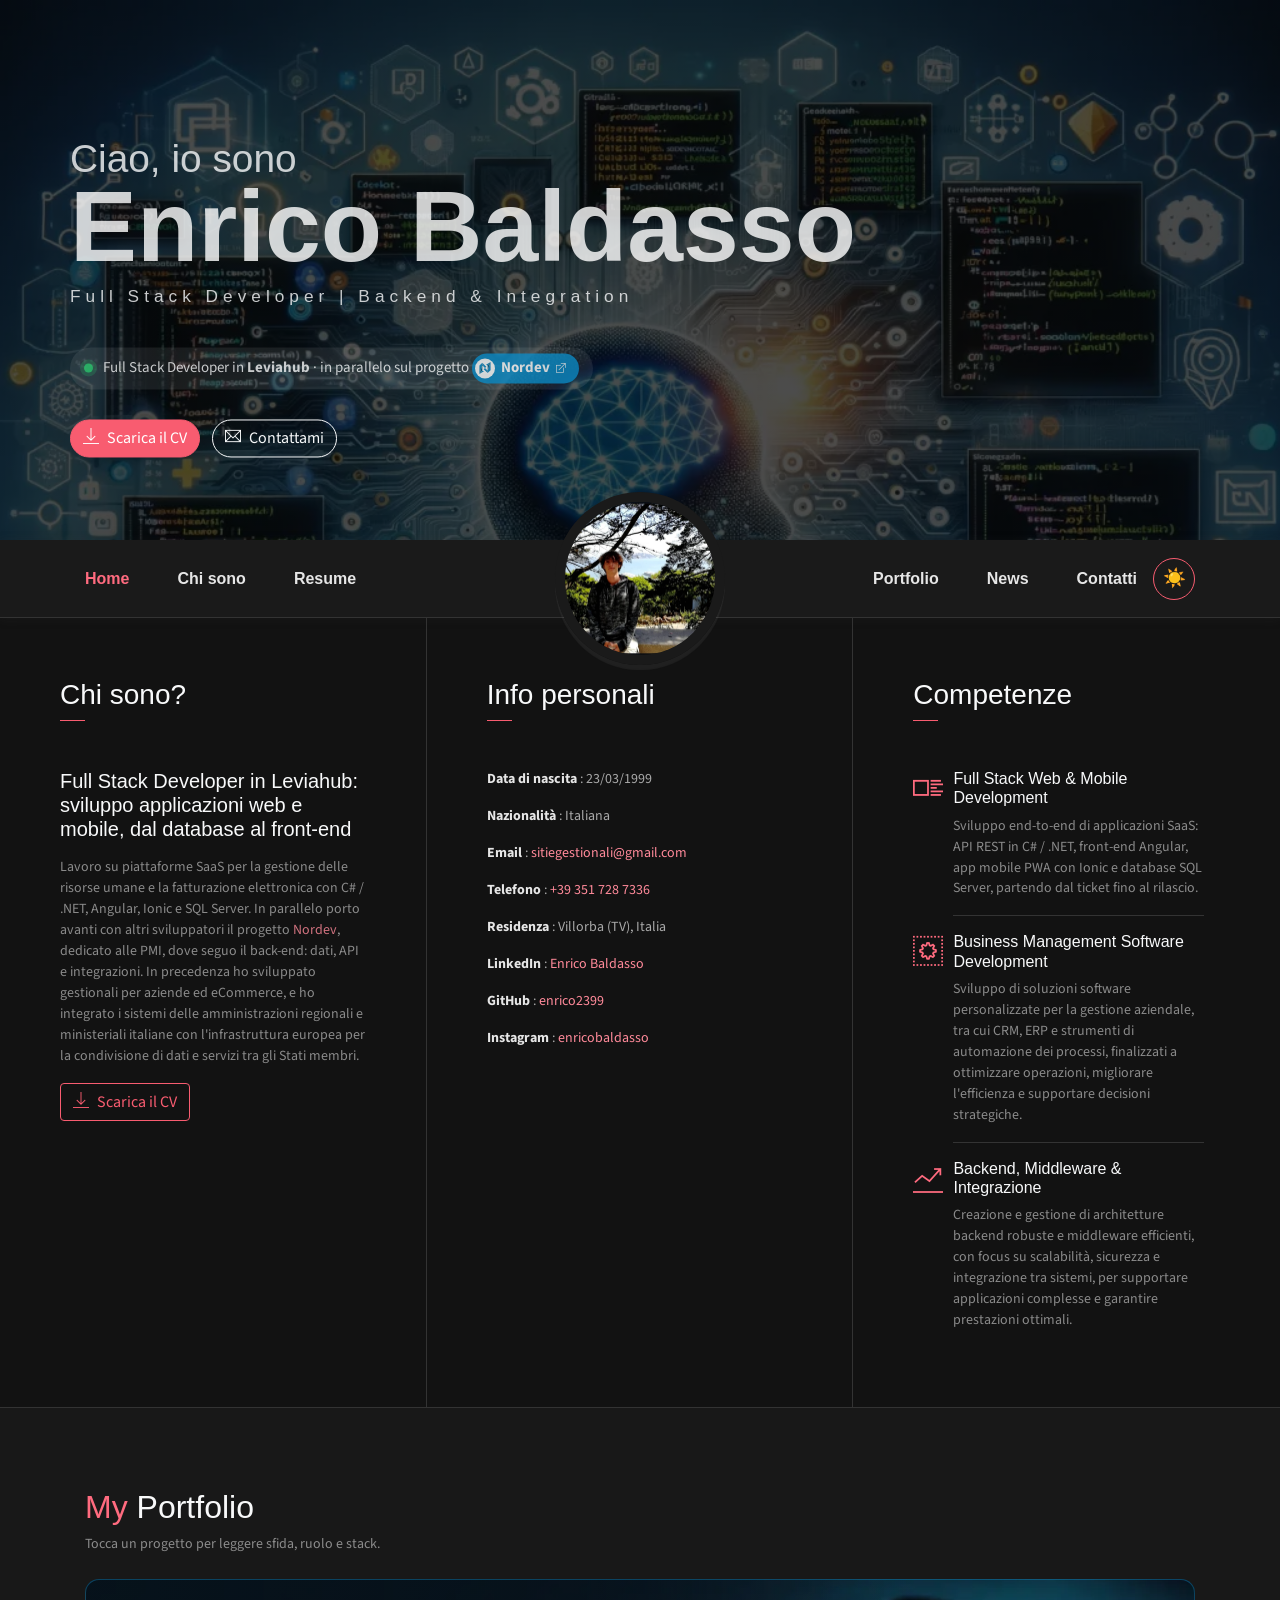
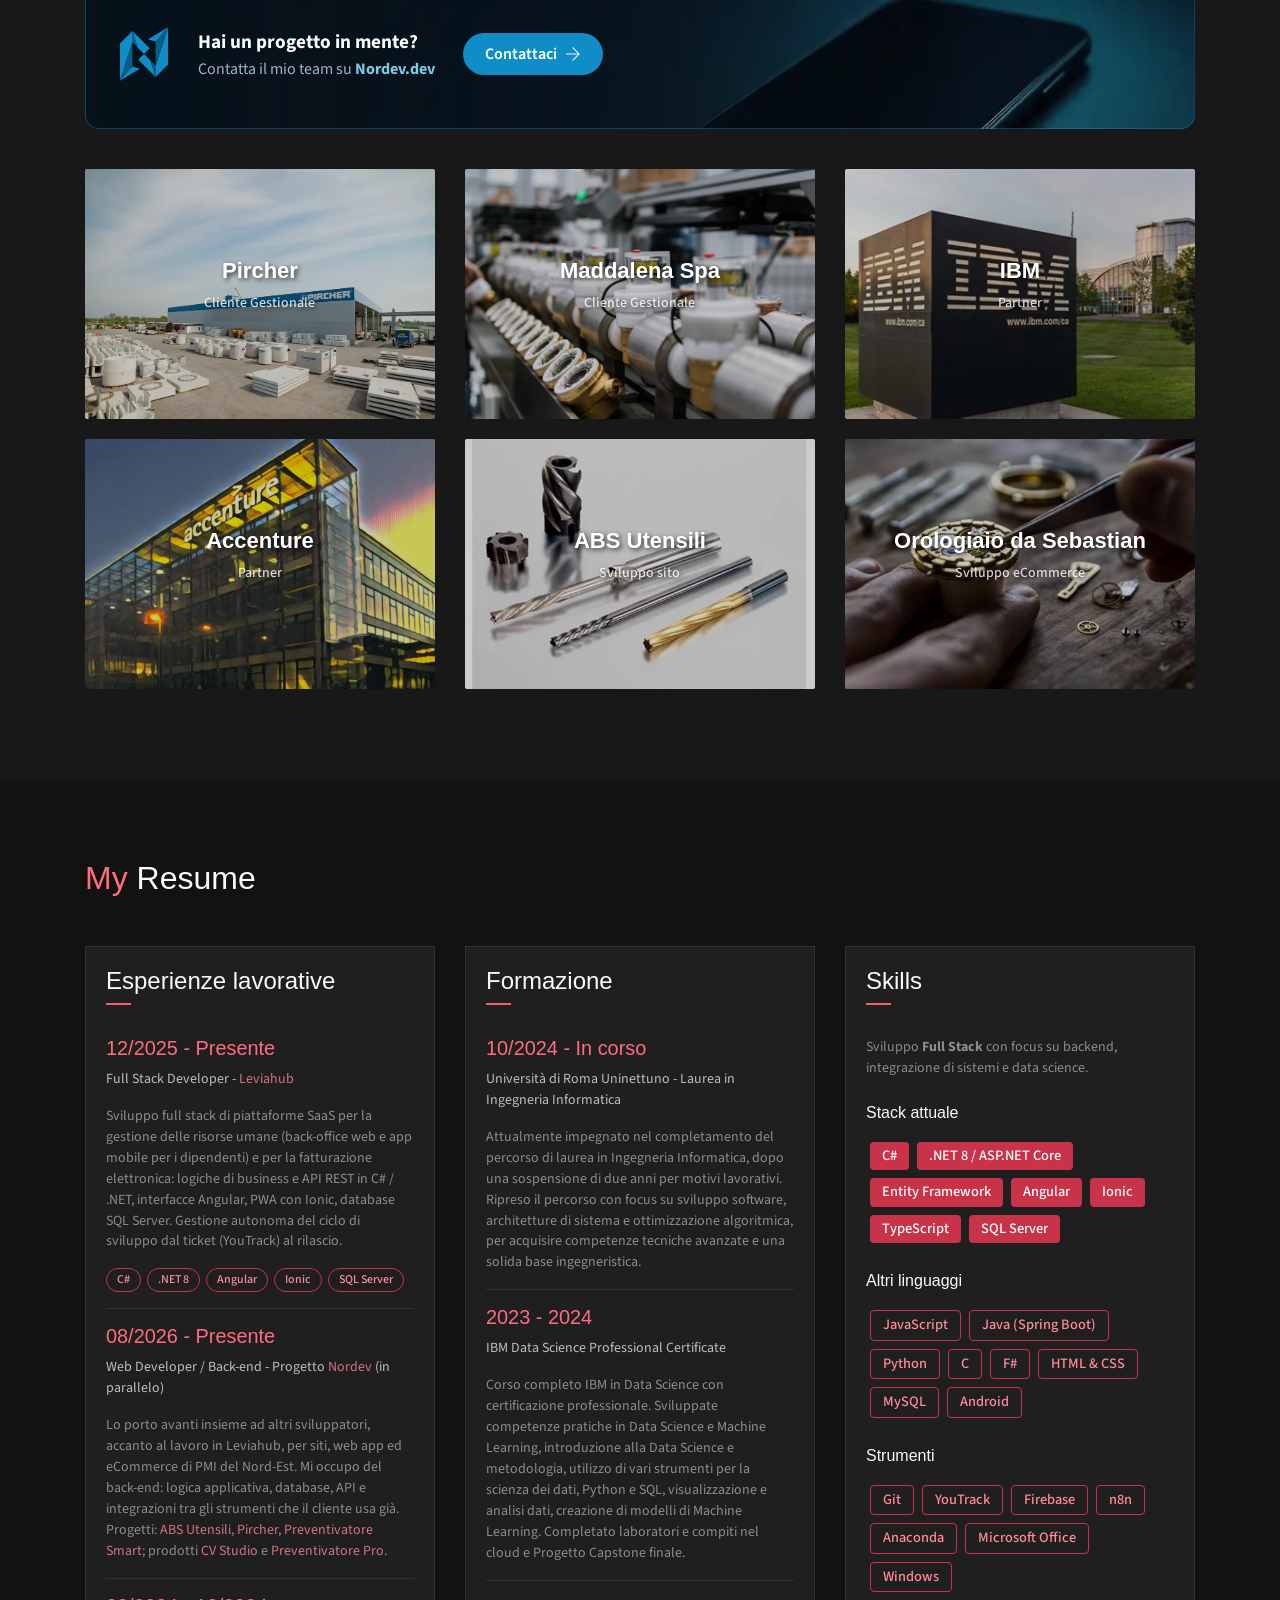
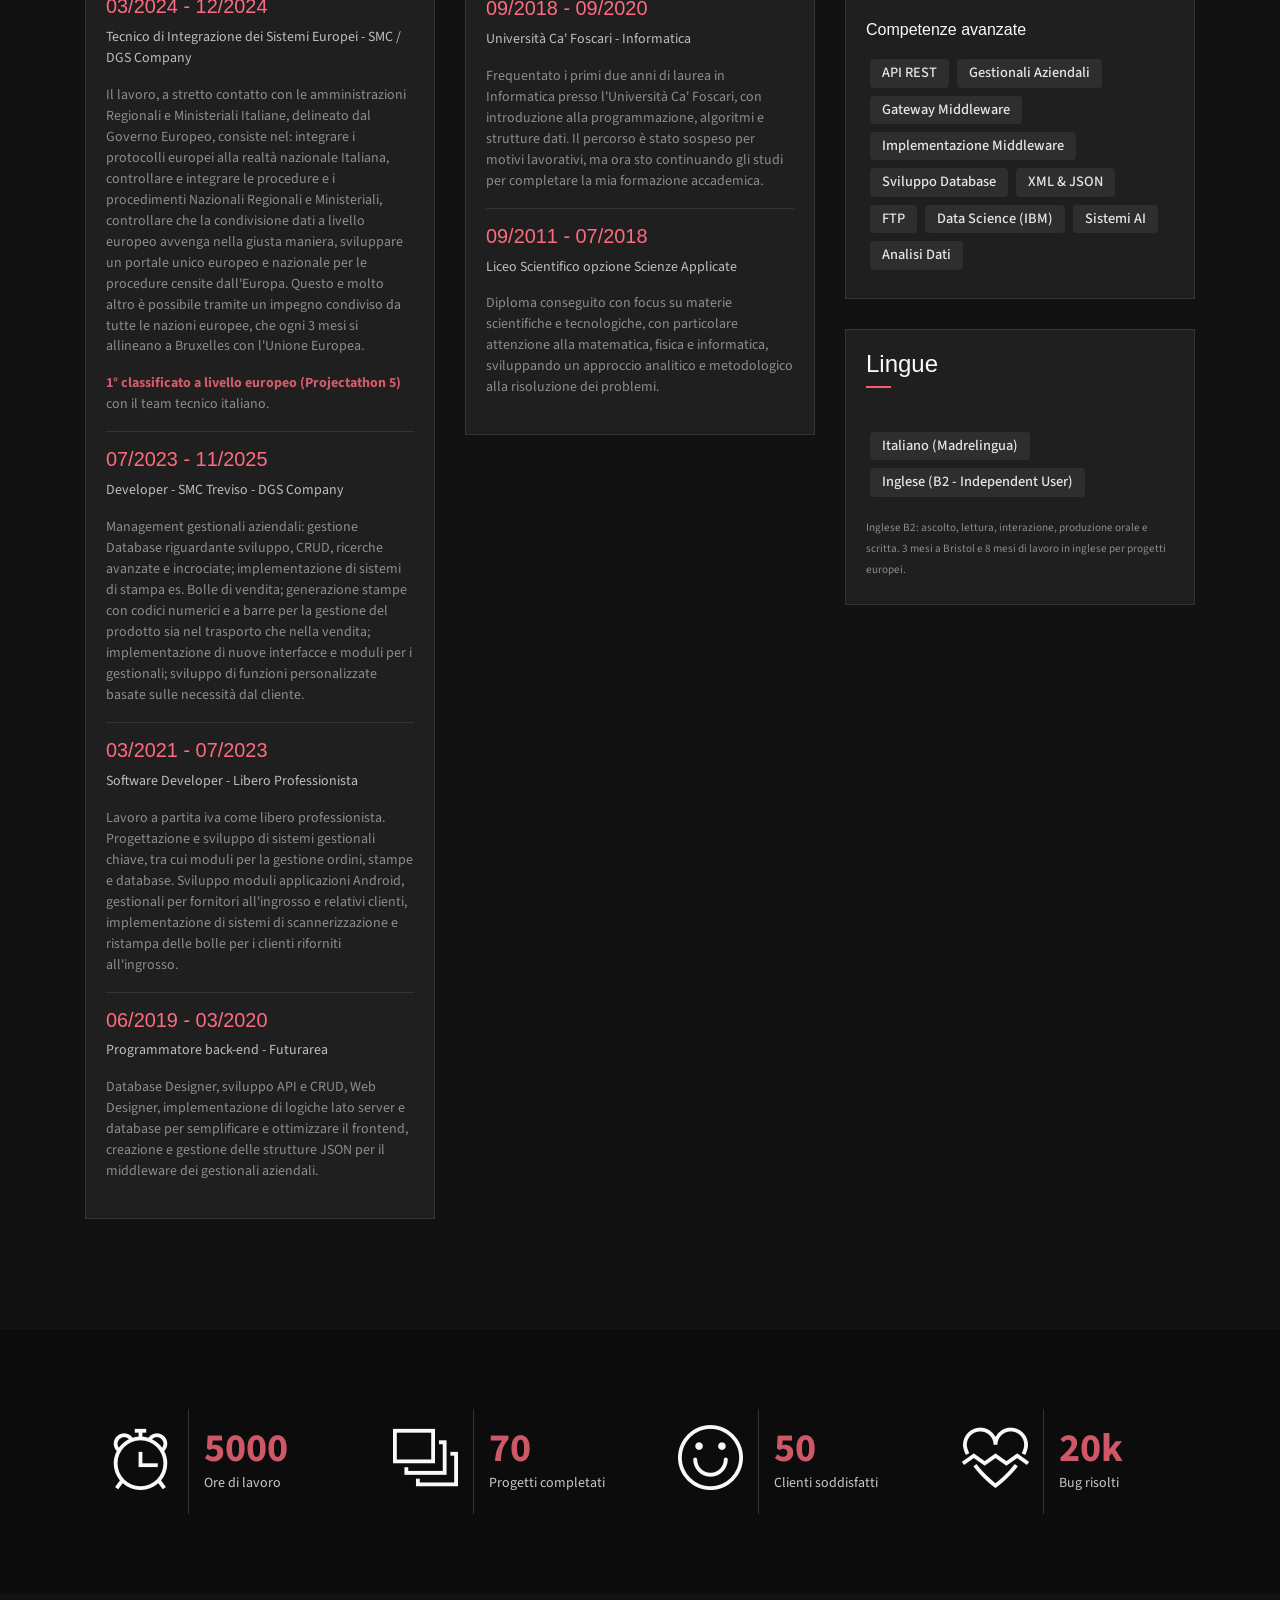
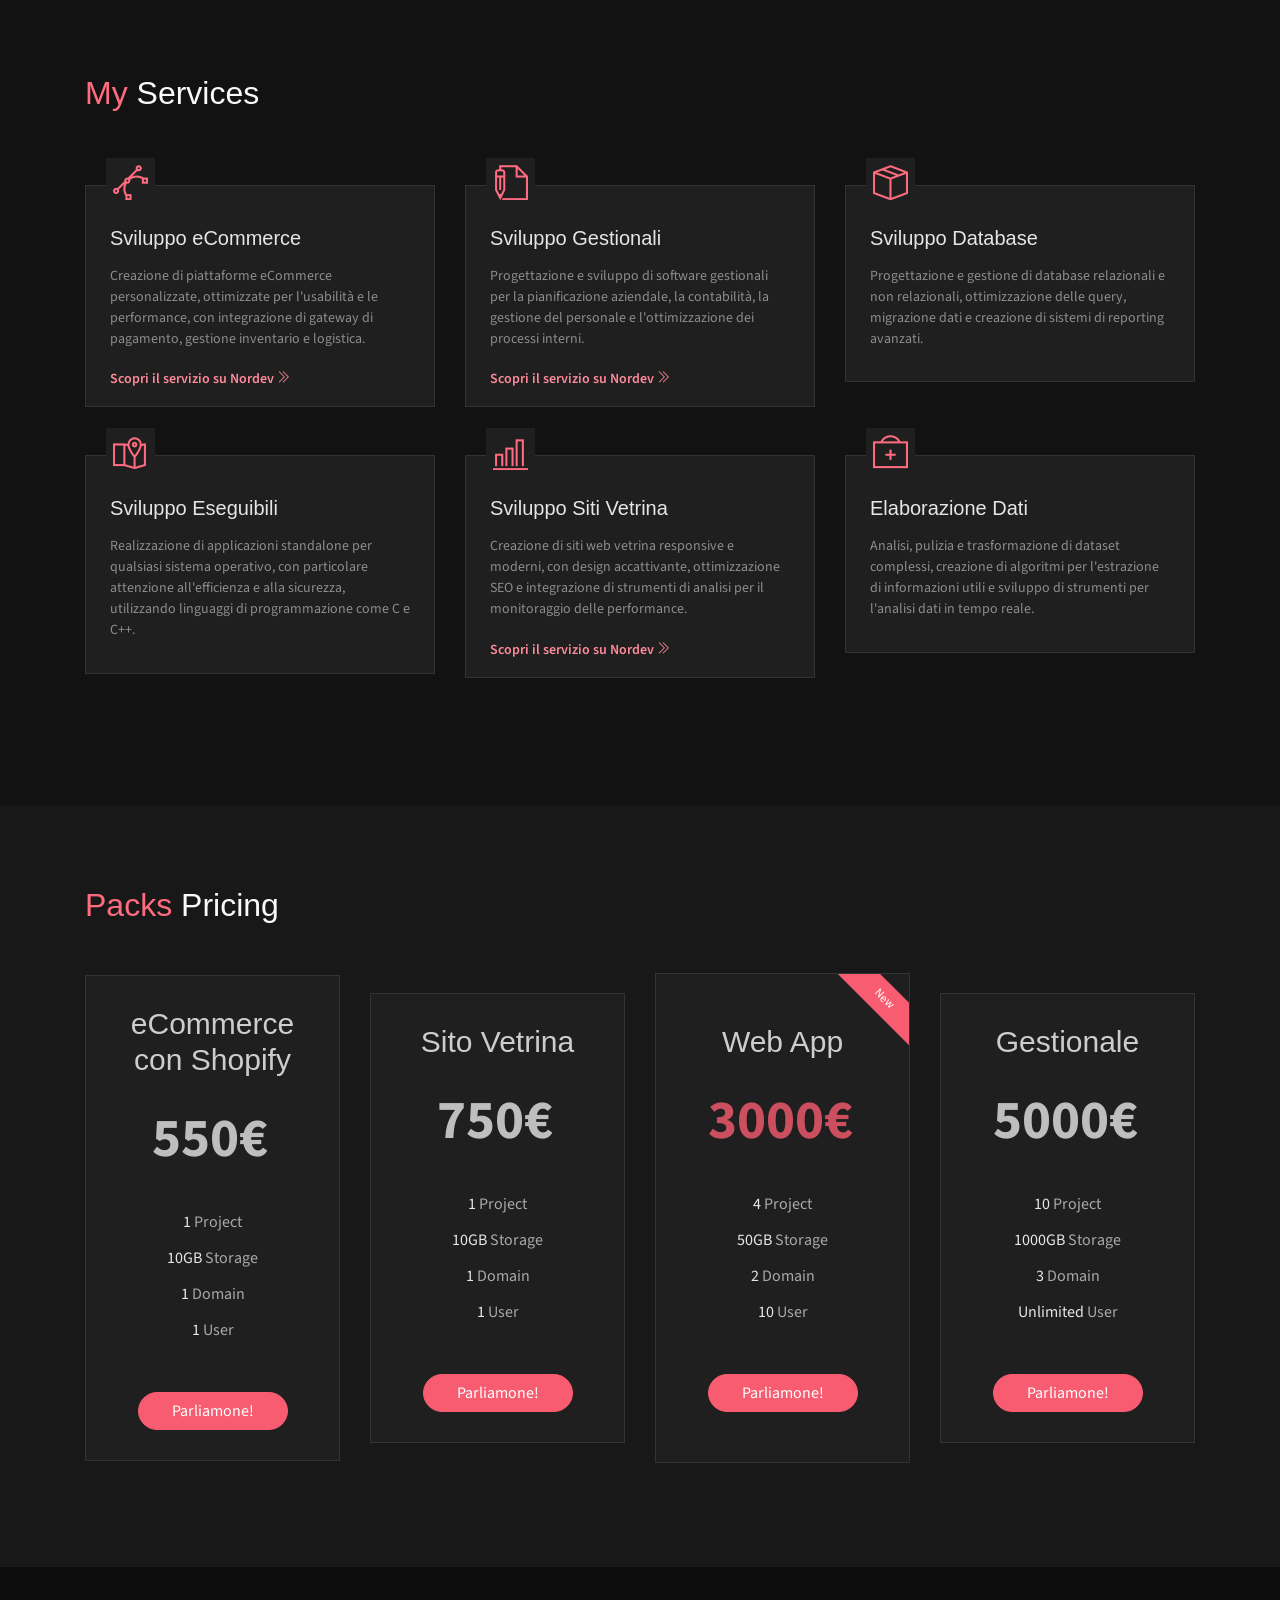
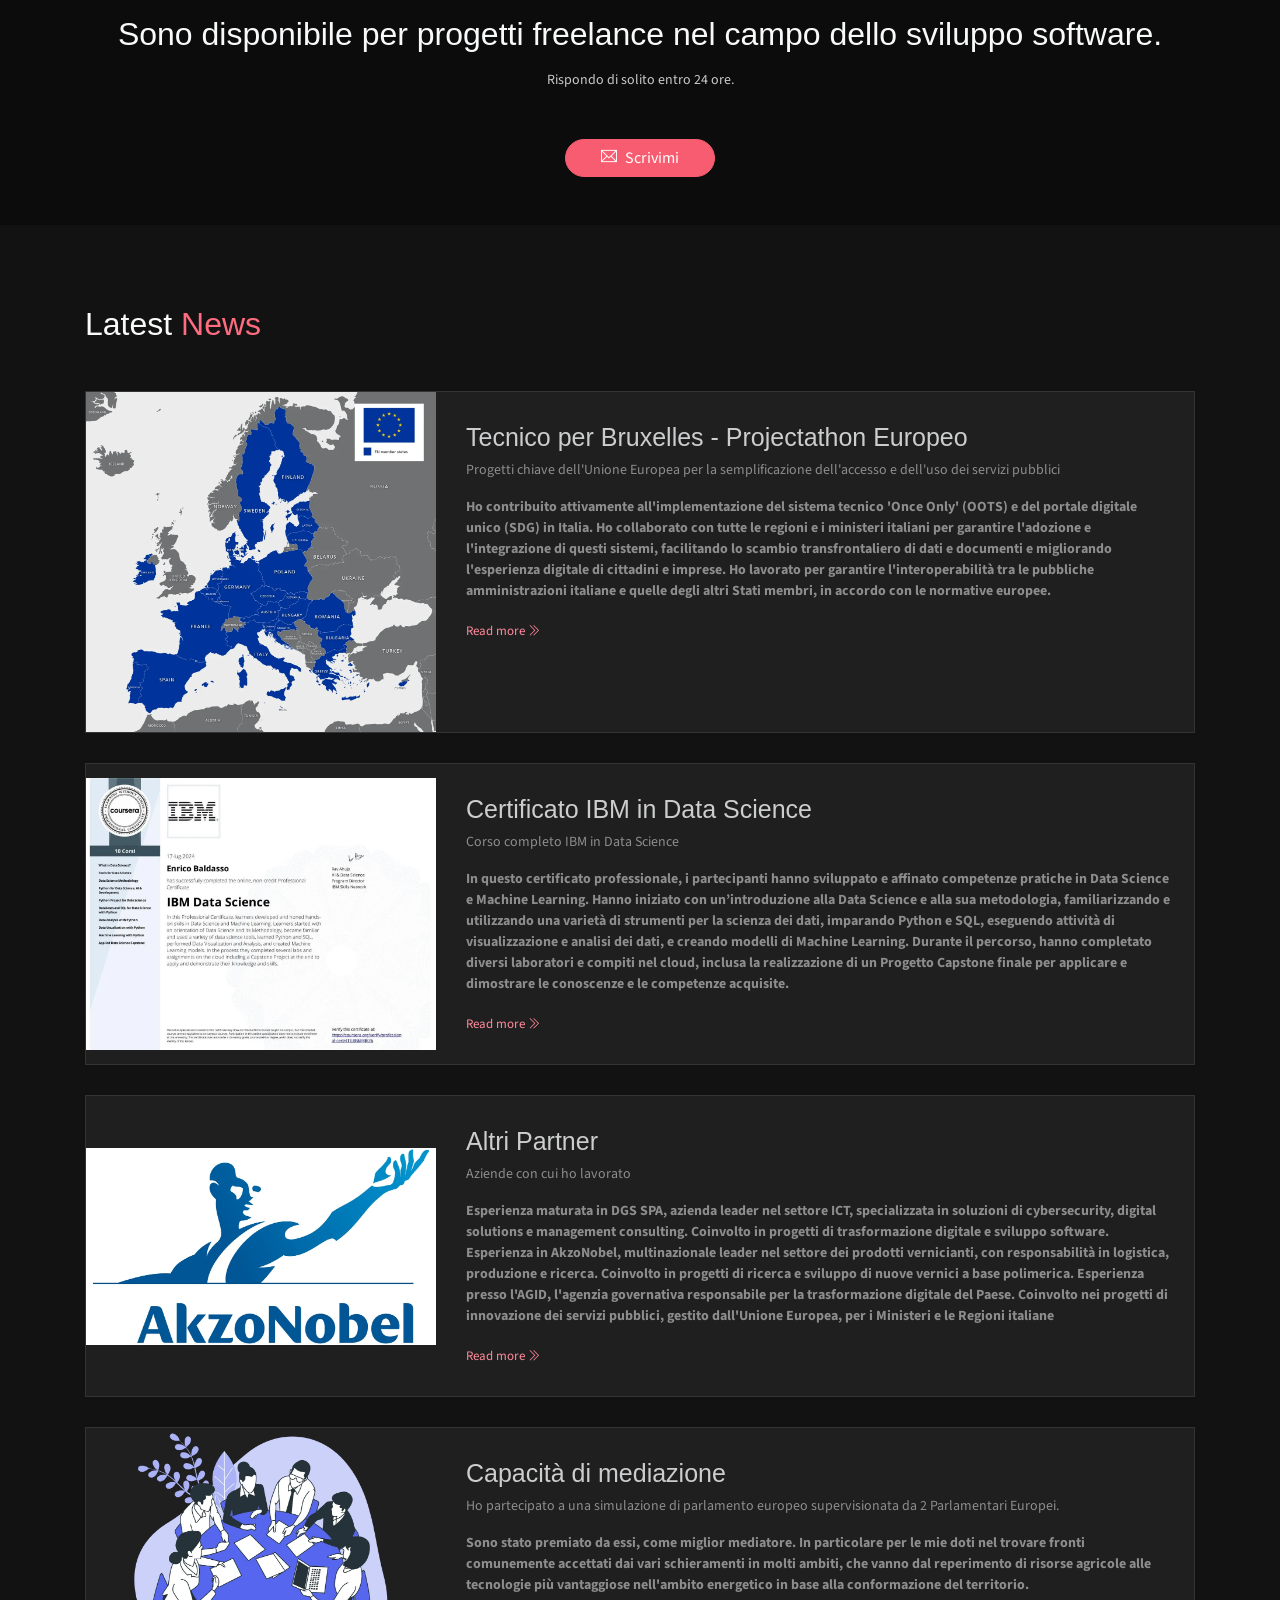
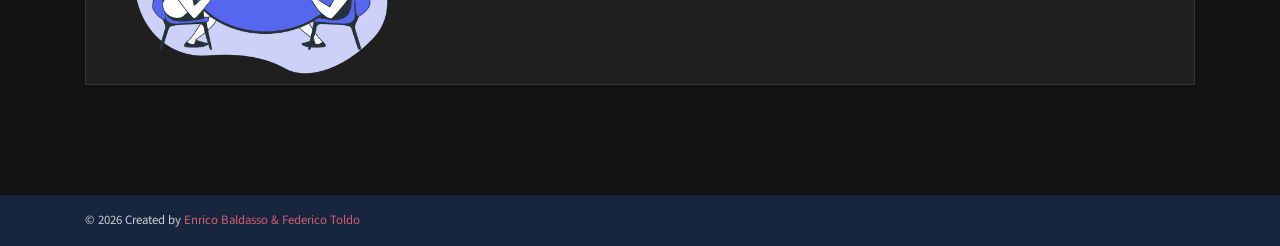
<file: index.html>
<!DOCTYPE html>
<html lang="it" data-theme="dark">
<head>
    <meta charset="UTF-8">
    <meta name="viewport" content="width=device-width, initial-scale=1, viewport-fit=cover">
    <meta name="description" content="Enrico Baldasso, Full Stack Developer in Leviahub (C#/.NET, Angular, Ionic, SQL Server). Esperienza in gestionali, integrazione di sistemi europei, web app ed eCommerce.">
    <meta name="author" content="Enrico Baldasso">
    <meta name="color-scheme" content="dark light">
    <meta name="theme-color" content="#121212">
    <link rel="canonical" href="https://enrico2399.github.io/Enrico/">
    <link rel="icon" type="image/webp" href="./index_files/avatar.webp">
    <link rel="apple-touch-icon" href="./index_files/avatar.webp">

    <!-- Open Graph / Social Meta Tags -->
    <meta property="og:title" content="Enrico Baldasso | Full Stack Developer">
    <meta property="og:description" content="Full Stack Developer in Leviahub. Backend .NET, Angular, gestionali, integrazione di sistemi, web app ed eCommerce.">
    <meta property="og:type" content="website">
    <meta property="og:url" content="https://enrico2399.github.io/Enrico/">
    <meta property="og:image" content="https://enrico2399.github.io/Enrico/imgs/header.webp">
    <meta name="twitter:card" content="summary_large_image">

    <title>Enrico Baldasso | Full Stack Developer</title>

    <!-- Tema: scuro di default, la scelta dell'utente resta salvata. Va prima dei CSS per evitare il flash chiaro -->
    <script>
    (function () {
        var theme = 'dark';
        try { theme = localStorage.getItem('theme') || 'dark'; } catch (e) {}
        document.documentElement.setAttribute('data-theme', theme);
    })();
    </script>

    <!-- font icons -->
    <link rel="stylesheet" href="./index_files/themify-icons.css">
    <link rel="stylesheet" href="./index_files/johndoe.css">
    <link rel="stylesheet" href="./index_files/site.css">
    <link rel="stylesheet" href="./index_files/dark-mode.css">

    <!-- Schema.org JSON-LD -->
    <script type="application/ld+json">
    {
      "@context": "https://schema.org",
      "@type": "Person",
      "name": "Enrico Baldasso",
      "jobTitle": "Full Stack Developer",
      "worksFor": { "@type": "Organization", "name": "Leviahub", "url": "https://www.leviahub.com/" },
      "memberOf": { "@type": "Organization", "name": "Nordev", "url": "https://www.nordev.dev/" },
      "description": "Full Stack Developer: backend C#/.NET, frontend Angular e Ionic, database SQL Server, gestionali aziendali e integrazione di sistemi europei.",
      "url": "https://enrico2399.github.io/Enrico/",
      "image": "https://enrico2399.github.io/Enrico/index_files/avatar.webp",
      "email": "mailto:sitiegestionali@gmail.com",
      "address": { "@type": "PostalAddress", "addressLocality": "Villorba", "addressRegion": "TV", "addressCountry": "IT" },
      "alumniOf": [
        { "@type": "CollegeOrUniversity", "name": "Università Telematica Internazionale Uninettuno" },
        { "@type": "CollegeOrUniversity", "name": "Università Ca' Foscari Venezia" }
      ],
      "knowsAbout": ["C#", ".NET", "ASP.NET Core", "Angular", "Ionic", "TypeScript", "SQL Server", "Java", "Python", "C", "F#", "Business Management Software", "Middleware Integration", "Once-Only Technical System"],
      "sameAs": ["https://www.linkedin.com/in/enrico-baldasso-4a4655249", "https://github.com/enrico2399", "https://www.nordev.dev/azienda/team"]
    }
    </script>
</head>

<body data-spy="scroll" data-target=".navbar" data-offset="80" id="home">
    <a class="skip-link" href="#about">Vai al contenuto</a>
    <header class="header">
        <div class="container">
            <div class="header-content">
                <p class="header-subtitle h4">Ciao, io sono</p>
                <h1 class="header-title">Enrico Baldasso</h1>
                <p class="header-mono h6">Full Stack Developer | Backend &amp; Integration</p>
                <p class="header-status"><span class="status-dot" aria-hidden="true"></span>Full Stack Developer in <strong>Leviahub</strong> &middot; in parallelo sul progetto <a href="https://www.nordev.dev/" target="_blank" rel="noopener" class="nordev-pill"><span class="nordev-pill-logo"><img src="./index_files/nordev/logo_nordev.svg" alt="" width="12" height="13"></span>Nordev <i class="ti-new-window" aria-hidden="true"></i></a></p>
                <div class="header-actions">
                    <a href="static/assets/cv/CV.pdf" target="_blank" rel="noopener" class="btn btn-primary btn-rounded download-cv-button"><i class="ti-download pr-2" aria-hidden="true"></i>Scarica il CV</a>
                    <a href="#contact" class="btn btn-outline-light btn-rounded js-scroll"><i class="ti-email pr-2" aria-hidden="true"></i>Contattami</a>
                </div>
            </div>
        </div>
    </header>
    <nav class="navbar sticky-top navbar-expand-lg navbar-light bg-white affix-top" data-spy="affix" data-offset-top="510">
        <div class="container">
            <a href="#home" class="navbar-brand-mobile d-lg-none js-scroll">
                <img src="./index_files/avatar.webp" alt="" width="36" height="36">
                <span>Enrico Baldasso</span>
            </a>
            <button id="theme-toggle" type="button" class="theme-toggle ml-auto ml-lg-3 order-lg-last" aria-pressed="true" aria-label="Passa al tema chiaro" title="Passa al tema chiaro">
                <span id="theme-icon" aria-hidden="true">☀️</span>
            </button>
            <button class="navbar-toggler ml-2" type="button" data-toggle="collapse" data-target="#navbarSupportedContent" aria-controls="navbarSupportedContent" aria-expanded="false" aria-label="Apri il menu">
                <span class="navbar-toggler-icon"></span>
            </button>
            <div class="collapse navbar-collapse" id="navbarSupportedContent">
                <ul class="navbar-nav mr-auto">
                    <li class="nav-item">
                        <a href="#home" class="nav-link active">Home</a>
                    </li>
                    <li class="nav-item">
                        <a href="#about" class="nav-link">Chi sono</a>
                    </li>
                    <li class="nav-item">
                        <a href="#resume" class="nav-link">Resume</a>
                    </li>
                </ul>
                <ul class="navbar-nav brand">
                    <img src="./index_files/avatar.webp" alt="Enrico Baldasso" class="brand-img">
                    <li class="brand-txt">
                        <h5 class="brand-title">Enrico Baldasso</h5>
                        <div class="brand-subtitle">Full Stack Developer | Backend &amp; Integration</div>
                    </li>
                </ul>
                <ul class="navbar-nav ml-auto">
                    <li class="nav-item">
                        <a href="#portfolio" class="nav-link">Portfolio</a>
                    </li>
                    <li class="nav-item">
                        <a href="#blog" class="nav-link">News</a>
                    </li>
                    <li class="nav-item">
                        <a href="#contact" class="nav-link">Contatti</a>
                    </li>
                </ul>
            </div>
        </div>
    </nav>
    <main>
    <div class="container-fluid">
        <div id="about" class="row about-section">
            <div class="col-lg-4 about-card">
                <h2 class="h3 font-weight-light">Chi sono?</h2>
                <span class="line mb-5"></span>
                <h3 class="h5 mb-3">Full Stack Developer in Leviahub: sviluppo applicazioni web e mobile, dal database al front-end</h3>
                <p class="mt-20">Lavoro su piattaforme SaaS per la gestione delle risorse umane e la fatturazione elettronica con C# / .NET, Angular, Ionic e SQL Server. In parallelo porto avanti con altri sviluppatori il progetto <a href="https://www.nordev.dev/azienda/team" target="_blank" rel="noopener">Nordev</a>, dedicato alle PMI, dove seguo il back-end: dati, API e integrazioni. In precedenza ho sviluppato gestionali per aziende ed eCommerce, e ho integrato i sistemi delle amministrazioni regionali e ministeriali italiane con l'infrastruttura europea per la condivisione di dati e servizi tra gli Stati membri.</p>
                <a href="static/assets/cv/CV.pdf" target="_blank" rel="noopener" class="btn btn-outline-danger download-cv-button"><i class="ti-download pr-2" aria-hidden="true"></i>Scarica il CV</a>
            </div>
            <div class="col-lg-4 about-card">
                <h2 class="h3 font-weight-light">Info personali</h2>
                <span class="line mb-5"></span>
                <ul class="mt40 info list-unstyled">
                    <li><span>Data di nascita</span> : 23/03/1999</li>
                    <li><span>Nazionalità</span> : Italiana</li>
                    <li><span>Email</span> : <a href="mailto:sitiegestionali@gmail.com">sitiegestionali@gmail.com</a></li>
                    <li><span>Telefono</span> : <a href="tel:+393517287336">+39 351 728 7336</a></li>
                    <li><span>Residenza</span> : Villorba (TV), Italia</li>
                    <li><span>LinkedIn</span> : <a href="https://www.linkedin.com/in/enrico-baldasso-4a4655249" target="_blank" rel="noopener">Enrico Baldasso</a></li>
                    <li><span>GitHub</span> : <a href="https://github.com/enrico2399" target="_blank" rel="noopener">enrico2399</a></li>
                    <li><span>Instagram</span> : <a href="https://www.instagram.com/enricobaldasso/" target="_blank" rel="noopener">enricobaldasso</a></li>
                </ul>
            </div>
            <div class="col-lg-4 about-card">
                <h2 class="h3 font-weight-light">Competenze</h2>
                <span class="line mb-5"></span>

                <div class="row">
                    <div class="col-1 text-danger pt-1"><i class="ti-layout-media-left icon-lg" aria-hidden="true"></i></div>
                    <div class="col-10 ml-auto mr-3">
                        <h3 class="h6">Full Stack Web &amp; Mobile Development</h3>
                        <p class="subtitle">Sviluppo end-to-end di applicazioni SaaS: API REST in C# / .NET, front-end Angular, app mobile PWA con Ionic e database SQL Server, partendo dal ticket fino al rilascio.</p>
                        <hr>
                    </div>
                </div>

                <div class="row">
                    <div class="col-1 text-danger pt-1"><i class="ti-widget icon-lg" aria-hidden="true"></i></div>
                    <div class="col-10 ml-auto mr-3">
                        <h3 class="h6">Business Management Software Development</h3>
                        <p class="subtitle">Sviluppo di soluzioni software personalizzate per la gestione aziendale, tra cui CRM, ERP e strumenti di automazione dei processi, finalizzati a ottimizzare operazioni, migliorare l'efficienza e supportare decisioni strategiche.</p>
                        <hr>
                    </div>
                </div>

                <div class="row">
                    <div class="col-1 text-danger pt-1"><i class="ti-stats-up icon-lg" aria-hidden="true"></i></div>
                    <div class="col-10 ml-auto mr-3">
                        <h3 class="h6">Backend, Middleware &amp; Integrazione</h3>
                        <p class="subtitle">Creazione e gestione di architetture backend robuste e middleware efficienti, con focus su scalabilità, sicurezza e integrazione tra sistemi, per supportare applicazioni complesse e garantire prestazioni ottimali.</p>
                    </div>
                </div>

            </div>
        </div>
    </div>


    <!-- Portfolio Section -->
    <section class="section bg-custom-gray" id="portfolio">
        <div class="container">
            <h2 class="mb-2"><span class="text-danger">My</span> Portfolio</h2>
            <p class="section-lead mb-4">Tocca un progetto per leggere sfida, ruolo e stack.</p>
            <a href="https://www.nordev.dev/#contatti" target="_blank" rel="noopener" class="team-banner" aria-label="Contatta il mio team su Nordev.dev">
                <img src="./index_files/nordev/logo_nordev.svg" class="team-banner-logo" alt="Logo Nordev" width="52" height="58">
                <span class="team-banner-text">
                    <strong>Hai un progetto in mente?</strong>
                    <span>Contatta il mio team su <b>Nordev.dev</b></span>
                </span>
                <span class="team-banner-cta">Contattaci <i class="ti-arrow-right" aria-hidden="true"></i></span>
            </a>
            <div class="portfolio">
                <div class="portfolio-container">
                    <div class="row">

                        <div class="col-sm-6 col-lg-4">
                            <div class="portfolio-item">
                                <a href="#modalPircher" data-toggle="modal" data-target="#modalPircher">
                                    <img src="./index_files/Pircher.webp" class="img-fluid" alt="Logo Pircher" loading="lazy">
                                    <div class="content-holder">
                                        <div class="text-holder">
                                            <h3 class="title">Pircher</h3>
                                            <p class="subtitle">Cliente Gestionale</p>
                                        </div>
                                    </div>
                                </a>
                            </div>
                        </div>

                        <div class="col-sm-6 col-lg-4">
                            <div class="portfolio-item">
                                <a href="#modalMaddalena" data-toggle="modal" data-target="#modalMaddalena">
                                    <img src="./index_files/maddalena02.webp" class="img-fluid" alt="Logo Maddalena Spa" loading="lazy">
                                    <div class="content-holder">
                                        <div class="text-holder">
                                            <h3 class="title">Maddalena Spa</h3>
                                            <p class="subtitle">Cliente Gestionale</p>
                                        </div>
                                    </div>
                                </a>
                            </div>
                        </div>

                        <div class="col-sm-6 col-lg-4">
                            <div class="portfolio-item">
                                <a href="#modalIBM" data-toggle="modal" data-target="#modalIBM">
                                    <img src="./index_files/IBM01.webp" class="img-fluid" alt="Logo IBM" loading="lazy">
                                    <div class="content-holder">
                                        <div class="text-holder">
                                            <h3 class="title">IBM</h3>
                                            <p class="subtitle">Partner</p>
                                        </div>
                                    </div>
                                </a>
                            </div>
                        </div>

                        <div class="col-sm-6 col-lg-4">
                            <div class="portfolio-item">
                                <a href="#modalAccenture" data-toggle="modal" data-target="#modalAccenture">
                                    <img src="./index_files/Accenture01.webp" class="img-fluid" alt="Logo Accenture" loading="lazy">
                                    <div class="content-holder">
                                        <div class="text-holder">
                                            <h3 class="title">Accenture</h3>
                                            <p class="subtitle">Partner</p>
                                        </div>
                                    </div>
                                </a>
                            </div>
                        </div>

                        <div class="col-sm-6 col-lg-4">
                            <div class="portfolio-item">
                                <a href="#modalABS" data-toggle="modal" data-target="#modalABS">
                                    <img src="./index_files/ABS01.webp" class="img-fluid" alt="Logo ABS Utensili" loading="lazy">
                                    <div class="content-holder">
                                        <div class="text-holder">
                                            <h3 class="title">ABS Utensili</h3>
                                            <p class="subtitle">Sviluppo sito</p>
                                        </div>
                                    </div>
                                </a>
                            </div>
                        </div>

                        <div class="col-sm-6 col-lg-4">
                            <div class="portfolio-item">
                                <a href="#modalOrologiaio" data-toggle="modal" data-target="#modalOrologiaio">
                                    <img src="./index_files/oro01.webp" class="img-fluid" alt="Logo Orologiaio da Sebastian" loading="lazy">
                                    <div class="content-holder">
                                        <div class="text-holder">
                                            <h3 class="title">Orologiaio da Sebastian</h3>
                                            <p class="subtitle">Sviluppo eCommerce</p>
                                        </div>
                                    </div>
                                </a>
                            </div>
                        </div>

                    </div>
                </div>
            </div>
        </div>
    </section>
    <!-- End of portfolio section -->


    <!--Resume Section-->
    <section class="section" id="resume">
        <div class="container">
            <h2 class="mb-5"><span class="text-danger">My</span> Resume</h2>
            <div class="row">
                <div class="col-md-6 col-lg-4">
                    <div class="card">
                        <div class="card-header">
                            <div class="mt-2">
                                <h3 class="h4">Esperienze lavorative</h3>
                                <span class="line"></span>
                            </div>
                        </div>
                        <div class="card-body">

                            <h4 class="h6 title text-danger">12/2025 - Presente</h4>
                            <p>Full Stack Developer - <a href="https://www.leviahub.com/" target="_blank" rel="noopener">Leviahub</a></p>
                            <p class="subtitle">Sviluppo full stack di piattaforme SaaS per la gestione delle risorse umane (back-office web e app mobile per i dipendenti) e per la fatturazione elettronica: logiche di business e API REST in C# / .NET, interfacce Angular, PWA con Ionic, database SQL Server. Gestione autonoma del ciclo di sviluppo dal ticket (YouTrack) al rilascio.</p>
                            <ul class="tech-tags tech-tags-sm list-unstyled">
                                <li>C#</li><li>.NET 8</li><li>Angular</li><li>Ionic</li><li>SQL Server</li>
                            </ul>

                            <hr>

                            <h4 class="h6 title text-danger">08/2026 - Presente</h4>
                            <p>Web Developer / Back-end - Progetto <a href="https://www.nordev.dev/" target="_blank" rel="noopener">Nordev</a> (in parallelo)</p>
                            <p class="subtitle">Lo porto avanti insieme ad altri sviluppatori, accanto al lavoro in Leviahub, per siti, web app ed eCommerce di PMI del Nord-Est. Mi occupo del back-end: logica applicativa, database, API e integrazioni tra gli strumenti che il cliente usa già. Progetti: <a href="https://www.nordev.dev/progetti/abs-utensili" target="_blank" rel="noopener">ABS Utensili</a>, <a href="https://www.nordev.dev/progetti/pircher" target="_blank" rel="noopener">Pircher</a>, <a href="https://www.nordev.dev/progetti/preventivatore-smart" target="_blank" rel="noopener">Preventivatore Smart</a>; prodotti <a href="https://www.nordev.dev/prodotti/cv-studio" target="_blank" rel="noopener">CV Studio</a> e <a href="https://www.nordev.dev/prodotti/preventivatore-pro" target="_blank" rel="noopener">Preventivatore Pro</a>.</p>

                            <hr>

                            <h4 class="h6 title text-danger">03/2024 - 12/2024</h4>
                            <p>Tecnico di Integrazione dei Sistemi Europei - SMC / DGS Company</p>
                            <p class="subtitle">Il lavoro, a stretto contatto con le amministrazioni Regionali e Ministeriali Italiane, delineato dal Governo Europeo, consiste nel: integrare i protocolli europei alla realtà nazionale Italiana, controllare e integrare le procedure e i procedimenti Nazionali Regionali e Ministeriali, controllare che la condivisione dati a livello europeo avvenga nella giusta maniera, sviluppare un portale unico europeo e nazionale per le procedure censite dall'Europa. Questo e molto altro è possibile tramite un impegno condiviso da tutte le nazioni europee, che ogni 3 mesi si allineano a Bruxelles con l'Unione Europea.</p>
                            <p class="subtitle"><strong class="text-danger">1° classificato a livello europeo (Projectathon 5)</strong> con il team tecnico italiano.</p>

                            <hr>

                            <h4 class="h6 title text-danger">07/2023 - 11/2025</h4>
                            <p>Developer - SMC Treviso - DGS Company</p>
                            <p class="subtitle">Management gestionali aziendali: gestione Database riguardante sviluppo, CRUD, ricerche avanzate e incrociate; implementazione di sistemi di stampa es. Bolle di vendita; generazione stampe con codici numerici e a barre per la gestione del prodotto sia nel trasporto che nella vendita; implementazione di nuove interfacce e moduli per i gestionali; sviluppo di funzioni personalizzate basate sulle necessità dal cliente.</p>

                            <hr>

                            <h4 class="h6 title text-danger">03/2021 - 07/2023</h4>
                            <p>Software Developer - Libero Professionista</p>
                            <p class="subtitle">Lavoro a partita iva come libero professionista. Progettazione e sviluppo di sistemi gestionali chiave, tra cui moduli per la gestione ordini, stampe e database. Sviluppo moduli applicazioni Android, gestionali per fornitori all'ingrosso e relativi clienti, implementazione di sistemi di scannerizzazione e ristampa delle bolle per i clienti riforniti all'ingrosso.</p>

                            <hr>

                            <h4 class="h6 title text-danger">06/2019 - 03/2020</h4>
                            <p>Programmatore back-end - Futurarea</p>
                            <p class="subtitle">Database Designer, sviluppo API e CRUD, Web Designer, implementazione di logiche lato server e database per semplificare e ottimizzare il frontend, creazione e gestione delle strutture JSON per il middleware dei gestionali aziendali.</p>

                            <!--<hr>

                            <h6 class="title text-danger">2017</h6>
                            <p>Addetto Ricerca e Sviluppo - Akzo Nobel Coatings Como</p>
                            <p class="subtitle">Supporto ricerca, sviluppo e sperimentazione vernici a base polimerica. Attività di sintesi polimerica per multinazionale leader nel settore vernici.</p>

                            <hr>

                            <h6 class="title text-danger">2016</h6>
                            <p>Addetto al magazzino settore polveri polimeriche - Nuova Vesma Color SRL</p>
                            <p class="subtitle">Programmazione del sito web aziendale, redazione dell'inventario, gestione e classificazione vernici polimeriche, assistenza nel lavoro di magazzino, lavoro d'ufficio e produzione.</p>

                            <hr> -->

                        </div>
                    </div>
                </div>
                <div class="col-md-6 col-lg-4">
                    <div class="card">
                        <div class="card-header">
                            <div class="mt-2">
                                <h3 class="h4">Formazione</h3>
                                <span class="line"></span>
                            </div>
                        </div>
                        <div class="card-body">

                            <h4 class="h6 title text-danger">10/2024 - In corso</h4>
                            <p>Università di Roma Uninettuno - Laurea in Ingegneria Informatica</p>
                            <p class="subtitle">Attualmente impegnato nel completamento del percorso di laurea in Ingegneria Informatica, dopo una sospensione di due anni per motivi lavorativi. Ripreso il percorso con focus su sviluppo software, architetture di sistema e ottimizzazione algoritmica, per acquisire competenze tecniche avanzate e una solida base ingegneristica.</p>

                            <hr>

                            <h4 class="h6 title text-danger">2023 - 2024</h4>
                            <p>IBM Data Science Professional Certificate</p>
                            <p class="subtitle">Corso completo IBM in Data Science con certificazione professionale. Sviluppate competenze pratiche in Data Science e Machine Learning, introduzione alla Data Science e metodologia, utilizzo di vari strumenti per la scienza dei dati, Python e SQL, visualizzazione e analisi dati, creazione di modelli di Machine Learning. Completato laboratori e compiti nel cloud e Progetto Capstone finale.</p>

                            <hr>

                            <h4 class="h6 title text-danger">09/2018 - 09/2020</h4>
                            <p>Università Ca' Foscari - Informatica</p>
                            <p class="subtitle">Frequentato i primi due anni di laurea in Informatica presso l'Università Ca' Foscari, con introduzione alla programmazione, algoritmi e strutture dati. Il percorso è stato sospeso per motivi lavorativi, ma ora sto continuando gli studi per completare la mia formazione accademica.</p>

                            <hr>

                            <h4 class="h6 title text-danger">09/2011 - 07/2018</h4>
                            <p>Liceo Scientifico opzione Scienze Applicate</p>
                            <p class="subtitle">Diploma conseguito con focus su materie scientifiche e tecnologiche, con particolare attenzione alla matematica, fisica e informatica, sviluppando un approccio analitico e metodologico alla risoluzione dei problemi.</p>


                        </div>
                    </div>
                </div>
                <div class="col-lg-4">
                    <div class="card">
                        <div class="card-header">
                            <div class="pull-left">
                                <h3 class="h4 mt-2">Skills</h3>
                                <span class="line"></span>
                            </div>
                        </div>
                        <div class="card-body pb-4">
                            <p class="subtitle mb-4">Sviluppo <strong>Full Stack</strong> con focus su backend, integrazione di sistemi e data science.</p>

                            <h4 class="h6 mb-3">Stack attuale</h4>
                            <div class="d-flex flex-wrap mb-4">
                                <span class="badge badge-danger skill-badge">C#</span>
                                <span class="badge badge-danger skill-badge">.NET 8 / ASP.NET Core</span>
                                <span class="badge badge-danger skill-badge">Entity Framework</span>
                                <span class="badge badge-danger skill-badge">Angular</span>
                                <span class="badge badge-danger skill-badge">Ionic</span>
                                <span class="badge badge-danger skill-badge">TypeScript</span>
                                <span class="badge badge-danger skill-badge">SQL Server</span>
                            </div>

                            <h4 class="h6 mb-3">Altri linguaggi</h4>
                            <div class="d-flex flex-wrap mb-4">
                                <span class="badge badge-outline-danger skill-badge">JavaScript</span>
                                <span class="badge badge-outline-danger skill-badge">Java (Spring Boot)</span>
                                <span class="badge badge-outline-danger skill-badge">Python</span>
                                <span class="badge badge-outline-danger skill-badge">C</span>
                                <span class="badge badge-outline-danger skill-badge">F#</span>
                                <span class="badge badge-outline-danger skill-badge">HTML &amp; CSS</span>
                                <span class="badge badge-outline-danger skill-badge">MySQL</span>
                                <span class="badge badge-outline-danger skill-badge">Android</span>
                            </div>

                            <h4 class="h6 mb-3">Strumenti</h4>
                            <div class="d-flex flex-wrap mb-4">
                                <span class="badge badge-outline-danger skill-badge">Git</span>
                                <span class="badge badge-outline-danger skill-badge">YouTrack</span>
                                <span class="badge badge-outline-danger skill-badge">Firebase</span>
                                <span class="badge badge-outline-danger skill-badge">n8n</span>
                                <span class="badge badge-outline-danger skill-badge">Anaconda</span>
                                <span class="badge badge-outline-danger skill-badge">Microsoft Office</span>
                                <span class="badge badge-outline-danger skill-badge">Windows</span>
                            </div>

                            <h4 class="h6 mb-3">Competenze avanzate</h4>
                            <div class="d-flex flex-wrap">
                                <span class="badge badge-dark skill-badge">API REST</span>
                                <span class="badge badge-dark skill-badge">Gestionali Aziendali</span>
                                <span class="badge badge-dark skill-badge">Gateway Middleware</span>
                                <span class="badge badge-dark skill-badge">Implementazione Middleware</span>
                                <span class="badge badge-dark skill-badge">Sviluppo Database</span>
                                <span class="badge badge-dark skill-badge">XML &amp; JSON</span>
                                <span class="badge badge-dark skill-badge">FTP</span>
                                <span class="badge badge-dark skill-badge">Data Science (IBM)</span>
                                <span class="badge badge-dark skill-badge">Sistemi AI</span>
                                <span class="badge badge-dark skill-badge">Analisi Dati</span>
                            </div>
                        </div>
                    </div>
                    <div class="card">
                        <div class="card-header">
                            <div class="pull-left">
                                <h3 class="h4 mt-2">Lingue</h3>
                                <span class="line"></span>
                            </div>
                        </div>
                        <div class="card-body pb-4">
                            <div class="d-flex flex-wrap mt-2">
                                <span class="badge badge-dark skill-badge">Italiano (Madrelingua)</span>
                                <span class="badge badge-dark skill-badge">Inglese (B2 - Independent User)</span>
                            </div>
                            <p class="mt-3 mb-0"><small class="text-muted">Inglese B2: ascolto, lettura, interazione, produzione orale e scritta. 3 mesi a Bristol e 8 mesi di lavoro in inglese per progetti europei.</small></p>
                        </div>
                    </div>
                </div>
            </div>
        </div>
    </section>

    <section class="section bg-dark text-center stats-section" aria-label="Numeri">
        <div class="container">
            <div class="row text-center">

                <div class="col-6 col-lg-3">
                    <div class="row">
                        <div class="col-md-5 text-md-right text-light border-md-right py-3">
                            <div class="m-auto"><i class="ti-alarm-clock icon-xl" aria-hidden="true"></i></div>
                        </div>
                        <div class="col-md-7 text-md-left py-md-3">
                            <p class="stat-num text-danger font-weight-bold font40">5000</p>
                            <p class="text-light mb-1">Ore di lavoro</p>
                        </div>
                    </div>
                </div>

                <div class="col-6 col-lg-3">
                    <div class="row">
                        <div class="col-md-5 text-md-right text-light border-md-right py-3">
                            <div class="m-auto"><i class="ti-layers-alt icon-xl" aria-hidden="true"></i></div>
                        </div>
                        <div class="col-md-7 text-md-left py-md-3">
                            <p class="stat-num text-danger font-weight-bold font40">70</p>
                            <p class="text-light mb-1">Progetti completati</p>
                        </div>
                    </div>
                </div>

                <div class="col-6 col-lg-3">
                    <div class="row">
                        <div class="col-md-5 text-md-right text-light border-md-right py-3">
                            <div class="m-auto"><i class="ti-face-smile icon-xl" aria-hidden="true"></i></div>
                        </div>
                        <div class="col-md-7 text-md-left py-md-3">
                            <p class="stat-num text-danger font-weight-bold font40">50</p>
                            <p class="text-light mb-1">Clienti soddisfatti</p>
                        </div>
                    </div>
                </div>

                <div class="col-6 col-lg-3">
                    <div class="row">
                        <div class="col-md-5 text-md-right text-light border-md-right py-3">
                            <div class="m-auto"><i class="ti-heart-broken icon-xl" aria-hidden="true"></i></div>
                        </div>
                        <div class="col-md-7 text-md-left py-md-3">
                            <p class="stat-num text-danger font-weight-bold font40">20k</p>
                            <p class="text-light mb-1">Bug risolti</p>
                        </div>
                    </div>
                </div>

            </div>
        </div>
    </section>


    <section class="section" id="service">
        <div class="container">
            <h2 class="mb-5 pb-4"><span class="text-danger">My</span> Services</h2>
            <div class="row">

                <div class="col-md-4 col-sm-6">
                    <div class="card mb-5">
                        <div class="card-header has-icon">
                            <i class="ti-vector text-danger" aria-hidden="true"></i>
                        </div>
                        <div class="card-body px-4 py-3">
                            <h3 class="h5 mb-3 card-title text-dark">Sviluppo eCommerce</h3>
                            <p class="subtitle">Creazione di piattaforme eCommerce personalizzate, ottimizzate per l'usabilità e le performance, con integrazione di gateway di pagamento, gestione inventario e logistica.</p>
                            <a href="https://www.nordev.dev/servizi/e-commerce-con-shopify" target="_blank" rel="noopener" class="service-link">Scopri il servizio su Nordev <i class="ti-angle-double-right" aria-hidden="true"></i></a>
                        </div>
                    </div>
                </div>

                <div class="col-md-4 col-sm-6">
                    <div class="card mb-5">
                        <div class="card-header has-icon">
                            <i class="ti-write text-danger" aria-hidden="true"></i>
                        </div>
                        <div class="card-body px-4 py-3">
                            <h3 class="h5 mb-3 card-title text-dark">Sviluppo Gestionali</h3>
                            <p class="subtitle">Progettazione e sviluppo di software gestionali per la pianificazione aziendale, la contabilità, la gestione del personale e l'ottimizzazione dei processi interni.</p>
                            <a href="https://www.nordev.dev/servizi/software-su-misura" target="_blank" rel="noopener" class="service-link">Scopri il servizio su Nordev <i class="ti-angle-double-right" aria-hidden="true"></i></a>
                        </div>
                    </div>
                </div>

                <div class="col-md-4 col-sm-6">
                    <div class="card mb-5">
                        <div class="card-header has-icon">
                            <i class="ti-package text-danger" aria-hidden="true"></i>
                        </div>
                        <div class="card-body px-4 py-3">
                            <h3 class="h5 mb-3 card-title text-dark">Sviluppo Database</h3>
                            <p class="subtitle">Progettazione e gestione di database relazionali e non relazionali, ottimizzazione delle query, migrazione dati e creazione di sistemi di reporting avanzati.</p>
                        </div>
                    </div>
                </div>

                <div class="col-md-4 col-sm-6">
                    <div class="card mb-5">
                        <div class="card-header has-icon">
                            <i class="ti-map-alt text-danger" aria-hidden="true"></i>
                        </div>
                        <div class="card-body px-4 py-3">
                            <h3 class="h5 mb-3 card-title text-dark">Sviluppo Eseguibili</h3>
                            <p class="subtitle">Realizzazione di applicazioni standalone per qualsiasi sistema operativo, con particolare attenzione all'efficienza e alla sicurezza, utilizzando linguaggi di programmazione come C e C++.</p>
                        </div>
                    </div>
                </div>

                <div class="col-md-4 col-sm-6">
                    <div class="card mb-5">
                        <div class="card-header has-icon">
                            <i class="ti-bar-chart text-danger" aria-hidden="true"></i>
                        </div>
                        <div class="card-body px-4 py-3">
                            <h3 class="h5 mb-3 card-title text-dark">Sviluppo Siti Vetrina</h3>
                            <p class="subtitle">Creazione di siti web vetrina responsive e moderni, con design accattivante, ottimizzazione SEO e integrazione di strumenti di analisi per il monitoraggio delle performance.</p>
                            <a href="https://www.nordev.dev/servizi/siti-web-su-misura" target="_blank" rel="noopener" class="service-link">Scopri il servizio su Nordev <i class="ti-angle-double-right" aria-hidden="true"></i></a>
                        </div>
                    </div>
                </div>

                <div class="col-md-4 col-sm-6">
                    <div class="card mb-5">
                        <div class="card-header has-icon">
                            <i class="ti-support text-danger" aria-hidden="true"></i>
                        </div>
                        <div class="card-body px-4 py-3">
                            <h3 class="h5 mb-3 card-title text-dark">Elaborazione Dati</h3>
                            <p class="subtitle">Analisi, pulizia e trasformazione di dataset complessi, creazione di algoritmi per l'estrazione di informazioni utili e sviluppo di strumenti per l'analisi dati in tempo reale.</p>
                        </div>
                    </div>
                </div>

            </div>
        </div>
    </section>

    <section class="section bg-custom-gray" id="price">
        <div class="container">
            <h2 class="mb-5"><span class="text-danger">Packs</span> Pricing</h2>
            <div class="row align-items-center">

                <div class="col-md-6 col-lg-3">
                    <div class="price-card text-center mb-4">
                        <h3 class="price-card-title">eCommerce con Shopify</h3>
                        <div class="price-card-cost">
                            <span class="num">550€</span>
                        </div>
                        <ul class="list">
                            <li class="list-item">1 <span class="text-muted">Project</span></li>
                            <li class="list-item">10GB <span class="text-muted">Storage</span></li>
                            <li class="list-item">1 <span class="text-muted">Domain</span></li>
                            <li class="list-item">1 <span class="text-muted">User</span></li>
                        </ul>
                        <a href="mailto:sitiegestionali@gmail.com?subject=eCommerce%20con%20Shopify" class="btn btn-primary btn-rounded w-lg">Parliamone!</a>
                    </div>
                </div>
                <div class="col-md-6 col-lg-3">
                    <div class="price-card text-center mb-4">
                        <h3 class="price-card-title">Sito Vetrina</h3>
                        <div class="price-card-cost">
                            <span class="num">750€</span>
                        </div>
                        <ul class="list">
                            <li class="list-item">1 <span class="text-muted">Project</span></li>
                            <li class="list-item">10GB <span class="text-muted">Storage</span></li>
                            <li class="list-item">1 <span class="text-muted">Domain</span></li>
                            <li class="list-item">1 <span class="text-muted">User</span></li>
                        </ul>
                        <a href="mailto:sitiegestionali@gmail.com?subject=Sito%20Vetrina" class="btn btn-primary btn-rounded w-lg">Parliamone!</a>
                    </div>
                </div>

                <div class="col-md-6 col-lg-3">
                    <div class="price-card text-center mb-4 price-card-requried">
                        <h3 class="price-card-title">Web App</h3>
                        <div class="price-card-cost">
                            <span class="num">3000€</span>
                        </div>
                        <ul class="list">
                            <li class="list-item">4 <span class="text-muted">Project</span></li>
                            <li class="list-item">50GB <span class="text-muted">Storage</span></li>
                            <li class="list-item">2 <span class="text-muted">Domain</span></li>
                            <li class="list-item">10 <span class="text-muted">User</span></li>
                        </ul>
                        <a href="mailto:sitiegestionali@gmail.com?subject=Web%20App" class="btn btn-primary btn-rounded w-lg">Parliamone!</a>
                    </div>
                </div>

                <div class="col-md-6 col-lg-3">
                    <div class="price-card text-center mb-4">
                        <h3 class="price-card-title">Gestionale</h3>
                        <div class="price-card-cost">
                            <span class="num">5000€</span>
                        </div>
                        <ul class="list">
                            <li class="list-item">10 <span class="text-muted">Project</span></li>
                            <li class="list-item">1000GB <span class="text-muted">Storage</span></li>
                            <li class="list-item">3 <span class="text-muted">Domain</span></li>
                            <li class="list-item">Unlimited <span class="text-muted">User</span></li>
                        </ul>
                        <a href="mailto:sitiegestionali@gmail.com?subject=Gestionale" class="btn btn-primary btn-rounded w-lg">Parliamone!</a>
                    </div>
                </div>

            </div>
        </div>
    </section>
    <section class="section bg-dark py-5" id="contact">
        <div class="container text-center">
            <h2 class="text-light mb-3 font-weight-normal">Sono disponibile per progetti freelance nel campo dello sviluppo software.</h2>
            <p class="text-light mb-5 contact-note">Rispondo di solito entro 24 ore.</p>
            <div class="contact-actions">
                <a href="mailto:sitiegestionali@gmail.com" class="btn btn-primary btn-rounded w-lg"><i class="ti-email pr-2" aria-hidden="true"></i>Scrivimi</a>
            </div>
        </div>
    </section>


    <section class="section" id="blog">
        <div class="container">
            <h2 class="mb-5">Latest <span class="text-danger">News</span></h2>
            <div class="row">

                <div class="blog-card">
                    <div class="img-holder">
                        <img src="./index_files/EU01.webp" alt="EU Projectathon OOTS" loading="lazy">
                    </div>
                    <div class="content-holder">
                        <h3 class="title">Tecnico per Bruxelles - Projectathon Europeo</h3>
                        <p>Progetti chiave dell'Unione Europea per la semplificazione dell'accesso e dell'uso dei servizi pubblici</p>
                        <p><b>Ho contribuito attivamente all'implementazione del sistema tecnico 'Once Only' (OOTS) e del portale digitale unico (SDG) in Italia. Ho collaborato con tutte le regioni e i ministeri italiani per garantire l'adozione e l'integrazione di questi sistemi, facilitando lo scambio transfrontaliero di dati e documenti e migliorando l'esperienza digitale di cittadini e imprese. Ho lavorato per garantire l'interoperabilità tra le pubbliche amministrazioni italiane e quelle degli altri Stati membri, in accordo con le normative europee.</b></p>
                        <a href="https://interoperable-europe.ec.europa.eu/collection/digital-building-blocks/solution/once-only-technical-system-oots" target="_blank" rel="noopener" class="read-more">Read more <i class="ti-angle-double-right" aria-hidden="true"></i></a>
                    </div>
                </div>
                <div class="blog-card">
                    <div class="img-holder">
                        <img src="./index_files/Certi01.webp" alt="Certificato IBM" loading="lazy">
                    </div>
                    <div class="content-holder">
                        <h3 class="title">Certificato IBM in Data Science</h3>
                        <p>Corso completo IBM in Data Science</p>
                        <p><b>In questo certificato professionale, i partecipanti hanno sviluppato e affinato competenze pratiche in Data Science e Machine Learning. Hanno iniziato con un’introduzione alla Data Science e alla sua metodologia, familiarizzando e utilizzando una varietà di strumenti per la scienza dei dati, imparando Python e SQL, eseguendo attività di visualizzazione e analisi dei dati, e creando modelli di Machine Learning. Durante il percorso, hanno completato diversi laboratori e compiti nel cloud, inclusa la realizzazione di un Progetto Capstone finale per applicare e dimostrare le conoscenze e le competenze acquisite.</b></p>
                        <a href="https://coursera.org/share/67a906a955411b3c4e85a8be587c848a" target="_blank" rel="noopener" class="read-more">Read more <i class="ti-angle-double-right" aria-hidden="true"></i></a>
                    </div>
                </div>
                <div class="blog-card">
                    <div class="img-holder">
                        <img src="./index_files/Akzo01.webp" alt="AkzoNobel Partner" loading="lazy">
                    </div>
                    <div class="content-holder">
                        <h3 class="title">Altri Partner</h3>
                        <p>Aziende con cui ho lavorato</p>
                        <p><b>Esperienza maturata in DGS SPA, azienda leader nel settore ICT, specializzata in soluzioni di cybersecurity, digital solutions e management consulting. Coinvolto in progetti di trasformazione digitale e sviluppo software. Esperienza in AkzoNobel, multinazionale leader nel settore dei prodotti vernicianti, con responsabilità in logistica, produzione e ricerca. Coinvolto in progetti di ricerca e sviluppo di nuove vernici a base polimerica. Esperienza presso l'AGID, l'agenzia governativa responsabile per la trasformazione digitale del Paese. Coinvolto nei progetti di innovazione dei servizi pubblici, gestito dall'Unione Europea, per i Ministeri e le Regioni italiane</b></p>
                        <a href="https://www.akzonobel.com/en" target="_blank" rel="noopener" class="read-more">Read more <i class="ti-angle-double-right" aria-hidden="true"></i></a>
                    </div>
                </div>
                <div class="blog-card">
                    <div class="img-holder">
                        <img src="./index_files/meet01.webp" alt="Simulazione del Parlamento Europeo" loading="lazy">
                    </div>
                    <div class="content-holder">
                        <h3 class="title">Capacità di mediazione</h3>
                        <p>Ho partecipato a una simulazione di parlamento europeo supervisionata da 2 Parlamentari Europei.</p>
                        <p><b>Sono stato premiato da essi, come miglior mediatore. In particolare per le mie doti nel trovare fronti comunemente accettati dai vari schieramenti in molti ambiti, che vanno dal reperimento di risorse agricole alle tecnologie più vantaggiose nell'ambito energetico in base alla conformazione del territorio.</b></p>
                    </div>
                </div>
            </div>
        </div>
    </section>
    </main>

    <footer class="footer py-3">
        <div class="container">
            <p class="small mb-0 text-light">
                © <span id="current-year">2026</span> Created by <span class="text-danger">Enrico Baldasso &amp; Federico Toldo</span>
            </p>
        </div>
    </footer>

    <!-- Modals per i Progetti del Portfolio -->
    <div class="modal fade" id="modalPircher" tabindex="-1" role="dialog" aria-labelledby="modalPircherTitle" aria-hidden="true">
        <div class="modal-dialog modal-lg modal-dialog-centered" role="document">
            <div class="modal-content">
                <div class="modal-header">
                    <h5 class="modal-title" id="modalPircherTitle">Pircher - Ottimizzazione Gestionale</h5>
                    <button type="button" class="close" data-dismiss="modal" aria-label="Chiudi">
                        <span aria-hidden="true">&times;</span>
                    </button>
                </div>
                <div class="modal-body">
                    <img src="./index_files/Pircher.webp" class="img-fluid mb-4 rounded modal-banner" alt="Pircher Project Banner" loading="lazy">
                    <p><strong>Sfida:</strong> Ottimizzare i flussi logistici e il database interno per la gestione degli ordini.</p>
                    <p><strong>Ruolo:</strong> Backend & Integration Developer.</p>
                    <p><strong>Stack Tecnologico:</strong> SQL, C, framework gestionali proprietari.</p>
                    <p>In questo progetto ho collaborato attivamente allo sviluppo del modulo gestionale, riducendo i colli di bottiglia nel processo di fatturazione e garantendo l'integrità dei dati tra i vari reparti magazzino.</p>
                </div>
                <div class="modal-footer">
                    <button type="button" class="btn btn-secondary" data-dismiss="modal">Chiudi</button>
                    <a href="https://www.nordev.dev/progetti/pircher" target="_blank" rel="noopener" class="btn btn-outline-danger">Case study su Nordev <i class="ti-new-window ml-1" aria-hidden="true"></i></a>
                    <a href="https://www.pircher.eu/it/" target="_blank" rel="noopener" class="btn btn-danger">Visita Sito <i class="ti-new-window ml-1" aria-hidden="true"></i></a>
                </div>
            </div>
        </div>
    </div>

    <div class="modal fade" id="modalMaddalena" tabindex="-1" role="dialog" aria-labelledby="modalMaddalenaTitle" aria-hidden="true">
        <div class="modal-dialog modal-lg modal-dialog-centered" role="document">
            <div class="modal-content">
                <div class="modal-header">
                    <h5 class="modal-title" id="modalMaddalenaTitle">Maddalena Spa - Infrastruttura Backend</h5>
                    <button type="button" class="close" data-dismiss="modal" aria-label="Chiudi">
                        <span aria-hidden="true">&times;</span>
                    </button>
                </div>
                <div class="modal-body">
                    <img src="./index_files/maddalena02.webp" class="img-fluid mb-4 rounded modal-banner" alt="Maddalena Spa Banner" loading="lazy">
                    <p><strong>Sfida:</strong> Sviluppare interfacce middleware per l'analisi e la gestione della sensoristica di misurazione idrica.</p>
                    <p><strong>Ruolo:</strong> Data & Integration Analyst.</p>
                    <p><strong>Stack Tecnologico:</strong> Python, Database Relazionali, integrazioni API.</p>
                    <p>Ho curato la trasmissione sicura e performante di grosse moli di dati generati dai misuratori, costruendo le fondamenta di un sistema ERP stabile e altamente scalabile per uno dei leader mondiali del settore.</p>
                </div>
                <div class="modal-footer">
                    <button type="button" class="btn btn-secondary" data-dismiss="modal">Chiudi</button>
                    <a href="https://www.maddalena.it/" target="_blank" rel="noopener" class="btn btn-danger">Visita Sito <i class="ti-new-window ml-1" aria-hidden="true"></i></a>
                </div>
            </div>
        </div>
    </div>

    <div class="modal fade" id="modalIBM" tabindex="-1" role="dialog" aria-labelledby="modalIBMTitle" aria-hidden="true">
        <div class="modal-dialog modal-lg modal-dialog-centered" role="document">
            <div class="modal-content">
                <div class="modal-header">
                    <h5 class="modal-title" id="modalIBMTitle">IBM - Partnership Data Science</h5>
                    <button type="button" class="close" data-dismiss="modal" aria-label="Chiudi">
                        <span aria-hidden="true">&times;</span>
                    </button>
                </div>
                <div class="modal-body">
                    <img src="./index_files/IBM01.webp" class="img-fluid mb-4 rounded modal-banner" alt="IBM Project Banner" loading="lazy">
                    <p><strong>Sfida:</strong> Sfruttare la potenza dell'AI e Data Science per risolvere problemi complessi.</p>
                    <p><strong>Ruolo:</strong> Data Science Analyst (Certificato).</p>
                    <p><strong>Stack Tecnologico:</strong> Python, Machine Learning, Data Visualization Tools.</p>
                    <p>Certificazione ufficiale acquisita tramite IBM sulle tecnologie più avanzate di Machine Learning, analisi di grandi volumi di dati aziendali e implementazione di modelli predittivi su piattaforme cloud.</p>
                </div>
                <div class="modal-footer">
                    <button type="button" class="btn btn-secondary" data-dismiss="modal">Chiudi</button>
                    <a href="https://www.ibm.com/it-it" target="_blank" rel="noopener" class="btn btn-danger">Visita Sito <i class="ti-new-window ml-1" aria-hidden="true"></i></a>
                </div>
            </div>
        </div>
    </div>

    <div class="modal fade" id="modalAccenture" tabindex="-1" role="dialog" aria-labelledby="modalAccentureTitle" aria-hidden="true">
        <div class="modal-dialog modal-lg modal-dialog-centered" role="document">
            <div class="modal-content">
                <div class="modal-header">
                    <h5 class="modal-title" id="modalAccentureTitle">Accenture - Strategic Consulting</h5>
                    <button type="button" class="close" data-dismiss="modal" aria-label="Chiudi">
                        <span aria-hidden="true">&times;</span>
                    </button>
                </div>
                <div class="modal-body">
                    <img src="./index_files/Accenture01.webp" class="img-fluid mb-4 rounded modal-banner" alt="Accenture Project Banner" loading="lazy">
                    <p><strong>Sfida:</strong> Collaborazione strategica per l'adozione di soluzioni Enterprise e Trasformazione Digitale multi-team.</p>
                    <p><strong>Ruolo:</strong> IT Consultant / Integration Partner.</p>
                    <p><strong>Stack Tecnologico:</strong> Enterprise Architecture, Cloud Systems (AWS/Azure).</p>
                    <p>Sviluppo di logiche architetturali solide nell'ambito della consulenza direzionale. Collaborazione in team internazionali per mappare e modernizzare le infrastrutture informatiche dei grandi clienti B2B.</p>
                </div>
                <div class="modal-footer">
                    <button type="button" class="btn btn-secondary" data-dismiss="modal">Chiudi</button>
                    <a href="https://www.accenture.com/it-it" target="_blank" rel="noopener" class="btn btn-danger">Visita Sito <i class="ti-new-window ml-1" aria-hidden="true"></i></a>
                </div>
            </div>
        </div>
    </div>

    <div class="modal fade" id="modalABS" tabindex="-1" role="dialog" aria-labelledby="modalABSTitle" aria-hidden="true">
        <div class="modal-dialog modal-lg modal-dialog-centered" role="document">
            <div class="modal-content">
                <div class="modal-header">
                    <h5 class="modal-title" id="modalABSTitle">ABS Utensili - Digital Identity</h5>
                    <button type="button" class="close" data-dismiss="modal" aria-label="Chiudi">
                        <span aria-hidden="true">&times;</span>
                    </button>
                </div>
                <div class="modal-body">
                    <img src="./index_files/ABS01.webp" class="img-fluid mb-4 rounded modal-banner" alt="ABS Utensili Banner" loading="lazy">
                    <p><strong>Sfida:</strong> Creare una presenza online performante, SEO-oriented e responsiva per un'azienda produttrice.</p>
                    <p><strong>Ruolo:</strong> Web Developer (Full-Stack).</p>
                    <p><strong>Stack Tecnologico:</strong> HTML5, CSS3, JavaScript, PHP.</p>
                    <p>Progettazione frontend user-oriented. Ho sviluppato il sito vetrina concentrandomi su prestazioni tecniche, layout ottimizzato per dispositivi mobili e architettura SEO solida per aumentare i contatti organici dal mercato italiano ed europeo.</p>
                </div>
                <div class="modal-footer">
                    <button type="button" class="btn btn-secondary" data-dismiss="modal">Chiudi</button>
                    <a href="https://www.nordev.dev/progetti/abs-utensili" target="_blank" rel="noopener" class="btn btn-outline-danger">Case study su Nordev <i class="ti-new-window ml-1" aria-hidden="true"></i></a>
                    <a href="https://absutensili.com/it/home/" target="_blank" rel="noopener" class="btn btn-danger">Visita Sito <i class="ti-new-window ml-1" aria-hidden="true"></i></a>
                </div>
            </div>
        </div>
    </div>

    <div class="modal fade" id="modalOrologiaio" tabindex="-1" role="dialog" aria-labelledby="modalOrologiaioTitle" aria-hidden="true">
        <div class="modal-dialog modal-lg modal-dialog-centered" role="document">
            <div class="modal-content">
                <div class="modal-header">
                    <h5 class="modal-title" id="modalOrologiaioTitle">Orologiaio da Sebastian - eCommerce</h5>
                    <button type="button" class="close" data-dismiss="modal" aria-label="Chiudi">
                        <span aria-hidden="true">&times;</span>
                    </button>
                </div>
                <div class="modal-body">
                    <img src="./index_files/oro01.webp" class="img-fluid mb-4 rounded modal-banner" alt="Orologiaio Banner" loading="lazy">
                    <p><strong>Sfida:</strong> Realizzare un negozio virtuale lussuoso per favorire la compravendita di orologi di fascia alta.</p>
                    <p><strong>Ruolo:</strong> eCommerce Developer.</p>
                    <p><strong>Stack Tecnologico:</strong> Shopify / WordPress WooCommerce, Integrazioni di Pagamento (Stripe, PayPal).</p>
                    <p>Sviluppato un catalogo online elegante che valorizzasse ogni singolo pezzo prodotto artigianalmente. Ho configurato gateway di pagamento sicuri, calcolo spedizioni automatico e sistema di gestione del magazzino aggiornato in tempo reale col punto vendita fisico.</p>
                </div>
                <div class="modal-footer">
                    <button type="button" class="btn btn-secondary" data-dismiss="modal">Chiudi</button>
                    <a href="https://orologiaiodasebastian.it/" target="_blank" rel="noopener" class="btn btn-danger">Visita Sito <i class="ti-new-window ml-1" aria-hidden="true"></i></a>
                </div>
            </div>
        </div>
    </div>

    <!-- core  -->
    <script src="./index_files/jquery-3.4.1.js"></script>
    <script src="./index_files/bootstrap.bundle.js"></script>

    <!-- bootstrap 3 affix -->
    <script src="./index_files/bootstrap.affix.js"></script>

    <!-- JohnDoe js -->
    <script src="./index_files/johndoe.js"></script>
</body>
</html>
</file>
<file: index_files/themify-icons.css>
@font-face {
	font-family: 'themify';
	src:url("../fonts/themify.eot?-fvbane");
	src:url("../fonts/themify.eot?#iefix-fvbane") format("embedded-opentype"),
		url("../fonts/themify.woff?-fvbane") format("woff"),
		url("../fonts/themify.ttf?-fvbane") format("truetype"),
		url("../fonts/themify.svg?-fvbane#themify") format("svg");
	font-weight: normal;
	font-style: normal;
}

[class^="ti-"], [class*=" ti-"] {
	font-family: 'themify';
	speak: none;
	font-style: normal;
	font-weight: normal;
	font-variant: normal;
	text-transform: none;
	line-height: 1;

	/* Better Font Rendering =========== */
	-webkit-font-smoothing: antialiased;
	-moz-osx-font-smoothing: grayscale;
}

.ti-wand:before {
	content: "\e600";
}
.ti-volume:before {
	content: "\e601";
}
.ti-user:before {
	content: "\e602";
}
.ti-unlock:before {
	content: "\e603";
}
.ti-unlink:before {
	content: "\e604";
}
.ti-trash:before {
	content: "\e605";
}
.ti-thought:before {
	content: "\e606";
}
.ti-target:before {
	content: "\e607";
}
.ti-tag:before {
	content: "\e608";
}
.ti-tablet:before {
	content: "\e609";
}
.ti-star:before {
	content: "\e60a";
}
.ti-spray:before {
	content: "\e60b";
}
.ti-signal:before {
	content: "\e60c";
}
.ti-shopping-cart:before {
	content: "\e60d";
}
.ti-shopping-cart-full:before {
	content: "\e60e";
}
.ti-settings:before {
	content: "\e60f";
}
.ti-search:before {
	content: "\e610";
}
.ti-zoom-in:before {
	content: "\e611";
}
.ti-zoom-out:before {
	content: "\e612";
}
.ti-cut:before {
	content: "\e613";
}
.ti-ruler:before {
	content: "\e614";
}
.ti-ruler-pencil:before {
	content: "\e615";
}
.ti-ruler-alt:before {
	content: "\e616";
}
.ti-bookmark:before {
	content: "\e617";
}
.ti-bookmark-alt:before {
	content: "\e618";
}
.ti-reload:before {
	content: "\e619";
}
.ti-plus:before {
	content: "\e61a";
}
.ti-pin:before {
	content: "\e61b";
}
.ti-pencil:before {
	content: "\e61c";
}
.ti-pencil-alt:before {
	content: "\e61d";
}
.ti-paint-roller:before {
	content: "\e61e";
}
.ti-paint-bucket:before {
	content: "\e61f";
}
.ti-na:before {
	content: "\e620";
}
.ti-mobile:before {
	content: "\e621";
}
.ti-minus:before {
	content: "\e622";
}
.ti-medall:before {
	content: "\e623";
}
.ti-medall-alt:before {
	content: "\e624";
}
.ti-marker:before {
	content: "\e625";
}
.ti-marker-alt:before {
	content: "\e626";
}
.ti-arrow-up:before {
	content: "\e627";
}
.ti-arrow-right:before {
	content: "\e628";
}
.ti-arrow-left:before {
	content: "\e629";
}
.ti-arrow-down:before {
	content: "\e62a";
}
.ti-lock:before {
	content: "\e62b";
}
.ti-location-arrow:before {
	content: "\e62c";
}
.ti-link:before {
	content: "\e62d";
}
.ti-layout:before {
	content: "\e62e";
}
.ti-layers:before {
	content: "\e62f";
}
.ti-layers-alt:before {
	content: "\e630";
}
.ti-key:before {
	content: "\e631";
}
.ti-import:before {
	content: "\e632";
}
.ti-image:before {
	content: "\e633";
}
.ti-heart:before {
	content: "\e634";
}
.ti-heart-broken:before {
	content: "\e635";
}
.ti-hand-stop:before {
	content: "\e636";
}
.ti-hand-open:before {
	content: "\e637";
}
.ti-hand-drag:before {
	content: "\e638";
}
.ti-folder:before {
	content: "\e639";
}
.ti-flag:before {
	content: "\e63a";
}
.ti-flag-alt:before {
	content: "\e63b";
}
.ti-flag-alt-2:before {
	content: "\e63c";
}
.ti-eye:before {
	content: "\e63d";
}
.ti-export:before {
	content: "\e63e";
}
.ti-exchange-vertical:before {
	content: "\e63f";
}
.ti-desktop:before {
	content: "\e640";
}
.ti-cup:before {
	content: "\e641";
}
.ti-crown:before {
	content: "\e642";
}
.ti-comments:before {
	content: "\e643";
}
.ti-comment:before {
	content: "\e644";
}
.ti-comment-alt:before {
	content: "\e645";
}
.ti-close:before {
	content: "\e646";
}
.ti-clip:before {
	content: "\e647";
}
.ti-angle-up:before {
	content: "\e648";
}
.ti-angle-right:before {
	content: "\e649";
}
.ti-angle-left:before {
	content: "\e64a";
}
.ti-angle-down:before {
	content: "\e64b";
}
.ti-check:before {
	content: "\e64c";
}
.ti-check-box:before {
	content: "\e64d";
}
.ti-camera:before {
	content: "\e64e";
}
.ti-announcement:before {
	content: "\e64f";
}
.ti-brush:before {
	content: "\e650";
}
.ti-briefcase:before {
	content: "\e651";
}
.ti-bolt:before {
	content: "\e652";
}
.ti-bolt-alt:before {
	content: "\e653";
}
.ti-blackboard:before {
	content: "\e654";
}
.ti-bag:before {
	content: "\e655";
}
.ti-move:before {
	content: "\e656";
}
.ti-arrows-vertical:before {
	content: "\e657";
}
.ti-arrows-horizontal:before {
	content: "\e658";
}
.ti-fullscreen:before {
	content: "\e659";
}
.ti-arrow-top-right:before {
	content: "\e65a";
}
.ti-arrow-top-left:before {
	content: "\e65b";
}
.ti-arrow-circle-up:before {
	content: "\e65c";
}
.ti-arrow-circle-right:before {
	content: "\e65d";
}
.ti-arrow-circle-left:before {
	content: "\e65e";
}
.ti-arrow-circle-down:before {
	content: "\e65f";
}
.ti-angle-double-up:before {
	content: "\e660";
}
.ti-angle-double-right:before {
	content: "\e661";
}
.ti-angle-double-left:before {
	content: "\e662";
}
.ti-angle-double-down:before {
	content: "\e663";
}
.ti-zip:before {
	content: "\e664";
}
.ti-world:before {
	content: "\e665";
}
.ti-wheelchair:before {
	content: "\e666";
}
.ti-view-list:before {
	content: "\e667";
}
.ti-view-list-alt:before {
	content: "\e668";
}
.ti-view-grid:before {
	content: "\e669";
}
.ti-uppercase:before {
	content: "\e66a";
}
.ti-upload:before {
	content: "\e66b";
}
.ti-underline:before {
	content: "\e66c";
}
.ti-truck:before {
	content: "\e66d";
}
.ti-timer:before {
	content: "\e66e";
}
.ti-ticket:before {
	content: "\e66f";
}
.ti-thumb-up:before {
	content: "\e670";
}
.ti-thumb-down:before {
	content: "\e671";
}
.ti-text:before {
	content: "\e672";
}
.ti-stats-up:before {
	content: "\e673";
}
.ti-stats-down:before {
	content: "\e674";
}
.ti-split-v:before {
	content: "\e675";
}
.ti-split-h:before {
	content: "\e676";
}
.ti-smallcap:before {
	content: "\e677";
}
.ti-shine:before {
	content: "\e678";
}
.ti-shift-right:before {
	content: "\e679";
}
.ti-shift-left:before {
	content: "\e67a";
}
.ti-shield:before {
	content: "\e67b";
}
.ti-notepad:before {
	content: "\e67c";
}
.ti-server:before {
	content: "\e67d";
}
.ti-quote-right:before {
	content: "\e67e";
}
.ti-quote-left:before {
	content: "\e67f";
}
.ti-pulse:before {
	content: "\e680";
}
.ti-printer:before {
	content: "\e681";
}
.ti-power-off:before {
	content: "\e682";
}
.ti-plug:before {
	content: "\e683";
}
.ti-pie-chart:before {
	content: "\e684";
}
.ti-paragraph:before {
	content: "\e685";
}
.ti-panel:before {
	content: "\e686";
}
.ti-package:before {
	content: "\e687";
}
.ti-music:before {
	content: "\e688";
}
.ti-music-alt:before {
	content: "\e689";
}
.ti-mouse:before {
	content: "\e68a";
}
.ti-mouse-alt:before {
	content: "\e68b";
}
.ti-money:before {
	content: "\e68c";
}
.ti-microphone:before {
	content: "\e68d";
}
.ti-menu:before {
	content: "\e68e";
}
.ti-menu-alt:before {
	content: "\e68f";
}
.ti-map:before {
	content: "\e690";
}
.ti-map-alt:before {
	content: "\e691";
}
.ti-loop:before {
	content: "\e692";
}
.ti-location-pin:before {
	content: "\e693";
}
.ti-list:before {
	content: "\e694";
}
.ti-light-bulb:before {
	content: "\e695";
}
.ti-Italic:before {
	content: "\e696";
}
.ti-info:before {
	content: "\e697";
}
.ti-infinite:before {
	content: "\e698";
}
.ti-id-badge:before {
	content: "\e699";
}
.ti-hummer:before {
	content: "\e69a";
}
.ti-home:before {
	content: "\e69b";
}
.ti-help:before {
	content: "\e69c";
}
.ti-headphone:before {
	content: "\e69d";
}
.ti-harddrives:before {
	content: "\e69e";
}
.ti-harddrive:before {
	content: "\e69f";
}
.ti-gift:before {
	content: "\e6a0";
}
.ti-game:before {
	content: "\e6a1";
}
.ti-filter:before {
	content: "\e6a2";
}
.ti-files:before {
	content: "\e6a3";
}
.ti-file:before {
	content: "\e6a4";
}
.ti-eraser:before {
	content: "\e6a5";
}
.ti-envelope:before {
	content: "\e6a6";
}
.ti-download:before {
	content: "\e6a7";
}
.ti-direction:before {
	content: "\e6a8";
}
.ti-direction-alt:before {
	content: "\e6a9";
}
.ti-dashboard:before {
	content: "\e6aa";
}
.ti-control-stop:before {
	content: "\e6ab";
}
.ti-control-shuffle:before {
	content: "\e6ac";
}
.ti-control-play:before {
	content: "\e6ad";
}
.ti-control-pause:before {
	content: "\e6ae";
}
.ti-control-forward:before {
	content: "\e6af";
}
.ti-control-backward:before {
	content: "\e6b0";
}
.ti-cloud:before {
	content: "\e6b1";
}
.ti-cloud-up:before {
	content: "\e6b2";
}
.ti-cloud-down:before {
	content: "\e6b3";
}
.ti-clipboard:before {
	content: "\e6b4";
}
.ti-car:before {
	content: "\e6b5";
}
.ti-calendar:before {
	content: "\e6b6";
}
.ti-book:before {
	content: "\e6b7";
}
.ti-bell:before {
	content: "\e6b8";
}
.ti-basketball:before {
	content: "\e6b9";
}
.ti-bar-chart:before {
	content: "\e6ba";
}
.ti-bar-chart-alt:before {
	content: "\e6bb";
}
.ti-back-right:before {
	content: "\e6bc";
}
.ti-back-left:before {
	content: "\e6bd";
}
.ti-arrows-corner:before {
	content: "\e6be";
}
.ti-archive:before {
	content: "\e6bf";
}
.ti-anchor:before {
	content: "\e6c0";
}
.ti-align-right:before {
	content: "\e6c1";
}
.ti-align-left:before {
	content: "\e6c2";
}
.ti-align-justify:before {
	content: "\e6c3";
}
.ti-align-center:before {
	content: "\e6c4";
}
.ti-alert:before {
	content: "\e6c5";
}
.ti-alarm-clock:before {
	content: "\e6c6";
}
.ti-agenda:before {
	content: "\e6c7";
}
.ti-write:before {
	content: "\e6c8";
}
.ti-window:before {
	content: "\e6c9";
}
.ti-widgetized:before {
	content: "\e6ca";
}
.ti-widget:before {
	content: "\e6cb";
}
.ti-widget-alt:before {
	content: "\e6cc";
}
.ti-wallet:before {
	content: "\e6cd";
}
.ti-video-clapper:before {
	content: "\e6ce";
}
.ti-video-camera:before {
	content: "\e6cf";
}
.ti-vector:before {
	content: "\e6d0";
}
.ti-themify-logo:before {
	content: "\e6d1";
}
.ti-themify-favicon:before {
	content: "\e6d2";
}
.ti-themify-favicon-alt:before {
	content: "\e6d3";
}
.ti-support:before {
	content: "\e6d4";
}
.ti-stamp:before {
	content: "\e6d5";
}
.ti-split-v-alt:before {
	content: "\e6d6";
}
.ti-slice:before {
	content: "\e6d7";
}
.ti-shortcode:before {
	content: "\e6d8";
}
.ti-shift-right-alt:before {
	content: "\e6d9";
}
.ti-shift-left-alt:before {
	content: "\e6da";
}
.ti-ruler-alt-2:before {
	content: "\e6db";
}
.ti-receipt:before {
	content: "\e6dc";
}
.ti-pin2:before {
	content: "\e6dd";
}
.ti-pin-alt:before {
	content: "\e6de";
}
.ti-pencil-alt2:before {
	content: "\e6df";
}
.ti-palette:before {
	content: "\e6e0";
}
.ti-more:before {
	content: "\e6e1";
}
.ti-more-alt:before {
	content: "\e6e2";
}
.ti-microphone-alt:before {
	content: "\e6e3";
}
.ti-magnet:before {
	content: "\e6e4";
}
.ti-line-double:before {
	content: "\e6e5";
}
.ti-line-dotted:before {
	content: "\e6e6";
}
.ti-line-dashed:before {
	content: "\e6e7";
}
.ti-layout-width-full:before {
	content: "\e6e8";
}
.ti-layout-width-default:before {
	content: "\e6e9";
}
.ti-layout-width-default-alt:before {
	content: "\e6ea";
}
.ti-layout-tab:before {
	content: "\e6eb";
}
.ti-layout-tab-window:before {
	content: "\e6ec";
}
.ti-layout-tab-v:before {
	content: "\e6ed";
}
.ti-layout-tab-min:before {
	content: "\e6ee";
}
.ti-layout-slider:before {
	content: "\e6ef";
}
.ti-layout-slider-alt:before {
	content: "\e6f0";
}
.ti-layout-sidebar-right:before {
	content: "\e6f1";
}
.ti-layout-sidebar-none:before {
	content: "\e6f2";
}
.ti-layout-sidebar-left:before {
	content: "\e6f3";
}
.ti-layout-placeholder:before {
	content: "\e6f4";
}
.ti-layout-menu:before {
	content: "\e6f5";
}
.ti-layout-menu-v:before {
	content: "\e6f6";
}
.ti-layout-menu-separated:before {
	content: "\e6f7";
}
.ti-layout-menu-full:before {
	content: "\e6f8";
}
.ti-layout-media-right-alt:before {
	content: "\e6f9";
}
.ti-layout-media-right:before {
	content: "\e6fa";
}
.ti-layout-media-overlay:before {
	content: "\e6fb";
}
.ti-layout-media-overlay-alt:before {
	content: "\e6fc";
}
.ti-layout-media-overlay-alt-2:before {
	content: "\e6fd";
}
.ti-layout-media-left-alt:before {
	content: "\e6fe";
}
.ti-layout-media-left:before {
	content: "\e6ff";
}
.ti-layout-media-center-alt:before {
	content: "\e700";
}
.ti-layout-media-center:before {
	content: "\e701";
}
.ti-layout-list-thumb:before {
	content: "\e702";
}
.ti-layout-list-thumb-alt:before {
	content: "\e703";
}
.ti-layout-list-post:before {
	content: "\e704";
}
.ti-layout-list-large-image:before {
	content: "\e705";
}
.ti-layout-line-solid:before {
	content: "\e706";
}
.ti-layout-grid4:before {
	content: "\e707";
}
.ti-layout-grid3:before {
	content: "\e708";
}
.ti-layout-grid2:before {
	content: "\e709";
}
.ti-layout-grid2-thumb:before {
	content: "\e70a";
}
.ti-layout-cta-right:before {
	content: "\e70b";
}
.ti-layout-cta-left:before {
	content: "\e70c";
}
.ti-layout-cta-center:before {
	content: "\e70d";
}
.ti-layout-cta-btn-right:before {
	content: "\e70e";
}
.ti-layout-cta-btn-left:before {
	content: "\e70f";
}
.ti-layout-column4:before {
	content: "\e710";
}
.ti-layout-column3:before {
	content: "\e711";
}
.ti-layout-column2:before {
	content: "\e712";
}
.ti-layout-accordion-separated:before {
	content: "\e713";
}
.ti-layout-accordion-merged:before {
	content: "\e714";
}
.ti-layout-accordion-list:before {
	content: "\e715";
}
.ti-ink-pen:before {
	content: "\e716";
}
.ti-info-alt:before {
	content: "\e717";
}
.ti-help-alt:before {
	content: "\e718";
}
.ti-headphone-alt:before {
	content: "\e719";
}
.ti-hand-point-up:before {
	content: "\e71a";
}
.ti-hand-point-right:before {
	content: "\e71b";
}
.ti-hand-point-left:before {
	content: "\e71c";
}
.ti-hand-point-down:before {
	content: "\e71d";
}
.ti-gallery:before {
	content: "\e71e";
}
.ti-face-smile:before {
	content: "\e71f";
}
.ti-face-sad:before {
	content: "\e720";
}
.ti-credit-card:before {
	content: "\e721";
}
.ti-control-skip-forward:before {
	content: "\e722";
}
.ti-control-skip-backward:before {
	content: "\e723";
}
.ti-control-record:before {
	content: "\e724";
}
.ti-control-eject:before {
	content: "\e725";
}
.ti-comments-smiley:before {
	content: "\e726";
}
.ti-brush-alt:before {
	content: "\e727";
}
.ti-youtube:before {
	content: "\e728";
}
.ti-vimeo:before {
	content: "\e729";
}
.ti-twitter:before {
	content: "\e72a";
}
.ti-time:before {
	content: "\e72b";
}
.ti-tumblr:before {
	content: "\e72c";
}
.ti-skype:before {
	content: "\e72d";
}
.ti-share:before {
	content: "\e72e";
}
.ti-share-alt:before {
	content: "\e72f";
}
.ti-rocket:before {
	content: "\e730";
}
.ti-pinterest:before {
	content: "\e731";
}
.ti-new-window:before {
	content: "\e732";
}
.ti-microsoft:before {
	content: "\e733";
}
.ti-list-ol:before {
	content: "\e734";
}
.ti-linkedin:before {
	content: "\e735";
}
.ti-layout-sidebar-2:before {
	content: "\e736";
}
.ti-layout-grid4-alt:before {
	content: "\e737";
}
.ti-layout-grid3-alt:before {
	content: "\e738";
}
.ti-layout-grid2-alt:before {
	content: "\e739";
}
.ti-layout-column4-alt:before {
	content: "\e73a";
}
.ti-layout-column3-alt:before {
	content: "\e73b";
}
.ti-layout-column2-alt:before {
	content: "\e73c";
}
.ti-instagram:before {
	content: "\e73d";
}
.ti-google:before {
	content: "\e73e";
}
.ti-github:before {
	content: "\e73f";
}
.ti-flickr:before {
	content: "\e740";
}
.ti-facebook:before {
	content: "\e741";
}
.ti-dropbox:before {
	content: "\e742";
}
.ti-dribbble:before {
	content: "\e743";
}
.ti-apple:before {
	content: "\e744";
}
.ti-android:before {
	content: "\e745";
}
.ti-save:before {
	content: "\e746";
}
.ti-save-alt:before {
	content: "\e747";
}
.ti-yahoo:before {
	content: "\e748";
}
.ti-wordpress:before {
	content: "\e749";
}
.ti-vimeo-alt:before {
	content: "\e74a";
}
.ti-twitter-alt:before {
	content: "\e74b";
}
.ti-tumblr-alt:before {
	content: "\e74c";
}
.ti-trello:before {
	content: "\e74d";
}
.ti-stack-overflow:before {
	content: "\e74e";
}
.ti-soundcloud:before {
	content: "\e74f";
}
.ti-sharethis:before {
	content: "\e750";
}
.ti-sharethis-alt:before {
	content: "\e751";
}
.ti-reddit:before {
	content: "\e752";
}
.ti-pinterest-alt:before {
	content: "\e753";
}
.ti-microsoft-alt:before {
	content: "\e754";
}
.ti-linux:before {
	content: "\e755";
}
.ti-jsfiddle:before {
	content: "\e756";
}
.ti-joomla:before {
	content: "\e757";
}
.ti-html5:before {
	content: "\e758";
}
.ti-flickr-alt:before {
	content: "\e759";
}
.ti-email:before {
	content: "\e75a";
}
.ti-drupal:before {
	content: "\e75b";
}
.ti-dropbox-alt:before {
	content: "\e75c";
}
.ti-css3:before {
	content: "\e75d";
}
.ti-rss:before {
	content: "\e75e";
}
.ti-rss-alt:before {
	content: "\e75f";
}
</file>
<file: index_files/johndoe.css>
@charset "UTF-8";
/*!
=========================================================
* JohnDoe Landing page
=========================================================

* Copyright: 2019 DevCRUD (https://devcrud.com)
* Licensed: (https://devcrud.com/licenses)
* Coded by www.devcrud.com

=========================================================

* The above copyright notice and this permission notice shall be included in all copies or substantial portions of the Software.
*/
@import url("https://fonts.googleapis.com/css?family=Source+Sans+Pro:200,200i,300,300i,400,400i,600,600i,700,700i,900,900i&display=swap");
:root {
  --blue: #79A9F5;
  --indigo: #C45F90;
  --purple: #A16AE8;
  --pink: #FC8BC0;
  --red: #F85C70;
  --orange: #FF8882;
  --yellow: #FAD02C;
  --green: #A3C14A;
  --teal: #20c997;
  --cyan: #47D8E0;
  --white: #fff;
  --gray: #6c757d;
  --gray-dark: #343a40;
  --primary: #F85C70;
  --secondary: #6c757d;
  --success: #A3C14A;
  --info: #47D8E0;
  --warning: #FF8882;
  --danger: #F85C70;
  --light: #f8f9fa;
  --dark: #343a40;
  --breakpoint-xs: 0;
  --breakpoint-sm: 576px;
  --breakpoint-md: 768px;
  --breakpoint-lg: 992px;
  --breakpoint-xl: 1200px;
  --font-family-sans-serif: "Source Sans Pro", sans-serif;
  --font-family-monospace: SFMono-Regular, Menlo, Monaco, Consolas, "Liberation Mono", "Courier New", monospace;
}

*,
*::before,
*::after {
  box-sizing: border-box;
}

html {
  font-family: sans-serif;
  line-height: 1.15;
  -webkit-text-size-adjust: 100%;
  -webkit-tap-highlight-color: rgba(0, 0, 0, 0);
}

article, aside, figcaption, figure, footer, header, hgroup, main, nav, section {
  display: block;
}

body {
  margin: 0;
  font-family: "Source Sans Pro", sans-serif;
  font-size: 1rem;
  font-weight: 400;
  line-height: 1.5;
  color: #212529;
  text-align: left;
  background-color: #fff;
}

[tabindex="-1"]:focus {
  outline: 0 !important;
}

hr {
  box-sizing: content-box;
  height: 0;
  overflow: visible;
}

h1, h2, h3, h4, h5, h6 {
  margin-top: 0;
  margin-bottom: 0.5rem;
}

p {
  margin-top: 0;
  margin-bottom: 1rem;
}

abbr[title],
abbr[data-original-title] {
  text-decoration: underline;
  -webkit-text-decoration: underline dotted;
          text-decoration: underline dotted;
  cursor: help;
  border-bottom: 0;
  -webkit-text-decoration-skip-ink: none;
          text-decoration-skip-ink: none;
}

address {
  margin-bottom: 1rem;
  font-style: normal;
  line-height: inherit;
}

ol,
ul,
dl {
  margin-top: 0;
  margin-bottom: 1rem;
}

ol ol,
ul ul,
ol ul,
ul ol {
  margin-bottom: 0;
}

dt {
  font-weight: 700;
}

dd {
  margin-bottom: .5rem;
  margin-left: 0;
}

blockquote {
  margin: 0 0 1rem;
}

b,
strong {
  font-weight: bolder;
}

small {
  font-size: 80%;
}

sub,
sup {
  position: relative;
  font-size: 75%;
  line-height: 0;
  vertical-align: baseline;
}

sub {
  bottom: -.25em;
}

sup {
  top: -.5em;
}

a {
  color: #F85C70;
  text-decoration: none;
  background-color: transparent;
}

a:hover {
  color: #f51330;
  text-decoration: none;
}

a:not([href]):not([tabindex]) {
  color: inherit;
  text-decoration: none;
}

a:not([href]):not([tabindex]):hover, a:not([href]):not([tabindex]):focus {
  color: inherit;
  text-decoration: none;
}

a:not([href]):not([tabindex]):focus {
  outline: 0;
}

pre,
code,
kbd,
samp {
  font-family: SFMono-Regular, Menlo, Monaco, Consolas, "Liberation Mono", "Courier New", monospace;
  font-size: 1em;
}

pre {
  margin-top: 0;
  margin-bottom: 1rem;
  overflow: auto;
}

figure {
  margin: 0 0 1rem;
}

img {
  vertical-align: middle;
  border-style: none;
}

svg {
  overflow: hidden;
  vertical-align: middle;
}

table {
  border-collapse: collapse;
}

caption {
  padding-top: 0.75rem;
  padding-bottom: 0.75rem;
  color: #6c757d;
  text-align: left;
  caption-side: bottom;
}

th {
  text-align: inherit;
}

label {
  display: inline-block;
  margin-bottom: 0.5rem;
}

button {
  border-radius: 0;
}

button:focus {
  outline: 1px dotted;
  outline: 5px auto -webkit-focus-ring-color;
}

input,
button,
select,
optgroup,
textarea {
  margin: 0;
  font-family: inherit;
  font-size: inherit;
  line-height: inherit;
}

button,
input {
  overflow: visible;
}

button,
select {
  text-transform: none;
}

select {
  word-wrap: normal;
}

button,
[type="button"],
[type="reset"],
[type="submit"] {
  -webkit-appearance: button;
}

button:not(:disabled),
[type="button"]:not(:disabled),
[type="reset"]:not(:disabled),
[type="submit"]:not(:disabled) {
  cursor: pointer;
}

button::-moz-focus-inner,
[type="button"]::-moz-focus-inner,
[type="reset"]::-moz-focus-inner,
[type="submit"]::-moz-focus-inner {
  padding: 0;
  border-style: none;
}

input[type="radio"],
input[type="checkbox"] {
  box-sizing: border-box;
  padding: 0;
}

input[type="date"],
input[type="time"],
input[type="datetime-local"],
input[type="month"] {
  -webkit-appearance: listbox;
}

textarea {
  overflow: auto;
  resize: vertical;
}

fieldset {
  min-width: 0;
  padding: 0;
  margin: 0;
  border: 0;
}

legend {
  display: block;
  width: 100%;
  max-width: 100%;
  padding: 0;
  margin-bottom: .5rem;
  font-size: 1.5rem;
  line-height: inherit;
  color: inherit;
  white-space: normal;
}

progress {
  vertical-align: baseline;
}

[type="number"]::-webkit-inner-spin-button,
[type="number"]::-webkit-outer-spin-button {
  height: auto;
}

[type="search"] {
  outline-offset: -2px;
  -webkit-appearance: none;
}

[type="search"]::-webkit-search-decoration {
  -webkit-appearance: none;
}

::-webkit-file-upload-button {
  font: inherit;
  -webkit-appearance: button;
}

output {
  display: inline-block;
}

summary {
  display: list-item;
  cursor: pointer;
}

template {
  display: none;
}

[hidden] {
  display: none !important;
}

h1, h2, h3, h4, h5, h6,
.h1, .h2, .h3, .h4, .h5, .h6 {
  margin-bottom: 0.5rem;
  font-family: "Dosis", sans-serif;
  font-weight: 500;
  line-height: 1.2;
}

h1, .h1 {
  font-size: 2.5rem;
}

h2, .h2 {
  font-size: 2rem;
}

h3, .h3 {
  font-size: 1.75rem;
}

h4, .h4 {
  font-size: 1.5rem;
}

h5, .h5 {
  font-size: 1.25rem;
}

h6, .h6 {
  font-size: 1rem;
}

.lead {
  font-size: 1.25rem;
  font-weight: 300;
}

.display-1 {
  font-size: 6rem;
  font-weight: 300;
  line-height: 1.2;
}

.display-2 {
  font-size: 5.5rem;
  font-weight: 300;
  line-height: 1.2;
}

.display-3 {
  font-size: 4.5rem;
  font-weight: 300;
  line-height: 1.2;
}

.display-4 {
  font-size: 3.5rem;
  font-weight: 300;
  line-height: 1.2;
}

hr {
  margin-top: 1rem;
  margin-bottom: 1rem;
  border: 0;
  border-top: 1px solid rgba(0, 0, 0, 0.1);
}

small,
.small {
  font-size: 80%;
  font-weight: 400;
}

mark,
.mark {
  padding: 0.2em;
  background-color: #fcf8e3;
}

.list-unstyled {
  padding-left: 0;
  list-style: none;
}

.list-inline {
  padding-left: 0;
  list-style: none;
}

.list-inline-item {
  display: inline-block;
}

.list-inline-item:not(:last-child) {
  margin-right: 0.5rem;
}

.initialism {
  font-size: 90%;
  text-transform: uppercase;
}

.blockquote {
  margin-bottom: 1rem;
  font-size: 1.25rem;
}

.blockquote-footer {
  display: block;
  font-size: 80%;
  color: #6c757d;
}

.blockquote-footer::before {
  content: "\2014\00A0";
}

.img-fluid {
  max-width: 100%;
  height: auto;
}

.img-thumbnail {
  padding: 0.25rem;
  background-color: #fff;
  border: 1px solid #dee2e6;
  border-radius: 0.25rem;
  max-width: 100%;
  height: auto;
}

.figure {
  display: inline-block;
}

.figure-img {
  margin-bottom: 0.5rem;
  line-height: 1;
}

.figure-caption {
  font-size: 90%;
  color: #6c757d;
}

code {
  font-size: 87.5%;
  color: #FC8BC0;
  word-break: break-word;
}

a > code {
  color: inherit;
}

kbd {
  padding: 0.2rem 0.4rem;
  font-size: 87.5%;
  color: #fff;
  background-color: #212529;
  border-radius: 0.2rem;
}

kbd kbd {
  padding: 0;
  font-size: 100%;
  font-weight: 700;
}

pre {
  display: block;
  font-size: 87.5%;
  color: #212529;
}

pre code {
  font-size: inherit;
  color: inherit;
  word-break: normal;
}

.pre-scrollable {
  max-height: 340px;
  overflow-y: scroll;
}

.container {
  width: 100%;
  padding-right: 15px;
  padding-left: 15px;
  margin-right: auto;
  margin-left: auto;
}

@media (min-width: 576px) {
  .container {
    max-width: 540px;
  }
}

@media (min-width: 768px) {
  .container {
    max-width: 720px;
  }
}

@media (min-width: 992px) {
  .container {
    max-width: 960px;
  }
}

@media (min-width: 1200px) {
  .container {
    max-width: 1140px;
  }
}

.container-fluid {
  width: 100%;
  padding-right: 15px;
  padding-left: 15px;
  margin-right: auto;
  margin-left: auto;
}

.row {
  display: -webkit-box;
  display: -webkit-flex;
  display: -ms-flexbox;
  display: flex;
  -webkit-flex-wrap: wrap;
      -ms-flex-wrap: wrap;
          flex-wrap: wrap;
  margin-right: -15px;
  margin-left: -15px;
}

.no-gutters {
  margin-right: 0;
  margin-left: 0;
}

.no-gutters > .col,
.no-gutters > [class*="col-"] {
  padding-right: 0;
  padding-left: 0;
}

.col-1, .col-2, .col-3, .col-4, .col-5, .col-6, .col-7, .col-8, .col-9, .col-10, .col-11, .col-12, .col,
.col-auto, .col-sm-1, .col-sm-2, .col-sm-3, .col-sm-4, .col-sm-5, .col-sm-6, .col-sm-7, .col-sm-8, .col-sm-9, .col-sm-10, .col-sm-11, .col-sm-12, .col-sm,
.col-sm-auto, .col-md-1, .col-md-2, .col-md-3, .col-md-4, .col-md-5, .col-md-6, .col-md-7, .col-md-8, .col-md-9, .col-md-10, .col-md-11, .col-md-12, .col-md,
.col-md-auto, .col-lg-1, .col-lg-2, .col-lg-3, .col-lg-4, .col-lg-5, .col-lg-6, .col-lg-7, .col-lg-8, .col-lg-9, .col-lg-10, .col-lg-11, .col-lg-12, .col-lg,
.col-lg-auto, .col-xl-1, .col-xl-2, .col-xl-3, .col-xl-4, .col-xl-5, .col-xl-6, .col-xl-7, .col-xl-8, .col-xl-9, .col-xl-10, .col-xl-11, .col-xl-12, .col-xl,
.col-xl-auto {
  position: relative;
  width: 100%;
  padding-right: 15px;
  padding-left: 15px;
}

.col {
  -webkit-flex-basis: 0;
      -ms-flex-preferred-size: 0;
          flex-basis: 0;
  -webkit-box-flex: 1;
  -webkit-flex-grow: 1;
      -ms-flex-positive: 1;
          flex-grow: 1;
  max-width: 100%;
}

.col-auto {
  -webkit-box-flex: 0;
  -webkit-flex: 0 0 auto;
      -ms-flex: 0 0 auto;
          flex: 0 0 auto;
  width: auto;
  max-width: 100%;
}

.col-1 {
  -webkit-box-flex: 0;
  -webkit-flex: 0 0 8.33333%;
      -ms-flex: 0 0 8.33333%;
          flex: 0 0 8.33333%;
  max-width: 8.33333%;
}

.col-2 {
  -webkit-box-flex: 0;
  -webkit-flex: 0 0 16.66667%;
      -ms-flex: 0 0 16.66667%;
          flex: 0 0 16.66667%;
  max-width: 16.66667%;
}

.col-3 {
  -webkit-box-flex: 0;
  -webkit-flex: 0 0 25%;
      -ms-flex: 0 0 25%;
          flex: 0 0 25%;
  max-width: 25%;
}

.col-4 {
  -webkit-box-flex: 0;
  -webkit-flex: 0 0 33.33333%;
      -ms-flex: 0 0 33.33333%;
          flex: 0 0 33.33333%;
  max-width: 33.33333%;
}

.col-5 {
  -webkit-box-flex: 0;
  -webkit-flex: 0 0 41.66667%;
      -ms-flex: 0 0 41.66667%;
          flex: 0 0 41.66667%;
  max-width: 41.66667%;
}

.col-6 {
  -webkit-box-flex: 0;
  -webkit-flex: 0 0 50%;
      -ms-flex: 0 0 50%;
          flex: 0 0 50%;
  max-width: 50%;
}

.col-7 {
  -webkit-box-flex: 0;
  -webkit-flex: 0 0 58.33333%;
      -ms-flex: 0 0 58.33333%;
          flex: 0 0 58.33333%;
  max-width: 58.33333%;
}

.col-8 {
  -webkit-box-flex: 0;
  -webkit-flex: 0 0 66.66667%;
      -ms-flex: 0 0 66.66667%;
          flex: 0 0 66.66667%;
  max-width: 66.66667%;
}

.col-9 {
  -webkit-box-flex: 0;
  -webkit-flex: 0 0 75%;
      -ms-flex: 0 0 75%;
          flex: 0 0 75%;
  max-width: 75%;
}

.col-10 {
  -webkit-box-flex: 0;
  -webkit-flex: 0 0 83.33333%;
      -ms-flex: 0 0 83.33333%;
          flex: 0 0 83.33333%;
  max-width: 83.33333%;
}

.col-11 {
  -webkit-box-flex: 0;
  -webkit-flex: 0 0 91.66667%;
      -ms-flex: 0 0 91.66667%;
          flex: 0 0 91.66667%;
  max-width: 91.66667%;
}

.col-12 {
  -webkit-box-flex: 0;
  -webkit-flex: 0 0 100%;
      -ms-flex: 0 0 100%;
          flex: 0 0 100%;
  max-width: 100%;
}

.order-first {
  -webkit-box-ordinal-group: 0;
  -webkit-order: -1;
      -ms-flex-order: -1;
          order: -1;
}

.order-last {
  -webkit-box-ordinal-group: 14;
  -webkit-order: 13;
      -ms-flex-order: 13;
          order: 13;
}

.order-0 {
  -webkit-box-ordinal-group: 1;
  -webkit-order: 0;
      -ms-flex-order: 0;
          order: 0;
}

.order-1 {
  -webkit-box-ordinal-group: 2;
  -webkit-order: 1;
      -ms-flex-order: 1;
          order: 1;
}

.order-2 {
  -webkit-box-ordinal-group: 3;
  -webkit-order: 2;
      -ms-flex-order: 2;
          order: 2;
}

.order-3 {
  -webkit-box-ordinal-group: 4;
  -webkit-order: 3;
      -ms-flex-order: 3;
          order: 3;
}

.order-4 {
  -webkit-box-ordinal-group: 5;
  -webkit-order: 4;
      -ms-flex-order: 4;
          order: 4;
}

.order-5 {
  -webkit-box-ordinal-group: 6;
  -webkit-order: 5;
      -ms-flex-order: 5;
          order: 5;
}

.order-6 {
  -webkit-box-ordinal-group: 7;
  -webkit-order: 6;
      -ms-flex-order: 6;
          order: 6;
}

.order-7 {
  -webkit-box-ordinal-group: 8;
  -webkit-order: 7;
      -ms-flex-order: 7;
          order: 7;
}

.order-8 {
  -webkit-box-ordinal-group: 9;
  -webkit-order: 8;
      -ms-flex-order: 8;
          order: 8;
}

.order-9 {
  -webkit-box-ordinal-group: 10;
  -webkit-order: 9;
      -ms-flex-order: 9;
          order: 9;
}

.order-10 {
  -webkit-box-ordinal-group: 11;
  -webkit-order: 10;
      -ms-flex-order: 10;
          order: 10;
}

.order-11 {
  -webkit-box-ordinal-group: 12;
  -webkit-order: 11;
      -ms-flex-order: 11;
          order: 11;
}

.order-12 {
  -webkit-box-ordinal-group: 13;
  -webkit-order: 12;
      -ms-flex-order: 12;
          order: 12;
}

.offset-1 {
  margin-left: 8.33333%;
}

.offset-2 {
  margin-left: 16.66667%;
}

.offset-3 {
  margin-left: 25%;
}

.offset-4 {
  margin-left: 33.33333%;
}

.offset-5 {
  margin-left: 41.66667%;
}

.offset-6 {
  margin-left: 50%;
}

.offset-7 {
  margin-left: 58.33333%;
}

.offset-8 {
  margin-left: 66.66667%;
}

.offset-9 {
  margin-left: 75%;
}

.offset-10 {
  margin-left: 83.33333%;
}

.offset-11 {
  margin-left: 91.66667%;
}

@media (min-width: 576px) {
  .col-sm {
    -webkit-flex-basis: 0;
        -ms-flex-preferred-size: 0;
            flex-basis: 0;
    -webkit-box-flex: 1;
    -webkit-flex-grow: 1;
        -ms-flex-positive: 1;
            flex-grow: 1;
    max-width: 100%;
  }
  .col-sm-auto {
    -webkit-box-flex: 0;
    -webkit-flex: 0 0 auto;
        -ms-flex: 0 0 auto;
            flex: 0 0 auto;
    width: auto;
    max-width: 100%;
  }
  .col-sm-1 {
    -webkit-box-flex: 0;
    -webkit-flex: 0 0 8.33333%;
        -ms-flex: 0 0 8.33333%;
            flex: 0 0 8.33333%;
    max-width: 8.33333%;
  }
  .col-sm-2 {
    -webkit-box-flex: 0;
    -webkit-flex: 0 0 16.66667%;
        -ms-flex: 0 0 16.66667%;
            flex: 0 0 16.66667%;
    max-width: 16.66667%;
  }
  .col-sm-3 {
    -webkit-box-flex: 0;
    -webkit-flex: 0 0 25%;
        -ms-flex: 0 0 25%;
            flex: 0 0 25%;
    max-width: 25%;
  }
  .col-sm-4 {
    -webkit-box-flex: 0;
    -webkit-flex: 0 0 33.33333%;
        -ms-flex: 0 0 33.33333%;
            flex: 0 0 33.33333%;
    max-width: 33.33333%;
  }
  .col-sm-5 {
    -webkit-box-flex: 0;
    -webkit-flex: 0 0 41.66667%;
        -ms-flex: 0 0 41.66667%;
            flex: 0 0 41.66667%;
    max-width: 41.66667%;
  }
  .col-sm-6 {
    -webkit-box-flex: 0;
    -webkit-flex: 0 0 50%;
        -ms-flex: 0 0 50%;
            flex: 0 0 50%;
    max-width: 50%;
  }
  .col-sm-7 {
    -webkit-box-flex: 0;
    -webkit-flex: 0 0 58.33333%;
        -ms-flex: 0 0 58.33333%;
            flex: 0 0 58.33333%;
    max-width: 58.33333%;
  }
  .col-sm-8 {
    -webkit-box-flex: 0;
    -webkit-flex: 0 0 66.66667%;
        -ms-flex: 0 0 66.66667%;
            flex: 0 0 66.66667%;
    max-width: 66.66667%;
  }
  .col-sm-9 {
    -webkit-box-flex: 0;
    -webkit-flex: 0 0 75%;
        -ms-flex: 0 0 75%;
            flex: 0 0 75%;
    max-width: 75%;
  }
  .col-sm-10 {
    -webkit-box-flex: 0;
    -webkit-flex: 0 0 83.33333%;
        -ms-flex: 0 0 83.33333%;
            flex: 0 0 83.33333%;
    max-width: 83.33333%;
  }
  .col-sm-11 {
    -webkit-box-flex: 0;
    -webkit-flex: 0 0 91.66667%;
        -ms-flex: 0 0 91.66667%;
            flex: 0 0 91.66667%;
    max-width: 91.66667%;
  }
  .col-sm-12 {
    -webkit-box-flex: 0;
    -webkit-flex: 0 0 100%;
        -ms-flex: 0 0 100%;
            flex: 0 0 100%;
    max-width: 100%;
  }
  .order-sm-first {
    -webkit-box-ordinal-group: 0;
    -webkit-order: -1;
        -ms-flex-order: -1;
            order: -1;
  }
  .order-sm-last {
    -webkit-box-ordinal-group: 14;
    -webkit-order: 13;
        -ms-flex-order: 13;
            order: 13;
  }
  .order-sm-0 {
    -webkit-box-ordinal-group: 1;
    -webkit-order: 0;
        -ms-flex-order: 0;
            order: 0;
  }
  .order-sm-1 {
    -webkit-box-ordinal-group: 2;
    -webkit-order: 1;
        -ms-flex-order: 1;
            order: 1;
  }
  .order-sm-2 {
    -webkit-box-ordinal-group: 3;
    -webkit-order: 2;
        -ms-flex-order: 2;
            order: 2;
  }
  .order-sm-3 {
    -webkit-box-ordinal-group: 4;
    -webkit-order: 3;
        -ms-flex-order: 3;
            order: 3;
  }
  .order-sm-4 {
    -webkit-box-ordinal-group: 5;
    -webkit-order: 4;
        -ms-flex-order: 4;
            order: 4;
  }
  .order-sm-5 {
    -webkit-box-ordinal-group: 6;
    -webkit-order: 5;
        -ms-flex-order: 5;
            order: 5;
  }
  .order-sm-6 {
    -webkit-box-ordinal-group: 7;
    -webkit-order: 6;
        -ms-flex-order: 6;
            order: 6;
  }
  .order-sm-7 {
    -webkit-box-ordinal-group: 8;
    -webkit-order: 7;
        -ms-flex-order: 7;
            order: 7;
  }
  .order-sm-8 {
    -webkit-box-ordinal-group: 9;
    -webkit-order: 8;
        -ms-flex-order: 8;
            order: 8;
  }
  .order-sm-9 {
    -webkit-box-ordinal-group: 10;
    -webkit-order: 9;
        -ms-flex-order: 9;
            order: 9;
  }
  .order-sm-10 {
    -webkit-box-ordinal-group: 11;
    -webkit-order: 10;
        -ms-flex-order: 10;
            order: 10;
  }
  .order-sm-11 {
    -webkit-box-ordinal-group: 12;
    -webkit-order: 11;
        -ms-flex-order: 11;
            order: 11;
  }
  .order-sm-12 {
    -webkit-box-ordinal-group: 13;
    -webkit-order: 12;
        -ms-flex-order: 12;
            order: 12;
  }
  .offset-sm-0 {
    margin-left: 0;
  }
  .offset-sm-1 {
    margin-left: 8.33333%;
  }
  .offset-sm-2 {
    margin-left: 16.66667%;
  }
  .offset-sm-3 {
    margin-left: 25%;
  }
  .offset-sm-4 {
    margin-left: 33.33333%;
  }
  .offset-sm-5 {
    margin-left: 41.66667%;
  }
  .offset-sm-6 {
    margin-left: 50%;
  }
  .offset-sm-7 {
    margin-left: 58.33333%;
  }
  .offset-sm-8 {
    margin-left: 66.66667%;
  }
  .offset-sm-9 {
    margin-left: 75%;
  }
  .offset-sm-10 {
    margin-left: 83.33333%;
  }
  .offset-sm-11 {
    margin-left: 91.66667%;
  }
}

@media (min-width: 768px) {
  .col-md {
    -webkit-flex-basis: 0;
        -ms-flex-preferred-size: 0;
            flex-basis: 0;
    -webkit-box-flex: 1;
    -webkit-flex-grow: 1;
        -ms-flex-positive: 1;
            flex-grow: 1;
    max-width: 100%;
  }
  .col-md-auto {
    -webkit-box-flex: 0;
    -webkit-flex: 0 0 auto;
        -ms-flex: 0 0 auto;
            flex: 0 0 auto;
    width: auto;
    max-width: 100%;
  }
  .col-md-1 {
    -webkit-box-flex: 0;
    -webkit-flex: 0 0 8.33333%;
        -ms-flex: 0 0 8.33333%;
            flex: 0 0 8.33333%;
    max-width: 8.33333%;
  }
  .col-md-2 {
    -webkit-box-flex: 0;
    -webkit-flex: 0 0 16.66667%;
        -ms-flex: 0 0 16.66667%;
            flex: 0 0 16.66667%;
    max-width: 16.66667%;
  }
  .col-md-3 {
    -webkit-box-flex: 0;
    -webkit-flex: 0 0 25%;
        -ms-flex: 0 0 25%;
            flex: 0 0 25%;
    max-width: 25%;
  }
  .col-md-4 {
    -webkit-box-flex: 0;
    -webkit-flex: 0 0 33.33333%;
        -ms-flex: 0 0 33.33333%;
            flex: 0 0 33.33333%;
    max-width: 33.33333%;
  }
  .col-md-5 {
    -webkit-box-flex: 0;
    -webkit-flex: 0 0 41.66667%;
        -ms-flex: 0 0 41.66667%;
            flex: 0 0 41.66667%;
    max-width: 41.66667%;
  }
  .col-md-6 {
    -webkit-box-flex: 0;
    -webkit-flex: 0 0 50%;
        -ms-flex: 0 0 50%;
            flex: 0 0 50%;
    max-width: 50%;
  }
  .col-md-7 {
    -webkit-box-flex: 0;
    -webkit-flex: 0 0 58.33333%;
        -ms-flex: 0 0 58.33333%;
            flex: 0 0 58.33333%;
    max-width: 58.33333%;
  }
  .col-md-8 {
    -webkit-box-flex: 0;
    -webkit-flex: 0 0 66.66667%;
        -ms-flex: 0 0 66.66667%;
            flex: 0 0 66.66667%;
    max-width: 66.66667%;
  }
  .col-md-9 {
    -webkit-box-flex: 0;
    -webkit-flex: 0 0 75%;
        -ms-flex: 0 0 75%;
            flex: 0 0 75%;
    max-width: 75%;
  }
  .col-md-10 {
    -webkit-box-flex: 0;
    -webkit-flex: 0 0 83.33333%;
        -ms-flex: 0 0 83.33333%;
            flex: 0 0 83.33333%;
    max-width: 83.33333%;
  }
  .col-md-11 {
    -webkit-box-flex: 0;
    -webkit-flex: 0 0 91.66667%;
        -ms-flex: 0 0 91.66667%;
            flex: 0 0 91.66667%;
    max-width: 91.66667%;
  }
  .col-md-12 {
    -webkit-box-flex: 0;
    -webkit-flex: 0 0 100%;
        -ms-flex: 0 0 100%;
            flex: 0 0 100%;
    max-width: 100%;
  }
  .order-md-first {
    -webkit-box-ordinal-group: 0;
    -webkit-order: -1;
        -ms-flex-order: -1;
            order: -1;
  }
  .order-md-last {
    -webkit-box-ordinal-group: 14;
    -webkit-order: 13;
        -ms-flex-order: 13;
            order: 13;
  }
  .order-md-0 {
    -webkit-box-ordinal-group: 1;
    -webkit-order: 0;
        -ms-flex-order: 0;
            order: 0;
  }
  .order-md-1 {
    -webkit-box-ordinal-group: 2;
    -webkit-order: 1;
        -ms-flex-order: 1;
            order: 1;
  }
  .order-md-2 {
    -webkit-box-ordinal-group: 3;
    -webkit-order: 2;
        -ms-flex-order: 2;
            order: 2;
  }
  .order-md-3 {
    -webkit-box-ordinal-group: 4;
    -webkit-order: 3;
        -ms-flex-order: 3;
            order: 3;
  }
  .order-md-4 {
    -webkit-box-ordinal-group: 5;
    -webkit-order: 4;
        -ms-flex-order: 4;
            order: 4;
  }
  .order-md-5 {
    -webkit-box-ordinal-group: 6;
    -webkit-order: 5;
        -ms-flex-order: 5;
            order: 5;
  }
  .order-md-6 {
    -webkit-box-ordinal-group: 7;
    -webkit-order: 6;
        -ms-flex-order: 6;
            order: 6;
  }
  .order-md-7 {
    -webkit-box-ordinal-group: 8;
    -webkit-order: 7;
        -ms-flex-order: 7;
            order: 7;
  }
  .order-md-8 {
    -webkit-box-ordinal-group: 9;
    -webkit-order: 8;
        -ms-flex-order: 8;
            order: 8;
  }
  .order-md-9 {
    -webkit-box-ordinal-group: 10;
    -webkit-order: 9;
        -ms-flex-order: 9;
            order: 9;
  }
  .order-md-10 {
    -webkit-box-ordinal-group: 11;
    -webkit-order: 10;
        -ms-flex-order: 10;
            order: 10;
  }
  .order-md-11 {
    -webkit-box-ordinal-group: 12;
    -webkit-order: 11;
        -ms-flex-order: 11;
            order: 11;
  }
  .order-md-12 {
    -webkit-box-ordinal-group: 13;
    -webkit-order: 12;
        -ms-flex-order: 12;
            order: 12;
  }
  .offset-md-0 {
    margin-left: 0;
  }
  .offset-md-1 {
    margin-left: 8.33333%;
  }
  .offset-md-2 {
    margin-left: 16.66667%;
  }
  .offset-md-3 {
    margin-left: 25%;
  }
  .offset-md-4 {
    margin-left: 33.33333%;
  }
  .offset-md-5 {
    margin-left: 41.66667%;
  }
  .offset-md-6 {
    margin-left: 50%;
  }
  .offset-md-7 {
    margin-left: 58.33333%;
  }
  .offset-md-8 {
    margin-left: 66.66667%;
  }
  .offset-md-9 {
    margin-left: 75%;
  }
  .offset-md-10 {
    margin-left: 83.33333%;
  }
  .offset-md-11 {
    margin-left: 91.66667%;
  }
}

@media (min-width: 992px) {
  .col-lg {
    -webkit-flex-basis: 0;
        -ms-flex-preferred-size: 0;
            flex-basis: 0;
    -webkit-box-flex: 1;
    -webkit-flex-grow: 1;
        -ms-flex-positive: 1;
            flex-grow: 1;
    max-width: 100%;
  }
  .col-lg-auto {
    -webkit-box-flex: 0;
    -webkit-flex: 0 0 auto;
        -ms-flex: 0 0 auto;
            flex: 0 0 auto;
    width: auto;
    max-width: 100%;
  }
  .col-lg-1 {
    -webkit-box-flex: 0;
    -webkit-flex: 0 0 8.33333%;
        -ms-flex: 0 0 8.33333%;
            flex: 0 0 8.33333%;
    max-width: 8.33333%;
  }
  .col-lg-2 {
    -webkit-box-flex: 0;
    -webkit-flex: 0 0 16.66667%;
        -ms-flex: 0 0 16.66667%;
            flex: 0 0 16.66667%;
    max-width: 16.66667%;
  }
  .col-lg-3 {
    -webkit-box-flex: 0;
    -webkit-flex: 0 0 25%;
        -ms-flex: 0 0 25%;
            flex: 0 0 25%;
    max-width: 25%;
  }
  .col-lg-4 {
    -webkit-box-flex: 0;
    -webkit-flex: 0 0 33.33333%;
        -ms-flex: 0 0 33.33333%;
            flex: 0 0 33.33333%;
    max-width: 33.33333%;
  }
  .col-lg-5 {
    -webkit-box-flex: 0;
    -webkit-flex: 0 0 41.66667%;
        -ms-flex: 0 0 41.66667%;
            flex: 0 0 41.66667%;
    max-width: 41.66667%;
  }
  .col-lg-6 {
    -webkit-box-flex: 0;
    -webkit-flex: 0 0 50%;
        -ms-flex: 0 0 50%;
            flex: 0 0 50%;
    max-width: 50%;
  }
  .col-lg-7 {
    -webkit-box-flex: 0;
    -webkit-flex: 0 0 58.33333%;
        -ms-flex: 0 0 58.33333%;
            flex: 0 0 58.33333%;
    max-width: 58.33333%;
  }
  .col-lg-8 {
    -webkit-box-flex: 0;
    -webkit-flex: 0 0 66.66667%;
        -ms-flex: 0 0 66.66667%;
            flex: 0 0 66.66667%;
    max-width: 66.66667%;
  }
  .col-lg-9 {
    -webkit-box-flex: 0;
    -webkit-flex: 0 0 75%;
        -ms-flex: 0 0 75%;
            flex: 0 0 75%;
    max-width: 75%;
  }
  .col-lg-10 {
    -webkit-box-flex: 0;
    -webkit-flex: 0 0 83.33333%;
        -ms-flex: 0 0 83.33333%;
            flex: 0 0 83.33333%;
    max-width: 83.33333%;
  }
  .col-lg-11 {
    -webkit-box-flex: 0;
    -webkit-flex: 0 0 91.66667%;
        -ms-flex: 0 0 91.66667%;
            flex: 0 0 91.66667%;
    max-width: 91.66667%;
  }
  .col-lg-12 {
    -webkit-box-flex: 0;
    -webkit-flex: 0 0 100%;
        -ms-flex: 0 0 100%;
            flex: 0 0 100%;
    max-width: 100%;
  }
  .order-lg-first {
    -webkit-box-ordinal-group: 0;
    -webkit-order: -1;
        -ms-flex-order: -1;
            order: -1;
  }
  .order-lg-last {
    -webkit-box-ordinal-group: 14;
    -webkit-order: 13;
        -ms-flex-order: 13;
            order: 13;
  }
  .order-lg-0 {
    -webkit-box-ordinal-group: 1;
    -webkit-order: 0;
        -ms-flex-order: 0;
            order: 0;
  }
  .order-lg-1 {
    -webkit-box-ordinal-group: 2;
    -webkit-order: 1;
        -ms-flex-order: 1;
            order: 1;
  }
  .order-lg-2 {
    -webkit-box-ordinal-group: 3;
    -webkit-order: 2;
        -ms-flex-order: 2;
            order: 2;
  }
  .order-lg-3 {
    -webkit-box-ordinal-group: 4;
    -webkit-order: 3;
        -ms-flex-order: 3;
            order: 3;
  }
  .order-lg-4 {
    -webkit-box-ordinal-group: 5;
    -webkit-order: 4;
        -ms-flex-order: 4;
            order: 4;
  }
  .order-lg-5 {
    -webkit-box-ordinal-group: 6;
    -webkit-order: 5;
        -ms-flex-order: 5;
            order: 5;
  }
  .order-lg-6 {
    -webkit-box-ordinal-group: 7;
    -webkit-order: 6;
        -ms-flex-order: 6;
            order: 6;
  }
  .order-lg-7 {
    -webkit-box-ordinal-group: 8;
    -webkit-order: 7;
        -ms-flex-order: 7;
            order: 7;
  }
  .order-lg-8 {
    -webkit-box-ordinal-group: 9;
    -webkit-order: 8;
        -ms-flex-order: 8;
            order: 8;
  }
  .order-lg-9 {
    -webkit-box-ordinal-group: 10;
    -webkit-order: 9;
        -ms-flex-order: 9;
            order: 9;
  }
  .order-lg-10 {
    -webkit-box-ordinal-group: 11;
    -webkit-order: 10;
        -ms-flex-order: 10;
            order: 10;
  }
  .order-lg-11 {
    -webkit-box-ordinal-group: 12;
    -webkit-order: 11;
        -ms-flex-order: 11;
            order: 11;
  }
  .order-lg-12 {
    -webkit-box-ordinal-group: 13;
    -webkit-order: 12;
        -ms-flex-order: 12;
            order: 12;
  }
  .offset-lg-0 {
    margin-left: 0;
  }
  .offset-lg-1 {
    margin-left: 8.33333%;
  }
  .offset-lg-2 {
    margin-left: 16.66667%;
  }
  .offset-lg-3 {
    margin-left: 25%;
  }
  .offset-lg-4 {
    margin-left: 33.33333%;
  }
  .offset-lg-5 {
    margin-left: 41.66667%;
  }
  .offset-lg-6 {
    margin-left: 50%;
  }
  .offset-lg-7 {
    margin-left: 58.33333%;
  }
  .offset-lg-8 {
    margin-left: 66.66667%;
  }
  .offset-lg-9 {
    margin-left: 75%;
  }
  .offset-lg-10 {
    margin-left: 83.33333%;
  }
  .offset-lg-11 {
    margin-left: 91.66667%;
  }
}

@media (min-width: 1200px) {
  .col-xl {
    -webkit-flex-basis: 0;
        -ms-flex-preferred-size: 0;
            flex-basis: 0;
    -webkit-box-flex: 1;
    -webkit-flex-grow: 1;
        -ms-flex-positive: 1;
            flex-grow: 1;
    max-width: 100%;
  }
  .col-xl-auto {
    -webkit-box-flex: 0;
    -webkit-flex: 0 0 auto;
        -ms-flex: 0 0 auto;
            flex: 0 0 auto;
    width: auto;
    max-width: 100%;
  }
  .col-xl-1 {
    -webkit-box-flex: 0;
    -webkit-flex: 0 0 8.33333%;
        -ms-flex: 0 0 8.33333%;
            flex: 0 0 8.33333%;
    max-width: 8.33333%;
  }
  .col-xl-2 {
    -webkit-box-flex: 0;
    -webkit-flex: 0 0 16.66667%;
        -ms-flex: 0 0 16.66667%;
            flex: 0 0 16.66667%;
    max-width: 16.66667%;
  }
  .col-xl-3 {
    -webkit-box-flex: 0;
    -webkit-flex: 0 0 25%;
        -ms-flex: 0 0 25%;
            flex: 0 0 25%;
    max-width: 25%;
  }
  .col-xl-4 {
    -webkit-box-flex: 0;
    -webkit-flex: 0 0 33.33333%;
        -ms-flex: 0 0 33.33333%;
            flex: 0 0 33.33333%;
    max-width: 33.33333%;
  }
  .col-xl-5 {
    -webkit-box-flex: 0;
    -webkit-flex: 0 0 41.66667%;
        -ms-flex: 0 0 41.66667%;
            flex: 0 0 41.66667%;
    max-width: 41.66667%;
  }
  .col-xl-6 {
    -webkit-box-flex: 0;
    -webkit-flex: 0 0 50%;
        -ms-flex: 0 0 50%;
            flex: 0 0 50%;
    max-width: 50%;
  }
  .col-xl-7 {
    -webkit-box-flex: 0;
    -webkit-flex: 0 0 58.33333%;
        -ms-flex: 0 0 58.33333%;
            flex: 0 0 58.33333%;
    max-width: 58.33333%;
  }
  .col-xl-8 {
    -webkit-box-flex: 0;
    -webkit-flex: 0 0 66.66667%;
        -ms-flex: 0 0 66.66667%;
            flex: 0 0 66.66667%;
    max-width: 66.66667%;
  }
  .col-xl-9 {
    -webkit-box-flex: 0;
    -webkit-flex: 0 0 75%;
        -ms-flex: 0 0 75%;
            flex: 0 0 75%;
    max-width: 75%;
  }
  .col-xl-10 {
    -webkit-box-flex: 0;
    -webkit-flex: 0 0 83.33333%;
        -ms-flex: 0 0 83.33333%;
            flex: 0 0 83.33333%;
    max-width: 83.33333%;
  }
  .col-xl-11 {
    -webkit-box-flex: 0;
    -webkit-flex: 0 0 91.66667%;
        -ms-flex: 0 0 91.66667%;
            flex: 0 0 91.66667%;
    max-width: 91.66667%;
  }
  .col-xl-12 {
    -webkit-box-flex: 0;
    -webkit-flex: 0 0 100%;
        -ms-flex: 0 0 100%;
            flex: 0 0 100%;
    max-width: 100%;
  }
  .order-xl-first {
    -webkit-box-ordinal-group: 0;
    -webkit-order: -1;
        -ms-flex-order: -1;
            order: -1;
  }
  .order-xl-last {
    -webkit-box-ordinal-group: 14;
    -webkit-order: 13;
        -ms-flex-order: 13;
            order: 13;
  }
  .order-xl-0 {
    -webkit-box-ordinal-group: 1;
    -webkit-order: 0;
        -ms-flex-order: 0;
            order: 0;
  }
  .order-xl-1 {
    -webkit-box-ordinal-group: 2;
    -webkit-order: 1;
        -ms-flex-order: 1;
            order: 1;
  }
  .order-xl-2 {
    -webkit-box-ordinal-group: 3;
    -webkit-order: 2;
        -ms-flex-order: 2;
            order: 2;
  }
  .order-xl-3 {
    -webkit-box-ordinal-group: 4;
    -webkit-order: 3;
        -ms-flex-order: 3;
            order: 3;
  }
  .order-xl-4 {
    -webkit-box-ordinal-group: 5;
    -webkit-order: 4;
        -ms-flex-order: 4;
            order: 4;
  }
  .order-xl-5 {
    -webkit-box-ordinal-group: 6;
    -webkit-order: 5;
        -ms-flex-order: 5;
            order: 5;
  }
  .order-xl-6 {
    -webkit-box-ordinal-group: 7;
    -webkit-order: 6;
        -ms-flex-order: 6;
            order: 6;
  }
  .order-xl-7 {
    -webkit-box-ordinal-group: 8;
    -webkit-order: 7;
        -ms-flex-order: 7;
            order: 7;
  }
  .order-xl-8 {
    -webkit-box-ordinal-group: 9;
    -webkit-order: 8;
        -ms-flex-order: 8;
            order: 8;
  }
  .order-xl-9 {
    -webkit-box-ordinal-group: 10;
    -webkit-order: 9;
        -ms-flex-order: 9;
            order: 9;
  }
  .order-xl-10 {
    -webkit-box-ordinal-group: 11;
    -webkit-order: 10;
        -ms-flex-order: 10;
            order: 10;
  }
  .order-xl-11 {
    -webkit-box-ordinal-group: 12;
    -webkit-order: 11;
        -ms-flex-order: 11;
            order: 11;
  }
  .order-xl-12 {
    -webkit-box-ordinal-group: 13;
    -webkit-order: 12;
        -ms-flex-order: 12;
            order: 12;
  }
  .offset-xl-0 {
    margin-left: 0;
  }
  .offset-xl-1 {
    margin-left: 8.33333%;
  }
  .offset-xl-2 {
    margin-left: 16.66667%;
  }
  .offset-xl-3 {
    margin-left: 25%;
  }
  .offset-xl-4 {
    margin-left: 33.33333%;
  }
  .offset-xl-5 {
    margin-left: 41.66667%;
  }
  .offset-xl-6 {
    margin-left: 50%;
  }
  .offset-xl-7 {
    margin-left: 58.33333%;
  }
  .offset-xl-8 {
    margin-left: 66.66667%;
  }
  .offset-xl-9 {
    margin-left: 75%;
  }
  .offset-xl-10 {
    margin-left: 83.33333%;
  }
  .offset-xl-11 {
    margin-left: 91.66667%;
  }
}

.table {
  width: 100%;
  margin-bottom: 1rem;
  color: #212529;
}

.table th,
.table td {
  padding: 0.75rem;
  vertical-align: top;
  border-top: 1px solid #dee2e6;
}

.table thead th {
  vertical-align: bottom;
  border-bottom: 2px solid #dee2e6;
}

.table tbody + tbody {
  border-top: 2px solid #dee2e6;
}

.table-sm th,
.table-sm td {
  padding: 0.3rem;
}

.table-bordered {
  border: 1px solid #dee2e6;
}

.table-bordered th,
.table-bordered td {
  border: 1px solid #dee2e6;
}

.table-bordered thead th,
.table-bordered thead td {
  border-bottom-width: 2px;
}

.table-borderless th,
.table-borderless td,
.table-borderless thead th,
.table-borderless tbody + tbody {
  border: 0;
}

.table-striped tbody tr:nth-of-type(odd) {
  background-color: rgba(0, 0, 0, 0.05);
}

.table-hover tbody tr:hover {
  color: #212529;
  background-color: rgba(0, 0, 0, 0.075);
}

.table-primary,
.table-primary > th,
.table-primary > td {
  background-color: #fdd1d7;
}

.table-primary th,
.table-primary td,
.table-primary thead th,
.table-primary tbody + tbody {
  border-color: #fbaab5;
}

.table-hover .table-primary:hover {
  background-color: #fcb9c2;
}

.table-hover .table-primary:hover > td,
.table-hover .table-primary:hover > th {
  background-color: #fcb9c2;
}

.table-secondary,
.table-secondary > th,
.table-secondary > td {
  background-color: #d6d8db;
}

.table-secondary th,
.table-secondary td,
.table-secondary thead th,
.table-secondary tbody + tbody {
  border-color: #b3b7bb;
}

.table-hover .table-secondary:hover {
  background-color: #c8cbcf;
}

.table-hover .table-secondary:hover > td,
.table-hover .table-secondary:hover > th {
  background-color: #c8cbcf;
}

.table-success,
.table-success > th,
.table-success > td {
  background-color: #e5eecc;
}

.table-success th,
.table-success td,
.table-success thead th,
.table-success tbody + tbody {
  border-color: #cfdfa1;
}

.table-hover .table-success:hover {
  background-color: #dbe8b9;
}

.table-hover .table-success:hover > td,
.table-hover .table-success:hover > th {
  background-color: #dbe8b9;
}

.table-info,
.table-info > th,
.table-info > td {
  background-color: #cbf4f6;
}

.table-info th,
.table-info td,
.table-info thead th,
.table-info tbody + tbody {
  border-color: #9febef;
}

.table-hover .table-info:hover {
  background-color: #b5eff2;
}

.table-hover .table-info:hover > td,
.table-hover .table-info:hover > th {
  background-color: #b5eff2;
}

.table-warning,
.table-warning > th,
.table-warning > td {
  background-color: #ffdedc;
}

.table-warning th,
.table-warning td,
.table-warning thead th,
.table-warning tbody + tbody {
  border-color: #ffc1be;
}

.table-hover .table-warning:hover {
  background-color: #ffc6c3;
}

.table-hover .table-warning:hover > td,
.table-hover .table-warning:hover > th {
  background-color: #ffc6c3;
}

.table-danger,
.table-danger > th,
.table-danger > td {
  background-color: #fdd1d7;
}

.table-danger th,
.table-danger td,
.table-danger thead th,
.table-danger tbody + tbody {
  border-color: #fbaab5;
}

.table-hover .table-danger:hover {
  background-color: #fcb9c2;
}

.table-hover .table-danger:hover > td,
.table-hover .table-danger:hover > th {
  background-color: #fcb9c2;
}

.table-light,
.table-light > th,
.table-light > td {
  background-color: #fdfdfe;
}

.table-light th,
.table-light td,
.table-light thead th,
.table-light tbody + tbody {
  border-color: #fbfcfc;
}

.table-hover .table-light:hover {
  background-color: #ececf6;
}

.table-hover .table-light:hover > td,
.table-hover .table-light:hover > th {
  background-color: #ececf6;
}

.table-dark,
.table-dark > th,
.table-dark > td {
  background-color: #c6c8ca;
}

.table-dark th,
.table-dark td,
.table-dark thead th,
.table-dark tbody + tbody {
  border-color: #95999c;
}

.table-hover .table-dark:hover {
  background-color: #b9bbbe;
}

.table-hover .table-dark:hover > td,
.table-hover .table-dark:hover > th {
  background-color: #b9bbbe;
}

.table-active,
.table-active > th,
.table-active > td {
  background-color: rgba(0, 0, 0, 0.075);
}

.table-hover .table-active:hover {
  background-color: rgba(0, 0, 0, 0.075);
}

.table-hover .table-active:hover > td,
.table-hover .table-active:hover > th {
  background-color: rgba(0, 0, 0, 0.075);
}

.table .thead-dark th {
  color: #fff;
  background-color: #343a40;
  border-color: #454d55;
}

.table .thead-light th {
  color: #495057;
  background-color: #eaf0fc;
  border-color: #dee2e6;
}

.table-dark {
  color: #fff;
  background-color: #343a40;
}

.table-dark th,
.table-dark td,
.table-dark thead th {
  border-color: #454d55;
}

.table-dark.table-bordered {
  border: 0;
}

.table-dark.table-striped tbody tr:nth-of-type(odd) {
  background-color: rgba(255, 255, 255, 0.05);
}

.table-dark.table-hover tbody tr:hover {
  color: #fff;
  background-color: rgba(255, 255, 255, 0.075);
}

@media (max-width: 575.98px) {
  .table-responsive-sm {
    display: block;
    width: 100%;
    overflow-x: auto;
    -webkit-overflow-scrolling: touch;
  }
  .table-responsive-sm > .table-bordered {
    border: 0;
  }
}

@media (max-width: 767.98px) {
  .table-responsive-md {
    display: block;
    width: 100%;
    overflow-x: auto;
    -webkit-overflow-scrolling: touch;
  }
  .table-responsive-md > .table-bordered {
    border: 0;
  }
}

@media (max-width: 991.98px) {
  .table-responsive-lg {
    display: block;
    width: 100%;
    overflow-x: auto;
    -webkit-overflow-scrolling: touch;
  }
  .table-responsive-lg > .table-bordered {
    border: 0;
  }
}

@media (max-width: 1199.98px) {
  .table-responsive-xl {
    display: block;
    width: 100%;
    overflow-x: auto;
    -webkit-overflow-scrolling: touch;
  }
  .table-responsive-xl > .table-bordered {
    border: 0;
  }
}

.table-responsive {
  display: block;
  width: 100%;
  overflow-x: auto;
  -webkit-overflow-scrolling: touch;
}

.table-responsive > .table-bordered {
  border: 0;
}

.form-control {
  display: block;
  width: 100%;
  height: calc(1.5em + 0.75rem + 2px);
  padding: 0.375rem 0.75rem;
  font-size: 1rem;
  font-weight: 400;
  line-height: 1.5;
  color: #495057;
  background-color: #fff;
  background-clip: padding-box;
  border: 1px solid #ced4da;
  border-radius: 0.25rem;
  -webkit-transition: border-color 0.15s ease-in-out, box-shadow 0.15s ease-in-out;
  transition: border-color 0.15s ease-in-out, box-shadow 0.15s ease-in-out;
}

@media (prefers-reduced-motion: reduce) {
  .form-control {
    -webkit-transition: none;
    transition: none;
  }
}

.form-control::-ms-expand {
  background-color: transparent;
  border: 0;
}

.form-control:focus {
  color: #495057;
  background-color: #fff;
  border-color: #fdd6db;
  outline: 0;
  box-shadow: 0 0 0 0.2rem rgba(248, 92, 112, 0.25);
}

.form-control::-webkit-input-placeholder {
  color: #6c757d;
  opacity: 1;
}

.form-control::-moz-placeholder {
  color: #6c757d;
  opacity: 1;
}

.form-control:-ms-input-placeholder {
  color: #6c757d;
  opacity: 1;
}

.form-control::-ms-input-placeholder {
  color: #6c757d;
  opacity: 1;
}

.form-control::placeholder {
  color: #6c757d;
  opacity: 1;
}

.form-control:disabled, .form-control[readonly] {
  background-color: #eaf0fc;
  opacity: 1;
}

select.form-control:focus::-ms-value {
  color: #495057;
  background-color: #fff;
}

.form-control-file,
.form-control-range {
  display: block;
  width: 100%;
}

.col-form-label {
  padding-top: calc(0.375rem + 1px);
  padding-bottom: calc(0.375rem + 1px);
  margin-bottom: 0;
  font-size: inherit;
  line-height: 1.5;
}

.col-form-label-lg {
  padding-top: calc(0.5rem + 1px);
  padding-bottom: calc(0.5rem + 1px);
  font-size: 1.25rem;
  line-height: 1.5;
}

.col-form-label-sm {
  padding-top: calc(0.25rem + 1px);
  padding-bottom: calc(0.25rem + 1px);
  font-size: 0.875rem;
  line-height: 1.5;
}

.form-control-plaintext {
  display: block;
  width: 100%;
  padding-top: 0.375rem;
  padding-bottom: 0.375rem;
  margin-bottom: 0;
  line-height: 1.5;
  color: #212529;
  background-color: transparent;
  border: solid transparent;
  border-width: 1px 0;
}

.form-control-plaintext.form-control-sm, .form-control-plaintext.form-control-lg {
  padding-right: 0;
  padding-left: 0;
}

.form-control-sm {
  height: calc(1.5em + 0.5rem + 2px);
  padding: 0.25rem 0.5rem;
  font-size: 0.875rem;
  line-height: 1.5;
  border-radius: 0.2rem;
}

.form-control-lg {
  height: calc(1.5em + 1rem + 2px);
  padding: 0.5rem 1rem;
  font-size: 1.25rem;
  line-height: 1.5;
  border-radius: 0.3rem;
}

select.form-control[size], select.form-control[multiple] {
  height: auto;
}

textarea.form-control {
  height: auto;
}

.form-group {
  margin-bottom: 1rem;
}

.form-text {
  display: block;
  margin-top: 0.25rem;
}

.form-row {
  display: -webkit-box;
  display: -webkit-flex;
  display: -ms-flexbox;
  display: flex;
  -webkit-flex-wrap: wrap;
      -ms-flex-wrap: wrap;
          flex-wrap: wrap;
  margin-right: -5px;
  margin-left: -5px;
}

.form-row > .col,
.form-row > [class*="col-"] {
  padding-right: 5px;
  padding-left: 5px;
}

.form-check {
  position: relative;
  display: block;
  padding-left: 1.25rem;
}

.form-check-input {
  position: absolute;
  margin-top: 0.3rem;
  margin-left: -1.25rem;
}

.form-check-input:disabled ~ .form-check-label {
  color: #6c757d;
}

.form-check-label {
  margin-bottom: 0;
}

.form-check-inline {
  display: -webkit-inline-box;
  display: -webkit-inline-flex;
  display: -ms-inline-flexbox;
  display: inline-flex;
  -webkit-box-align: center;
  -webkit-align-items: center;
      -ms-flex-align: center;
          align-items: center;
  padding-left: 0;
  margin-right: 0.75rem;
}

.form-check-inline .form-check-input {
  position: static;
  margin-top: 0;
  margin-right: 0.3125rem;
  margin-left: 0;
}

.valid-feedback {
  display: none;
  width: 100%;
  margin-top: 0.25rem;
  font-size: 80%;
  color: #A3C14A;
}

.valid-tooltip {
  position: absolute;
  top: 100%;
  z-index: 5;
  display: none;
  max-width: 100%;
  padding: 0.25rem 0.5rem;
  margin-top: .1rem;
  font-size: 0.875rem;
  line-height: 1.5;
  color: #212529;
  background-color: rgba(163, 193, 74, 0.9);
  border-radius: 0.25rem;
}

.was-validated .form-control:valid, .form-control.is-valid {
  border-color: #A3C14A;
  padding-right: calc(1.5em + 0.75rem);
  background-image: url("data:image/svg+xml,%3csvg xmlns='http://www.w3.org/2000/svg' viewBox='0 0 8 8'%3e%3cpath fill='%23A3C14A' d='M2.3 6.73L.6 4.53c-.4-1.04.46-1.4 1.1-.8l1.1 1.4 3.4-3.8c.6-.63 1.6-.27 1.2.7l-4 4.6c-.43.5-.8.4-1.1.1z'/%3e%3c/svg%3e");
  background-repeat: no-repeat;
  background-position: center right calc(0.375em + 0.1875rem);
  background-size: calc(0.75em + 0.375rem) calc(0.75em + 0.375rem);
}

.was-validated .form-control:valid:focus, .form-control.is-valid:focus {
  border-color: #A3C14A;
  box-shadow: 0 0 0 0.2rem rgba(163, 193, 74, 0.25);
}

.was-validated .form-control:valid ~ .valid-feedback,
.was-validated .form-control:valid ~ .valid-tooltip, .form-control.is-valid ~ .valid-feedback,
.form-control.is-valid ~ .valid-tooltip {
  display: block;
}

.was-validated textarea.form-control:valid, textarea.form-control.is-valid {
  padding-right: calc(1.5em + 0.75rem);
  background-position: top calc(0.375em + 0.1875rem) right calc(0.375em + 0.1875rem);
}

.was-validated .custom-select:valid, .custom-select.is-valid {
  border-color: #A3C14A;
  padding-right: calc((1em + 0.75rem) * 3 / 4 + 1.75rem);
  background: url("data:image/svg+xml,%3csvg xmlns='http://www.w3.org/2000/svg' viewBox='0 0 4 5'%3e%3cpath fill='%23343a40' d='M2 0L0 2h4zm0 5L0 3h4z'/%3e%3c/svg%3e") no-repeat right 0.75rem center/8px 10px, url("data:image/svg+xml,%3csvg xmlns='http://www.w3.org/2000/svg' viewBox='0 0 8 8'%3e%3cpath fill='%23A3C14A' d='M2.3 6.73L.6 4.53c-.4-1.04.46-1.4 1.1-.8l1.1 1.4 3.4-3.8c.6-.63 1.6-.27 1.2.7l-4 4.6c-.43.5-.8.4-1.1.1z'/%3e%3c/svg%3e") #fff no-repeat center right 1.75rem/calc(0.75em + 0.375rem) calc(0.75em + 0.375rem);
}

.was-validated .custom-select:valid:focus, .custom-select.is-valid:focus {
  border-color: #A3C14A;
  box-shadow: 0 0 0 0.2rem rgba(163, 193, 74, 0.25);
}

.was-validated .custom-select:valid ~ .valid-feedback,
.was-validated .custom-select:valid ~ .valid-tooltip, .custom-select.is-valid ~ .valid-feedback,
.custom-select.is-valid ~ .valid-tooltip {
  display: block;
}

.was-validated .form-control-file:valid ~ .valid-feedback,
.was-validated .form-control-file:valid ~ .valid-tooltip, .form-control-file.is-valid ~ .valid-feedback,
.form-control-file.is-valid ~ .valid-tooltip {
  display: block;
}

.was-validated .form-check-input:valid ~ .form-check-label, .form-check-input.is-valid ~ .form-check-label {
  color: #A3C14A;
}

.was-validated .form-check-input:valid ~ .valid-feedback,
.was-validated .form-check-input:valid ~ .valid-tooltip, .form-check-input.is-valid ~ .valid-feedback,
.form-check-input.is-valid ~ .valid-tooltip {
  display: block;
}

.was-validated .custom-control-input:valid ~ .custom-control-label, .custom-control-input.is-valid ~ .custom-control-label {
  color: #A3C14A;
}

.was-validated .custom-control-input:valid ~ .custom-control-label::before, .custom-control-input.is-valid ~ .custom-control-label::before {
  border-color: #A3C14A;
}

.was-validated .custom-control-input:valid ~ .valid-feedback,
.was-validated .custom-control-input:valid ~ .valid-tooltip, .custom-control-input.is-valid ~ .valid-feedback,
.custom-control-input.is-valid ~ .valid-tooltip {
  display: block;
}

.was-validated .custom-control-input:valid:checked ~ .custom-control-label::before, .custom-control-input.is-valid:checked ~ .custom-control-label::before {
  border-color: #b6ce70;
  background-color: #b6ce70;
}

.was-validated .custom-control-input:valid:focus ~ .custom-control-label::before, .custom-control-input.is-valid:focus ~ .custom-control-label::before {
  box-shadow: 0 0 0 0.2rem rgba(163, 193, 74, 0.25);
}

.was-validated .custom-control-input:valid:focus:not(:checked) ~ .custom-control-label::before, .custom-control-input.is-valid:focus:not(:checked) ~ .custom-control-label::before {
  border-color: #A3C14A;
}

.was-validated .custom-file-input:valid ~ .custom-file-label, .custom-file-input.is-valid ~ .custom-file-label {
  border-color: #A3C14A;
}

.was-validated .custom-file-input:valid ~ .valid-feedback,
.was-validated .custom-file-input:valid ~ .valid-tooltip, .custom-file-input.is-valid ~ .valid-feedback,
.custom-file-input.is-valid ~ .valid-tooltip {
  display: block;
}

.was-validated .custom-file-input:valid:focus ~ .custom-file-label, .custom-file-input.is-valid:focus ~ .custom-file-label {
  border-color: #A3C14A;
  box-shadow: 0 0 0 0.2rem rgba(163, 193, 74, 0.25);
}

.invalid-feedback {
  display: none;
  width: 100%;
  margin-top: 0.25rem;
  font-size: 80%;
  color: #F85C70;
}

.invalid-tooltip {
  position: absolute;
  top: 100%;
  z-index: 5;
  display: none;
  max-width: 100%;
  padding: 0.25rem 0.5rem;
  margin-top: .1rem;
  font-size: 0.875rem;
  line-height: 1.5;
  color: #fff;
  background-color: rgba(248, 92, 112, 0.9);
  border-radius: 0.25rem;
}

.was-validated .form-control:invalid, .form-control.is-invalid {
  border-color: #F85C70;
  padding-right: calc(1.5em + 0.75rem);
  background-image: url("data:image/svg+xml,%3csvg xmlns='http://www.w3.org/2000/svg' fill='%23F85C70' viewBox='-2 -2 7 7'%3e%3cpath stroke='%23F85C70' d='M0 0l3 3m0-3L0 3'/%3e%3ccircle r='.5'/%3e%3ccircle cx='3' r='.5'/%3e%3ccircle cy='3' r='.5'/%3e%3ccircle cx='3' cy='3' r='.5'/%3e%3c/svg%3E");
  background-repeat: no-repeat;
  background-position: center right calc(0.375em + 0.1875rem);
  background-size: calc(0.75em + 0.375rem) calc(0.75em + 0.375rem);
}

.was-validated .form-control:invalid:focus, .form-control.is-invalid:focus {
  border-color: #F85C70;
  box-shadow: 0 0 0 0.2rem rgba(248, 92, 112, 0.25);
}

.was-validated .form-control:invalid ~ .invalid-feedback,
.was-validated .form-control:invalid ~ .invalid-tooltip, .form-control.is-invalid ~ .invalid-feedback,
.form-control.is-invalid ~ .invalid-tooltip {
  display: block;
}

.was-validated textarea.form-control:invalid, textarea.form-control.is-invalid {
  padding-right: calc(1.5em + 0.75rem);
  background-position: top calc(0.375em + 0.1875rem) right calc(0.375em + 0.1875rem);
}

.was-validated .custom-select:invalid, .custom-select.is-invalid {
  border-color: #F85C70;
  padding-right: calc((1em + 0.75rem) * 3 / 4 + 1.75rem);
  background: url("data:image/svg+xml,%3csvg xmlns='http://www.w3.org/2000/svg' viewBox='0 0 4 5'%3e%3cpath fill='%23343a40' d='M2 0L0 2h4zm0 5L0 3h4z'/%3e%3c/svg%3e") no-repeat right 0.75rem center/8px 10px, url("data:image/svg+xml,%3csvg xmlns='http://www.w3.org/2000/svg' fill='%23F85C70' viewBox='-2 -2 7 7'%3e%3cpath stroke='%23F85C70' d='M0 0l3 3m0-3L0 3'/%3e%3ccircle r='.5'/%3e%3ccircle cx='3' r='.5'/%3e%3ccircle cy='3' r='.5'/%3e%3ccircle cx='3' cy='3' r='.5'/%3e%3c/svg%3E") #fff no-repeat center right 1.75rem/calc(0.75em + 0.375rem) calc(0.75em + 0.375rem);
}

.was-validated .custom-select:invalid:focus, .custom-select.is-invalid:focus {
  border-color: #F85C70;
  box-shadow: 0 0 0 0.2rem rgba(248, 92, 112, 0.25);
}

.was-validated .custom-select:invalid ~ .invalid-feedback,
.was-validated .custom-select:invalid ~ .invalid-tooltip, .custom-select.is-invalid ~ .invalid-feedback,
.custom-select.is-invalid ~ .invalid-tooltip {
  display: block;
}

.was-validated .form-control-file:invalid ~ .invalid-feedback,
.was-validated .form-control-file:invalid ~ .invalid-tooltip, .form-control-file.is-invalid ~ .invalid-feedback,
.form-control-file.is-invalid ~ .invalid-tooltip {
  display: block;
}

.was-validated .form-check-input:invalid ~ .form-check-label, .form-check-input.is-invalid ~ .form-check-label {
  color: #F85C70;
}

.was-validated .form-check-input:invalid ~ .invalid-feedback,
.was-validated .form-check-input:invalid ~ .invalid-tooltip, .form-check-input.is-invalid ~ .invalid-feedback,
.form-check-input.is-invalid ~ .invalid-tooltip {
  display: block;
}

.was-validated .custom-control-input:invalid ~ .custom-control-label, .custom-control-input.is-invalid ~ .custom-control-label {
  color: #F85C70;
}

.was-validated .custom-control-input:invalid ~ .custom-control-label::before, .custom-control-input.is-invalid ~ .custom-control-label::before {
  border-color: #F85C70;
}

.was-validated .custom-control-input:invalid ~ .invalid-feedback,
.was-validated .custom-control-input:invalid ~ .invalid-tooltip, .custom-control-input.is-invalid ~ .invalid-feedback,
.custom-control-input.is-invalid ~ .invalid-tooltip {
  display: block;
}

.was-validated .custom-control-input:invalid:checked ~ .custom-control-label::before, .custom-control-input.is-invalid:checked ~ .custom-control-label::before {
  border-color: #fa8d9b;
  background-color: #fa8d9b;
}

.was-validated .custom-control-input:invalid:focus ~ .custom-control-label::before, .custom-control-input.is-invalid:focus ~ .custom-control-label::before {
  box-shadow: 0 0 0 0.2rem rgba(248, 92, 112, 0.25);
}

.was-validated .custom-control-input:invalid:focus:not(:checked) ~ .custom-control-label::before, .custom-control-input.is-invalid:focus:not(:checked) ~ .custom-control-label::before {
  border-color: #F85C70;
}

.was-validated .custom-file-input:invalid ~ .custom-file-label, .custom-file-input.is-invalid ~ .custom-file-label {
  border-color: #F85C70;
}

.was-validated .custom-file-input:invalid ~ .invalid-feedback,
.was-validated .custom-file-input:invalid ~ .invalid-tooltip, .custom-file-input.is-invalid ~ .invalid-feedback,
.custom-file-input.is-invalid ~ .invalid-tooltip {
  display: block;
}

.was-validated .custom-file-input:invalid:focus ~ .custom-file-label, .custom-file-input.is-invalid:focus ~ .custom-file-label {
  border-color: #F85C70;
  box-shadow: 0 0 0 0.2rem rgba(248, 92, 112, 0.25);
}

.form-inline {
  display: -webkit-box;
  display: -webkit-flex;
  display: -ms-flexbox;
  display: flex;
  -webkit-box-orient: horizontal;
  -webkit-box-direction: normal;
  -webkit-flex-flow: row wrap;
      -ms-flex-flow: row wrap;
          flex-flow: row wrap;
  -webkit-box-align: center;
  -webkit-align-items: center;
      -ms-flex-align: center;
          align-items: center;
}

.form-inline .form-check {
  width: 100%;
}

@media (min-width: 576px) {
  .form-inline label {
    display: -webkit-box;
    display: -webkit-flex;
    display: -ms-flexbox;
    display: flex;
    -webkit-box-align: center;
    -webkit-align-items: center;
        -ms-flex-align: center;
            align-items: center;
    -webkit-box-pack: center;
    -webkit-justify-content: center;
        -ms-flex-pack: center;
            justify-content: center;
    margin-bottom: 0;
  }
  .form-inline .form-group {
    display: -webkit-box;
    display: -webkit-flex;
    display: -ms-flexbox;
    display: flex;
    -webkit-box-flex: 0;
    -webkit-flex: 0 0 auto;
        -ms-flex: 0 0 auto;
            flex: 0 0 auto;
    -webkit-box-orient: horizontal;
    -webkit-box-direction: normal;
    -webkit-flex-flow: row wrap;
        -ms-flex-flow: row wrap;
            flex-flow: row wrap;
    -webkit-box-align: center;
    -webkit-align-items: center;
        -ms-flex-align: center;
            align-items: center;
    margin-bottom: 0;
  }
  .form-inline .form-control {
    display: inline-block;
    width: auto;
    vertical-align: middle;
  }
  .form-inline .form-control-plaintext {
    display: inline-block;
  }
  .form-inline .input-group,
  .form-inline .custom-select {
    width: auto;
  }
  .form-inline .form-check {
    display: -webkit-box;
    display: -webkit-flex;
    display: -ms-flexbox;
    display: flex;
    -webkit-box-align: center;
    -webkit-align-items: center;
        -ms-flex-align: center;
            align-items: center;
    -webkit-box-pack: center;
    -webkit-justify-content: center;
        -ms-flex-pack: center;
            justify-content: center;
    width: auto;
    padding-left: 0;
  }
  .form-inline .form-check-input {
    position: relative;
    -webkit-flex-shrink: 0;
        -ms-flex-negative: 0;
            flex-shrink: 0;
    margin-top: 0;
    margin-right: 0.25rem;
    margin-left: 0;
  }
  .form-inline .custom-control {
    -webkit-box-align: center;
    -webkit-align-items: center;
        -ms-flex-align: center;
            align-items: center;
    -webkit-box-pack: center;
    -webkit-justify-content: center;
        -ms-flex-pack: center;
            justify-content: center;
  }
  .form-inline .custom-control-label {
    margin-bottom: 0;
  }
}

.btn {
  display: inline-block;
  font-weight: 400;
  color: #212529;
  text-align: center;
  vertical-align: middle;
  -webkit-user-select: none;
     -moz-user-select: none;
      -ms-user-select: none;
          user-select: none;
  background-color: transparent;
  border: 1px solid transparent;
  padding: 0.375rem 0.75rem;
  font-size: 1rem;
  line-height: 1.5;
  border-radius: 0.25rem;
  -webkit-transition: color 0.15s ease-in-out, background-color 0.15s ease-in-out, border-color 0.15s ease-in-out, box-shadow 0.15s ease-in-out;
  transition: color 0.15s ease-in-out, background-color 0.15s ease-in-out, border-color 0.15s ease-in-out, box-shadow 0.15s ease-in-out;
}

@media (prefers-reduced-motion: reduce) {
  .btn {
    -webkit-transition: none;
    transition: none;
  }
}

.btn:hover {
  color: #212529;
  text-decoration: none;
}

.btn:focus, .btn.focus {
  outline: 0;
  box-shadow: 0 0 0 0.2rem rgba(248, 92, 112, 0.25);
}

.btn.disabled, .btn:disabled {
  opacity: 0.65;
}

a.btn.disabled,
fieldset:disabled a.btn {
  pointer-events: none;
}

.btn-primary {
  color: #fff;
  background-color: #F85C70;
  border-color: #F85C70;
}

.btn-primary:hover {
  color: #fff;
  background-color: #f63750;
  border-color: #f62b45;
}

.btn-primary:focus, .btn-primary.focus {
  box-shadow: 0 0 0 0.2rem rgba(249, 116, 133, 0.5);
}

.btn-primary.disabled, .btn-primary:disabled {
  color: #fff;
  background-color: #F85C70;
  border-color: #F85C70;
}

.btn-primary:not(:disabled):not(.disabled):active, .btn-primary:not(:disabled):not(.disabled).active,
.show > .btn-primary.dropdown-toggle {
  color: #fff;
  background-color: #f62b45;
  border-color: #f51f3a;
}

.btn-primary:not(:disabled):not(.disabled):active:focus, .btn-primary:not(:disabled):not(.disabled).active:focus,
.show > .btn-primary.dropdown-toggle:focus {
  box-shadow: 0 0 0 0.2rem rgba(249, 116, 133, 0.5);
}

.btn-secondary {
  color: #fff;
  background-color: #6c757d;
  border-color: #6c757d;
}

.btn-secondary:hover {
  color: #fff;
  background-color: #5a6268;
  border-color: #545b62;
}

.btn-secondary:focus, .btn-secondary.focus {
  box-shadow: 0 0 0 0.2rem rgba(130, 138, 145, 0.5);
}

.btn-secondary.disabled, .btn-secondary:disabled {
  color: #fff;
  background-color: #6c757d;
  border-color: #6c757d;
}

.btn-secondary:not(:disabled):not(.disabled):active, .btn-secondary:not(:disabled):not(.disabled).active,
.show > .btn-secondary.dropdown-toggle {
  color: #fff;
  background-color: #545b62;
  border-color: #4e555b;
}

.btn-secondary:not(:disabled):not(.disabled):active:focus, .btn-secondary:not(:disabled):not(.disabled).active:focus,
.show > .btn-secondary.dropdown-toggle:focus {
  box-shadow: 0 0 0 0.2rem rgba(130, 138, 145, 0.5);
}

.btn-success {
  color: #212529;
  background-color: #A3C14A;
  border-color: #A3C14A;
}

.btn-success:hover {
  color: #fff;
  background-color: #8eaa3a;
  border-color: #86a137;
}

.btn-success:focus, .btn-success.focus {
  box-shadow: 0 0 0 0.2rem rgba(144, 170, 69, 0.5);
}

.btn-success.disabled, .btn-success:disabled {
  color: #212529;
  background-color: #A3C14A;
  border-color: #A3C14A;
}

.btn-success:not(:disabled):not(.disabled):active, .btn-success:not(:disabled):not(.disabled).active,
.show > .btn-success.dropdown-toggle {
  color: #fff;
  background-color: #86a137;
  border-color: #7e9734;
}

.btn-success:not(:disabled):not(.disabled):active:focus, .btn-success:not(:disabled):not(.disabled).active:focus,
.show > .btn-success.dropdown-toggle:focus {
  box-shadow: 0 0 0 0.2rem rgba(144, 170, 69, 0.5);
}

.btn-info {
  color: #212529;
  background-color: #47D8E0;
  border-color: #47D8E0;
}

.btn-info:hover {
  color: #212529;
  background-color: #26d1da;
  border-color: #23c8d1;
}

.btn-info:focus, .btn-info.focus {
  box-shadow: 0 0 0 0.2rem rgba(65, 189, 197, 0.5);
}

.btn-info.disabled, .btn-info:disabled {
  color: #212529;
  background-color: #47D8E0;
  border-color: #47D8E0;
}

.btn-info:not(:disabled):not(.disabled):active, .btn-info:not(:disabled):not(.disabled).active,
.show > .btn-info.dropdown-toggle {
  color: #212529;
  background-color: #23c8d1;
  border-color: #21bdc6;
}

.btn-info:not(:disabled):not(.disabled):active:focus, .btn-info:not(:disabled):not(.disabled).active:focus,
.show > .btn-info.dropdown-toggle:focus {
  box-shadow: 0 0 0 0.2rem rgba(65, 189, 197, 0.5);
}

.btn-warning {
  color: #212529;
  background-color: #FF8882;
  border-color: #FF8882;
}

.btn-warning:hover {
  color: #fff;
  background-color: #ff645c;
  border-color: #ff574f;
}

.btn-warning:focus, .btn-warning.focus {
  box-shadow: 0 0 0 0.2rem rgba(222, 121, 117, 0.5);
}

.btn-warning.disabled, .btn-warning:disabled {
  color: #212529;
  background-color: #FF8882;
  border-color: #FF8882;
}

.btn-warning:not(:disabled):not(.disabled):active, .btn-warning:not(:disabled):not(.disabled).active,
.show > .btn-warning.dropdown-toggle {
  color: #fff;
  background-color: #ff574f;
  border-color: #ff4b42;
}

.btn-warning:not(:disabled):not(.disabled):active:focus, .btn-warning:not(:disabled):not(.disabled).active:focus,
.show > .btn-warning.dropdown-toggle:focus {
  box-shadow: 0 0 0 0.2rem rgba(222, 121, 117, 0.5);
}

.btn-danger {
  color: #fff;
  background-color: #F85C70;
  border-color: #F85C70;
}

.btn-danger:hover {
  color: #fff;
  background-color: #f63750;
  border-color: #f62b45;
}

.btn-danger:focus, .btn-danger.focus {
  box-shadow: 0 0 0 0.2rem rgba(249, 116, 133, 0.5);
}

.btn-danger.disabled, .btn-danger:disabled {
  color: #fff;
  background-color: #F85C70;
  border-color: #F85C70;
}

.btn-danger:not(:disabled):not(.disabled):active, .btn-danger:not(:disabled):not(.disabled).active,
.show > .btn-danger.dropdown-toggle {
  color: #fff;
  background-color: #f62b45;
  border-color: #f51f3a;
}

.btn-danger:not(:disabled):not(.disabled):active:focus, .btn-danger:not(:disabled):not(.disabled).active:focus,
.show > .btn-danger.dropdown-toggle:focus {
  box-shadow: 0 0 0 0.2rem rgba(249, 116, 133, 0.5);
}

.btn-light {
  color: #212529;
  background-color: #f8f9fa;
  border-color: #f8f9fa;
}

.btn-light:hover {
  color: #212529;
  background-color: #e2e6ea;
  border-color: #dae0e5;
}

.btn-light:focus, .btn-light.focus {
  box-shadow: 0 0 0 0.2rem rgba(216, 217, 219, 0.5);
}

.btn-light.disabled, .btn-light:disabled {
  color: #212529;
  background-color: #f8f9fa;
  border-color: #f8f9fa;
}

.btn-light:not(:disabled):not(.disabled):active, .btn-light:not(:disabled):not(.disabled).active,
.show > .btn-light.dropdown-toggle {
  color: #212529;
  background-color: #dae0e5;
  border-color: #d3d9df;
}

.btn-light:not(:disabled):not(.disabled):active:focus, .btn-light:not(:disabled):not(.disabled).active:focus,
.show > .btn-light.dropdown-toggle:focus {
  box-shadow: 0 0 0 0.2rem rgba(216, 217, 219, 0.5);
}

.btn-dark {
  color: #fff;
  background-color: #343a40;
  border-color: #343a40;
}

.btn-dark:hover {
  color: #fff;
  background-color: #23272b;
  border-color: #1d2124;
}

.btn-dark:focus, .btn-dark.focus {
  box-shadow: 0 0 0 0.2rem rgba(82, 88, 93, 0.5);
}

.btn-dark.disabled, .btn-dark:disabled {
  color: #fff;
  background-color: #343a40;
  border-color: #343a40;
}

.btn-dark:not(:disabled):not(.disabled):active, .btn-dark:not(:disabled):not(.disabled).active,
.show > .btn-dark.dropdown-toggle {
  color: #fff;
  background-color: #1d2124;
  border-color: #171a1d;
}

.btn-dark:not(:disabled):not(.disabled):active:focus, .btn-dark:not(:disabled):not(.disabled).active:focus,
.show > .btn-dark.dropdown-toggle:focus {
  box-shadow: 0 0 0 0.2rem rgba(82, 88, 93, 0.5);
}

.btn-outline-primary {
  color: #F85C70;
  border-color: #F85C70;
}

.btn-outline-primary:hover {
  color: #fff;
  background-color: #F85C70;
  border-color: #F85C70;
}

.btn-outline-primary:focus, .btn-outline-primary.focus {
  box-shadow: 0 0 0 0.2rem rgba(248, 92, 112, 0.5);
}

.btn-outline-primary.disabled, .btn-outline-primary:disabled {
  color: #F85C70;
  background-color: transparent;
}

.btn-outline-primary:not(:disabled):not(.disabled):active, .btn-outline-primary:not(:disabled):not(.disabled).active,
.show > .btn-outline-primary.dropdown-toggle {
  color: #fff;
  background-color: #F85C70;
  border-color: #F85C70;
}

.btn-outline-primary:not(:disabled):not(.disabled):active:focus, .btn-outline-primary:not(:disabled):not(.disabled).active:focus,
.show > .btn-outline-primary.dropdown-toggle:focus {
  box-shadow: 0 0 0 0.2rem rgba(248, 92, 112, 0.5);
}

.btn-outline-secondary {
  color: #6c757d;
  border-color: #6c757d;
}

.btn-outline-secondary:hover {
  color: #fff;
  background-color: #6c757d;
  border-color: #6c757d;
}

.btn-outline-secondary:focus, .btn-outline-secondary.focus {
  box-shadow: 0 0 0 0.2rem rgba(108, 117, 125, 0.5);
}

.btn-outline-secondary.disabled, .btn-outline-secondary:disabled {
  color: #6c757d;
  background-color: transparent;
}

.btn-outline-secondary:not(:disabled):not(.disabled):active, .btn-outline-secondary:not(:disabled):not(.disabled).active,
.show > .btn-outline-secondary.dropdown-toggle {
  color: #fff;
  background-color: #6c757d;
  border-color: #6c757d;
}

.btn-outline-secondary:not(:disabled):not(.disabled):active:focus, .btn-outline-secondary:not(:disabled):not(.disabled).active:focus,
.show > .btn-outline-secondary.dropdown-toggle:focus {
  box-shadow: 0 0 0 0.2rem rgba(108, 117, 125, 0.5);
}

.btn-outline-success {
  color: #A3C14A;
  border-color: #A3C14A;
}

.btn-outline-success:hover {
  color: #212529;
  background-color: #A3C14A;
  border-color: #A3C14A;
}

.btn-outline-success:focus, .btn-outline-success.focus {
  box-shadow: 0 0 0 0.2rem rgba(163, 193, 74, 0.5);
}

.btn-outline-success.disabled, .btn-outline-success:disabled {
  color: #A3C14A;
  background-color: transparent;
}

.btn-outline-success:not(:disabled):not(.disabled):active, .btn-outline-success:not(:disabled):not(.disabled).active,
.show > .btn-outline-success.dropdown-toggle {
  color: #212529;
  background-color: #A3C14A;
  border-color: #A3C14A;
}

.btn-outline-success:not(:disabled):not(.disabled):active:focus, .btn-outline-success:not(:disabled):not(.disabled).active:focus,
.show > .btn-outline-success.dropdown-toggle:focus {
  box-shadow: 0 0 0 0.2rem rgba(163, 193, 74, 0.5);
}

.btn-outline-info {
  color: #47D8E0;
  border-color: #47D8E0;
}

.btn-outline-info:hover {
  color: #212529;
  background-color: #47D8E0;
  border-color: #47D8E0;
}

.btn-outline-info:focus, .btn-outline-info.focus {
  box-shadow: 0 0 0 0.2rem rgba(71, 216, 224, 0.5);
}

.btn-outline-info.disabled, .btn-outline-info:disabled {
  color: #47D8E0;
  background-color: transparent;
}

.btn-outline-info:not(:disabled):not(.disabled):active, .btn-outline-info:not(:disabled):not(.disabled).active,
.show > .btn-outline-info.dropdown-toggle {
  color: #212529;
  background-color: #47D8E0;
  border-color: #47D8E0;
}

.btn-outline-info:not(:disabled):not(.disabled):active:focus, .btn-outline-info:not(:disabled):not(.disabled).active:focus,
.show > .btn-outline-info.dropdown-toggle:focus {
  box-shadow: 0 0 0 0.2rem rgba(71, 216, 224, 0.5);
}

.btn-outline-warning {
  color: #FF8882;
  border-color: #FF8882;
}

.btn-outline-warning:hover {
  color: #212529;
  background-color: #FF8882;
  border-color: #FF8882;
}

.btn-outline-warning:focus, .btn-outline-warning.focus {
  box-shadow: 0 0 0 0.2rem rgba(255, 136, 130, 0.5);
}

.btn-outline-warning.disabled, .btn-outline-warning:disabled {
  color: #FF8882;
  background-color: transparent;
}

.btn-outline-warning:not(:disabled):not(.disabled):active, .btn-outline-warning:not(:disabled):not(.disabled).active,
.show > .btn-outline-warning.dropdown-toggle {
  color: #212529;
  background-color: #FF8882;
  border-color: #FF8882;
}

.btn-outline-warning:not(:disabled):not(.disabled):active:focus, .btn-outline-warning:not(:disabled):not(.disabled).active:focus,
.show > .btn-outline-warning.dropdown-toggle:focus {
  box-shadow: 0 0 0 0.2rem rgba(255, 136, 130, 0.5);
}

.btn-outline-danger {
  color: #F85C70;
  border-color: #F85C70;
}

.btn-outline-danger:hover {
  color: #fff;
  background-color: #F85C70;
  border-color: #F85C70;
}

.btn-outline-danger:focus, .btn-outline-danger.focus {
  box-shadow: 0 0 0 0.2rem rgba(248, 92, 112, 0.5);
}

.btn-outline-danger.disabled, .btn-outline-danger:disabled {
  color: #F85C70;
  background-color: transparent;
}

.btn-outline-danger:not(:disabled):not(.disabled):active, .btn-outline-danger:not(:disabled):not(.disabled).active,
.show > .btn-outline-danger.dropdown-toggle {
  color: #fff;
  background-color: #F85C70;
  border-color: #F85C70;
}

.btn-outline-danger:not(:disabled):not(.disabled):active:focus, .btn-outline-danger:not(:disabled):not(.disabled).active:focus,
.show > .btn-outline-danger.dropdown-toggle:focus {
  box-shadow: 0 0 0 0.2rem rgba(248, 92, 112, 0.5);
}

.btn-outline-light {
  color: #f8f9fa;
  border-color: #f8f9fa;
}

.btn-outline-light:hover {
  color: #212529;
  background-color: #f8f9fa;
  border-color: #f8f9fa;
}

.btn-outline-light:focus, .btn-outline-light.focus {
  box-shadow: 0 0 0 0.2rem rgba(248, 249, 250, 0.5);
}

.btn-outline-light.disabled, .btn-outline-light:disabled {
  color: #f8f9fa;
  background-color: transparent;
}

.btn-outline-light:not(:disabled):not(.disabled):active, .btn-outline-light:not(:disabled):not(.disabled).active,
.show > .btn-outline-light.dropdown-toggle {
  color: #212529;
  background-color: #f8f9fa;
  border-color: #f8f9fa;
}

.btn-outline-light:not(:disabled):not(.disabled):active:focus, .btn-outline-light:not(:disabled):not(.disabled).active:focus,
.show > .btn-outline-light.dropdown-toggle:focus {
  box-shadow: 0 0 0 0.2rem rgba(248, 249, 250, 0.5);
}

.btn-outline-dark {
  color: #343a40;
  border-color: #343a40;
}

.btn-outline-dark:hover {
  color: #fff;
  background-color: #343a40;
  border-color: #343a40;
}

.btn-outline-dark:focus, .btn-outline-dark.focus {
  box-shadow: 0 0 0 0.2rem rgba(52, 58, 64, 0.5);
}

.btn-outline-dark.disabled, .btn-outline-dark:disabled {
  color: #343a40;
  background-color: transparent;
}

.btn-outline-dark:not(:disabled):not(.disabled):active, .btn-outline-dark:not(:disabled):not(.disabled).active,
.show > .btn-outline-dark.dropdown-toggle {
  color: #fff;
  background-color: #343a40;
  border-color: #343a40;
}

.btn-outline-dark:not(:disabled):not(.disabled):active:focus, .btn-outline-dark:not(:disabled):not(.disabled).active:focus,
.show > .btn-outline-dark.dropdown-toggle:focus {
  box-shadow: 0 0 0 0.2rem rgba(52, 58, 64, 0.5);
}

.btn-link {
  font-weight: 400;
  color: #F85C70;
  text-decoration: none;
}

.btn-link:hover {
  color: #f51330;
  text-decoration: none;
}

.btn-link:focus, .btn-link.focus {
  text-decoration: none;
  box-shadow: none;
}

.btn-link:disabled, .btn-link.disabled {
  color: #6c757d;
  pointer-events: none;
}

.btn-lg, .btn-group-lg > .btn {
  padding: 0.5rem 1rem;
  font-size: 1.25rem;
  line-height: 1.5;
  border-radius: 0.3rem;
}

.btn-sm, .btn-group-sm > .btn {
  padding: 0.25rem 0.5rem;
  font-size: 0.875rem;
  line-height: 1.5;
  border-radius: 0.2rem;
}

.btn-block {
  display: block;
  width: 100%;
}

.btn-block + .btn-block {
  margin-top: 0.5rem;
}

input[type="submit"].btn-block,
input[type="reset"].btn-block,
input[type="button"].btn-block {
  width: 100%;
}

.fade {
  -webkit-transition: opacity 0.15s linear;
  transition: opacity 0.15s linear;
}

@media (prefers-reduced-motion: reduce) {
  .fade {
    -webkit-transition: none;
    transition: none;
  }
}

.fade:not(.show) {
  opacity: 0;
}

.collapse:not(.show) {
  display: none;
}

.collapsing {
  position: relative;
  height: 0;
  overflow: hidden;
  -webkit-transition: height 0.35s ease;
  transition: height 0.35s ease;
}

@media (prefers-reduced-motion: reduce) {
  .collapsing {
    -webkit-transition: none;
    transition: none;
  }
}

.dropup,
.dropright,
.dropdown,
.dropleft {
  position: relative;
}

.dropdown-toggle {
  white-space: nowrap;
}

.dropdown-toggle::after {
  display: inline-block;
  margin-left: 0.255em;
  vertical-align: 0.255em;
  content: "";
  border-top: 0.3em solid;
  border-right: 0.3em solid transparent;
  border-bottom: 0;
  border-left: 0.3em solid transparent;
}

.dropdown-toggle:empty::after {
  margin-left: 0;
}

.dropdown-menu {
  position: absolute;
  top: 100%;
  left: 0;
  z-index: 1000;
  display: none;
  float: left;
  min-width: 10rem;
  padding: 0.5rem 0;
  margin: 0.125rem 0 0;
  font-size: 1rem;
  color: #212529;
  text-align: left;
  list-style: none;
  background-color: #fff;
  background-clip: padding-box;
  border: 1px solid rgba(0, 0, 0, 0.15);
  border-radius: 0.25rem;
}

.dropdown-menu-left {
  right: auto;
  left: 0;
}

.dropdown-menu-right {
  right: 0;
  left: auto;
}

@media (min-width: 576px) {
  .dropdown-menu-sm-left {
    right: auto;
    left: 0;
  }
  .dropdown-menu-sm-right {
    right: 0;
    left: auto;
  }
}

@media (min-width: 768px) {
  .dropdown-menu-md-left {
    right: auto;
    left: 0;
  }
  .dropdown-menu-md-right {
    right: 0;
    left: auto;
  }
}

@media (min-width: 992px) {
  .dropdown-menu-lg-left {
    right: auto;
    left: 0;
  }
  .dropdown-menu-lg-right {
    right: 0;
    left: auto;
  }
}

@media (min-width: 1200px) {
  .dropdown-menu-xl-left {
    right: auto;
    left: 0;
  }
  .dropdown-menu-xl-right {
    right: 0;
    left: auto;
  }
}

.dropup .dropdown-menu {
  top: auto;
  bottom: 100%;
  margin-top: 0;
  margin-bottom: 0.125rem;
}

.dropup .dropdown-toggle::after {
  display: inline-block;
  margin-left: 0.255em;
  vertical-align: 0.255em;
  content: "";
  border-top: 0;
  border-right: 0.3em solid transparent;
  border-bottom: 0.3em solid;
  border-left: 0.3em solid transparent;
}

.dropup .dropdown-toggle:empty::after {
  margin-left: 0;
}

.dropright .dropdown-menu {
  top: 0;
  right: auto;
  left: 100%;
  margin-top: 0;
  margin-left: 0.125rem;
}

.dropright .dropdown-toggle::after {
  display: inline-block;
  margin-left: 0.255em;
  vertical-align: 0.255em;
  content: "";
  border-top: 0.3em solid transparent;
  border-right: 0;
  border-bottom: 0.3em solid transparent;
  border-left: 0.3em solid;
}

.dropright .dropdown-toggle:empty::after {
  margin-left: 0;
}

.dropright .dropdown-toggle::after {
  vertical-align: 0;
}

.dropleft .dropdown-menu {
  top: 0;
  right: 100%;
  left: auto;
  margin-top: 0;
  margin-right: 0.125rem;
}

.dropleft .dropdown-toggle::after {
  display: inline-block;
  margin-left: 0.255em;
  vertical-align: 0.255em;
  content: "";
}

.dropleft .dropdown-toggle::after {
  display: none;
}

.dropleft .dropdown-toggle::before {
  display: inline-block;
  margin-right: 0.255em;
  vertical-align: 0.255em;
  content: "";
  border-top: 0.3em solid transparent;
  border-right: 0.3em solid;
  border-bottom: 0.3em solid transparent;
}

.dropleft .dropdown-toggle:empty::after {
  margin-left: 0;
}

.dropleft .dropdown-toggle::before {
  vertical-align: 0;
}

.dropdown-menu[x-placement^="top"], .dropdown-menu[x-placement^="right"], .dropdown-menu[x-placement^="bottom"], .dropdown-menu[x-placement^="left"] {
  right: auto;
  bottom: auto;
}

.dropdown-divider {
  height: 0;
  margin: 0.5rem 0;
  overflow: hidden;
  border-top: 1px solid #eaf0fc;
}

.dropdown-item {
  display: block;
  width: 100%;
  padding: 0.25rem 1.5rem;
  clear: both;
  font-weight: 400;
  color: #212529;
  text-align: inherit;
  white-space: nowrap;
  background-color: transparent;
  border: 0;
}

.dropdown-item:hover, .dropdown-item:focus {
  color: #16181b;
  text-decoration: none;
  background-color: #f8f9fa;
}

.dropdown-item.active, .dropdown-item:active {
  color: #fff;
  text-decoration: none;
  background-color: #F85C70;
}

.dropdown-item.disabled, .dropdown-item:disabled {
  color: #6c757d;
  pointer-events: none;
  background-color: transparent;
}

.dropdown-menu.show {
  display: block;
}

.dropdown-header {
  display: block;
  padding: 0.5rem 1.5rem;
  margin-bottom: 0;
  font-size: 0.875rem;
  color: #6c757d;
  white-space: nowrap;
}

.dropdown-item-text {
  display: block;
  padding: 0.25rem 1.5rem;
  color: #212529;
}

.btn-group,
.btn-group-vertical {
  position: relative;
  display: -webkit-inline-box;
  display: -webkit-inline-flex;
  display: -ms-inline-flexbox;
  display: inline-flex;
  vertical-align: middle;
}

.btn-group > .btn,
.btn-group-vertical > .btn {
  position: relative;
  -webkit-box-flex: 1;
  -webkit-flex: 1 1 auto;
      -ms-flex: 1 1 auto;
          flex: 1 1 auto;
}

.btn-group > .btn:hover,
.btn-group-vertical > .btn:hover {
  z-index: 1;
}

.btn-group > .btn:focus, .btn-group > .btn:active, .btn-group > .btn.active,
.btn-group-vertical > .btn:focus,
.btn-group-vertical > .btn:active,
.btn-group-vertical > .btn.active {
  z-index: 1;
}

.btn-toolbar {
  display: -webkit-box;
  display: -webkit-flex;
  display: -ms-flexbox;
  display: flex;
  -webkit-flex-wrap: wrap;
      -ms-flex-wrap: wrap;
          flex-wrap: wrap;
  -webkit-box-pack: start;
  -webkit-justify-content: flex-start;
      -ms-flex-pack: start;
          justify-content: flex-start;
}

.btn-toolbar .input-group {
  width: auto;
}

.btn-group > .btn:not(:first-child),
.btn-group > .btn-group:not(:first-child) {
  margin-left: -1px;
}

.btn-group > .btn:not(:last-child):not(.dropdown-toggle),
.btn-group > .btn-group:not(:last-child) > .btn {
  border-top-right-radius: 0;
  border-bottom-right-radius: 0;
}

.btn-group > .btn:not(:first-child),
.btn-group > .btn-group:not(:first-child) > .btn {
  border-top-left-radius: 0;
  border-bottom-left-radius: 0;
}

.dropdown-toggle-split {
  padding-right: 0.5625rem;
  padding-left: 0.5625rem;
}

.dropdown-toggle-split::after,
.dropup .dropdown-toggle-split::after,
.dropright .dropdown-toggle-split::after {
  margin-left: 0;
}

.dropleft .dropdown-toggle-split::before {
  margin-right: 0;
}

.btn-sm + .dropdown-toggle-split, .btn-group-sm > .btn + .dropdown-toggle-split {
  padding-right: 0.375rem;
  padding-left: 0.375rem;
}

.btn-lg + .dropdown-toggle-split, .btn-group-lg > .btn + .dropdown-toggle-split {
  padding-right: 0.75rem;
  padding-left: 0.75rem;
}

.btn-group-vertical {
  -webkit-box-orient: vertical;
  -webkit-box-direction: normal;
  -webkit-flex-direction: column;
      -ms-flex-direction: column;
          flex-direction: column;
  -webkit-box-align: start;
  -webkit-align-items: flex-start;
      -ms-flex-align: start;
          align-items: flex-start;
  -webkit-box-pack: center;
  -webkit-justify-content: center;
      -ms-flex-pack: center;
          justify-content: center;
}

.btn-group-vertical > .btn,
.btn-group-vertical > .btn-group {
  width: 100%;
}

.btn-group-vertical > .btn:not(:first-child),
.btn-group-vertical > .btn-group:not(:first-child) {
  margin-top: -1px;
}

.btn-group-vertical > .btn:not(:last-child):not(.dropdown-toggle),
.btn-group-vertical > .btn-group:not(:last-child) > .btn {
  border-bottom-right-radius: 0;
  border-bottom-left-radius: 0;
}

.btn-group-vertical > .btn:not(:first-child),
.btn-group-vertical > .btn-group:not(:first-child) > .btn {
  border-top-left-radius: 0;
  border-top-right-radius: 0;
}

.btn-group-toggle > .btn,
.btn-group-toggle > .btn-group > .btn {
  margin-bottom: 0;
}

.btn-group-toggle > .btn input[type="radio"],
.btn-group-toggle > .btn input[type="checkbox"],
.btn-group-toggle > .btn-group > .btn input[type="radio"],
.btn-group-toggle > .btn-group > .btn input[type="checkbox"] {
  position: absolute;
  clip: rect(0, 0, 0, 0);
  pointer-events: none;
}

.input-group {
  position: relative;
  display: -webkit-box;
  display: -webkit-flex;
  display: -ms-flexbox;
  display: flex;
  -webkit-flex-wrap: wrap;
      -ms-flex-wrap: wrap;
          flex-wrap: wrap;
  -webkit-box-align: stretch;
  -webkit-align-items: stretch;
      -ms-flex-align: stretch;
          align-items: stretch;
  width: 100%;
}

.input-group > .form-control,
.input-group > .form-control-plaintext,
.input-group > .custom-select,
.input-group > .custom-file {
  position: relative;
  -webkit-box-flex: 1;
  -webkit-flex: 1 1 auto;
      -ms-flex: 1 1 auto;
          flex: 1 1 auto;
  width: 1%;
  margin-bottom: 0;
}

.input-group > .form-control + .form-control,
.input-group > .form-control + .custom-select,
.input-group > .form-control + .custom-file,
.input-group > .form-control-plaintext + .form-control,
.input-group > .form-control-plaintext + .custom-select,
.input-group > .form-control-plaintext + .custom-file,
.input-group > .custom-select + .form-control,
.input-group > .custom-select + .custom-select,
.input-group > .custom-select + .custom-file,
.input-group > .custom-file + .form-control,
.input-group > .custom-file + .custom-select,
.input-group > .custom-file + .custom-file {
  margin-left: -1px;
}

.input-group > .form-control:focus,
.input-group > .custom-select:focus,
.input-group > .custom-file .custom-file-input:focus ~ .custom-file-label {
  z-index: 3;
}

.input-group > .custom-file .custom-file-input:focus {
  z-index: 4;
}

.input-group > .form-control:not(:last-child),
.input-group > .custom-select:not(:last-child) {
  border-top-right-radius: 0;
  border-bottom-right-radius: 0;
}

.input-group > .form-control:not(:first-child),
.input-group > .custom-select:not(:first-child) {
  border-top-left-radius: 0;
  border-bottom-left-radius: 0;
}

.input-group > .custom-file {
  display: -webkit-box;
  display: -webkit-flex;
  display: -ms-flexbox;
  display: flex;
  -webkit-box-align: center;
  -webkit-align-items: center;
      -ms-flex-align: center;
          align-items: center;
}

.input-group > .custom-file:not(:last-child) .custom-file-label,
.input-group > .custom-file:not(:last-child) .custom-file-label::after {
  border-top-right-radius: 0;
  border-bottom-right-radius: 0;
}

.input-group > .custom-file:not(:first-child) .custom-file-label {
  border-top-left-radius: 0;
  border-bottom-left-radius: 0;
}

.input-group-prepend,
.input-group-append {
  display: -webkit-box;
  display: -webkit-flex;
  display: -ms-flexbox;
  display: flex;
}

.input-group-prepend .btn,
.input-group-append .btn {
  position: relative;
  z-index: 2;
}

.input-group-prepend .btn:focus,
.input-group-append .btn:focus {
  z-index: 3;
}

.input-group-prepend .btn + .btn,
.input-group-prepend .btn + .input-group-text,
.input-group-prepend .input-group-text + .input-group-text,
.input-group-prepend .input-group-text + .btn,
.input-group-append .btn + .btn,
.input-group-append .btn + .input-group-text,
.input-group-append .input-group-text + .input-group-text,
.input-group-append .input-group-text + .btn {
  margin-left: -1px;
}

.input-group-prepend {
  margin-right: -1px;
}

.input-group-append {
  margin-left: -1px;
}

.input-group-text {
  display: -webkit-box;
  display: -webkit-flex;
  display: -ms-flexbox;
  display: flex;
  -webkit-box-align: center;
  -webkit-align-items: center;
      -ms-flex-align: center;
          align-items: center;
  padding: 0.375rem 0.75rem;
  margin-bottom: 0;
  font-size: 1rem;
  font-weight: 400;
  line-height: 1.5;
  color: #495057;
  text-align: center;
  white-space: nowrap;
  background-color: #eaf0fc;
  border: 1px solid #ced4da;
  border-radius: 0.25rem;
}

.input-group-text input[type="radio"],
.input-group-text input[type="checkbox"] {
  margin-top: 0;
}

.input-group-lg > .form-control:not(textarea),
.input-group-lg > .custom-select {
  height: calc(1.5em + 1rem + 2px);
}

.input-group-lg > .form-control,
.input-group-lg > .custom-select,
.input-group-lg > .input-group-prepend > .input-group-text,
.input-group-lg > .input-group-append > .input-group-text,
.input-group-lg > .input-group-prepend > .btn,
.input-group-lg > .input-group-append > .btn {
  padding: 0.5rem 1rem;
  font-size: 1.25rem;
  line-height: 1.5;
  border-radius: 0.3rem;
}

.input-group-sm > .form-control:not(textarea),
.input-group-sm > .custom-select {
  height: calc(1.5em + 0.5rem + 2px);
}

.input-group-sm > .form-control,
.input-group-sm > .custom-select,
.input-group-sm > .input-group-prepend > .input-group-text,
.input-group-sm > .input-group-append > .input-group-text,
.input-group-sm > .input-group-prepend > .btn,
.input-group-sm > .input-group-append > .btn {
  padding: 0.25rem 0.5rem;
  font-size: 0.875rem;
  line-height: 1.5;
  border-radius: 0.2rem;
}

.input-group-lg > .custom-select,
.input-group-sm > .custom-select {
  padding-right: 1.75rem;
}

.input-group > .input-group-prepend > .btn,
.input-group > .input-group-prepend > .input-group-text,
.input-group > .input-group-append:not(:last-child) > .btn,
.input-group > .input-group-append:not(:last-child) > .input-group-text,
.input-group > .input-group-append:last-child > .btn:not(:last-child):not(.dropdown-toggle),
.input-group > .input-group-append:last-child > .input-group-text:not(:last-child) {
  border-top-right-radius: 0;
  border-bottom-right-radius: 0;
}

.input-group > .input-group-append > .btn,
.input-group > .input-group-append > .input-group-text,
.input-group > .input-group-prepend:not(:first-child) > .btn,
.input-group > .input-group-prepend:not(:first-child) > .input-group-text,
.input-group > .input-group-prepend:first-child > .btn:not(:first-child),
.input-group > .input-group-prepend:first-child > .input-group-text:not(:first-child) {
  border-top-left-radius: 0;
  border-bottom-left-radius: 0;
}

.custom-control {
  position: relative;
  display: block;
  min-height: 1.5rem;
  padding-left: 1.5rem;
}

.custom-control-inline {
  display: -webkit-inline-box;
  display: -webkit-inline-flex;
  display: -ms-inline-flexbox;
  display: inline-flex;
  margin-right: 1rem;
}

.custom-control-input {
  position: absolute;
  z-index: -1;
  opacity: 0;
}

.custom-control-input:checked ~ .custom-control-label::before {
  color: #fff;
  border-color: #F85C70;
  background-color: #F85C70;
}

.custom-control-input:focus ~ .custom-control-label::before {
  box-shadow: 0 0 0 0.2rem rgba(248, 92, 112, 0.25);
}

.custom-control-input:focus:not(:checked) ~ .custom-control-label::before {
  border-color: #fdd6db;
}

.custom-control-input:not(:disabled):active ~ .custom-control-label::before {
  color: #fff;
  background-color: white;
  border-color: white;
}

.custom-control-input:disabled ~ .custom-control-label {
  color: #6c757d;
}

.custom-control-input:disabled ~ .custom-control-label::before {
  background-color: #eaf0fc;
}

.custom-control-label {
  position: relative;
  margin-bottom: 0;
  vertical-align: top;
}

.custom-control-label::before {
  position: absolute;
  top: 0.25rem;
  left: -1.5rem;
  display: block;
  width: 1rem;
  height: 1rem;
  pointer-events: none;
  content: "";
  background-color: #fff;
  border: #adb5bd solid 1px;
}

.custom-control-label::after {
  position: absolute;
  top: 0.25rem;
  left: -1.5rem;
  display: block;
  width: 1rem;
  height: 1rem;
  content: "";
  background: no-repeat 50% / 50% 50%;
}

.custom-checkbox .custom-control-label::before {
  border-radius: 0.25rem;
}

.custom-checkbox .custom-control-input:checked ~ .custom-control-label::after {
  background-image: url("data:image/svg+xml,%3csvg xmlns='http://www.w3.org/2000/svg' viewBox='0 0 8 8'%3e%3cpath fill='%23fff' d='M6.564.75l-3.59 3.612-1.538-1.55L0 4.26 2.974 7.25 8 2.193z'/%3e%3c/svg%3e");
}

.custom-checkbox .custom-control-input:indeterminate ~ .custom-control-label::before {
  border-color: #F85C70;
  background-color: #F85C70;
}

.custom-checkbox .custom-control-input:indeterminate ~ .custom-control-label::after {
  background-image: url("data:image/svg+xml,%3csvg xmlns='http://www.w3.org/2000/svg' viewBox='0 0 4 4'%3e%3cpath stroke='%23fff' d='M0 2h4'/%3e%3c/svg%3e");
}

.custom-checkbox .custom-control-input:disabled:checked ~ .custom-control-label::before {
  background-color: rgba(248, 92, 112, 0.5);
}

.custom-checkbox .custom-control-input:disabled:indeterminate ~ .custom-control-label::before {
  background-color: rgba(248, 92, 112, 0.5);
}

.custom-radio .custom-control-label::before {
  border-radius: 50%;
}

.custom-radio .custom-control-input:checked ~ .custom-control-label::after {
  background-image: url("data:image/svg+xml,%3csvg xmlns='http://www.w3.org/2000/svg' viewBox='-4 -4 8 8'%3e%3ccircle r='3' fill='%23fff'/%3e%3c/svg%3e");
}

.custom-radio .custom-control-input:disabled:checked ~ .custom-control-label::before {
  background-color: rgba(248, 92, 112, 0.5);
}

.custom-switch {
  padding-left: 2.25rem;
}

.custom-switch .custom-control-label::before {
  left: -2.25rem;
  width: 1.75rem;
  pointer-events: all;
  border-radius: 0.5rem;
}

.custom-switch .custom-control-label::after {
  top: calc(0.25rem + 2px);
  left: calc(-2.25rem + 2px);
  width: calc(1rem - 4px);
  height: calc(1rem - 4px);
  background-color: #adb5bd;
  border-radius: 0.5rem;
  -webkit-transition: background-color 0.15s ease-in-out, border-color 0.15s ease-in-out, box-shadow 0.15s ease-in-out, -webkit-transform 0.15s ease-in-out;
  transition: background-color 0.15s ease-in-out, border-color 0.15s ease-in-out, box-shadow 0.15s ease-in-out, -webkit-transform 0.15s ease-in-out;
  transition: transform 0.15s ease-in-out, background-color 0.15s ease-in-out, border-color 0.15s ease-in-out, box-shadow 0.15s ease-in-out;
  transition: transform 0.15s ease-in-out, background-color 0.15s ease-in-out, border-color 0.15s ease-in-out, box-shadow 0.15s ease-in-out, -webkit-transform 0.15s ease-in-out;
}

@media (prefers-reduced-motion: reduce) {
  .custom-switch .custom-control-label::after {
    -webkit-transition: none;
    transition: none;
  }
}

.custom-switch .custom-control-input:checked ~ .custom-control-label::after {
  background-color: #fff;
  -webkit-transform: translateX(0.75rem);
      -ms-transform: translateX(0.75rem);
          transform: translateX(0.75rem);
}

.custom-switch .custom-control-input:disabled:checked ~ .custom-control-label::before {
  background-color: rgba(248, 92, 112, 0.5);
}

.custom-select {
  display: inline-block;
  width: 100%;
  height: calc(1.5em + 0.75rem + 2px);
  padding: 0.375rem 1.75rem 0.375rem 0.75rem;
  font-size: 1rem;
  font-weight: 400;
  line-height: 1.5;
  color: #495057;
  vertical-align: middle;
  background: url("data:image/svg+xml,%3csvg xmlns='http://www.w3.org/2000/svg' viewBox='0 0 4 5'%3e%3cpath fill='%23343a40' d='M2 0L0 2h4zm0 5L0 3h4z'/%3e%3c/svg%3e") no-repeat right 0.75rem center/8px 10px;
  background-color: #fff;
  border: 1px solid #ced4da;
  border-radius: 0.25rem;
  -webkit-appearance: none;
     -moz-appearance: none;
          appearance: none;
}

.custom-select:focus {
  border-color: #fdd6db;
  outline: 0;
  box-shadow: 0 0 0 0.2rem rgba(248, 92, 112, 0.25);
}

.custom-select:focus::-ms-value {
  color: #495057;
  background-color: #fff;
}

.custom-select[multiple], .custom-select[size]:not([size="1"]) {
  height: auto;
  padding-right: 0.75rem;
  background-image: none;
}

.custom-select:disabled {
  color: #6c757d;
  background-color: #eaf0fc;
}

.custom-select::-ms-expand {
  display: none;
}

.custom-select-sm {
  height: calc(1.5em + 0.5rem + 2px);
  padding-top: 0.25rem;
  padding-bottom: 0.25rem;
  padding-left: 0.5rem;
  font-size: 0.875rem;
}

.custom-select-lg {
  height: calc(1.5em + 1rem + 2px);
  padding-top: 0.5rem;
  padding-bottom: 0.5rem;
  padding-left: 1rem;
  font-size: 1.25rem;
}

.custom-file {
  position: relative;
  display: inline-block;
  width: 100%;
  height: calc(1.5em + 0.75rem + 2px);
  margin-bottom: 0;
}

.custom-file-input {
  position: relative;
  z-index: 2;
  width: 100%;
  height: calc(1.5em + 0.75rem + 2px);
  margin: 0;
  opacity: 0;
}

.custom-file-input:focus ~ .custom-file-label {
  border-color: #fdd6db;
  box-shadow: 0 0 0 0.2rem rgba(248, 92, 112, 0.25);
}

.custom-file-input:disabled ~ .custom-file-label {
  background-color: #eaf0fc;
}

.custom-file-input:lang(en) ~ .custom-file-label::after {
  content: "Browse";
}

.custom-file-input ~ .custom-file-label[data-browse]::after {
  content: attr(data-browse);
}

.custom-file-label {
  position: absolute;
  top: 0;
  right: 0;
  left: 0;
  z-index: 1;
  height: calc(1.5em + 0.75rem + 2px);
  padding: 0.375rem 0.75rem;
  font-weight: 400;
  line-height: 1.5;
  color: #495057;
  background-color: #fff;
  border: 1px solid #ced4da;
  border-radius: 0.25rem;
}

.custom-file-label::after {
  position: absolute;
  top: 0;
  right: 0;
  bottom: 0;
  z-index: 3;
  display: block;
  height: calc(1.5em + 0.75rem);
  padding: 0.375rem 0.75rem;
  line-height: 1.5;
  color: #495057;
  content: "Browse";
  background-color: #eaf0fc;
  border-left: inherit;
  border-radius: 0 0.25rem 0.25rem 0;
}

.custom-range {
  width: 100%;
  height: calc(1rem + 0.4rem);
  padding: 0;
  background-color: transparent;
  -webkit-appearance: none;
     -moz-appearance: none;
          appearance: none;
}

.custom-range:focus {
  outline: none;
}

.custom-range:focus::-webkit-slider-thumb {
  box-shadow: 0 0 0 1px #fff, 0 0 0 0.2rem rgba(248, 92, 112, 0.25);
}

.custom-range:focus::-moz-range-thumb {
  box-shadow: 0 0 0 1px #fff, 0 0 0 0.2rem rgba(248, 92, 112, 0.25);
}

.custom-range:focus::-ms-thumb {
  box-shadow: 0 0 0 1px #fff, 0 0 0 0.2rem rgba(248, 92, 112, 0.25);
}

.custom-range::-moz-focus-outer {
  border: 0;
}

.custom-range::-webkit-slider-thumb {
  width: 1rem;
  height: 1rem;
  margin-top: -0.25rem;
  background-color: #F85C70;
  border: 0;
  border-radius: 1rem;
  -webkit-transition: background-color 0.15s ease-in-out, border-color 0.15s ease-in-out, box-shadow 0.15s ease-in-out;
  transition: background-color 0.15s ease-in-out, border-color 0.15s ease-in-out, box-shadow 0.15s ease-in-out;
  -webkit-appearance: none;
          appearance: none;
}

@media (prefers-reduced-motion: reduce) {
  .custom-range::-webkit-slider-thumb {
    -webkit-transition: none;
    transition: none;
  }
}

.custom-range::-webkit-slider-thumb:active {
  background-color: white;
}

.custom-range::-webkit-slider-runnable-track {
  width: 100%;
  height: 0.5rem;
  color: transparent;
  cursor: pointer;
  background-color: #dee2e6;
  border-color: transparent;
  border-radius: 1rem;
}

.custom-range::-moz-range-thumb {
  width: 1rem;
  height: 1rem;
  background-color: #F85C70;
  border: 0;
  border-radius: 1rem;
  -webkit-transition: background-color 0.15s ease-in-out, border-color 0.15s ease-in-out, box-shadow 0.15s ease-in-out;
  transition: background-color 0.15s ease-in-out, border-color 0.15s ease-in-out, box-shadow 0.15s ease-in-out;
  -moz-appearance: none;
       appearance: none;
}

@media (prefers-reduced-motion: reduce) {
  .custom-range::-moz-range-thumb {
    -webkit-transition: none;
    transition: none;
  }
}

.custom-range::-moz-range-thumb:active {
  background-color: white;
}

.custom-range::-moz-range-track {
  width: 100%;
  height: 0.5rem;
  color: transparent;
  cursor: pointer;
  background-color: #dee2e6;
  border-color: transparent;
  border-radius: 1rem;
}

.custom-range::-ms-thumb {
  width: 1rem;
  height: 1rem;
  margin-top: 0;
  margin-right: 0.2rem;
  margin-left: 0.2rem;
  background-color: #F85C70;
  border: 0;
  border-radius: 1rem;
  -webkit-transition: background-color 0.15s ease-in-out, border-color 0.15s ease-in-out, box-shadow 0.15s ease-in-out;
  transition: background-color 0.15s ease-in-out, border-color 0.15s ease-in-out, box-shadow 0.15s ease-in-out;
  appearance: none;
}

@media (prefers-reduced-motion: reduce) {
  .custom-range::-ms-thumb {
    -webkit-transition: none;
    transition: none;
  }
}

.custom-range::-ms-thumb:active {
  background-color: white;
}

.custom-range::-ms-track {
  width: 100%;
  height: 0.5rem;
  color: transparent;
  cursor: pointer;
  background-color: transparent;
  border-color: transparent;
  border-width: 0.5rem;
}

.custom-range::-ms-fill-lower {
  background-color: #dee2e6;
  border-radius: 1rem;
}

.custom-range::-ms-fill-upper {
  margin-right: 15px;
  background-color: #dee2e6;
  border-radius: 1rem;
}

.custom-range:disabled::-webkit-slider-thumb {
  background-color: #adb5bd;
}

.custom-range:disabled::-webkit-slider-runnable-track {
  cursor: default;
}

.custom-range:disabled::-moz-range-thumb {
  background-color: #adb5bd;
}

.custom-range:disabled::-moz-range-track {
  cursor: default;
}

.custom-range:disabled::-ms-thumb {
  background-color: #adb5bd;
}

.custom-control-label::before,
.custom-file-label,
.custom-select {
  -webkit-transition: background-color 0.15s ease-in-out, border-color 0.15s ease-in-out, box-shadow 0.15s ease-in-out;
  transition: background-color 0.15s ease-in-out, border-color 0.15s ease-in-out, box-shadow 0.15s ease-in-out;
}

@media (prefers-reduced-motion: reduce) {
  .custom-control-label::before,
  .custom-file-label,
  .custom-select {
    -webkit-transition: none;
    transition: none;
  }
}

.nav {
  display: -webkit-box;
  display: -webkit-flex;
  display: -ms-flexbox;
  display: flex;
  -webkit-flex-wrap: wrap;
      -ms-flex-wrap: wrap;
          flex-wrap: wrap;
  padding-left: 0;
  margin-bottom: 0;
  list-style: none;
}

.nav-link {
  display: block;
  padding: 0.5rem 1rem;
}

.nav-link:hover, .nav-link:focus {
  text-decoration: none;
}

.nav-link.disabled {
  color: #6c757d;
  pointer-events: none;
  cursor: default;
}

.nav-tabs {
  border-bottom: 1px solid #dee2e6;
}

.nav-tabs .nav-item {
  margin-bottom: -1px;
}

.nav-tabs .nav-link {
  border: 1px solid transparent;
  border-top-left-radius: 0.25rem;
  border-top-right-radius: 0.25rem;
}

.nav-tabs .nav-link:hover, .nav-tabs .nav-link:focus {
  border-color: #eaf0fc #eaf0fc #dee2e6;
}

.nav-tabs .nav-link.disabled {
  color: #6c757d;
  background-color: transparent;
  border-color: transparent;
}

.nav-tabs .nav-link.active,
.nav-tabs .nav-item.show .nav-link {
  color: #495057;
  background-color: #fff;
  border-color: #dee2e6 #dee2e6 #fff;
}

.nav-tabs .dropdown-menu {
  margin-top: -1px;
  border-top-left-radius: 0;
  border-top-right-radius: 0;
}

.nav-pills .nav-link {
  border-radius: 0.25rem;
}

.nav-pills .nav-link.active,
.nav-pills .show > .nav-link {
  color: #fff;
  background-color: #F85C70;
}

.nav-fill .nav-item {
  -webkit-box-flex: 1;
  -webkit-flex: 1 1 auto;
      -ms-flex: 1 1 auto;
          flex: 1 1 auto;
  text-align: center;
}

.nav-justified .nav-item {
  -webkit-flex-basis: 0;
      -ms-flex-preferred-size: 0;
          flex-basis: 0;
  -webkit-box-flex: 1;
  -webkit-flex-grow: 1;
      -ms-flex-positive: 1;
          flex-grow: 1;
  text-align: center;
}

.tab-content > .tab-pane {
  display: none;
}

.tab-content > .active {
  display: block;
}

.navbar {
  position: relative;
  display: -webkit-box;
  display: -webkit-flex;
  display: -ms-flexbox;
  display: flex;
  -webkit-flex-wrap: wrap;
      -ms-flex-wrap: wrap;
          flex-wrap: wrap;
  -webkit-box-align: center;
  -webkit-align-items: center;
      -ms-flex-align: center;
          align-items: center;
  -webkit-box-pack: justify;
  -webkit-justify-content: space-between;
      -ms-flex-pack: justify;
          justify-content: space-between;
  padding: 0.8rem 1rem;
}

.navbar > .container,
.navbar > .container-fluid {
  display: -webkit-box;
  display: -webkit-flex;
  display: -ms-flexbox;
  display: flex;
  -webkit-flex-wrap: wrap;
      -ms-flex-wrap: wrap;
          flex-wrap: wrap;
  -webkit-box-align: center;
  -webkit-align-items: center;
      -ms-flex-align: center;
          align-items: center;
  -webkit-box-pack: justify;
  -webkit-justify-content: space-between;
      -ms-flex-pack: justify;
          justify-content: space-between;
}

.navbar-brand {
  display: inline-block;
  padding-top: 0.3125rem;
  padding-bottom: 0.3125rem;
  margin-right: 1rem;
  font-size: 1.25rem;
  line-height: inherit;
  white-space: nowrap;
}

.navbar-brand:hover, .navbar-brand:focus {
  text-decoration: none;
}

.navbar-nav {
  display: -webkit-box;
  display: -webkit-flex;
  display: -ms-flexbox;
  display: flex;
  -webkit-box-orient: vertical;
  -webkit-box-direction: normal;
  -webkit-flex-direction: column;
      -ms-flex-direction: column;
          flex-direction: column;
  padding-left: 0;
  margin-bottom: 0;
  list-style: none;
}

.navbar-nav .nav-link {
  padding-right: 0;
  padding-left: 0;
}

.navbar-nav .dropdown-menu {
  position: static;
  float: none;
}

.navbar-text {
  display: inline-block;
  padding-top: 0.5rem;
  padding-bottom: 0.5rem;
}

.navbar-collapse {
  -webkit-flex-basis: 100%;
      -ms-flex-preferred-size: 100%;
          flex-basis: 100%;
  -webkit-box-flex: 1;
  -webkit-flex-grow: 1;
      -ms-flex-positive: 1;
          flex-grow: 1;
  -webkit-box-align: center;
  -webkit-align-items: center;
      -ms-flex-align: center;
          align-items: center;
}

.navbar-toggler {
  padding: 0.25rem 0.75rem;
  font-size: 1.25rem;
  line-height: 1;
  background-color: transparent;
  border: 1px solid transparent;
  border-radius: 0.25rem;
}

.navbar-toggler:hover, .navbar-toggler:focus {
  text-decoration: none;
}

.navbar-toggler-icon {
  display: inline-block;
  width: 1.5em;
  height: 1.5em;
  vertical-align: middle;
  content: "";
  background: no-repeat center center;
  background-size: 100% 100%;
}

@media (max-width: 575.98px) {
  .navbar-expand-sm > .container,
  .navbar-expand-sm > .container-fluid {
    padding-right: 0;
    padding-left: 0;
  }
}

@media (min-width: 576px) {
  .navbar-expand-sm {
    -webkit-box-orient: horizontal;
    -webkit-box-direction: normal;
    -webkit-flex-flow: row nowrap;
        -ms-flex-flow: row nowrap;
            flex-flow: row nowrap;
    -webkit-box-pack: start;
    -webkit-justify-content: flex-start;
        -ms-flex-pack: start;
            justify-content: flex-start;
  }
  .navbar-expand-sm .navbar-nav {
    -webkit-box-orient: horizontal;
    -webkit-box-direction: normal;
    -webkit-flex-direction: row;
        -ms-flex-direction: row;
            flex-direction: row;
  }
  .navbar-expand-sm .navbar-nav .dropdown-menu {
    position: absolute;
  }
  .navbar-expand-sm .navbar-nav .nav-link {
    padding-right: 1.5rem;
    padding-left: 1.5rem;
  }
  .navbar-expand-sm > .container,
  .navbar-expand-sm > .container-fluid {
    -webkit-flex-wrap: nowrap;
        -ms-flex-wrap: nowrap;
            flex-wrap: nowrap;
  }
  .navbar-expand-sm .navbar-collapse {
    display: -webkit-box !important;
    display: -webkit-flex !important;
    display: -ms-flexbox !important;
    display: flex !important;
    -webkit-flex-basis: auto;
        -ms-flex-preferred-size: auto;
            flex-basis: auto;
  }
  .navbar-expand-sm .navbar-toggler {
    display: none;
  }
}

@media (max-width: 767.98px) {
  .navbar-expand-md > .container,
  .navbar-expand-md > .container-fluid {
    padding-right: 0;
    padding-left: 0;
  }
}

@media (min-width: 768px) {
  .navbar-expand-md {
    -webkit-box-orient: horizontal;
    -webkit-box-direction: normal;
    -webkit-flex-flow: row nowrap;
        -ms-flex-flow: row nowrap;
            flex-flow: row nowrap;
    -webkit-box-pack: start;
    -webkit-justify-content: flex-start;
        -ms-flex-pack: start;
            justify-content: flex-start;
  }
  .navbar-expand-md .navbar-nav {
    -webkit-box-orient: horizontal;
    -webkit-box-direction: normal;
    -webkit-flex-direction: row;
        -ms-flex-direction: row;
            flex-direction: row;
  }
  .navbar-expand-md .navbar-nav .dropdown-menu {
    position: absolute;
  }
  .navbar-expand-md .navbar-nav .nav-link {
    padding-right: 1.5rem;
    padding-left: 1.5rem;
  }
  .navbar-expand-md > .container,
  .navbar-expand-md > .container-fluid {
    -webkit-flex-wrap: nowrap;
        -ms-flex-wrap: nowrap;
            flex-wrap: nowrap;
  }
  .navbar-expand-md .navbar-collapse {
    display: -webkit-box !important;
    display: -webkit-flex !important;
    display: -ms-flexbox !important;
    display: flex !important;
    -webkit-flex-basis: auto;
        -ms-flex-preferred-size: auto;
            flex-basis: auto;
  }
  .navbar-expand-md .navbar-toggler {
    display: none;
  }
}

@media (max-width: 991.98px) {
  .navbar-expand-lg > .container,
  .navbar-expand-lg > .container-fluid {
    padding-right: 0;
    padding-left: 0;
  }
}

@media (min-width: 992px) {
  .navbar-expand-lg {
    -webkit-box-orient: horizontal;
    -webkit-box-direction: normal;
    -webkit-flex-flow: row nowrap;
        -ms-flex-flow: row nowrap;
            flex-flow: row nowrap;
    -webkit-box-pack: start;
    -webkit-justify-content: flex-start;
        -ms-flex-pack: start;
            justify-content: flex-start;
  }
  .navbar-expand-lg .navbar-nav {
    -webkit-box-orient: horizontal;
    -webkit-box-direction: normal;
    -webkit-flex-direction: row;
        -ms-flex-direction: row;
            flex-direction: row;
  }
  .navbar-expand-lg .navbar-nav .dropdown-menu {
    position: absolute;
  }
  .navbar-expand-lg .navbar-nav .nav-link {
    padding-right: 1.5rem;
    padding-left: 1.5rem;
  }
  .navbar-expand-lg > .container,
  .navbar-expand-lg > .container-fluid {
    -webkit-flex-wrap: nowrap;
        -ms-flex-wrap: nowrap;
            flex-wrap: nowrap;
  }
  .navbar-expand-lg .navbar-collapse {
    display: -webkit-box !important;
    display: -webkit-flex !important;
    display: -ms-flexbox !important;
    display: flex !important;
    -webkit-flex-basis: auto;
        -ms-flex-preferred-size: auto;
            flex-basis: auto;
  }
  .navbar-expand-lg .navbar-toggler {
    display: none;
  }
}

@media (max-width: 1199.98px) {
  .navbar-expand-xl > .container,
  .navbar-expand-xl > .container-fluid {
    padding-right: 0;
    padding-left: 0;
  }
}

@media (min-width: 1200px) {
  .navbar-expand-xl {
    -webkit-box-orient: horizontal;
    -webkit-box-direction: normal;
    -webkit-flex-flow: row nowrap;
        -ms-flex-flow: row nowrap;
            flex-flow: row nowrap;
    -webkit-box-pack: start;
    -webkit-justify-content: flex-start;
        -ms-flex-pack: start;
            justify-content: flex-start;
  }
  .navbar-expand-xl .navbar-nav {
    -webkit-box-orient: horizontal;
    -webkit-box-direction: normal;
    -webkit-flex-direction: row;
        -ms-flex-direction: row;
            flex-direction: row;
  }
  .navbar-expand-xl .navbar-nav .dropdown-menu {
    position: absolute;
  }
  .navbar-expand-xl .navbar-nav .nav-link {
    padding-right: 1.5rem;
    padding-left: 1.5rem;
  }
  .navbar-expand-xl > .container,
  .navbar-expand-xl > .container-fluid {
    -webkit-flex-wrap: nowrap;
        -ms-flex-wrap: nowrap;
            flex-wrap: nowrap;
  }
  .navbar-expand-xl .navbar-collapse {
    display: -webkit-box !important;
    display: -webkit-flex !important;
    display: -ms-flexbox !important;
    display: flex !important;
    -webkit-flex-basis: auto;
        -ms-flex-preferred-size: auto;
            flex-basis: auto;
  }
  .navbar-expand-xl .navbar-toggler {
    display: none;
  }
}

.navbar-expand {
  -webkit-box-orient: horizontal;
  -webkit-box-direction: normal;
  -webkit-flex-flow: row nowrap;
      -ms-flex-flow: row nowrap;
          flex-flow: row nowrap;
  -webkit-box-pack: start;
  -webkit-justify-content: flex-start;
      -ms-flex-pack: start;
          justify-content: flex-start;
}

.navbar-expand > .container,
.navbar-expand > .container-fluid {
  padding-right: 0;
  padding-left: 0;
}

.navbar-expand .navbar-nav {
  -webkit-box-orient: horizontal;
  -webkit-box-direction: normal;
  -webkit-flex-direction: row;
      -ms-flex-direction: row;
          flex-direction: row;
}

.navbar-expand .navbar-nav .dropdown-menu {
  position: absolute;
}

.navbar-expand .navbar-nav .nav-link {
  padding-right: 1.5rem;
  padding-left: 1.5rem;
}

.navbar-expand > .container,
.navbar-expand > .container-fluid {
  -webkit-flex-wrap: nowrap;
      -ms-flex-wrap: nowrap;
          flex-wrap: nowrap;
}

.navbar-expand .navbar-collapse {
  display: -webkit-box !important;
  display: -webkit-flex !important;
  display: -ms-flexbox !important;
  display: flex !important;
  -webkit-flex-basis: auto;
      -ms-flex-preferred-size: auto;
          flex-basis: auto;
}

.navbar-expand .navbar-toggler {
  display: none;
}

.navbar-light .navbar-brand {
  color: rgba(0, 0, 0, 0.9);
}

.navbar-light .navbar-brand:hover, .navbar-light .navbar-brand:focus {
  color: rgba(0, 0, 0, 0.9);
}

.navbar-light .navbar-nav .nav-link {
  color: rgba(0, 0, 0, 0.8);
}

.navbar-light .navbar-nav .nav-link:hover, .navbar-light .navbar-nav .nav-link:focus {
  color: rgba(0, 0, 0, 0.7);
}

.navbar-light .navbar-nav .nav-link.disabled {
  color: rgba(0, 0, 0, 0.3);
}

.navbar-light .navbar-nav .show > .nav-link,
.navbar-light .navbar-nav .active > .nav-link,
.navbar-light .navbar-nav .nav-link.show,
.navbar-light .navbar-nav .nav-link.active {
  color: rgba(0, 0, 0, 0.9);
}

.navbar-light .navbar-toggler {
  color: rgba(0, 0, 0, 0.8);
  border-color: rgba(0, 0, 0, 0.1);
}

.navbar-light .navbar-toggler-icon {
  background-image: url("data:image/svg+xml,%3csvg viewBox='0 0 30 30' xmlns='http://www.w3.org/2000/svg'%3e%3cpath stroke='rgba(0, 0, 0, 0.8)' stroke-width='2' stroke-linecap='round' stroke-miterlimit='10' d='M4 7h22M4 15h22M4 23h22'/%3e%3c/svg%3e");
}

.navbar-light .navbar-text {
  color: rgba(0, 0, 0, 0.8);
}

.navbar-light .navbar-text a {
  color: rgba(0, 0, 0, 0.9);
}

.navbar-light .navbar-text a:hover, .navbar-light .navbar-text a:focus {
  color: rgba(0, 0, 0, 0.9);
}

.navbar-dark .navbar-brand {
  color: #fff;
}

.navbar-dark .navbar-brand:hover, .navbar-dark .navbar-brand:focus {
  color: #fff;
}

.navbar-dark .navbar-nav .nav-link {
  color: rgba(255, 255, 255, 0.5);
}

.navbar-dark .navbar-nav .nav-link:hover, .navbar-dark .navbar-nav .nav-link:focus {
  color: rgba(255, 255, 255, 0.75);
}

.navbar-dark .navbar-nav .nav-link.disabled {
  color: rgba(255, 255, 255, 0.25);
}

.navbar-dark .navbar-nav .show > .nav-link,
.navbar-dark .navbar-nav .active > .nav-link,
.navbar-dark .navbar-nav .nav-link.show,
.navbar-dark .navbar-nav .nav-link.active {
  color: #fff;
}

.navbar-dark .navbar-toggler {
  color: rgba(255, 255, 255, 0.5);
  border-color: rgba(255, 255, 255, 0.1);
}

.navbar-dark .navbar-toggler-icon {
  background-image: url("data:image/svg+xml,%3csvg viewBox='0 0 30 30' xmlns='http://www.w3.org/2000/svg'%3e%3cpath stroke='rgba(255, 255, 255, 0.5)' stroke-width='2' stroke-linecap='round' stroke-miterlimit='10' d='M4 7h22M4 15h22M4 23h22'/%3e%3c/svg%3e");
}

.navbar-dark .navbar-text {
  color: rgba(255, 255, 255, 0.5);
}

.navbar-dark .navbar-text a {
  color: #fff;
}

.navbar-dark .navbar-text a:hover, .navbar-dark .navbar-text a:focus {
  color: #fff;
}

.card {
  position: relative;
  display: -webkit-box;
  display: -webkit-flex;
  display: -ms-flexbox;
  display: flex;
  -webkit-box-orient: vertical;
  -webkit-box-direction: normal;
  -webkit-flex-direction: column;
      -ms-flex-direction: column;
          flex-direction: column;
  min-width: 0;
  word-wrap: break-word;
  background-color: #fff;
  background-clip: border-box;
  border: 1px solid rgba(0, 0, 0, 0.125);
  border-radius: 0;
}

.card > hr {
  margin-right: 0;
  margin-left: 0;
}

.card > .list-group:first-child .list-group-item:first-child {
  border-top-left-radius: 0;
  border-top-right-radius: 0;
}

.card > .list-group:last-child .list-group-item:last-child {
  border-bottom-right-radius: 0;
  border-bottom-left-radius: 0;
}

.card-body {
  -webkit-box-flex: 1;
  -webkit-flex: 1 1 auto;
      -ms-flex: 1 1 auto;
          flex: 1 1 auto;
  padding: 1.25rem;
}

.card-title {
  margin-bottom: 0.75rem;
}

.card-subtitle {
  margin-top: -0.375rem;
  margin-bottom: 0;
}

.card-text:last-child {
  margin-bottom: 0;
}

.card-link:hover {
  text-decoration: none;
}

.card-link + .card-link {
  margin-left: 1.25rem;
}

.card-header {
  padding: 0.75rem 1.25rem;
  margin-bottom: 0;
  background-color: rgba(0, 0, 0, 0.03);
  border-bottom: 1px solid rgba(0, 0, 0, 0.125);
}

.card-header:first-child {
  border-radius: calc(0 - 1px) calc(0 - 1px) 0 0;
}

.card-header + .list-group .list-group-item:first-child {
  border-top: 0;
}

.card-footer {
  padding: 0.75rem 1.25rem;
  background-color: rgba(0, 0, 0, 0.03);
  border-top: 1px solid rgba(0, 0, 0, 0.125);
}

.card-footer:last-child {
  border-radius: 0 0 calc(0 - 1px) calc(0 - 1px);
}

.card-header-tabs {
  margin-right: -0.625rem;
  margin-bottom: -0.75rem;
  margin-left: -0.625rem;
  border-bottom: 0;
}

.card-header-pills {
  margin-right: -0.625rem;
  margin-left: -0.625rem;
}

.card-img-overlay {
  position: absolute;
  top: 0;
  right: 0;
  bottom: 0;
  left: 0;
  padding: 1.25rem;
}

.card-img {
  width: 100%;
  border-radius: calc(0 - 1px);
}

.card-img-top {
  width: 100%;
  border-top-left-radius: calc(0 - 1px);
  border-top-right-radius: calc(0 - 1px);
}

.card-img-bottom {
  width: 100%;
  border-bottom-right-radius: calc(0 - 1px);
  border-bottom-left-radius: calc(0 - 1px);
}

.card-deck {
  display: -webkit-box;
  display: -webkit-flex;
  display: -ms-flexbox;
  display: flex;
  -webkit-box-orient: vertical;
  -webkit-box-direction: normal;
  -webkit-flex-direction: column;
      -ms-flex-direction: column;
          flex-direction: column;
}

.card-deck .card {
  margin-bottom: 15px;
}

@media (min-width: 576px) {
  .card-deck {
    -webkit-box-orient: horizontal;
    -webkit-box-direction: normal;
    -webkit-flex-flow: row wrap;
        -ms-flex-flow: row wrap;
            flex-flow: row wrap;
    margin-right: -15px;
    margin-left: -15px;
  }
  .card-deck .card {
    display: -webkit-box;
    display: -webkit-flex;
    display: -ms-flexbox;
    display: flex;
    -webkit-box-flex: 1;
    -webkit-flex: 1 0 0%;
        -ms-flex: 1 0 0%;
            flex: 1 0 0%;
    -webkit-box-orient: vertical;
    -webkit-box-direction: normal;
    -webkit-flex-direction: column;
        -ms-flex-direction: column;
            flex-direction: column;
    margin-right: 15px;
    margin-bottom: 0;
    margin-left: 15px;
  }
}

.card-group {
  display: -webkit-box;
  display: -webkit-flex;
  display: -ms-flexbox;
  display: flex;
  -webkit-box-orient: vertical;
  -webkit-box-direction: normal;
  -webkit-flex-direction: column;
      -ms-flex-direction: column;
          flex-direction: column;
}

.card-group > .card {
  margin-bottom: 15px;
}

@media (min-width: 576px) {
  .card-group {
    -webkit-box-orient: horizontal;
    -webkit-box-direction: normal;
    -webkit-flex-flow: row wrap;
        -ms-flex-flow: row wrap;
            flex-flow: row wrap;
  }
  .card-group > .card {
    -webkit-box-flex: 1;
    -webkit-flex: 1 0 0%;
        -ms-flex: 1 0 0%;
            flex: 1 0 0%;
    margin-bottom: 0;
  }
  .card-group > .card + .card {
    margin-left: 0;
    border-left: 0;
  }
  .card-group > .card:not(:last-child) {
    border-top-right-radius: 0;
    border-bottom-right-radius: 0;
  }
  .card-group > .card:not(:last-child) .card-img-top,
  .card-group > .card:not(:last-child) .card-header {
    border-top-right-radius: 0;
  }
  .card-group > .card:not(:last-child) .card-img-bottom,
  .card-group > .card:not(:last-child) .card-footer {
    border-bottom-right-radius: 0;
  }
  .card-group > .card:not(:first-child) {
    border-top-left-radius: 0;
    border-bottom-left-radius: 0;
  }
  .card-group > .card:not(:first-child) .card-img-top,
  .card-group > .card:not(:first-child) .card-header {
    border-top-left-radius: 0;
  }
  .card-group > .card:not(:first-child) .card-img-bottom,
  .card-group > .card:not(:first-child) .card-footer {
    border-bottom-left-radius: 0;
  }
}

.card-columns .card {
  margin-bottom: 0.75rem;
}

@media (min-width: 576px) {
  .card-columns {
    -webkit-column-count: 3;
       -moz-column-count: 3;
            column-count: 3;
    -webkit-column-gap: 1.25rem;
       -moz-column-gap: 1.25rem;
            column-gap: 1.25rem;
    orphans: 1;
    widows: 1;
  }
  .card-columns .card {
    display: inline-block;
    width: 100%;
  }
}

.accordion > .card {
  overflow: hidden;
}

.accordion > .card:not(:first-of-type) .card-header:first-child {
  border-radius: 0;
}

.accordion > .card:not(:first-of-type):not(:last-of-type) {
  border-bottom: 0;
  border-radius: 0;
}

.accordion > .card:first-of-type {
  border-bottom: 0;
  border-bottom-right-radius: 0;
  border-bottom-left-radius: 0;
}

.accordion > .card:last-of-type {
  border-top-left-radius: 0;
  border-top-right-radius: 0;
}

.accordion > .card .card-header {
  margin-bottom: -1px;
}

.breadcrumb {
  display: -webkit-box;
  display: -webkit-flex;
  display: -ms-flexbox;
  display: flex;
  -webkit-flex-wrap: wrap;
      -ms-flex-wrap: wrap;
          flex-wrap: wrap;
  padding: 0.55rem 1rem;
  margin-bottom: 1rem;
  list-style: none;
  background-color: transparent;
  border-radius: 0.25rem;
}

.breadcrumb-item + .breadcrumb-item {
  padding-left: 0.5rem;
}

.breadcrumb-item + .breadcrumb-item::before {
  display: inline-block;
  padding-right: 0.5rem;
  color: #212529;
  content: "·";
}

.breadcrumb-item + .breadcrumb-item:hover::before {
  text-decoration: underline;
}

.breadcrumb-item + .breadcrumb-item:hover::before {
  text-decoration: none;
}

.breadcrumb-item.active {
  color: #495057;
}

.pagination {
  display: -webkit-box;
  display: -webkit-flex;
  display: -ms-flexbox;
  display: flex;
  padding-left: 0;
  list-style: none;
  border-radius: 0.25rem;
}

.page-link {
  position: relative;
  display: block;
  padding: 0.3rem 0.7rem;
  margin-left: -1px;
  line-height: 1.25;
  color: #343a40;
  background-color: #fff;
  border: 1px solid transparent;
}

.page-link:hover {
  z-index: 2;
  color: #f51330;
  text-decoration: none;
  background-color: rgba(248, 92, 112, 0.3);
  border-color: transparent;
}

.page-link:focus {
  z-index: 2;
  outline: 0;
  box-shadow: 0 0 0 0.2rem rgba(248, 92, 112, 0.25);
}

.page-item:first-child .page-link {
  margin-left: 0;
  border-top-left-radius: 0.25rem;
  border-bottom-left-radius: 0.25rem;
}

.page-item:last-child .page-link {
  border-top-right-radius: 0.25rem;
  border-bottom-right-radius: 0.25rem;
}

.page-item.active .page-link {
  z-index: 1;
  color: #fff;
  background-color: #F85C70;
  border-color: #F85C70;
}

.page-item.disabled .page-link {
  color: #6c757d;
  pointer-events: none;
  cursor: auto;
  background-color: #fff;
  border-color: #dee2e6;
}

.pagination-lg .page-link {
  padding: 0.4rem 1rem;
  font-size: 1.25rem;
  line-height: 1.5;
}

.pagination-lg .page-item:first-child .page-link {
  border-top-left-radius: 0.3rem;
  border-bottom-left-radius: 0.3rem;
}

.pagination-lg .page-item:last-child .page-link {
  border-top-right-radius: 0.3rem;
  border-bottom-right-radius: 0.3rem;
}

.pagination-sm .page-link {
  padding: 0.15rem 0.5rem;
  font-size: 0.875rem;
  line-height: 1.5;
}

.pagination-sm .page-item:first-child .page-link {
  border-top-left-radius: 0.2rem;
  border-bottom-left-radius: 0.2rem;
}

.pagination-sm .page-item:last-child .page-link {
  border-top-right-radius: 0.2rem;
  border-bottom-right-radius: 0.2rem;
}

.badge {
  display: inline-block;
  padding: 0.25em 0.4em;
  font-size: 75%;
  font-weight: 700;
  line-height: 1;
  text-align: center;
  white-space: nowrap;
  vertical-align: baseline;
  border-radius: 0.25rem;
  -webkit-transition: color 0.15s ease-in-out, background-color 0.15s ease-in-out, border-color 0.15s ease-in-out, box-shadow 0.15s ease-in-out;
  transition: color 0.15s ease-in-out, background-color 0.15s ease-in-out, border-color 0.15s ease-in-out, box-shadow 0.15s ease-in-out;
}

@media (prefers-reduced-motion: reduce) {
  .badge {
    -webkit-transition: none;
    transition: none;
  }
}

a.badge:hover, a.badge:focus {
  text-decoration: none;
}

.badge:empty {
  display: none;
}

.btn .badge {
  position: relative;
  top: -1px;
}

.badge-pill {
  padding-right: 0.6em;
  padding-left: 0.6em;
  border-radius: 10rem;
}

.badge-primary {
  color: #fff;
  background-color: #F85C70;
}

a.badge-primary:hover, a.badge-primary:focus {
  color: #fff;
  background-color: #f62b45;
}

a.badge-primary:focus, a.badge-primary.focus {
  outline: 0;
  box-shadow: 0 0 0 0.2rem rgba(248, 92, 112, 0.5);
}

.badge-secondary {
  color: #fff;
  background-color: #6c757d;
}

a.badge-secondary:hover, a.badge-secondary:focus {
  color: #fff;
  background-color: #545b62;
}

a.badge-secondary:focus, a.badge-secondary.focus {
  outline: 0;
  box-shadow: 0 0 0 0.2rem rgba(108, 117, 125, 0.5);
}

.badge-success {
  color: #212529;
  background-color: #A3C14A;
}

a.badge-success:hover, a.badge-success:focus {
  color: #212529;
  background-color: #86a137;
}

a.badge-success:focus, a.badge-success.focus {
  outline: 0;
  box-shadow: 0 0 0 0.2rem rgba(163, 193, 74, 0.5);
}

.badge-info {
  color: #212529;
  background-color: #47D8E0;
}

a.badge-info:hover, a.badge-info:focus {
  color: #212529;
  background-color: #23c8d1;
}

a.badge-info:focus, a.badge-info.focus {
  outline: 0;
  box-shadow: 0 0 0 0.2rem rgba(71, 216, 224, 0.5);
}

.badge-warning {
  color: #212529;
  background-color: #FF8882;
}

a.badge-warning:hover, a.badge-warning:focus {
  color: #212529;
  background-color: #ff574f;
}

a.badge-warning:focus, a.badge-warning.focus {
  outline: 0;
  box-shadow: 0 0 0 0.2rem rgba(255, 136, 130, 0.5);
}

.badge-danger {
  color: #fff;
  background-color: #F85C70;
}

a.badge-danger:hover, a.badge-danger:focus {
  color: #fff;
  background-color: #f62b45;
}

a.badge-danger:focus, a.badge-danger.focus {
  outline: 0;
  box-shadow: 0 0 0 0.2rem rgba(248, 92, 112, 0.5);
}

.badge-light {
  color: #212529;
  background-color: #f8f9fa;
}

a.badge-light:hover, a.badge-light:focus {
  color: #212529;
  background-color: #dae0e5;
}

a.badge-light:focus, a.badge-light.focus {
  outline: 0;
  box-shadow: 0 0 0 0.2rem rgba(248, 249, 250, 0.5);
}

.badge-dark {
  color: #fff;
  background-color: #343a40;
}

a.badge-dark:hover, a.badge-dark:focus {
  color: #fff;
  background-color: #1d2124;
}

a.badge-dark:focus, a.badge-dark.focus {
  outline: 0;
  box-shadow: 0 0 0 0.2rem rgba(52, 58, 64, 0.5);
}

.jumbotron {
  padding: 2rem 1rem;
  margin-bottom: 2rem;
  background-color: #eaf0fc;
  border-radius: 0.3rem;
}

@media (min-width: 576px) {
  .jumbotron {
    padding: 4rem 2rem;
  }
}

.jumbotron-fluid {
  padding-right: 0;
  padding-left: 0;
  border-radius: 0;
}

.alert {
  position: relative;
  padding: 0.75rem 1.25rem;
  margin-bottom: 1rem;
  border: 1px solid transparent;
  border-radius: 0.25rem;
}

.alert-heading {
  color: inherit;
}

.alert-link {
  font-weight: 700;
}

.alert-dismissible {
  padding-right: 4rem;
}

.alert-dismissible .close {
  position: absolute;
  top: 0;
  right: 0;
  padding: 0.75rem 1.25rem;
  color: inherit;
}

.alert-primary {
  color: #81303a;
  background-color: #fedee2;
  border-color: #fdd1d7;
}

.alert-primary hr {
  border-top-color: #fcb9c2;
}

.alert-primary .alert-link {
  color: #5c2229;
}

.alert-secondary {
  color: #383d41;
  background-color: #e2e3e5;
  border-color: #d6d8db;
}

.alert-secondary hr {
  border-top-color: #c8cbcf;
}

.alert-secondary .alert-link {
  color: #202326;
}

.alert-success {
  color: #556426;
  background-color: #edf3db;
  border-color: #e5eecc;
}

.alert-success hr {
  border-top-color: #dbe8b9;
}

.alert-success .alert-link {
  color: #363f18;
}

.alert-info {
  color: #257074;
  background-color: #daf7f9;
  border-color: #cbf4f6;
}

.alert-info hr {
  border-top-color: #b5eff2;
}

.alert-info .alert-link {
  color: #194b4d;
}

.alert-warning {
  color: #854744;
  background-color: #ffe7e6;
  border-color: #ffdedc;
}

.alert-warning hr {
  border-top-color: #ffc6c3;
}

.alert-warning .alert-link {
  color: #633533;
}

.alert-danger {
  color: #81303a;
  background-color: #fedee2;
  border-color: #fdd1d7;
}

.alert-danger hr {
  border-top-color: #fcb9c2;
}

.alert-danger .alert-link {
  color: #5c2229;
}

.alert-light {
  color: #818182;
  background-color: #fefefe;
  border-color: #fdfdfe;
}

.alert-light hr {
  border-top-color: #ececf6;
}

.alert-light .alert-link {
  color: #686868;
}

.alert-dark {
  color: #1b1e21;
  background-color: #d6d8d9;
  border-color: #c6c8ca;
}

.alert-dark hr {
  border-top-color: #b9bbbe;
}

.alert-dark .alert-link {
  color: #040505;
}

@-webkit-keyframes progress-bar-stripes {
  from {
    background-position: 0.3rem 0;
  }
  to {
    background-position: 0 0;
  }
}

@keyframes progress-bar-stripes {
  from {
    background-position: 0.3rem 0;
  }
  to {
    background-position: 0 0;
  }
}

.progress {
  display: -webkit-box;
  display: -webkit-flex;
  display: -ms-flexbox;
  display: flex;
  height: 0.3rem;
  overflow: hidden;
  font-size: 0.75rem;
  background-color: #eaf0fc;
  border-radius: 0.25rem;
}

.progress-bar {
  display: -webkit-box;
  display: -webkit-flex;
  display: -ms-flexbox;
  display: flex;
  -webkit-box-orient: vertical;
  -webkit-box-direction: normal;
  -webkit-flex-direction: column;
      -ms-flex-direction: column;
          flex-direction: column;
  -webkit-box-pack: center;
  -webkit-justify-content: center;
      -ms-flex-pack: center;
          justify-content: center;
  color: #fff;
  text-align: center;
  white-space: nowrap;
  background-color: #F85C70;
  -webkit-transition: width 0.6s ease;
  transition: width 0.6s ease;
}

@media (prefers-reduced-motion: reduce) {
  .progress-bar {
    -webkit-transition: none;
    transition: none;
  }
}

.progress-bar-striped {
  background-image: -webkit-linear-gradient(45deg, rgba(255, 255, 255, 0.15) 25%, transparent 25%, transparent 50%, rgba(255, 255, 255, 0.15) 50%, rgba(255, 255, 255, 0.15) 75%, transparent 75%, transparent);
  background-image: linear-gradient(45deg, rgba(255, 255, 255, 0.15) 25%, transparent 25%, transparent 50%, rgba(255, 255, 255, 0.15) 50%, rgba(255, 255, 255, 0.15) 75%, transparent 75%, transparent);
  background-size: 0.3rem 0.3rem;
}

.progress-bar-animated {
  -webkit-animation: progress-bar-stripes 1s linear infinite;
          animation: progress-bar-stripes 1s linear infinite;
}

@media (prefers-reduced-motion: reduce) {
  .progress-bar-animated {
    -webkit-animation: none;
            animation: none;
  }
}

.media {
  display: -webkit-box;
  display: -webkit-flex;
  display: -ms-flexbox;
  display: flex;
  -webkit-box-align: start;
  -webkit-align-items: flex-start;
      -ms-flex-align: start;
          align-items: flex-start;
}

.media-body {
  -webkit-box-flex: 1;
  -webkit-flex: 1;
      -ms-flex: 1;
          flex: 1;
}

.list-group {
  display: -webkit-box;
  display: -webkit-flex;
  display: -ms-flexbox;
  display: flex;
  -webkit-box-orient: vertical;
  -webkit-box-direction: normal;
  -webkit-flex-direction: column;
      -ms-flex-direction: column;
          flex-direction: column;
  padding-left: 0;
  margin-bottom: 0;
}

.list-group-item-action {
  width: 100%;
  color: #495057;
  text-align: inherit;
}

.list-group-item-action:hover, .list-group-item-action:focus {
  z-index: 1;
  color: #495057;
  text-decoration: none;
  background-color: #f8f9fa;
}

.list-group-item-action:active {
  color: #212529;
  background-color: #eaf0fc;
}

.list-group-item {
  position: relative;
  display: block;
  padding: 0.75rem 1.25rem;
  margin-bottom: -1px;
  background-color: #fff;
  border: 1px solid rgba(0, 0, 0, 0.125);
}

.list-group-item:first-child {
  border-top-left-radius: 0.25rem;
  border-top-right-radius: 0.25rem;
}

.list-group-item:last-child {
  margin-bottom: 0;
  border-bottom-right-radius: 0.25rem;
  border-bottom-left-radius: 0.25rem;
}

.list-group-item.disabled, .list-group-item:disabled {
  color: #6c757d;
  pointer-events: none;
  background-color: #fff;
}

.list-group-item.active {
  z-index: 2;
  color: #fff;
  background-color: #F85C70;
  border-color: #F85C70;
}

.list-group-horizontal {
  -webkit-box-orient: horizontal;
  -webkit-box-direction: normal;
  -webkit-flex-direction: row;
      -ms-flex-direction: row;
          flex-direction: row;
}

.list-group-horizontal .list-group-item {
  margin-right: -1px;
  margin-bottom: 0;
}

.list-group-horizontal .list-group-item:first-child {
  border-top-left-radius: 0.25rem;
  border-bottom-left-radius: 0.25rem;
  border-top-right-radius: 0;
}

.list-group-horizontal .list-group-item:last-child {
  margin-right: 0;
  border-top-right-radius: 0.25rem;
  border-bottom-right-radius: 0.25rem;
  border-bottom-left-radius: 0;
}

@media (min-width: 576px) {
  .list-group-horizontal-sm {
    -webkit-box-orient: horizontal;
    -webkit-box-direction: normal;
    -webkit-flex-direction: row;
        -ms-flex-direction: row;
            flex-direction: row;
  }
  .list-group-horizontal-sm .list-group-item {
    margin-right: -1px;
    margin-bottom: 0;
  }
  .list-group-horizontal-sm .list-group-item:first-child {
    border-top-left-radius: 0.25rem;
    border-bottom-left-radius: 0.25rem;
    border-top-right-radius: 0;
  }
  .list-group-horizontal-sm .list-group-item:last-child {
    margin-right: 0;
    border-top-right-radius: 0.25rem;
    border-bottom-right-radius: 0.25rem;
    border-bottom-left-radius: 0;
  }
}

@media (min-width: 768px) {
  .list-group-horizontal-md {
    -webkit-box-orient: horizontal;
    -webkit-box-direction: normal;
    -webkit-flex-direction: row;
        -ms-flex-direction: row;
            flex-direction: row;
  }
  .list-group-horizontal-md .list-group-item {
    margin-right: -1px;
    margin-bottom: 0;
  }
  .list-group-horizontal-md .list-group-item:first-child {
    border-top-left-radius: 0.25rem;
    border-bottom-left-radius: 0.25rem;
    border-top-right-radius: 0;
  }
  .list-group-horizontal-md .list-group-item:last-child {
    margin-right: 0;
    border-top-right-radius: 0.25rem;
    border-bottom-right-radius: 0.25rem;
    border-bottom-left-radius: 0;
  }
}

@media (min-width: 992px) {
  .list-group-horizontal-lg {
    -webkit-box-orient: horizontal;
    -webkit-box-direction: normal;
    -webkit-flex-direction: row;
        -ms-flex-direction: row;
            flex-direction: row;
  }
  .list-group-horizontal-lg .list-group-item {
    margin-right: -1px;
    margin-bottom: 0;
  }
  .list-group-horizontal-lg .list-group-item:first-child {
    border-top-left-radius: 0.25rem;
    border-bottom-left-radius: 0.25rem;
    border-top-right-radius: 0;
  }
  .list-group-horizontal-lg .list-group-item:last-child {
    margin-right: 0;
    border-top-right-radius: 0.25rem;
    border-bottom-right-radius: 0.25rem;
    border-bottom-left-radius: 0;
  }
}

@media (min-width: 1200px) {
  .list-group-horizontal-xl {
    -webkit-box-orient: horizontal;
    -webkit-box-direction: normal;
    -webkit-flex-direction: row;
        -ms-flex-direction: row;
            flex-direction: row;
  }
  .list-group-horizontal-xl .list-group-item {
    margin-right: -1px;
    margin-bottom: 0;
  }
  .list-group-horizontal-xl .list-group-item:first-child {
    border-top-left-radius: 0.25rem;
    border-bottom-left-radius: 0.25rem;
    border-top-right-radius: 0;
  }
  .list-group-horizontal-xl .list-group-item:last-child {
    margin-right: 0;
    border-top-right-radius: 0.25rem;
    border-bottom-right-radius: 0.25rem;
    border-bottom-left-radius: 0;
  }
}

.list-group-flush .list-group-item {
  border-right: 0;
  border-left: 0;
  border-radius: 0;
}

.list-group-flush .list-group-item:last-child {
  margin-bottom: -1px;
}

.list-group-flush:first-child .list-group-item:first-child {
  border-top: 0;
}

.list-group-flush:last-child .list-group-item:last-child {
  margin-bottom: 0;
  border-bottom: 0;
}

.list-group-item-primary {
  color: #81303a;
  background-color: #fdd1d7;
}

.list-group-item-primary.list-group-item-action:hover, .list-group-item-primary.list-group-item-action:focus {
  color: #81303a;
  background-color: #fcb9c2;
}

.list-group-item-primary.list-group-item-action.active {
  color: #fff;
  background-color: #81303a;
  border-color: #81303a;
}

.list-group-item-secondary {
  color: #383d41;
  background-color: #d6d8db;
}

.list-group-item-secondary.list-group-item-action:hover, .list-group-item-secondary.list-group-item-action:focus {
  color: #383d41;
  background-color: #c8cbcf;
}

.list-group-item-secondary.list-group-item-action.active {
  color: #fff;
  background-color: #383d41;
  border-color: #383d41;
}

.list-group-item-success {
  color: #556426;
  background-color: #e5eecc;
}

.list-group-item-success.list-group-item-action:hover, .list-group-item-success.list-group-item-action:focus {
  color: #556426;
  background-color: #dbe8b9;
}

.list-group-item-success.list-group-item-action.active {
  color: #fff;
  background-color: #556426;
  border-color: #556426;
}

.list-group-item-info {
  color: #257074;
  background-color: #cbf4f6;
}

.list-group-item-info.list-group-item-action:hover, .list-group-item-info.list-group-item-action:focus {
  color: #257074;
  background-color: #b5eff2;
}

.list-group-item-info.list-group-item-action.active {
  color: #fff;
  background-color: #257074;
  border-color: #257074;
}

.list-group-item-warning {
  color: #854744;
  background-color: #ffdedc;
}

.list-group-item-warning.list-group-item-action:hover, .list-group-item-warning.list-group-item-action:focus {
  color: #854744;
  background-color: #ffc6c3;
}

.list-group-item-warning.list-group-item-action.active {
  color: #fff;
  background-color: #854744;
  border-color: #854744;
}

.list-group-item-danger {
  color: #81303a;
  background-color: #fdd1d7;
}

.list-group-item-danger.list-group-item-action:hover, .list-group-item-danger.list-group-item-action:focus {
  color: #81303a;
  background-color: #fcb9c2;
}

.list-group-item-danger.list-group-item-action.active {
  color: #fff;
  background-color: #81303a;
  border-color: #81303a;
}

.list-group-item-light {
  color: #818182;
  background-color: #fdfdfe;
}

.list-group-item-light.list-group-item-action:hover, .list-group-item-light.list-group-item-action:focus {
  color: #818182;
  background-color: #ececf6;
}

.list-group-item-light.list-group-item-action.active {
  color: #fff;
  background-color: #818182;
  border-color: #818182;
}

.list-group-item-dark {
  color: #1b1e21;
  background-color: #c6c8ca;
}

.list-group-item-dark.list-group-item-action:hover, .list-group-item-dark.list-group-item-action:focus {
  color: #1b1e21;
  background-color: #b9bbbe;
}

.list-group-item-dark.list-group-item-action.active {
  color: #fff;
  background-color: #1b1e21;
  border-color: #1b1e21;
}

.close {
  float: right;
  font-size: 1.5rem;
  font-weight: 700;
  line-height: 1;
  color: #000;
  text-shadow: 0 1px 0 #fff;
  opacity: .5;
}

.close:hover {
  color: #000;
  text-decoration: none;
}

.close:not(:disabled):not(.disabled):hover, .close:not(:disabled):not(.disabled):focus {
  opacity: .75;
}

button.close {
  padding: 0;
  background-color: transparent;
  border: 0;
  -webkit-appearance: none;
     -moz-appearance: none;
          appearance: none;
}

a.close.disabled {
  pointer-events: none;
}

.toast {
  max-width: 350px;
  overflow: hidden;
  font-size: 0.875rem;
  background-color: rgba(255, 255, 255, 0.85);
  background-clip: padding-box;
  border: 1px solid rgba(0, 0, 0, 0.1);
  box-shadow: 0 0.25rem 0.75rem rgba(0, 0, 0, 0.1);
  -webkit-backdrop-filter: blur(10px);
          backdrop-filter: blur(10px);
  opacity: 0;
  border-radius: 0.25rem;
}

.toast:not(:last-child) {
  margin-bottom: 0.75rem;
}

.toast.showing {
  opacity: 1;
}

.toast.show {
  display: block;
  opacity: 1;
}

.toast.hide {
  display: none;
}

.toast-header {
  display: -webkit-box;
  display: -webkit-flex;
  display: -ms-flexbox;
  display: flex;
  -webkit-box-align: center;
  -webkit-align-items: center;
      -ms-flex-align: center;
          align-items: center;
  padding: 0.25rem 0.75rem;
  color: #6c757d;
  background-color: rgba(255, 255, 255, 0.85);
  background-clip: padding-box;
  border-bottom: 1px solid rgba(0, 0, 0, 0.05);
}

.toast-body {
  padding: 0.75rem;
}

.modal-open {
  overflow: hidden;
}

.modal-open .modal {
  overflow-x: hidden;
  overflow-y: auto;
}

.modal {
  position: fixed;
  top: 0;
  left: 0;
  z-index: 1050;
  display: none;
  width: 100%;
  height: 100%;
  overflow: hidden;
  outline: 0;
}

.modal-dialog {
  position: relative;
  width: auto;
  margin: 0.5rem;
  pointer-events: none;
}

.modal.fade .modal-dialog {
  -webkit-transition: -webkit-transform 0.3s ease-out;
  transition: -webkit-transform 0.3s ease-out;
  transition: transform 0.3s ease-out;
  transition: transform 0.3s ease-out, -webkit-transform 0.3s ease-out;
  -webkit-transform: translate(0, -50px);
      -ms-transform: translate(0, -50px);
          transform: translate(0, -50px);
}

@media (prefers-reduced-motion: reduce) {
  .modal.fade .modal-dialog {
    -webkit-transition: none;
    transition: none;
  }
}

.modal.show .modal-dialog {
  -webkit-transform: none;
      -ms-transform: none;
          transform: none;
}

.modal-dialog-scrollable {
  display: -webkit-box;
  display: -webkit-flex;
  display: -ms-flexbox;
  display: flex;
  max-height: calc(100% - 1rem);
}

.modal-dialog-scrollable .modal-content {
  max-height: calc(100vh - 1rem);
  overflow: hidden;
}

.modal-dialog-scrollable .modal-header,
.modal-dialog-scrollable .modal-footer {
  -webkit-flex-shrink: 0;
      -ms-flex-negative: 0;
          flex-shrink: 0;
}

.modal-dialog-scrollable .modal-body {
  overflow-y: auto;
}

.modal-dialog-centered {
  display: -webkit-box;
  display: -webkit-flex;
  display: -ms-flexbox;
  display: flex;
  -webkit-box-align: center;
  -webkit-align-items: center;
      -ms-flex-align: center;
          align-items: center;
  min-height: calc(100% - 1rem);
}

.modal-dialog-centered::before {
  display: block;
  height: calc(100vh - 1rem);
  content: "";
}

.modal-dialog-centered.modal-dialog-scrollable {
  -webkit-box-orient: vertical;
  -webkit-box-direction: normal;
  -webkit-flex-direction: column;
      -ms-flex-direction: column;
          flex-direction: column;
  -webkit-box-pack: center;
  -webkit-justify-content: center;
      -ms-flex-pack: center;
          justify-content: center;
  height: 100%;
}

.modal-dialog-centered.modal-dialog-scrollable .modal-content {
  max-height: none;
}

.modal-dialog-centered.modal-dialog-scrollable::before {
  content: none;
}

.modal-content {
  position: relative;
  display: -webkit-box;
  display: -webkit-flex;
  display: -ms-flexbox;
  display: flex;
  -webkit-box-orient: vertical;
  -webkit-box-direction: normal;
  -webkit-flex-direction: column;
      -ms-flex-direction: column;
          flex-direction: column;
  width: 100%;
  pointer-events: auto;
  background-color: #fff;
  background-clip: padding-box;
  border: 1px solid rgba(0, 0, 0, 0.2);
  border-radius: 0.3rem;
  outline: 0;
}

.modal-backdrop {
  position: fixed;
  top: 0;
  left: 0;
  z-index: 1040;
  width: 100vw;
  height: 100vh;
  background-color: #000;
}

.modal-backdrop.fade {
  opacity: 0;
}

.modal-backdrop.show {
  opacity: 0.5;
}

.modal-header {
  display: -webkit-box;
  display: -webkit-flex;
  display: -ms-flexbox;
  display: flex;
  -webkit-box-align: start;
  -webkit-align-items: flex-start;
      -ms-flex-align: start;
          align-items: flex-start;
  -webkit-box-pack: justify;
  -webkit-justify-content: space-between;
      -ms-flex-pack: justify;
          justify-content: space-between;
  padding: 1rem 1rem;
  border-bottom: 1px solid #dee2e6;
  border-top-left-radius: 0.3rem;
  border-top-right-radius: 0.3rem;
}

.modal-header .close {
  padding: 1rem 1rem;
  margin: -1rem -1rem -1rem auto;
}

.modal-title {
  margin-bottom: 0;
  line-height: 1.5;
}

.modal-body {
  position: relative;
  -webkit-box-flex: 1;
  -webkit-flex: 1 1 auto;
      -ms-flex: 1 1 auto;
          flex: 1 1 auto;
  padding: 1rem;
}

.modal-footer {
  display: -webkit-box;
  display: -webkit-flex;
  display: -ms-flexbox;
  display: flex;
  -webkit-box-align: center;
  -webkit-align-items: center;
      -ms-flex-align: center;
          align-items: center;
  -webkit-box-pack: end;
  -webkit-justify-content: flex-end;
      -ms-flex-pack: end;
          justify-content: flex-end;
  padding: 1rem;
  border-top: 1px solid #dee2e6;
  border-bottom-right-radius: 0.3rem;
  border-bottom-left-radius: 0.3rem;
}

.modal-footer > :not(:first-child) {
  margin-left: .25rem;
}

.modal-footer > :not(:last-child) {
  margin-right: .25rem;
}

.modal-scrollbar-measure {
  position: absolute;
  top: -9999px;
  width: 50px;
  height: 50px;
  overflow: scroll;
}

@media (min-width: 576px) {
  .modal-dialog {
    max-width: 500px;
    margin: 1.75rem auto;
  }
  .modal-dialog-scrollable {
    max-height: calc(100% - 3.5rem);
  }
  .modal-dialog-scrollable .modal-content {
    max-height: calc(100vh - 3.5rem);
  }
  .modal-dialog-centered {
    min-height: calc(100% - 3.5rem);
  }
  .modal-dialog-centered::before {
    height: calc(100vh - 3.5rem);
  }
  .modal-sm {
    max-width: 300px;
  }
}

@media (min-width: 992px) {
  .modal-lg,
  .modal-xl {
    max-width: 800px;
  }
}

@media (min-width: 1200px) {
  .modal-xl {
    max-width: 1140px;
  }
}

.tooltip {
  position: absolute;
  z-index: 1070;
  display: block;
  margin: 0;
  font-family: "Source Sans Pro", sans-serif;
  font-style: normal;
  font-weight: 400;
  line-height: 1.5;
  text-align: left;
  text-align: start;
  text-decoration: none;
  text-shadow: none;
  text-transform: none;
  letter-spacing: normal;
  word-break: normal;
  word-spacing: normal;
  white-space: normal;
  line-break: auto;
  font-size: 0.875rem;
  word-wrap: break-word;
  opacity: 0;
}

.tooltip.show {
  opacity: 0.9;
}

.tooltip .arrow {
  position: absolute;
  display: block;
  width: 0.8rem;
  height: 0.4rem;
}

.tooltip .arrow::before {
  position: absolute;
  content: "";
  border-color: transparent;
  border-style: solid;
}

.bs-tooltip-top, .bs-tooltip-auto[x-placement^="top"] {
  padding: 0.4rem 0;
}

.bs-tooltip-top .arrow, .bs-tooltip-auto[x-placement^="top"] .arrow {
  bottom: 0;
}

.bs-tooltip-top .arrow::before, .bs-tooltip-auto[x-placement^="top"] .arrow::before {
  top: 0;
  border-width: 0.4rem 0.4rem 0;
  border-top-color: #000;
}

.bs-tooltip-right, .bs-tooltip-auto[x-placement^="right"] {
  padding: 0 0.4rem;
}

.bs-tooltip-right .arrow, .bs-tooltip-auto[x-placement^="right"] .arrow {
  left: 0;
  width: 0.4rem;
  height: 0.8rem;
}

.bs-tooltip-right .arrow::before, .bs-tooltip-auto[x-placement^="right"] .arrow::before {
  right: 0;
  border-width: 0.4rem 0.4rem 0.4rem 0;
  border-right-color: #000;
}

.bs-tooltip-bottom, .bs-tooltip-auto[x-placement^="bottom"] {
  padding: 0.4rem 0;
}

.bs-tooltip-bottom .arrow, .bs-tooltip-auto[x-placement^="bottom"] .arrow {
  top: 0;
}

.bs-tooltip-bottom .arrow::before, .bs-tooltip-auto[x-placement^="bottom"] .arrow::before {
  bottom: 0;
  border-width: 0 0.4rem 0.4rem;
  border-bottom-color: #000;
}

.bs-tooltip-left, .bs-tooltip-auto[x-placement^="left"] {
  padding: 0 0.4rem;
}

.bs-tooltip-left .arrow, .bs-tooltip-auto[x-placement^="left"] .arrow {
  right: 0;
  width: 0.4rem;
  height: 0.8rem;
}

.bs-tooltip-left .arrow::before, .bs-tooltip-auto[x-placement^="left"] .arrow::before {
  left: 0;
  border-width: 0.4rem 0 0.4rem 0.4rem;
  border-left-color: #000;
}

.tooltip-inner {
  max-width: 200px;
  padding: 0.25rem 0.5rem;
  color: #fff;
  text-align: center;
  background-color: #000;
  border-radius: 0.25rem;
}

.popover {
  position: absolute;
  top: 0;
  left: 0;
  z-index: 1060;
  display: block;
  max-width: 276px;
  font-family: "Source Sans Pro", sans-serif;
  font-style: normal;
  font-weight: 400;
  line-height: 1.5;
  text-align: left;
  text-align: start;
  text-decoration: none;
  text-shadow: none;
  text-transform: none;
  letter-spacing: normal;
  word-break: normal;
  word-spacing: normal;
  white-space: normal;
  line-break: auto;
  font-size: 0.875rem;
  word-wrap: break-word;
  background-color: #fff;
  background-clip: padding-box;
  border: 1px solid rgba(0, 0, 0, 0.2);
  border-radius: 0.3rem;
}

.popover .arrow {
  position: absolute;
  display: block;
  width: 1rem;
  height: 0.5rem;
  margin: 0 0.3rem;
}

.popover .arrow::before, .popover .arrow::after {
  position: absolute;
  display: block;
  content: "";
  border-color: transparent;
  border-style: solid;
}

.bs-popover-top, .bs-popover-auto[x-placement^="top"] {
  margin-bottom: 0.5rem;
}

.bs-popover-top > .arrow, .bs-popover-auto[x-placement^="top"] > .arrow {
  bottom: calc((0.5rem + 1px) * -1);
}

.bs-popover-top > .arrow::before, .bs-popover-auto[x-placement^="top"] > .arrow::before {
  bottom: 0;
  border-width: 0.5rem 0.5rem 0;
  border-top-color: rgba(0, 0, 0, 0.25);
}

.bs-popover-top > .arrow::after, .bs-popover-auto[x-placement^="top"] > .arrow::after {
  bottom: 1px;
  border-width: 0.5rem 0.5rem 0;
  border-top-color: #fff;
}

.bs-popover-right, .bs-popover-auto[x-placement^="right"] {
  margin-left: 0.5rem;
}

.bs-popover-right > .arrow, .bs-popover-auto[x-placement^="right"] > .arrow {
  left: calc((0.5rem + 1px) * -1);
  width: 0.5rem;
  height: 1rem;
  margin: 0.3rem 0;
}

.bs-popover-right > .arrow::before, .bs-popover-auto[x-placement^="right"] > .arrow::before {
  left: 0;
  border-width: 0.5rem 0.5rem 0.5rem 0;
  border-right-color: rgba(0, 0, 0, 0.25);
}

.bs-popover-right > .arrow::after, .bs-popover-auto[x-placement^="right"] > .arrow::after {
  left: 1px;
  border-width: 0.5rem 0.5rem 0.5rem 0;
  border-right-color: #fff;
}

.bs-popover-bottom, .bs-popover-auto[x-placement^="bottom"] {
  margin-top: 0.5rem;
}

.bs-popover-bottom > .arrow, .bs-popover-auto[x-placement^="bottom"] > .arrow {
  top: calc((0.5rem + 1px) * -1);
}

.bs-popover-bottom > .arrow::before, .bs-popover-auto[x-placement^="bottom"] > .arrow::before {
  top: 0;
  border-width: 0 0.5rem 0.5rem 0.5rem;
  border-bottom-color: rgba(0, 0, 0, 0.25);
}

.bs-popover-bottom > .arrow::after, .bs-popover-auto[x-placement^="bottom"] > .arrow::after {
  top: 1px;
  border-width: 0 0.5rem 0.5rem 0.5rem;
  border-bottom-color: #fff;
}

.bs-popover-bottom .popover-header::before, .bs-popover-auto[x-placement^="bottom"] .popover-header::before {
  position: absolute;
  top: 0;
  left: 50%;
  display: block;
  width: 1rem;
  margin-left: -0.5rem;
  content: "";
  border-bottom: 1px solid #f7f7f7;
}

.bs-popover-left, .bs-popover-auto[x-placement^="left"] {
  margin-right: 0.5rem;
}

.bs-popover-left > .arrow, .bs-popover-auto[x-placement^="left"] > .arrow {
  right: calc((0.5rem + 1px) * -1);
  width: 0.5rem;
  height: 1rem;
  margin: 0.3rem 0;
}

.bs-popover-left > .arrow::before, .bs-popover-auto[x-placement^="left"] > .arrow::before {
  right: 0;
  border-width: 0.5rem 0 0.5rem 0.5rem;
  border-left-color: rgba(0, 0, 0, 0.25);
}

.bs-popover-left > .arrow::after, .bs-popover-auto[x-placement^="left"] > .arrow::after {
  right: 1px;
  border-width: 0.5rem 0 0.5rem 0.5rem;
  border-left-color: #fff;
}

.popover-header {
  padding: 0.5rem 0.75rem;
  margin-bottom: 0;
  font-size: 1rem;
  background-color: #f7f7f7;
  border-bottom: 1px solid #ebebeb;
  border-top-left-radius: calc(0.3rem - 1px);
  border-top-right-radius: calc(0.3rem - 1px);
}

.popover-header:empty {
  display: none;
}

.popover-body {
  padding: 0.5rem 0.75rem;
  color: #212529;
}

.carousel {
  position: relative;
}

.carousel.pointer-event {
  -ms-touch-action: pan-y;
      touch-action: pan-y;
}

.carousel-inner {
  position: relative;
  width: 100%;
  overflow: hidden;
}

.carousel-inner::after {
  display: block;
  clear: both;
  content: "";
}

.carousel-item {
  position: relative;
  display: none;
  float: left;
  width: 100%;
  margin-right: -100%;
  -webkit-backface-visibility: hidden;
          backface-visibility: hidden;
  -webkit-transition: -webkit-transform 0.6s ease-in-out;
  transition: -webkit-transform 0.6s ease-in-out;
  transition: transform 0.6s ease-in-out;
  transition: transform 0.6s ease-in-out, -webkit-transform 0.6s ease-in-out;
}

@media (prefers-reduced-motion: reduce) {
  .carousel-item {
    -webkit-transition: none;
    transition: none;
  }
}

.carousel-item.active,
.carousel-item-next,
.carousel-item-prev {
  display: block;
}

.carousel-item-next:not(.carousel-item-left),
.active.carousel-item-right {
  -webkit-transform: translateX(100%);
      -ms-transform: translateX(100%);
          transform: translateX(100%);
}

.carousel-item-prev:not(.carousel-item-right),
.active.carousel-item-left {
  -webkit-transform: translateX(-100%);
      -ms-transform: translateX(-100%);
          transform: translateX(-100%);
}

.carousel-fade .carousel-item {
  opacity: 0;
  -webkit-transition-property: opacity;
  transition-property: opacity;
  -webkit-transform: none;
      -ms-transform: none;
          transform: none;
}

.carousel-fade .carousel-item.active,
.carousel-fade .carousel-item-next.carousel-item-left,
.carousel-fade .carousel-item-prev.carousel-item-right {
  z-index: 1;
  opacity: 1;
}

.carousel-fade .active.carousel-item-left,
.carousel-fade .active.carousel-item-right {
  z-index: 0;
  opacity: 0;
  -webkit-transition: 0s 0.6s opacity;
  transition: 0s 0.6s opacity;
}

@media (prefers-reduced-motion: reduce) {
  .carousel-fade .active.carousel-item-left,
  .carousel-fade .active.carousel-item-right {
    -webkit-transition: none;
    transition: none;
  }
}

.carousel-control-prev,
.carousel-control-next {
  position: absolute;
  top: 0;
  bottom: 0;
  z-index: 1;
  display: -webkit-box;
  display: -webkit-flex;
  display: -ms-flexbox;
  display: flex;
  -webkit-box-align: center;
  -webkit-align-items: center;
      -ms-flex-align: center;
          align-items: center;
  -webkit-box-pack: center;
  -webkit-justify-content: center;
      -ms-flex-pack: center;
          justify-content: center;
  width: 15%;
  color: #fff;
  text-align: center;
  opacity: 0.5;
  -webkit-transition: opacity 0.15s ease;
  transition: opacity 0.15s ease;
}

@media (prefers-reduced-motion: reduce) {
  .carousel-control-prev,
  .carousel-control-next {
    -webkit-transition: none;
    transition: none;
  }
}

.carousel-control-prev:hover, .carousel-control-prev:focus,
.carousel-control-next:hover,
.carousel-control-next:focus {
  color: #fff;
  text-decoration: none;
  outline: 0;
  opacity: 0.9;
}

.carousel-control-prev {
  left: 0;
}

.carousel-control-next {
  right: 0;
}

.carousel-control-prev-icon,
.carousel-control-next-icon {
  display: inline-block;
  width: 20px;
  height: 20px;
  background: no-repeat 50% / 100% 100%;
}

.carousel-control-prev-icon {
  background-image: url("data:image/svg+xml,%3csvg xmlns='http://www.w3.org/2000/svg' fill='%23fff' viewBox='0 0 8 8'%3e%3cpath d='M5.25 0l-4 4 4 4 1.5-1.5-2.5-2.5 2.5-2.5-1.5-1.5z'/%3e%3c/svg%3e");
}

.carousel-control-next-icon {
  background-image: url("data:image/svg+xml,%3csvg xmlns='http://www.w3.org/2000/svg' fill='%23fff' viewBox='0 0 8 8'%3e%3cpath d='M2.75 0l-1.5 1.5 2.5 2.5-2.5 2.5 1.5 1.5 4-4-4-4z'/%3e%3c/svg%3e");
}

.carousel-indicators {
  position: absolute;
  right: 0;
  bottom: 0;
  left: 0;
  z-index: 15;
  display: -webkit-box;
  display: -webkit-flex;
  display: -ms-flexbox;
  display: flex;
  -webkit-box-pack: center;
  -webkit-justify-content: center;
      -ms-flex-pack: center;
          justify-content: center;
  padding-left: 0;
  margin-right: 15%;
  margin-left: 15%;
  list-style: none;
}

.carousel-indicators li {
  box-sizing: content-box;
  -webkit-box-flex: 0;
  -webkit-flex: 0 1 auto;
      -ms-flex: 0 1 auto;
          flex: 0 1 auto;
  width: 30px;
  height: 3px;
  margin-right: 3px;
  margin-left: 3px;
  text-indent: -999px;
  cursor: pointer;
  background-color: #fff;
  background-clip: padding-box;
  border-top: 10px solid transparent;
  border-bottom: 10px solid transparent;
  opacity: .5;
  -webkit-transition: opacity 0.6s ease;
  transition: opacity 0.6s ease;
}

@media (prefers-reduced-motion: reduce) {
  .carousel-indicators li {
    -webkit-transition: none;
    transition: none;
  }
}

.carousel-indicators .active {
  opacity: 1;
}

.carousel-caption {
  position: absolute;
  right: 15%;
  bottom: 20px;
  left: 15%;
  z-index: 10;
  padding-top: 20px;
  padding-bottom: 20px;
  color: #fff;
  text-align: center;
}

@-webkit-keyframes spinner-border {
  to {
    -webkit-transform: rotate(360deg);
            transform: rotate(360deg);
  }
}

@keyframes spinner-border {
  to {
    -webkit-transform: rotate(360deg);
            transform: rotate(360deg);
  }
}

.spinner-border {
  display: inline-block;
  width: 2rem;
  height: 2rem;
  vertical-align: text-bottom;
  border: 0.25em solid currentColor;
  border-right-color: transparent;
  border-radius: 50%;
  -webkit-animation: spinner-border .75s linear infinite;
          animation: spinner-border .75s linear infinite;
}

.spinner-border-sm {
  width: 1rem;
  height: 1rem;
  border-width: 0.2em;
}

@-webkit-keyframes spinner-grow {
  0% {
    -webkit-transform: scale(0);
            transform: scale(0);
  }
  50% {
    opacity: 1;
  }
}

@keyframes spinner-grow {
  0% {
    -webkit-transform: scale(0);
            transform: scale(0);
  }
  50% {
    opacity: 1;
  }
}

.spinner-grow {
  display: inline-block;
  width: 2rem;
  height: 2rem;
  vertical-align: text-bottom;
  background-color: currentColor;
  border-radius: 50%;
  opacity: 0;
  -webkit-animation: spinner-grow .75s linear infinite;
          animation: spinner-grow .75s linear infinite;
}

.spinner-grow-sm {
  width: 1rem;
  height: 1rem;
}

.align-baseline {
  vertical-align: baseline !important;
}

.align-top {
  vertical-align: top !important;
}

.align-middle {
  vertical-align: middle !important;
}

.align-bottom {
  vertical-align: bottom !important;
}

.align-text-bottom {
  vertical-align: text-bottom !important;
}

.align-text-top {
  vertical-align: text-top !important;
}

.bg-primary {
  background-color: #F85C70 !important;
}

a.bg-primary:hover, a.bg-primary:focus,
button.bg-primary:hover,
button.bg-primary:focus {
  background-color: #f62b45 !important;
}

.bg-secondary {
  background-color: #6c757d !important;
}

a.bg-secondary:hover, a.bg-secondary:focus,
button.bg-secondary:hover,
button.bg-secondary:focus {
  background-color: #545b62 !important;
}

.bg-success {
  background-color: #A3C14A !important;
}

a.bg-success:hover, a.bg-success:focus,
button.bg-success:hover,
button.bg-success:focus {
  background-color: #86a137 !important;
}

.bg-info {
  background-color: #47D8E0 !important;
}

a.bg-info:hover, a.bg-info:focus,
button.bg-info:hover,
button.bg-info:focus {
  background-color: #23c8d1 !important;
}

.bg-warning {
  background-color: #FF8882 !important;
}

a.bg-warning:hover, a.bg-warning:focus,
button.bg-warning:hover,
button.bg-warning:focus {
  background-color: #ff574f !important;
}

.bg-danger {
  background-color: #F85C70 !important;
}

a.bg-danger:hover, a.bg-danger:focus,
button.bg-danger:hover,
button.bg-danger:focus {
  background-color: #f62b45 !important;
}

.bg-light {
  background-color: #f8f9fa !important;
}

a.bg-light:hover, a.bg-light:focus,
button.bg-light:hover,
button.bg-light:focus {
  background-color: #dae0e5 !important;
}

.bg-dark {
  background-color: #343a40 !important;
}

a.bg-dark:hover, a.bg-dark:focus,
button.bg-dark:hover,
button.bg-dark:focus {
  background-color: #1d2124 !important;
}

.bg-white {
  background-color: #fff !important;
}

.bg-transparent {
  background-color: transparent !important;
}

.border {
  border: 1px solid #dee2e6 !important;
}

.border-top {
  border-top: 1px solid #dee2e6 !important;
}

.border-right {
  border-right: 1px solid #dee2e6 !important;
}

.border-bottom {
  border-bottom: 1px solid #dee2e6 !important;
}

.border-left {
  border-left: 1px solid #dee2e6 !important;
}

.border-0 {
  border: 0 !important;
}

.border-top-0 {
  border-top: 0 !important;
}

.border-right-0 {
  border-right: 0 !important;
}

.border-bottom-0 {
  border-bottom: 0 !important;
}

.border-left-0 {
  border-left: 0 !important;
}

.border-primary {
  border-color: #F85C70 !important;
}

.border-secondary {
  border-color: #6c757d !important;
}

.border-success {
  border-color: #A3C14A !important;
}

.border-info {
  border-color: #47D8E0 !important;
}

.border-warning {
  border-color: #FF8882 !important;
}

.border-danger {
  border-color: #F85C70 !important;
}

.border-light {
  border-color: #f8f9fa !important;
}

.border-dark {
  border-color: #343a40 !important;
}

.border-white {
  border-color: #fff !important;
}

.rounded-sm {
  border-radius: 0.2rem !important;
}

.rounded {
  border-radius: 0.25rem !important;
}

.rounded-top {
  border-top-left-radius: 0.25rem !important;
  border-top-right-radius: 0.25rem !important;
}

.rounded-right {
  border-top-right-radius: 0.25rem !important;
  border-bottom-right-radius: 0.25rem !important;
}

.rounded-bottom {
  border-bottom-right-radius: 0.25rem !important;
  border-bottom-left-radius: 0.25rem !important;
}

.rounded-left {
  border-top-left-radius: 0.25rem !important;
  border-bottom-left-radius: 0.25rem !important;
}

.rounded-lg {
  border-radius: 0.3rem !important;
}

.rounded-circle {
  border-radius: 50% !important;
}

.rounded-pill {
  border-radius: 50rem !important;
}

.rounded-0 {
  border-radius: 0 !important;
}

.clearfix::after {
  display: block;
  clear: both;
  content: "";
}

.d-none {
  display: none !important;
}

.d-inline {
  display: inline !important;
}

.d-inline-block {
  display: inline-block !important;
}

.d-block {
  display: block !important;
}

.d-table {
  display: table !important;
}

.d-table-row {
  display: table-row !important;
}

.d-table-cell {
  display: table-cell !important;
}

.d-flex {
  display: -webkit-box !important;
  display: -webkit-flex !important;
  display: -ms-flexbox !important;
  display: flex !important;
}

.d-inline-flex {
  display: -webkit-inline-box !important;
  display: -webkit-inline-flex !important;
  display: -ms-inline-flexbox !important;
  display: inline-flex !important;
}

@media (min-width: 576px) {
  .d-sm-none {
    display: none !important;
  }
  .d-sm-inline {
    display: inline !important;
  }
  .d-sm-inline-block {
    display: inline-block !important;
  }
  .d-sm-block {
    display: block !important;
  }
  .d-sm-table {
    display: table !important;
  }
  .d-sm-table-row {
    display: table-row !important;
  }
  .d-sm-table-cell {
    display: table-cell !important;
  }
  .d-sm-flex {
    display: -webkit-box !important;
    display: -webkit-flex !important;
    display: -ms-flexbox !important;
    display: flex !important;
  }
  .d-sm-inline-flex {
    display: -webkit-inline-box !important;
    display: -webkit-inline-flex !important;
    display: -ms-inline-flexbox !important;
    display: inline-flex !important;
  }
}

@media (min-width: 768px) {
  .d-md-none {
    display: none !important;
  }
  .d-md-inline {
    display: inline !important;
  }
  .d-md-inline-block {
    display: inline-block !important;
  }
  .d-md-block {
    display: block !important;
  }
  .d-md-table {
    display: table !important;
  }
  .d-md-table-row {
    display: table-row !important;
  }
  .d-md-table-cell {
    display: table-cell !important;
  }
  .d-md-flex {
    display: -webkit-box !important;
    display: -webkit-flex !important;
    display: -ms-flexbox !important;
    display: flex !important;
  }
  .d-md-inline-flex {
    display: -webkit-inline-box !important;
    display: -webkit-inline-flex !important;
    display: -ms-inline-flexbox !important;
    display: inline-flex !important;
  }
}

@media (min-width: 992px) {
  .d-lg-none {
    display: none !important;
  }
  .d-lg-inline {
    display: inline !important;
  }
  .d-lg-inline-block {
    display: inline-block !important;
  }
  .d-lg-block {
    display: block !important;
  }
  .d-lg-table {
    display: table !important;
  }
  .d-lg-table-row {
    display: table-row !important;
  }
  .d-lg-table-cell {
    display: table-cell !important;
  }
  .d-lg-flex {
    display: -webkit-box !important;
    display: -webkit-flex !important;
    display: -ms-flexbox !important;
    display: flex !important;
  }
  .d-lg-inline-flex {
    display: -webkit-inline-box !important;
    display: -webkit-inline-flex !important;
    display: -ms-inline-flexbox !important;
    display: inline-flex !important;
  }
}

@media (min-width: 1200px) {
  .d-xl-none {
    display: none !important;
  }
  .d-xl-inline {
    display: inline !important;
  }
  .d-xl-inline-block {
    display: inline-block !important;
  }
  .d-xl-block {
    display: block !important;
  }
  .d-xl-table {
    display: table !important;
  }
  .d-xl-table-row {
    display: table-row !important;
  }
  .d-xl-table-cell {
    display: table-cell !important;
  }
  .d-xl-flex {
    display: -webkit-box !important;
    display: -webkit-flex !important;
    display: -ms-flexbox !important;
    display: flex !important;
  }
  .d-xl-inline-flex {
    display: -webkit-inline-box !important;
    display: -webkit-inline-flex !important;
    display: -ms-inline-flexbox !important;
    display: inline-flex !important;
  }
}

@media print {
  .d-print-none {
    display: none !important;
  }
  .d-print-inline {
    display: inline !important;
  }
  .d-print-inline-block {
    display: inline-block !important;
  }
  .d-print-block {
    display: block !important;
  }
  .d-print-table {
    display: table !important;
  }
  .d-print-table-row {
    display: table-row !important;
  }
  .d-print-table-cell {
    display: table-cell !important;
  }
  .d-print-flex {
    display: -webkit-box !important;
    display: -webkit-flex !important;
    display: -ms-flexbox !important;
    display: flex !important;
  }
  .d-print-inline-flex {
    display: -webkit-inline-box !important;
    display: -webkit-inline-flex !important;
    display: -ms-inline-flexbox !important;
    display: inline-flex !important;
  }
}

.embed-responsive {
  position: relative;
  display: block;
  width: 100%;
  padding: 0;
  overflow: hidden;
}

.embed-responsive::before {
  display: block;
  content: "";
}

.embed-responsive .embed-responsive-item,
.embed-responsive iframe,
.embed-responsive embed,
.embed-responsive object,
.embed-responsive video {
  position: absolute;
  top: 0;
  bottom: 0;
  left: 0;
  width: 100%;
  height: 100%;
  border: 0;
}

.embed-responsive-21by9::before {
  padding-top: 42.85714%;
}

.embed-responsive-16by9::before {
  padding-top: 56.25%;
}

.embed-responsive-4by3::before {
  padding-top: 75%;
}

.embed-responsive-1by1::before {
  padding-top: 100%;
}

.flex-row {
  -webkit-box-orient: horizontal !important;
  -webkit-box-direction: normal !important;
  -webkit-flex-direction: row !important;
      -ms-flex-direction: row !important;
          flex-direction: row !important;
}

.flex-column {
  -webkit-box-orient: vertical !important;
  -webkit-box-direction: normal !important;
  -webkit-flex-direction: column !important;
      -ms-flex-direction: column !important;
          flex-direction: column !important;
}

.flex-row-reverse {
  -webkit-box-orient: horizontal !important;
  -webkit-box-direction: reverse !important;
  -webkit-flex-direction: row-reverse !important;
      -ms-flex-direction: row-reverse !important;
          flex-direction: row-reverse !important;
}

.flex-column-reverse {
  -webkit-box-orient: vertical !important;
  -webkit-box-direction: reverse !important;
  -webkit-flex-direction: column-reverse !important;
      -ms-flex-direction: column-reverse !important;
          flex-direction: column-reverse !important;
}

.flex-wrap {
  -webkit-flex-wrap: wrap !important;
      -ms-flex-wrap: wrap !important;
          flex-wrap: wrap !important;
}

.flex-nowrap {
  -webkit-flex-wrap: nowrap !important;
      -ms-flex-wrap: nowrap !important;
          flex-wrap: nowrap !important;
}

.flex-wrap-reverse {
  -webkit-flex-wrap: wrap-reverse !important;
      -ms-flex-wrap: wrap-reverse !important;
          flex-wrap: wrap-reverse !important;
}

.flex-fill {
  -webkit-box-flex: 1 !important;
  -webkit-flex: 1 1 auto !important;
      -ms-flex: 1 1 auto !important;
          flex: 1 1 auto !important;
}

.flex-grow-0 {
  -webkit-box-flex: 0 !important;
  -webkit-flex-grow: 0 !important;
      -ms-flex-positive: 0 !important;
          flex-grow: 0 !important;
}

.flex-grow-1 {
  -webkit-box-flex: 1 !important;
  -webkit-flex-grow: 1 !important;
      -ms-flex-positive: 1 !important;
          flex-grow: 1 !important;
}

.flex-shrink-0 {
  -webkit-flex-shrink: 0 !important;
      -ms-flex-negative: 0 !important;
          flex-shrink: 0 !important;
}

.flex-shrink-1 {
  -webkit-flex-shrink: 1 !important;
      -ms-flex-negative: 1 !important;
          flex-shrink: 1 !important;
}

.justify-content-start {
  -webkit-box-pack: start !important;
  -webkit-justify-content: flex-start !important;
      -ms-flex-pack: start !important;
          justify-content: flex-start !important;
}

.justify-content-end {
  -webkit-box-pack: end !important;
  -webkit-justify-content: flex-end !important;
      -ms-flex-pack: end !important;
          justify-content: flex-end !important;
}

.justify-content-center {
  -webkit-box-pack: center !important;
  -webkit-justify-content: center !important;
      -ms-flex-pack: center !important;
          justify-content: center !important;
}

.justify-content-between {
  -webkit-box-pack: justify !important;
  -webkit-justify-content: space-between !important;
      -ms-flex-pack: justify !important;
          justify-content: space-between !important;
}

.justify-content-around {
  -webkit-justify-content: space-around !important;
      -ms-flex-pack: distribute !important;
          justify-content: space-around !important;
}

.align-items-start {
  -webkit-box-align: start !important;
  -webkit-align-items: flex-start !important;
      -ms-flex-align: start !important;
          align-items: flex-start !important;
}

.align-items-end {
  -webkit-box-align: end !important;
  -webkit-align-items: flex-end !important;
      -ms-flex-align: end !important;
          align-items: flex-end !important;
}

.align-items-center {
  -webkit-box-align: center !important;
  -webkit-align-items: center !important;
      -ms-flex-align: center !important;
          align-items: center !important;
}

.align-items-baseline {
  -webkit-box-align: baseline !important;
  -webkit-align-items: baseline !important;
      -ms-flex-align: baseline !important;
          align-items: baseline !important;
}

.align-items-stretch {
  -webkit-box-align: stretch !important;
  -webkit-align-items: stretch !important;
      -ms-flex-align: stretch !important;
          align-items: stretch !important;
}

.align-content-start {
  -webkit-align-content: flex-start !important;
      -ms-flex-line-pack: start !important;
          align-content: flex-start !important;
}

.align-content-end {
  -webkit-align-content: flex-end !important;
      -ms-flex-line-pack: end !important;
          align-content: flex-end !important;
}

.align-content-center {
  -webkit-align-content: center !important;
      -ms-flex-line-pack: center !important;
          align-content: center !important;
}

.align-content-between {
  -webkit-align-content: space-between !important;
      -ms-flex-line-pack: justify !important;
          align-content: space-between !important;
}

.align-content-around {
  -webkit-align-content: space-around !important;
      -ms-flex-line-pack: distribute !important;
          align-content: space-around !important;
}

.align-content-stretch {
  -webkit-align-content: stretch !important;
      -ms-flex-line-pack: stretch !important;
          align-content: stretch !important;
}

.align-self-auto {
  -webkit-align-self: auto !important;
      -ms-flex-item-align: auto !important;
          align-self: auto !important;
}

.align-self-start {
  -webkit-align-self: flex-start !important;
      -ms-flex-item-align: start !important;
          align-self: flex-start !important;
}

.align-self-end {
  -webkit-align-self: flex-end !important;
      -ms-flex-item-align: end !important;
          align-self: flex-end !important;
}

.align-self-center {
  -webkit-align-self: center !important;
      -ms-flex-item-align: center !important;
          align-self: center !important;
}

.align-self-baseline {
  -webkit-align-self: baseline !important;
      -ms-flex-item-align: baseline !important;
          align-self: baseline !important;
}

.align-self-stretch {
  -webkit-align-self: stretch !important;
      -ms-flex-item-align: stretch !important;
          align-self: stretch !important;
}

@media (min-width: 576px) {
  .flex-sm-row {
    -webkit-box-orient: horizontal !important;
    -webkit-box-direction: normal !important;
    -webkit-flex-direction: row !important;
        -ms-flex-direction: row !important;
            flex-direction: row !important;
  }
  .flex-sm-column {
    -webkit-box-orient: vertical !important;
    -webkit-box-direction: normal !important;
    -webkit-flex-direction: column !important;
        -ms-flex-direction: column !important;
            flex-direction: column !important;
  }
  .flex-sm-row-reverse {
    -webkit-box-orient: horizontal !important;
    -webkit-box-direction: reverse !important;
    -webkit-flex-direction: row-reverse !important;
        -ms-flex-direction: row-reverse !important;
            flex-direction: row-reverse !important;
  }
  .flex-sm-column-reverse {
    -webkit-box-orient: vertical !important;
    -webkit-box-direction: reverse !important;
    -webkit-flex-direction: column-reverse !important;
        -ms-flex-direction: column-reverse !important;
            flex-direction: column-reverse !important;
  }
  .flex-sm-wrap {
    -webkit-flex-wrap: wrap !important;
        -ms-flex-wrap: wrap !important;
            flex-wrap: wrap !important;
  }
  .flex-sm-nowrap {
    -webkit-flex-wrap: nowrap !important;
        -ms-flex-wrap: nowrap !important;
            flex-wrap: nowrap !important;
  }
  .flex-sm-wrap-reverse {
    -webkit-flex-wrap: wrap-reverse !important;
        -ms-flex-wrap: wrap-reverse !important;
            flex-wrap: wrap-reverse !important;
  }
  .flex-sm-fill {
    -webkit-box-flex: 1 !important;
    -webkit-flex: 1 1 auto !important;
        -ms-flex: 1 1 auto !important;
            flex: 1 1 auto !important;
  }
  .flex-sm-grow-0 {
    -webkit-box-flex: 0 !important;
    -webkit-flex-grow: 0 !important;
        -ms-flex-positive: 0 !important;
            flex-grow: 0 !important;
  }
  .flex-sm-grow-1 {
    -webkit-box-flex: 1 !important;
    -webkit-flex-grow: 1 !important;
        -ms-flex-positive: 1 !important;
            flex-grow: 1 !important;
  }
  .flex-sm-shrink-0 {
    -webkit-flex-shrink: 0 !important;
        -ms-flex-negative: 0 !important;
            flex-shrink: 0 !important;
  }
  .flex-sm-shrink-1 {
    -webkit-flex-shrink: 1 !important;
        -ms-flex-negative: 1 !important;
            flex-shrink: 1 !important;
  }
  .justify-content-sm-start {
    -webkit-box-pack: start !important;
    -webkit-justify-content: flex-start !important;
        -ms-flex-pack: start !important;
            justify-content: flex-start !important;
  }
  .justify-content-sm-end {
    -webkit-box-pack: end !important;
    -webkit-justify-content: flex-end !important;
        -ms-flex-pack: end !important;
            justify-content: flex-end !important;
  }
  .justify-content-sm-center {
    -webkit-box-pack: center !important;
    -webkit-justify-content: center !important;
        -ms-flex-pack: center !important;
            justify-content: center !important;
  }
  .justify-content-sm-between {
    -webkit-box-pack: justify !important;
    -webkit-justify-content: space-between !important;
        -ms-flex-pack: justify !important;
            justify-content: space-between !important;
  }
  .justify-content-sm-around {
    -webkit-justify-content: space-around !important;
        -ms-flex-pack: distribute !important;
            justify-content: space-around !important;
  }
  .align-items-sm-start {
    -webkit-box-align: start !important;
    -webkit-align-items: flex-start !important;
        -ms-flex-align: start !important;
            align-items: flex-start !important;
  }
  .align-items-sm-end {
    -webkit-box-align: end !important;
    -webkit-align-items: flex-end !important;
        -ms-flex-align: end !important;
            align-items: flex-end !important;
  }
  .align-items-sm-center {
    -webkit-box-align: center !important;
    -webkit-align-items: center !important;
        -ms-flex-align: center !important;
            align-items: center !important;
  }
  .align-items-sm-baseline {
    -webkit-box-align: baseline !important;
    -webkit-align-items: baseline !important;
        -ms-flex-align: baseline !important;
            align-items: baseline !important;
  }
  .align-items-sm-stretch {
    -webkit-box-align: stretch !important;
    -webkit-align-items: stretch !important;
        -ms-flex-align: stretch !important;
            align-items: stretch !important;
  }
  .align-content-sm-start {
    -webkit-align-content: flex-start !important;
        -ms-flex-line-pack: start !important;
            align-content: flex-start !important;
  }
  .align-content-sm-end {
    -webkit-align-content: flex-end !important;
        -ms-flex-line-pack: end !important;
            align-content: flex-end !important;
  }
  .align-content-sm-center {
    -webkit-align-content: center !important;
        -ms-flex-line-pack: center !important;
            align-content: center !important;
  }
  .align-content-sm-between {
    -webkit-align-content: space-between !important;
        -ms-flex-line-pack: justify !important;
            align-content: space-between !important;
  }
  .align-content-sm-around {
    -webkit-align-content: space-around !important;
        -ms-flex-line-pack: distribute !important;
            align-content: space-around !important;
  }
  .align-content-sm-stretch {
    -webkit-align-content: stretch !important;
        -ms-flex-line-pack: stretch !important;
            align-content: stretch !important;
  }
  .align-self-sm-auto {
    -webkit-align-self: auto !important;
        -ms-flex-item-align: auto !important;
            align-self: auto !important;
  }
  .align-self-sm-start {
    -webkit-align-self: flex-start !important;
        -ms-flex-item-align: start !important;
            align-self: flex-start !important;
  }
  .align-self-sm-end {
    -webkit-align-self: flex-end !important;
        -ms-flex-item-align: end !important;
            align-self: flex-end !important;
  }
  .align-self-sm-center {
    -webkit-align-self: center !important;
        -ms-flex-item-align: center !important;
            align-self: center !important;
  }
  .align-self-sm-baseline {
    -webkit-align-self: baseline !important;
        -ms-flex-item-align: baseline !important;
            align-self: baseline !important;
  }
  .align-self-sm-stretch {
    -webkit-align-self: stretch !important;
        -ms-flex-item-align: stretch !important;
            align-self: stretch !important;
  }
}

@media (min-width: 768px) {
  .flex-md-row {
    -webkit-box-orient: horizontal !important;
    -webkit-box-direction: normal !important;
    -webkit-flex-direction: row !important;
        -ms-flex-direction: row !important;
            flex-direction: row !important;
  }
  .flex-md-column {
    -webkit-box-orient: vertical !important;
    -webkit-box-direction: normal !important;
    -webkit-flex-direction: column !important;
        -ms-flex-direction: column !important;
            flex-direction: column !important;
  }
  .flex-md-row-reverse {
    -webkit-box-orient: horizontal !important;
    -webkit-box-direction: reverse !important;
    -webkit-flex-direction: row-reverse !important;
        -ms-flex-direction: row-reverse !important;
            flex-direction: row-reverse !important;
  }
  .flex-md-column-reverse {
    -webkit-box-orient: vertical !important;
    -webkit-box-direction: reverse !important;
    -webkit-flex-direction: column-reverse !important;
        -ms-flex-direction: column-reverse !important;
            flex-direction: column-reverse !important;
  }
  .flex-md-wrap {
    -webkit-flex-wrap: wrap !important;
        -ms-flex-wrap: wrap !important;
            flex-wrap: wrap !important;
  }
  .flex-md-nowrap {
    -webkit-flex-wrap: nowrap !important;
        -ms-flex-wrap: nowrap !important;
            flex-wrap: nowrap !important;
  }
  .flex-md-wrap-reverse {
    -webkit-flex-wrap: wrap-reverse !important;
        -ms-flex-wrap: wrap-reverse !important;
            flex-wrap: wrap-reverse !important;
  }
  .flex-md-fill {
    -webkit-box-flex: 1 !important;
    -webkit-flex: 1 1 auto !important;
        -ms-flex: 1 1 auto !important;
            flex: 1 1 auto !important;
  }
  .flex-md-grow-0 {
    -webkit-box-flex: 0 !important;
    -webkit-flex-grow: 0 !important;
        -ms-flex-positive: 0 !important;
            flex-grow: 0 !important;
  }
  .flex-md-grow-1 {
    -webkit-box-flex: 1 !important;
    -webkit-flex-grow: 1 !important;
        -ms-flex-positive: 1 !important;
            flex-grow: 1 !important;
  }
  .flex-md-shrink-0 {
    -webkit-flex-shrink: 0 !important;
        -ms-flex-negative: 0 !important;
            flex-shrink: 0 !important;
  }
  .flex-md-shrink-1 {
    -webkit-flex-shrink: 1 !important;
        -ms-flex-negative: 1 !important;
            flex-shrink: 1 !important;
  }
  .justify-content-md-start {
    -webkit-box-pack: start !important;
    -webkit-justify-content: flex-start !important;
        -ms-flex-pack: start !important;
            justify-content: flex-start !important;
  }
  .justify-content-md-end {
    -webkit-box-pack: end !important;
    -webkit-justify-content: flex-end !important;
        -ms-flex-pack: end !important;
            justify-content: flex-end !important;
  }
  .justify-content-md-center {
    -webkit-box-pack: center !important;
    -webkit-justify-content: center !important;
        -ms-flex-pack: center !important;
            justify-content: center !important;
  }
  .justify-content-md-between {
    -webkit-box-pack: justify !important;
    -webkit-justify-content: space-between !important;
        -ms-flex-pack: justify !important;
            justify-content: space-between !important;
  }
  .justify-content-md-around {
    -webkit-justify-content: space-around !important;
        -ms-flex-pack: distribute !important;
            justify-content: space-around !important;
  }
  .align-items-md-start {
    -webkit-box-align: start !important;
    -webkit-align-items: flex-start !important;
        -ms-flex-align: start !important;
            align-items: flex-start !important;
  }
  .align-items-md-end {
    -webkit-box-align: end !important;
    -webkit-align-items: flex-end !important;
        -ms-flex-align: end !important;
            align-items: flex-end !important;
  }
  .align-items-md-center {
    -webkit-box-align: center !important;
    -webkit-align-items: center !important;
        -ms-flex-align: center !important;
            align-items: center !important;
  }
  .align-items-md-baseline {
    -webkit-box-align: baseline !important;
    -webkit-align-items: baseline !important;
        -ms-flex-align: baseline !important;
            align-items: baseline !important;
  }
  .align-items-md-stretch {
    -webkit-box-align: stretch !important;
    -webkit-align-items: stretch !important;
        -ms-flex-align: stretch !important;
            align-items: stretch !important;
  }
  .align-content-md-start {
    -webkit-align-content: flex-start !important;
        -ms-flex-line-pack: start !important;
            align-content: flex-start !important;
  }
  .align-content-md-end {
    -webkit-align-content: flex-end !important;
        -ms-flex-line-pack: end !important;
            align-content: flex-end !important;
  }
  .align-content-md-center {
    -webkit-align-content: center !important;
        -ms-flex-line-pack: center !important;
            align-content: center !important;
  }
  .align-content-md-between {
    -webkit-align-content: space-between !important;
        -ms-flex-line-pack: justify !important;
            align-content: space-between !important;
  }
  .align-content-md-around {
    -webkit-align-content: space-around !important;
        -ms-flex-line-pack: distribute !important;
            align-content: space-around !important;
  }
  .align-content-md-stretch {
    -webkit-align-content: stretch !important;
        -ms-flex-line-pack: stretch !important;
            align-content: stretch !important;
  }
  .align-self-md-auto {
    -webkit-align-self: auto !important;
        -ms-flex-item-align: auto !important;
            align-self: auto !important;
  }
  .align-self-md-start {
    -webkit-align-self: flex-start !important;
        -ms-flex-item-align: start !important;
            align-self: flex-start !important;
  }
  .align-self-md-end {
    -webkit-align-self: flex-end !important;
        -ms-flex-item-align: end !important;
            align-self: flex-end !important;
  }
  .align-self-md-center {
    -webkit-align-self: center !important;
        -ms-flex-item-align: center !important;
            align-self: center !important;
  }
  .align-self-md-baseline {
    -webkit-align-self: baseline !important;
        -ms-flex-item-align: baseline !important;
            align-self: baseline !important;
  }
  .align-self-md-stretch {
    -webkit-align-self: stretch !important;
        -ms-flex-item-align: stretch !important;
            align-self: stretch !important;
  }
}

@media (min-width: 992px) {
  .flex-lg-row {
    -webkit-box-orient: horizontal !important;
    -webkit-box-direction: normal !important;
    -webkit-flex-direction: row !important;
        -ms-flex-direction: row !important;
            flex-direction: row !important;
  }
  .flex-lg-column {
    -webkit-box-orient: vertical !important;
    -webkit-box-direction: normal !important;
    -webkit-flex-direction: column !important;
        -ms-flex-direction: column !important;
            flex-direction: column !important;
  }
  .flex-lg-row-reverse {
    -webkit-box-orient: horizontal !important;
    -webkit-box-direction: reverse !important;
    -webkit-flex-direction: row-reverse !important;
        -ms-flex-direction: row-reverse !important;
            flex-direction: row-reverse !important;
  }
  .flex-lg-column-reverse {
    -webkit-box-orient: vertical !important;
    -webkit-box-direction: reverse !important;
    -webkit-flex-direction: column-reverse !important;
        -ms-flex-direction: column-reverse !important;
            flex-direction: column-reverse !important;
  }
  .flex-lg-wrap {
    -webkit-flex-wrap: wrap !important;
        -ms-flex-wrap: wrap !important;
            flex-wrap: wrap !important;
  }
  .flex-lg-nowrap {
    -webkit-flex-wrap: nowrap !important;
        -ms-flex-wrap: nowrap !important;
            flex-wrap: nowrap !important;
  }
  .flex-lg-wrap-reverse {
    -webkit-flex-wrap: wrap-reverse !important;
        -ms-flex-wrap: wrap-reverse !important;
            flex-wrap: wrap-reverse !important;
  }
  .flex-lg-fill {
    -webkit-box-flex: 1 !important;
    -webkit-flex: 1 1 auto !important;
        -ms-flex: 1 1 auto !important;
            flex: 1 1 auto !important;
  }
  .flex-lg-grow-0 {
    -webkit-box-flex: 0 !important;
    -webkit-flex-grow: 0 !important;
        -ms-flex-positive: 0 !important;
            flex-grow: 0 !important;
  }
  .flex-lg-grow-1 {
    -webkit-box-flex: 1 !important;
    -webkit-flex-grow: 1 !important;
        -ms-flex-positive: 1 !important;
            flex-grow: 1 !important;
  }
  .flex-lg-shrink-0 {
    -webkit-flex-shrink: 0 !important;
        -ms-flex-negative: 0 !important;
            flex-shrink: 0 !important;
  }
  .flex-lg-shrink-1 {
    -webkit-flex-shrink: 1 !important;
        -ms-flex-negative: 1 !important;
            flex-shrink: 1 !important;
  }
  .justify-content-lg-start {
    -webkit-box-pack: start !important;
    -webkit-justify-content: flex-start !important;
        -ms-flex-pack: start !important;
            justify-content: flex-start !important;
  }
  .justify-content-lg-end {
    -webkit-box-pack: end !important;
    -webkit-justify-content: flex-end !important;
        -ms-flex-pack: end !important;
            justify-content: flex-end !important;
  }
  .justify-content-lg-center {
    -webkit-box-pack: center !important;
    -webkit-justify-content: center !important;
        -ms-flex-pack: center !important;
            justify-content: center !important;
  }
  .justify-content-lg-between {
    -webkit-box-pack: justify !important;
    -webkit-justify-content: space-between !important;
        -ms-flex-pack: justify !important;
            justify-content: space-between !important;
  }
  .justify-content-lg-around {
    -webkit-justify-content: space-around !important;
        -ms-flex-pack: distribute !important;
            justify-content: space-around !important;
  }
  .align-items-lg-start {
    -webkit-box-align: start !important;
    -webkit-align-items: flex-start !important;
        -ms-flex-align: start !important;
            align-items: flex-start !important;
  }
  .align-items-lg-end {
    -webkit-box-align: end !important;
    -webkit-align-items: flex-end !important;
        -ms-flex-align: end !important;
            align-items: flex-end !important;
  }
  .align-items-lg-center {
    -webkit-box-align: center !important;
    -webkit-align-items: center !important;
        -ms-flex-align: center !important;
            align-items: center !important;
  }
  .align-items-lg-baseline {
    -webkit-box-align: baseline !important;
    -webkit-align-items: baseline !important;
        -ms-flex-align: baseline !important;
            align-items: baseline !important;
  }
  .align-items-lg-stretch {
    -webkit-box-align: stretch !important;
    -webkit-align-items: stretch !important;
        -ms-flex-align: stretch !important;
            align-items: stretch !important;
  }
  .align-content-lg-start {
    -webkit-align-content: flex-start !important;
        -ms-flex-line-pack: start !important;
            align-content: flex-start !important;
  }
  .align-content-lg-end {
    -webkit-align-content: flex-end !important;
        -ms-flex-line-pack: end !important;
            align-content: flex-end !important;
  }
  .align-content-lg-center {
    -webkit-align-content: center !important;
        -ms-flex-line-pack: center !important;
            align-content: center !important;
  }
  .align-content-lg-between {
    -webkit-align-content: space-between !important;
        -ms-flex-line-pack: justify !important;
            align-content: space-between !important;
  }
  .align-content-lg-around {
    -webkit-align-content: space-around !important;
        -ms-flex-line-pack: distribute !important;
            align-content: space-around !important;
  }
  .align-content-lg-stretch {
    -webkit-align-content: stretch !important;
        -ms-flex-line-pack: stretch !important;
            align-content: stretch !important;
  }
  .align-self-lg-auto {
    -webkit-align-self: auto !important;
        -ms-flex-item-align: auto !important;
            align-self: auto !important;
  }
  .align-self-lg-start {
    -webkit-align-self: flex-start !important;
        -ms-flex-item-align: start !important;
            align-self: flex-start !important;
  }
  .align-self-lg-end {
    -webkit-align-self: flex-end !important;
        -ms-flex-item-align: end !important;
            align-self: flex-end !important;
  }
  .align-self-lg-center {
    -webkit-align-self: center !important;
        -ms-flex-item-align: center !important;
            align-self: center !important;
  }
  .align-self-lg-baseline {
    -webkit-align-self: baseline !important;
        -ms-flex-item-align: baseline !important;
            align-self: baseline !important;
  }
  .align-self-lg-stretch {
    -webkit-align-self: stretch !important;
        -ms-flex-item-align: stretch !important;
            align-self: stretch !important;
  }
}

@media (min-width: 1200px) {
  .flex-xl-row {
    -webkit-box-orient: horizontal !important;
    -webkit-box-direction: normal !important;
    -webkit-flex-direction: row !important;
        -ms-flex-direction: row !important;
            flex-direction: row !important;
  }
  .flex-xl-column {
    -webkit-box-orient: vertical !important;
    -webkit-box-direction: normal !important;
    -webkit-flex-direction: column !important;
        -ms-flex-direction: column !important;
            flex-direction: column !important;
  }
  .flex-xl-row-reverse {
    -webkit-box-orient: horizontal !important;
    -webkit-box-direction: reverse !important;
    -webkit-flex-direction: row-reverse !important;
        -ms-flex-direction: row-reverse !important;
            flex-direction: row-reverse !important;
  }
  .flex-xl-column-reverse {
    -webkit-box-orient: vertical !important;
    -webkit-box-direction: reverse !important;
    -webkit-flex-direction: column-reverse !important;
        -ms-flex-direction: column-reverse !important;
            flex-direction: column-reverse !important;
  }
  .flex-xl-wrap {
    -webkit-flex-wrap: wrap !important;
        -ms-flex-wrap: wrap !important;
            flex-wrap: wrap !important;
  }
  .flex-xl-nowrap {
    -webkit-flex-wrap: nowrap !important;
        -ms-flex-wrap: nowrap !important;
            flex-wrap: nowrap !important;
  }
  .flex-xl-wrap-reverse {
    -webkit-flex-wrap: wrap-reverse !important;
        -ms-flex-wrap: wrap-reverse !important;
            flex-wrap: wrap-reverse !important;
  }
  .flex-xl-fill {
    -webkit-box-flex: 1 !important;
    -webkit-flex: 1 1 auto !important;
        -ms-flex: 1 1 auto !important;
            flex: 1 1 auto !important;
  }
  .flex-xl-grow-0 {
    -webkit-box-flex: 0 !important;
    -webkit-flex-grow: 0 !important;
        -ms-flex-positive: 0 !important;
            flex-grow: 0 !important;
  }
  .flex-xl-grow-1 {
    -webkit-box-flex: 1 !important;
    -webkit-flex-grow: 1 !important;
        -ms-flex-positive: 1 !important;
            flex-grow: 1 !important;
  }
  .flex-xl-shrink-0 {
    -webkit-flex-shrink: 0 !important;
        -ms-flex-negative: 0 !important;
            flex-shrink: 0 !important;
  }
  .flex-xl-shrink-1 {
    -webkit-flex-shrink: 1 !important;
        -ms-flex-negative: 1 !important;
            flex-shrink: 1 !important;
  }
  .justify-content-xl-start {
    -webkit-box-pack: start !important;
    -webkit-justify-content: flex-start !important;
        -ms-flex-pack: start !important;
            justify-content: flex-start !important;
  }
  .justify-content-xl-end {
    -webkit-box-pack: end !important;
    -webkit-justify-content: flex-end !important;
        -ms-flex-pack: end !important;
            justify-content: flex-end !important;
  }
  .justify-content-xl-center {
    -webkit-box-pack: center !important;
    -webkit-justify-content: center !important;
        -ms-flex-pack: center !important;
            justify-content: center !important;
  }
  .justify-content-xl-between {
    -webkit-box-pack: justify !important;
    -webkit-justify-content: space-between !important;
        -ms-flex-pack: justify !important;
            justify-content: space-between !important;
  }
  .justify-content-xl-around {
    -webkit-justify-content: space-around !important;
        -ms-flex-pack: distribute !important;
            justify-content: space-around !important;
  }
  .align-items-xl-start {
    -webkit-box-align: start !important;
    -webkit-align-items: flex-start !important;
        -ms-flex-align: start !important;
            align-items: flex-start !important;
  }
  .align-items-xl-end {
    -webkit-box-align: end !important;
    -webkit-align-items: flex-end !important;
        -ms-flex-align: end !important;
            align-items: flex-end !important;
  }
  .align-items-xl-center {
    -webkit-box-align: center !important;
    -webkit-align-items: center !important;
        -ms-flex-align: center !important;
            align-items: center !important;
  }
  .align-items-xl-baseline {
    -webkit-box-align: baseline !important;
    -webkit-align-items: baseline !important;
        -ms-flex-align: baseline !important;
            align-items: baseline !important;
  }
  .align-items-xl-stretch {
    -webkit-box-align: stretch !important;
    -webkit-align-items: stretch !important;
        -ms-flex-align: stretch !important;
            align-items: stretch !important;
  }
  .align-content-xl-start {
    -webkit-align-content: flex-start !important;
        -ms-flex-line-pack: start !important;
            align-content: flex-start !important;
  }
  .align-content-xl-end {
    -webkit-align-content: flex-end !important;
        -ms-flex-line-pack: end !important;
            align-content: flex-end !important;
  }
  .align-content-xl-center {
    -webkit-align-content: center !important;
        -ms-flex-line-pack: center !important;
            align-content: center !important;
  }
  .align-content-xl-between {
    -webkit-align-content: space-between !important;
        -ms-flex-line-pack: justify !important;
            align-content: space-between !important;
  }
  .align-content-xl-around {
    -webkit-align-content: space-around !important;
        -ms-flex-line-pack: distribute !important;
            align-content: space-around !important;
  }
  .align-content-xl-stretch {
    -webkit-align-content: stretch !important;
        -ms-flex-line-pack: stretch !important;
            align-content: stretch !important;
  }
  .align-self-xl-auto {
    -webkit-align-self: auto !important;
        -ms-flex-item-align: auto !important;
            align-self: auto !important;
  }
  .align-self-xl-start {
    -webkit-align-self: flex-start !important;
        -ms-flex-item-align: start !important;
            align-self: flex-start !important;
  }
  .align-self-xl-end {
    -webkit-align-self: flex-end !important;
        -ms-flex-item-align: end !important;
            align-self: flex-end !important;
  }
  .align-self-xl-center {
    -webkit-align-self: center !important;
        -ms-flex-item-align: center !important;
            align-self: center !important;
  }
  .align-self-xl-baseline {
    -webkit-align-self: baseline !important;
        -ms-flex-item-align: baseline !important;
            align-self: baseline !important;
  }
  .align-self-xl-stretch {
    -webkit-align-self: stretch !important;
        -ms-flex-item-align: stretch !important;
            align-self: stretch !important;
  }
}

.float-left {
  float: left !important;
}

.float-right {
  float: right !important;
}

.float-none {
  float: none !important;
}

@media (min-width: 576px) {
  .float-sm-left {
    float: left !important;
  }
  .float-sm-right {
    float: right !important;
  }
  .float-sm-none {
    float: none !important;
  }
}

@media (min-width: 768px) {
  .float-md-left {
    float: left !important;
  }
  .float-md-right {
    float: right !important;
  }
  .float-md-none {
    float: none !important;
  }
}

@media (min-width: 992px) {
  .float-lg-left {
    float: left !important;
  }
  .float-lg-right {
    float: right !important;
  }
  .float-lg-none {
    float: none !important;
  }
}

@media (min-width: 1200px) {
  .float-xl-left {
    float: left !important;
  }
  .float-xl-right {
    float: right !important;
  }
  .float-xl-none {
    float: none !important;
  }
}

.overflow-auto {
  overflow: auto !important;
}

.overflow-hidden {
  overflow: hidden !important;
}

.position-static {
  position: static !important;
}

.position-relative {
  position: relative !important;
}

.position-absolute {
  position: absolute !important;
}

.position-fixed {
  position: fixed !important;
}

.position-sticky {
  position: -webkit-sticky !important;
  position: sticky !important;
}

.fixed-top {
  position: fixed;
  top: 0;
  right: 0;
  left: 0;
  z-index: 1030;
}

.fixed-bottom {
  position: fixed;
  right: 0;
  bottom: 0;
  left: 0;
  z-index: 1030;
}

@supports ((position: -webkit-sticky) or (position: sticky)) {
  .sticky-top {
    position: -webkit-sticky;
    position: sticky;
    top: 0;
    z-index: 1020;
  }
}

.sr-only {
  position: absolute;
  width: 1px;
  height: 1px;
  padding: 0;
  overflow: hidden;
  clip: rect(0, 0, 0, 0);
  white-space: nowrap;
  border: 0;
}

.sr-only-focusable:active, .sr-only-focusable:focus {
  position: static;
  width: auto;
  height: auto;
  overflow: visible;
  clip: auto;
  white-space: normal;
}

.shadow-sm {
  box-shadow: 0 0.125rem 0.25rem rgba(0, 0, 0, 0.075) !important;
}

.shadow {
  box-shadow: 0 1px 1px rgba(0, 0, 0, 0.2) !important;
}

.shadow-lg {
  box-shadow: 0 1rem 3rem rgba(0, 0, 0, 0.175) !important;
}

.shadow-none {
  box-shadow: none !important;
}

.w-25 {
  width: 25% !important;
}

.w-50 {
  width: 50% !important;
}

.w-75 {
  width: 75% !important;
}

.w-100 {
  width: 100% !important;
}

.w-auto {
  width: auto !important;
}

.h-25 {
  height: 25% !important;
}

.h-50 {
  height: 50% !important;
}

.h-75 {
  height: 75% !important;
}

.h-100 {
  height: 100% !important;
}

.h-auto {
  height: auto !important;
}

.mw-100 {
  max-width: 100% !important;
}

.mh-100 {
  max-height: 100% !important;
}

.min-vw-100 {
  min-width: 100vw !important;
}

.min-vh-100 {
  min-height: 100vh !important;
}

.vw-100 {
  width: 100vw !important;
}

.vh-100 {
  height: 100vh !important;
}

.stretched-link::after {
  position: absolute;
  top: 0;
  right: 0;
  bottom: 0;
  left: 0;
  z-index: 1;
  pointer-events: auto;
  content: "";
  background-color: rgba(0, 0, 0, 0);
}

.m-0 {
  margin: 0 !important;
}

.mt-0,
.my-0 {
  margin-top: 0 !important;
}

.mr-0,
.mx-0 {
  margin-right: 0 !important;
}

.mb-0,
.my-0 {
  margin-bottom: 0 !important;
}

.ml-0,
.mx-0 {
  margin-left: 0 !important;
}

.m-1 {
  margin: 0.25rem !important;
}

.mt-1,
.my-1 {
  margin-top: 0.25rem !important;
}

.mr-1,
.mx-1 {
  margin-right: 0.25rem !important;
}

.mb-1,
.my-1 {
  margin-bottom: 0.25rem !important;
}

.ml-1,
.mx-1 {
  margin-left: 0.25rem !important;
}

.m-2 {
  margin: 0.5rem !important;
}

.mt-2,
.my-2 {
  margin-top: 0.5rem !important;
}

.mr-2,
.mx-2 {
  margin-right: 0.5rem !important;
}

.mb-2,
.my-2 {
  margin-bottom: 0.5rem !important;
}

.ml-2,
.mx-2 {
  margin-left: 0.5rem !important;
}

.m-3 {
  margin: 1rem !important;
}

.mt-3,
.my-3 {
  margin-top: 1rem !important;
}

.mr-3,
.mx-3 {
  margin-right: 1rem !important;
}

.mb-3,
.my-3 {
  margin-bottom: 1rem !important;
}

.ml-3,
.mx-3 {
  margin-left: 1rem !important;
}

.m-4 {
  margin: 1.5rem !important;
}

.mt-4,
.my-4 {
  margin-top: 1.5rem !important;
}

.mr-4,
.mx-4 {
  margin-right: 1.5rem !important;
}

.mb-4,
.my-4 {
  margin-bottom: 1.5rem !important;
}

.ml-4,
.mx-4 {
  margin-left: 1.5rem !important;
}

.m-5 {
  margin: 3rem !important;
}

.mt-5,
.my-5 {
  margin-top: 3rem !important;
}

.mr-5,
.mx-5 {
  margin-right: 3rem !important;
}

.mb-5,
.my-5 {
  margin-bottom: 3rem !important;
}

.ml-5,
.mx-5 {
  margin-left: 3rem !important;
}

.p-0 {
  padding: 0 !important;
}

.pt-0,
.py-0 {
  padding-top: 0 !important;
}

.pr-0,
.px-0 {
  padding-right: 0 !important;
}

.pb-0,
.py-0 {
  padding-bottom: 0 !important;
}

.pl-0,
.px-0 {
  padding-left: 0 !important;
}

.p-1 {
  padding: 0.25rem !important;
}

.pt-1,
.py-1 {
  padding-top: 0.25rem !important;
}

.pr-1,
.px-1 {
  padding-right: 0.25rem !important;
}

.pb-1,
.py-1 {
  padding-bottom: 0.25rem !important;
}

.pl-1,
.px-1 {
  padding-left: 0.25rem !important;
}

.p-2 {
  padding: 0.5rem !important;
}

.pt-2,
.py-2 {
  padding-top: 0.5rem !important;
}

.pr-2,
.px-2 {
  padding-right: 0.5rem !important;
}

.pb-2,
.py-2 {
  padding-bottom: 0.5rem !important;
}

.pl-2,
.px-2 {
  padding-left: 0.5rem !important;
}

.p-3 {
  padding: 1rem !important;
}

.pt-3,
.py-3 {
  padding-top: 1rem !important;
}

.pr-3,
.px-3 {
  padding-right: 1rem !important;
}

.pb-3,
.py-3 {
  padding-bottom: 1rem !important;
}

.pl-3,
.px-3 {
  padding-left: 1rem !important;
}

.p-4 {
  padding: 1.5rem !important;
}

.pt-4,
.py-4 {
  padding-top: 1.5rem !important;
}

.pr-4,
.px-4 {
  padding-right: 1.5rem !important;
}

.pb-4,
.py-4 {
  padding-bottom: 1.5rem !important;
}

.pl-4,
.px-4 {
  padding-left: 1.5rem !important;
}

.p-5 {
  padding: 3rem !important;
}

.pt-5,
.py-5 {
  padding-top: 3rem !important;
}

.pr-5,
.px-5 {
  padding-right: 3rem !important;
}

.pb-5,
.py-5 {
  padding-bottom: 3rem !important;
}

.pl-5,
.px-5 {
  padding-left: 3rem !important;
}

.m-n1 {
  margin: -0.25rem !important;
}

.mt-n1,
.my-n1 {
  margin-top: -0.25rem !important;
}

.mr-n1,
.mx-n1 {
  margin-right: -0.25rem !important;
}

.mb-n1,
.my-n1 {
  margin-bottom: -0.25rem !important;
}

.ml-n1,
.mx-n1 {
  margin-left: -0.25rem !important;
}

.m-n2 {
  margin: -0.5rem !important;
}

.mt-n2,
.my-n2 {
  margin-top: -0.5rem !important;
}

.mr-n2,
.mx-n2 {
  margin-right: -0.5rem !important;
}

.mb-n2,
.my-n2 {
  margin-bottom: -0.5rem !important;
}

.ml-n2,
.mx-n2 {
  margin-left: -0.5rem !important;
}

.m-n3 {
  margin: -1rem !important;
}

.mt-n3,
.my-n3 {
  margin-top: -1rem !important;
}

.mr-n3,
.mx-n3 {
  margin-right: -1rem !important;
}

.mb-n3,
.my-n3 {
  margin-bottom: -1rem !important;
}

.ml-n3,
.mx-n3 {
  margin-left: -1rem !important;
}

.m-n4 {
  margin: -1.5rem !important;
}

.mt-n4,
.my-n4 {
  margin-top: -1.5rem !important;
}

.mr-n4,
.mx-n4 {
  margin-right: -1.5rem !important;
}

.mb-n4,
.my-n4 {
  margin-bottom: -1.5rem !important;
}

.ml-n4,
.mx-n4 {
  margin-left: -1.5rem !important;
}

.m-n5 {
  margin: -3rem !important;
}

.mt-n5,
.my-n5 {
  margin-top: -3rem !important;
}

.mr-n5,
.mx-n5 {
  margin-right: -3rem !important;
}

.mb-n5,
.my-n5 {
  margin-bottom: -3rem !important;
}

.ml-n5,
.mx-n5 {
  margin-left: -3rem !important;
}

.m-auto {
  margin: auto !important;
}

.mt-auto,
.my-auto {
  margin-top: auto !important;
}

.mr-auto,
.mx-auto {
  margin-right: auto !important;
}

.mb-auto,
.my-auto {
  margin-bottom: auto !important;
}

.ml-auto,
.mx-auto {
  margin-left: auto !important;
}

@media (min-width: 576px) {
  .m-sm-0 {
    margin: 0 !important;
  }
  .mt-sm-0,
  .my-sm-0 {
    margin-top: 0 !important;
  }
  .mr-sm-0,
  .mx-sm-0 {
    margin-right: 0 !important;
  }
  .mb-sm-0,
  .my-sm-0 {
    margin-bottom: 0 !important;
  }
  .ml-sm-0,
  .mx-sm-0 {
    margin-left: 0 !important;
  }
  .m-sm-1 {
    margin: 0.25rem !important;
  }
  .mt-sm-1,
  .my-sm-1 {
    margin-top: 0.25rem !important;
  }
  .mr-sm-1,
  .mx-sm-1 {
    margin-right: 0.25rem !important;
  }
  .mb-sm-1,
  .my-sm-1 {
    margin-bottom: 0.25rem !important;
  }
  .ml-sm-1,
  .mx-sm-1 {
    margin-left: 0.25rem !important;
  }
  .m-sm-2 {
    margin: 0.5rem !important;
  }
  .mt-sm-2,
  .my-sm-2 {
    margin-top: 0.5rem !important;
  }
  .mr-sm-2,
  .mx-sm-2 {
    margin-right: 0.5rem !important;
  }
  .mb-sm-2,
  .my-sm-2 {
    margin-bottom: 0.5rem !important;
  }
  .ml-sm-2,
  .mx-sm-2 {
    margin-left: 0.5rem !important;
  }
  .m-sm-3 {
    margin: 1rem !important;
  }
  .mt-sm-3,
  .my-sm-3 {
    margin-top: 1rem !important;
  }
  .mr-sm-3,
  .mx-sm-3 {
    margin-right: 1rem !important;
  }
  .mb-sm-3,
  .my-sm-3 {
    margin-bottom: 1rem !important;
  }
  .ml-sm-3,
  .mx-sm-3 {
    margin-left: 1rem !important;
  }
  .m-sm-4 {
    margin: 1.5rem !important;
  }
  .mt-sm-4,
  .my-sm-4 {
    margin-top: 1.5rem !important;
  }
  .mr-sm-4,
  .mx-sm-4 {
    margin-right: 1.5rem !important;
  }
  .mb-sm-4,
  .my-sm-4 {
    margin-bottom: 1.5rem !important;
  }
  .ml-sm-4,
  .mx-sm-4 {
    margin-left: 1.5rem !important;
  }
  .m-sm-5 {
    margin: 3rem !important;
  }
  .mt-sm-5,
  .my-sm-5 {
    margin-top: 3rem !important;
  }
  .mr-sm-5,
  .mx-sm-5 {
    margin-right: 3rem !important;
  }
  .mb-sm-5,
  .my-sm-5 {
    margin-bottom: 3rem !important;
  }
  .ml-sm-5,
  .mx-sm-5 {
    margin-left: 3rem !important;
  }
  .p-sm-0 {
    padding: 0 !important;
  }
  .pt-sm-0,
  .py-sm-0 {
    padding-top: 0 !important;
  }
  .pr-sm-0,
  .px-sm-0 {
    padding-right: 0 !important;
  }
  .pb-sm-0,
  .py-sm-0 {
    padding-bottom: 0 !important;
  }
  .pl-sm-0,
  .px-sm-0 {
    padding-left: 0 !important;
  }
  .p-sm-1 {
    padding: 0.25rem !important;
  }
  .pt-sm-1,
  .py-sm-1 {
    padding-top: 0.25rem !important;
  }
  .pr-sm-1,
  .px-sm-1 {
    padding-right: 0.25rem !important;
  }
  .pb-sm-1,
  .py-sm-1 {
    padding-bottom: 0.25rem !important;
  }
  .pl-sm-1,
  .px-sm-1 {
    padding-left: 0.25rem !important;
  }
  .p-sm-2 {
    padding: 0.5rem !important;
  }
  .pt-sm-2,
  .py-sm-2 {
    padding-top: 0.5rem !important;
  }
  .pr-sm-2,
  .px-sm-2 {
    padding-right: 0.5rem !important;
  }
  .pb-sm-2,
  .py-sm-2 {
    padding-bottom: 0.5rem !important;
  }
  .pl-sm-2,
  .px-sm-2 {
    padding-left: 0.5rem !important;
  }
  .p-sm-3 {
    padding: 1rem !important;
  }
  .pt-sm-3,
  .py-sm-3 {
    padding-top: 1rem !important;
  }
  .pr-sm-3,
  .px-sm-3 {
    padding-right: 1rem !important;
  }
  .pb-sm-3,
  .py-sm-3 {
    padding-bottom: 1rem !important;
  }
  .pl-sm-3,
  .px-sm-3 {
    padding-left: 1rem !important;
  }
  .p-sm-4 {
    padding: 1.5rem !important;
  }
  .pt-sm-4,
  .py-sm-4 {
    padding-top: 1.5rem !important;
  }
  .pr-sm-4,
  .px-sm-4 {
    padding-right: 1.5rem !important;
  }
  .pb-sm-4,
  .py-sm-4 {
    padding-bottom: 1.5rem !important;
  }
  .pl-sm-4,
  .px-sm-4 {
    padding-left: 1.5rem !important;
  }
  .p-sm-5 {
    padding: 3rem !important;
  }
  .pt-sm-5,
  .py-sm-5 {
    padding-top: 3rem !important;
  }
  .pr-sm-5,
  .px-sm-5 {
    padding-right: 3rem !important;
  }
  .pb-sm-5,
  .py-sm-5 {
    padding-bottom: 3rem !important;
  }
  .pl-sm-5,
  .px-sm-5 {
    padding-left: 3rem !important;
  }
  .m-sm-n1 {
    margin: -0.25rem !important;
  }
  .mt-sm-n1,
  .my-sm-n1 {
    margin-top: -0.25rem !important;
  }
  .mr-sm-n1,
  .mx-sm-n1 {
    margin-right: -0.25rem !important;
  }
  .mb-sm-n1,
  .my-sm-n1 {
    margin-bottom: -0.25rem !important;
  }
  .ml-sm-n1,
  .mx-sm-n1 {
    margin-left: -0.25rem !important;
  }
  .m-sm-n2 {
    margin: -0.5rem !important;
  }
  .mt-sm-n2,
  .my-sm-n2 {
    margin-top: -0.5rem !important;
  }
  .mr-sm-n2,
  .mx-sm-n2 {
    margin-right: -0.5rem !important;
  }
  .mb-sm-n2,
  .my-sm-n2 {
    margin-bottom: -0.5rem !important;
  }
  .ml-sm-n2,
  .mx-sm-n2 {
    margin-left: -0.5rem !important;
  }
  .m-sm-n3 {
    margin: -1rem !important;
  }
  .mt-sm-n3,
  .my-sm-n3 {
    margin-top: -1rem !important;
  }
  .mr-sm-n3,
  .mx-sm-n3 {
    margin-right: -1rem !important;
  }
  .mb-sm-n3,
  .my-sm-n3 {
    margin-bottom: -1rem !important;
  }
  .ml-sm-n3,
  .mx-sm-n3 {
    margin-left: -1rem !important;
  }
  .m-sm-n4 {
    margin: -1.5rem !important;
  }
  .mt-sm-n4,
  .my-sm-n4 {
    margin-top: -1.5rem !important;
  }
  .mr-sm-n4,
  .mx-sm-n4 {
    margin-right: -1.5rem !important;
  }
  .mb-sm-n4,
  .my-sm-n4 {
    margin-bottom: -1.5rem !important;
  }
  .ml-sm-n4,
  .mx-sm-n4 {
    margin-left: -1.5rem !important;
  }
  .m-sm-n5 {
    margin: -3rem !important;
  }
  .mt-sm-n5,
  .my-sm-n5 {
    margin-top: -3rem !important;
  }
  .mr-sm-n5,
  .mx-sm-n5 {
    margin-right: -3rem !important;
  }
  .mb-sm-n5,
  .my-sm-n5 {
    margin-bottom: -3rem !important;
  }
  .ml-sm-n5,
  .mx-sm-n5 {
    margin-left: -3rem !important;
  }
  .m-sm-auto {
    margin: auto !important;
  }
  .mt-sm-auto,
  .my-sm-auto {
    margin-top: auto !important;
  }
  .mr-sm-auto,
  .mx-sm-auto {
    margin-right: auto !important;
  }
  .mb-sm-auto,
  .my-sm-auto {
    margin-bottom: auto !important;
  }
  .ml-sm-auto,
  .mx-sm-auto {
    margin-left: auto !important;
  }
}

@media (min-width: 768px) {
  .m-md-0 {
    margin: 0 !important;
  }
  .mt-md-0,
  .my-md-0 {
    margin-top: 0 !important;
  }
  .mr-md-0,
  .mx-md-0 {
    margin-right: 0 !important;
  }
  .mb-md-0,
  .my-md-0 {
    margin-bottom: 0 !important;
  }
  .ml-md-0,
  .mx-md-0 {
    margin-left: 0 !important;
  }
  .m-md-1 {
    margin: 0.25rem !important;
  }
  .mt-md-1,
  .my-md-1 {
    margin-top: 0.25rem !important;
  }
  .mr-md-1,
  .mx-md-1 {
    margin-right: 0.25rem !important;
  }
  .mb-md-1,
  .my-md-1 {
    margin-bottom: 0.25rem !important;
  }
  .ml-md-1,
  .mx-md-1 {
    margin-left: 0.25rem !important;
  }
  .m-md-2 {
    margin: 0.5rem !important;
  }
  .mt-md-2,
  .my-md-2 {
    margin-top: 0.5rem !important;
  }
  .mr-md-2,
  .mx-md-2 {
    margin-right: 0.5rem !important;
  }
  .mb-md-2,
  .my-md-2 {
    margin-bottom: 0.5rem !important;
  }
  .ml-md-2,
  .mx-md-2 {
    margin-left: 0.5rem !important;
  }
  .m-md-3 {
    margin: 1rem !important;
  }
  .mt-md-3,
  .my-md-3 {
    margin-top: 1rem !important;
  }
  .mr-md-3,
  .mx-md-3 {
    margin-right: 1rem !important;
  }
  .mb-md-3,
  .my-md-3 {
    margin-bottom: 1rem !important;
  }
  .ml-md-3,
  .mx-md-3 {
    margin-left: 1rem !important;
  }
  .m-md-4 {
    margin: 1.5rem !important;
  }
  .mt-md-4,
  .my-md-4 {
    margin-top: 1.5rem !important;
  }
  .mr-md-4,
  .mx-md-4 {
    margin-right: 1.5rem !important;
  }
  .mb-md-4,
  .my-md-4 {
    margin-bottom: 1.5rem !important;
  }
  .ml-md-4,
  .mx-md-4 {
    margin-left: 1.5rem !important;
  }
  .m-md-5 {
    margin: 3rem !important;
  }
  .mt-md-5,
  .my-md-5 {
    margin-top: 3rem !important;
  }
  .mr-md-5,
  .mx-md-5 {
    margin-right: 3rem !important;
  }
  .mb-md-5,
  .my-md-5 {
    margin-bottom: 3rem !important;
  }
  .ml-md-5,
  .mx-md-5 {
    margin-left: 3rem !important;
  }
  .p-md-0 {
    padding: 0 !important;
  }
  .pt-md-0,
  .py-md-0 {
    padding-top: 0 !important;
  }
  .pr-md-0,
  .px-md-0 {
    padding-right: 0 !important;
  }
  .pb-md-0,
  .py-md-0 {
    padding-bottom: 0 !important;
  }
  .pl-md-0,
  .px-md-0 {
    padding-left: 0 !important;
  }
  .p-md-1 {
    padding: 0.25rem !important;
  }
  .pt-md-1,
  .py-md-1 {
    padding-top: 0.25rem !important;
  }
  .pr-md-1,
  .px-md-1 {
    padding-right: 0.25rem !important;
  }
  .pb-md-1,
  .py-md-1 {
    padding-bottom: 0.25rem !important;
  }
  .pl-md-1,
  .px-md-1 {
    padding-left: 0.25rem !important;
  }
  .p-md-2 {
    padding: 0.5rem !important;
  }
  .pt-md-2,
  .py-md-2 {
    padding-top: 0.5rem !important;
  }
  .pr-md-2,
  .px-md-2 {
    padding-right: 0.5rem !important;
  }
  .pb-md-2,
  .py-md-2 {
    padding-bottom: 0.5rem !important;
  }
  .pl-md-2,
  .px-md-2 {
    padding-left: 0.5rem !important;
  }
  .p-md-3 {
    padding: 1rem !important;
  }
  .pt-md-3,
  .py-md-3 {
    padding-top: 1rem !important;
  }
  .pr-md-3,
  .px-md-3 {
    padding-right: 1rem !important;
  }
  .pb-md-3,
  .py-md-3 {
    padding-bottom: 1rem !important;
  }
  .pl-md-3,
  .px-md-3 {
    padding-left: 1rem !important;
  }
  .p-md-4 {
    padding: 1.5rem !important;
  }
  .pt-md-4,
  .py-md-4 {
    padding-top: 1.5rem !important;
  }
  .pr-md-4,
  .px-md-4 {
    padding-right: 1.5rem !important;
  }
  .pb-md-4,
  .py-md-4 {
    padding-bottom: 1.5rem !important;
  }
  .pl-md-4,
  .px-md-4 {
    padding-left: 1.5rem !important;
  }
  .p-md-5 {
    padding: 3rem !important;
  }
  .pt-md-5,
  .py-md-5 {
    padding-top: 3rem !important;
  }
  .pr-md-5,
  .px-md-5 {
    padding-right: 3rem !important;
  }
  .pb-md-5,
  .py-md-5 {
    padding-bottom: 3rem !important;
  }
  .pl-md-5,
  .px-md-5 {
    padding-left: 3rem !important;
  }
  .m-md-n1 {
    margin: -0.25rem !important;
  }
  .mt-md-n1,
  .my-md-n1 {
    margin-top: -0.25rem !important;
  }
  .mr-md-n1,
  .mx-md-n1 {
    margin-right: -0.25rem !important;
  }
  .mb-md-n1,
  .my-md-n1 {
    margin-bottom: -0.25rem !important;
  }
  .ml-md-n1,
  .mx-md-n1 {
    margin-left: -0.25rem !important;
  }
  .m-md-n2 {
    margin: -0.5rem !important;
  }
  .mt-md-n2,
  .my-md-n2 {
    margin-top: -0.5rem !important;
  }
  .mr-md-n2,
  .mx-md-n2 {
    margin-right: -0.5rem !important;
  }
  .mb-md-n2,
  .my-md-n2 {
    margin-bottom: -0.5rem !important;
  }
  .ml-md-n2,
  .mx-md-n2 {
    margin-left: -0.5rem !important;
  }
  .m-md-n3 {
    margin: -1rem !important;
  }
  .mt-md-n3,
  .my-md-n3 {
    margin-top: -1rem !important;
  }
  .mr-md-n3,
  .mx-md-n3 {
    margin-right: -1rem !important;
  }
  .mb-md-n3,
  .my-md-n3 {
    margin-bottom: -1rem !important;
  }
  .ml-md-n3,
  .mx-md-n3 {
    margin-left: -1rem !important;
  }
  .m-md-n4 {
    margin: -1.5rem !important;
  }
  .mt-md-n4,
  .my-md-n4 {
    margin-top: -1.5rem !important;
  }
  .mr-md-n4,
  .mx-md-n4 {
    margin-right: -1.5rem !important;
  }
  .mb-md-n4,
  .my-md-n4 {
    margin-bottom: -1.5rem !important;
  }
  .ml-md-n4,
  .mx-md-n4 {
    margin-left: -1.5rem !important;
  }
  .m-md-n5 {
    margin: -3rem !important;
  }
  .mt-md-n5,
  .my-md-n5 {
    margin-top: -3rem !important;
  }
  .mr-md-n5,
  .mx-md-n5 {
    margin-right: -3rem !important;
  }
  .mb-md-n5,
  .my-md-n5 {
    margin-bottom: -3rem !important;
  }
  .ml-md-n5,
  .mx-md-n5 {
    margin-left: -3rem !important;
  }
  .m-md-auto {
    margin: auto !important;
  }
  .mt-md-auto,
  .my-md-auto {
    margin-top: auto !important;
  }
  .mr-md-auto,
  .mx-md-auto {
    margin-right: auto !important;
  }
  .mb-md-auto,
  .my-md-auto {
    margin-bottom: auto !important;
  }
  .ml-md-auto,
  .mx-md-auto {
    margin-left: auto !important;
  }
}

@media (min-width: 992px) {
  .m-lg-0 {
    margin: 0 !important;
  }
  .mt-lg-0,
  .my-lg-0 {
    margin-top: 0 !important;
  }
  .mr-lg-0,
  .mx-lg-0 {
    margin-right: 0 !important;
  }
  .mb-lg-0,
  .my-lg-0 {
    margin-bottom: 0 !important;
  }
  .ml-lg-0,
  .mx-lg-0 {
    margin-left: 0 !important;
  }
  .m-lg-1 {
    margin: 0.25rem !important;
  }
  .mt-lg-1,
  .my-lg-1 {
    margin-top: 0.25rem !important;
  }
  .mr-lg-1,
  .mx-lg-1 {
    margin-right: 0.25rem !important;
  }
  .mb-lg-1,
  .my-lg-1 {
    margin-bottom: 0.25rem !important;
  }
  .ml-lg-1,
  .mx-lg-1 {
    margin-left: 0.25rem !important;
  }
  .m-lg-2 {
    margin: 0.5rem !important;
  }
  .mt-lg-2,
  .my-lg-2 {
    margin-top: 0.5rem !important;
  }
  .mr-lg-2,
  .mx-lg-2 {
    margin-right: 0.5rem !important;
  }
  .mb-lg-2,
  .my-lg-2 {
    margin-bottom: 0.5rem !important;
  }
  .ml-lg-2,
  .mx-lg-2 {
    margin-left: 0.5rem !important;
  }
  .m-lg-3 {
    margin: 1rem !important;
  }
  .mt-lg-3,
  .my-lg-3 {
    margin-top: 1rem !important;
  }
  .mr-lg-3,
  .mx-lg-3 {
    margin-right: 1rem !important;
  }
  .mb-lg-3,
  .my-lg-3 {
    margin-bottom: 1rem !important;
  }
  .ml-lg-3,
  .mx-lg-3 {
    margin-left: 1rem !important;
  }
  .m-lg-4 {
    margin: 1.5rem !important;
  }
  .mt-lg-4,
  .my-lg-4 {
    margin-top: 1.5rem !important;
  }
  .mr-lg-4,
  .mx-lg-4 {
    margin-right: 1.5rem !important;
  }
  .mb-lg-4,
  .my-lg-4 {
    margin-bottom: 1.5rem !important;
  }
  .ml-lg-4,
  .mx-lg-4 {
    margin-left: 1.5rem !important;
  }
  .m-lg-5 {
    margin: 3rem !important;
  }
  .mt-lg-5,
  .my-lg-5 {
    margin-top: 3rem !important;
  }
  .mr-lg-5,
  .mx-lg-5 {
    margin-right: 3rem !important;
  }
  .mb-lg-5,
  .my-lg-5 {
    margin-bottom: 3rem !important;
  }
  .ml-lg-5,
  .mx-lg-5 {
    margin-left: 3rem !important;
  }
  .p-lg-0 {
    padding: 0 !important;
  }
  .pt-lg-0,
  .py-lg-0 {
    padding-top: 0 !important;
  }
  .pr-lg-0,
  .px-lg-0 {
    padding-right: 0 !important;
  }
  .pb-lg-0,
  .py-lg-0 {
    padding-bottom: 0 !important;
  }
  .pl-lg-0,
  .px-lg-0 {
    padding-left: 0 !important;
  }
  .p-lg-1 {
    padding: 0.25rem !important;
  }
  .pt-lg-1,
  .py-lg-1 {
    padding-top: 0.25rem !important;
  }
  .pr-lg-1,
  .px-lg-1 {
    padding-right: 0.25rem !important;
  }
  .pb-lg-1,
  .py-lg-1 {
    padding-bottom: 0.25rem !important;
  }
  .pl-lg-1,
  .px-lg-1 {
    padding-left: 0.25rem !important;
  }
  .p-lg-2 {
    padding: 0.5rem !important;
  }
  .pt-lg-2,
  .py-lg-2 {
    padding-top: 0.5rem !important;
  }
  .pr-lg-2,
  .px-lg-2 {
    padding-right: 0.5rem !important;
  }
  .pb-lg-2,
  .py-lg-2 {
    padding-bottom: 0.5rem !important;
  }
  .pl-lg-2,
  .px-lg-2 {
    padding-left: 0.5rem !important;
  }
  .p-lg-3 {
    padding: 1rem !important;
  }
  .pt-lg-3,
  .py-lg-3 {
    padding-top: 1rem !important;
  }
  .pr-lg-3,
  .px-lg-3 {
    padding-right: 1rem !important;
  }
  .pb-lg-3,
  .py-lg-3 {
    padding-bottom: 1rem !important;
  }
  .pl-lg-3,
  .px-lg-3 {
    padding-left: 1rem !important;
  }
  .p-lg-4 {
    padding: 1.5rem !important;
  }
  .pt-lg-4,
  .py-lg-4 {
    padding-top: 1.5rem !important;
  }
  .pr-lg-4,
  .px-lg-4 {
    padding-right: 1.5rem !important;
  }
  .pb-lg-4,
  .py-lg-4 {
    padding-bottom: 1.5rem !important;
  }
  .pl-lg-4,
  .px-lg-4 {
    padding-left: 1.5rem !important;
  }
  .p-lg-5 {
    padding: 3rem !important;
  }
  .pt-lg-5,
  .py-lg-5 {
    padding-top: 3rem !important;
  }
  .pr-lg-5,
  .px-lg-5 {
    padding-right: 3rem !important;
  }
  .pb-lg-5,
  .py-lg-5 {
    padding-bottom: 3rem !important;
  }
  .pl-lg-5,
  .px-lg-5 {
    padding-left: 3rem !important;
  }
  .m-lg-n1 {
    margin: -0.25rem !important;
  }
  .mt-lg-n1,
  .my-lg-n1 {
    margin-top: -0.25rem !important;
  }
  .mr-lg-n1,
  .mx-lg-n1 {
    margin-right: -0.25rem !important;
  }
  .mb-lg-n1,
  .my-lg-n1 {
    margin-bottom: -0.25rem !important;
  }
  .ml-lg-n1,
  .mx-lg-n1 {
    margin-left: -0.25rem !important;
  }
  .m-lg-n2 {
    margin: -0.5rem !important;
  }
  .mt-lg-n2,
  .my-lg-n2 {
    margin-top: -0.5rem !important;
  }
  .mr-lg-n2,
  .mx-lg-n2 {
    margin-right: -0.5rem !important;
  }
  .mb-lg-n2,
  .my-lg-n2 {
    margin-bottom: -0.5rem !important;
  }
  .ml-lg-n2,
  .mx-lg-n2 {
    margin-left: -0.5rem !important;
  }
  .m-lg-n3 {
    margin: -1rem !important;
  }
  .mt-lg-n3,
  .my-lg-n3 {
    margin-top: -1rem !important;
  }
  .mr-lg-n3,
  .mx-lg-n3 {
    margin-right: -1rem !important;
  }
  .mb-lg-n3,
  .my-lg-n3 {
    margin-bottom: -1rem !important;
  }
  .ml-lg-n3,
  .mx-lg-n3 {
    margin-left: -1rem !important;
  }
  .m-lg-n4 {
    margin: -1.5rem !important;
  }
  .mt-lg-n4,
  .my-lg-n4 {
    margin-top: -1.5rem !important;
  }
  .mr-lg-n4,
  .mx-lg-n4 {
    margin-right: -1.5rem !important;
  }
  .mb-lg-n4,
  .my-lg-n4 {
    margin-bottom: -1.5rem !important;
  }
  .ml-lg-n4,
  .mx-lg-n4 {
    margin-left: -1.5rem !important;
  }
  .m-lg-n5 {
    margin: -3rem !important;
  }
  .mt-lg-n5,
  .my-lg-n5 {
    margin-top: -3rem !important;
  }
  .mr-lg-n5,
  .mx-lg-n5 {
    margin-right: -3rem !important;
  }
  .mb-lg-n5,
  .my-lg-n5 {
    margin-bottom: -3rem !important;
  }
  .ml-lg-n5,
  .mx-lg-n5 {
    margin-left: -3rem !important;
  }
  .m-lg-auto {
    margin: auto !important;
  }
  .mt-lg-auto,
  .my-lg-auto {
    margin-top: auto !important;
  }
  .mr-lg-auto,
  .mx-lg-auto {
    margin-right: auto !important;
  }
  .mb-lg-auto,
  .my-lg-auto {
    margin-bottom: auto !important;
  }
  .ml-lg-auto,
  .mx-lg-auto {
    margin-left: auto !important;
  }
}

@media (min-width: 1200px) {
  .m-xl-0 {
    margin: 0 !important;
  }
  .mt-xl-0,
  .my-xl-0 {
    margin-top: 0 !important;
  }
  .mr-xl-0,
  .mx-xl-0 {
    margin-right: 0 !important;
  }
  .mb-xl-0,
  .my-xl-0 {
    margin-bottom: 0 !important;
  }
  .ml-xl-0,
  .mx-xl-0 {
    margin-left: 0 !important;
  }
  .m-xl-1 {
    margin: 0.25rem !important;
  }
  .mt-xl-1,
  .my-xl-1 {
    margin-top: 0.25rem !important;
  }
  .mr-xl-1,
  .mx-xl-1 {
    margin-right: 0.25rem !important;
  }
  .mb-xl-1,
  .my-xl-1 {
    margin-bottom: 0.25rem !important;
  }
  .ml-xl-1,
  .mx-xl-1 {
    margin-left: 0.25rem !important;
  }
  .m-xl-2 {
    margin: 0.5rem !important;
  }
  .mt-xl-2,
  .my-xl-2 {
    margin-top: 0.5rem !important;
  }
  .mr-xl-2,
  .mx-xl-2 {
    margin-right: 0.5rem !important;
  }
  .mb-xl-2,
  .my-xl-2 {
    margin-bottom: 0.5rem !important;
  }
  .ml-xl-2,
  .mx-xl-2 {
    margin-left: 0.5rem !important;
  }
  .m-xl-3 {
    margin: 1rem !important;
  }
  .mt-xl-3,
  .my-xl-3 {
    margin-top: 1rem !important;
  }
  .mr-xl-3,
  .mx-xl-3 {
    margin-right: 1rem !important;
  }
  .mb-xl-3,
  .my-xl-3 {
    margin-bottom: 1rem !important;
  }
  .ml-xl-3,
  .mx-xl-3 {
    margin-left: 1rem !important;
  }
  .m-xl-4 {
    margin: 1.5rem !important;
  }
  .mt-xl-4,
  .my-xl-4 {
    margin-top: 1.5rem !important;
  }
  .mr-xl-4,
  .mx-xl-4 {
    margin-right: 1.5rem !important;
  }
  .mb-xl-4,
  .my-xl-4 {
    margin-bottom: 1.5rem !important;
  }
  .ml-xl-4,
  .mx-xl-4 {
    margin-left: 1.5rem !important;
  }
  .m-xl-5 {
    margin: 3rem !important;
  }
  .mt-xl-5,
  .my-xl-5 {
    margin-top: 3rem !important;
  }
  .mr-xl-5,
  .mx-xl-5 {
    margin-right: 3rem !important;
  }
  .mb-xl-5,
  .my-xl-5 {
    margin-bottom: 3rem !important;
  }
  .ml-xl-5,
  .mx-xl-5 {
    margin-left: 3rem !important;
  }
  .p-xl-0 {
    padding: 0 !important;
  }
  .pt-xl-0,
  .py-xl-0 {
    padding-top: 0 !important;
  }
  .pr-xl-0,
  .px-xl-0 {
    padding-right: 0 !important;
  }
  .pb-xl-0,
  .py-xl-0 {
    padding-bottom: 0 !important;
  }
  .pl-xl-0,
  .px-xl-0 {
    padding-left: 0 !important;
  }
  .p-xl-1 {
    padding: 0.25rem !important;
  }
  .pt-xl-1,
  .py-xl-1 {
    padding-top: 0.25rem !important;
  }
  .pr-xl-1,
  .px-xl-1 {
    padding-right: 0.25rem !important;
  }
  .pb-xl-1,
  .py-xl-1 {
    padding-bottom: 0.25rem !important;
  }
  .pl-xl-1,
  .px-xl-1 {
    padding-left: 0.25rem !important;
  }
  .p-xl-2 {
    padding: 0.5rem !important;
  }
  .pt-xl-2,
  .py-xl-2 {
    padding-top: 0.5rem !important;
  }
  .pr-xl-2,
  .px-xl-2 {
    padding-right: 0.5rem !important;
  }
  .pb-xl-2,
  .py-xl-2 {
    padding-bottom: 0.5rem !important;
  }
  .pl-xl-2,
  .px-xl-2 {
    padding-left: 0.5rem !important;
  }
  .p-xl-3 {
    padding: 1rem !important;
  }
  .pt-xl-3,
  .py-xl-3 {
    padding-top: 1rem !important;
  }
  .pr-xl-3,
  .px-xl-3 {
    padding-right: 1rem !important;
  }
  .pb-xl-3,
  .py-xl-3 {
    padding-bottom: 1rem !important;
  }
  .pl-xl-3,
  .px-xl-3 {
    padding-left: 1rem !important;
  }
  .p-xl-4 {
    padding: 1.5rem !important;
  }
  .pt-xl-4,
  .py-xl-4 {
    padding-top: 1.5rem !important;
  }
  .pr-xl-4,
  .px-xl-4 {
    padding-right: 1.5rem !important;
  }
  .pb-xl-4,
  .py-xl-4 {
    padding-bottom: 1.5rem !important;
  }
  .pl-xl-4,
  .px-xl-4 {
    padding-left: 1.5rem !important;
  }
  .p-xl-5 {
    padding: 3rem !important;
  }
  .pt-xl-5,
  .py-xl-5 {
    padding-top: 3rem !important;
  }
  .pr-xl-5,
  .px-xl-5 {
    padding-right: 3rem !important;
  }
  .pb-xl-5,
  .py-xl-5 {
    padding-bottom: 3rem !important;
  }
  .pl-xl-5,
  .px-xl-5 {
    padding-left: 3rem !important;
  }
  .m-xl-n1 {
    margin: -0.25rem !important;
  }
  .mt-xl-n1,
  .my-xl-n1 {
    margin-top: -0.25rem !important;
  }
  .mr-xl-n1,
  .mx-xl-n1 {
    margin-right: -0.25rem !important;
  }
  .mb-xl-n1,
  .my-xl-n1 {
    margin-bottom: -0.25rem !important;
  }
  .ml-xl-n1,
  .mx-xl-n1 {
    margin-left: -0.25rem !important;
  }
  .m-xl-n2 {
    margin: -0.5rem !important;
  }
  .mt-xl-n2,
  .my-xl-n2 {
    margin-top: -0.5rem !important;
  }
  .mr-xl-n2,
  .mx-xl-n2 {
    margin-right: -0.5rem !important;
  }
  .mb-xl-n2,
  .my-xl-n2 {
    margin-bottom: -0.5rem !important;
  }
  .ml-xl-n2,
  .mx-xl-n2 {
    margin-left: -0.5rem !important;
  }
  .m-xl-n3 {
    margin: -1rem !important;
  }
  .mt-xl-n3,
  .my-xl-n3 {
    margin-top: -1rem !important;
  }
  .mr-xl-n3,
  .mx-xl-n3 {
    margin-right: -1rem !important;
  }
  .mb-xl-n3,
  .my-xl-n3 {
    margin-bottom: -1rem !important;
  }
  .ml-xl-n3,
  .mx-xl-n3 {
    margin-left: -1rem !important;
  }
  .m-xl-n4 {
    margin: -1.5rem !important;
  }
  .mt-xl-n4,
  .my-xl-n4 {
    margin-top: -1.5rem !important;
  }
  .mr-xl-n4,
  .mx-xl-n4 {
    margin-right: -1.5rem !important;
  }
  .mb-xl-n4,
  .my-xl-n4 {
    margin-bottom: -1.5rem !important;
  }
  .ml-xl-n4,
  .mx-xl-n4 {
    margin-left: -1.5rem !important;
  }
  .m-xl-n5 {
    margin: -3rem !important;
  }
  .mt-xl-n5,
  .my-xl-n5 {
    margin-top: -3rem !important;
  }
  .mr-xl-n5,
  .mx-xl-n5 {
    margin-right: -3rem !important;
  }
  .mb-xl-n5,
  .my-xl-n5 {
    margin-bottom: -3rem !important;
  }
  .ml-xl-n5,
  .mx-xl-n5 {
    margin-left: -3rem !important;
  }
  .m-xl-auto {
    margin: auto !important;
  }
  .mt-xl-auto,
  .my-xl-auto {
    margin-top: auto !important;
  }
  .mr-xl-auto,
  .mx-xl-auto {
    margin-right: auto !important;
  }
  .mb-xl-auto,
  .my-xl-auto {
    margin-bottom: auto !important;
  }
  .ml-xl-auto,
  .mx-xl-auto {
    margin-left: auto !important;
  }
}

.text-monospace {
  font-family: SFMono-Regular, Menlo, Monaco, Consolas, "Liberation Mono", "Courier New", monospace !important;
}

.text-justify {
  text-align: justify !important;
}

.text-wrap {
  white-space: normal !important;
}

.text-nowrap {
  white-space: nowrap !important;
}

.text-truncate {
  overflow: hidden;
  text-overflow: ellipsis;
  white-space: nowrap;
}

.text-left {
  text-align: left !important;
}

.text-right {
  text-align: right !important;
}

.text-center {
  text-align: center !important;
}

@media (min-width: 576px) {
  .text-sm-left {
    text-align: left !important;
  }
  .text-sm-right {
    text-align: right !important;
  }
  .text-sm-center {
    text-align: center !important;
  }
}

@media (min-width: 768px) {
  .text-md-left {
    text-align: left !important;
  }
  .text-md-right {
    text-align: right !important;
  }
  .text-md-center {
    text-align: center !important;
  }
}

@media (min-width: 992px) {
  .text-lg-left {
    text-align: left !important;
  }
  .text-lg-right {
    text-align: right !important;
  }
  .text-lg-center {
    text-align: center !important;
  }
}

@media (min-width: 1200px) {
  .text-xl-left {
    text-align: left !important;
  }
  .text-xl-right {
    text-align: right !important;
  }
  .text-xl-center {
    text-align: center !important;
  }
}

.text-lowercase {
  text-transform: lowercase !important;
}

.text-uppercase {
  text-transform: uppercase !important;
}

.text-capitalize {
  text-transform: capitalize !important;
}

.font-weight-light {
  font-weight: 300 !important;
}

.font-weight-lighter {
  font-weight: lighter !important;
}

.font-weight-normal {
  font-weight: 400 !important;
}

.font-weight-bold {
  font-weight: 700 !important;
}

.font-weight-bolder {
  font-weight: bolder !important;
}

.font-italic {
  font-style: italic !important;
}

.text-white {
  color: #fff !important;
}

.text-primary {
  color: #F85C70 !important;
}

a.text-primary:hover, a.text-primary:focus {
  color: #f51330 !important;
}

.text-secondary {
  color: #6c757d !important;
}

a.text-secondary:hover, a.text-secondary:focus {
  color: #494f54 !important;
}

.text-success {
  color: #A3C14A !important;
}

a.text-success:hover, a.text-success:focus {
  color: #768e31 !important;
}

.text-info {
  color: #47D8E0 !important;
}

a.text-info:hover, a.text-info:focus {
  color: #20b3bb !important;
}

.text-warning {
  color: #FF8882 !important;
}

a.text-warning:hover, a.text-warning:focus {
  color: #ff3f36 !important;
}

.text-danger {
  color: #F85C70 !important;
}

a.text-danger:hover, a.text-danger:focus {
  color: #f51330 !important;
}

.text-light {
  color: #f8f9fa !important;
}

a.text-light:hover, a.text-light:focus {
  color: #cbd3da !important;
}

.text-dark {
  color: #343a40 !important;
}

a.text-dark:hover, a.text-dark:focus {
  color: #121416 !important;
}

.text-body {
  color: #212529 !important;
}

.text-muted {
  color: #6c757d !important;
}

.text-black-50 {
  color: rgba(0, 0, 0, 0.5) !important;
}

.text-white-50 {
  color: rgba(255, 255, 255, 0.5) !important;
}

.text-hide {
  font: 0/0 a;
  color: transparent;
  text-shadow: none;
  background-color: transparent;
  border: 0;
}

.text-decoration-none {
  text-decoration: none !important;
}

.text-break {
  word-break: break-word !important;
  overflow-wrap: break-word !important;
}

.text-reset {
  color: inherit !important;
}

.visible {
  visibility: visible !important;
}

.invisible {
  visibility: hidden !important;
}

@media print {
  *,
  *::before,
  *::after {
    text-shadow: none !important;
    box-shadow: none !important;
  }
  a:not(.btn) {
    text-decoration: underline;
  }
  abbr[title]::after {
    content: " (" attr(title) ")";
  }
  pre {
    white-space: pre-wrap !important;
  }
  pre,
  blockquote {
    border: 1px solid #adb5bd;
    page-break-inside: avoid;
  }
  thead {
    display: table-header-group;
  }
  tr,
  img {
    page-break-inside: avoid;
  }
  p,
  h2,
  h3 {
    orphans: 3;
    widows: 3;
  }
  h2,
  h3 {
    page-break-after: avoid;
  }
  @page {
    size: a3;
  }
  body {
    min-width: 992px !important;
  }
  .container {
    min-width: 992px !important;
  }
  .navbar {
    display: none;
  }
  .badge {
    border: 1px solid #000;
  }
  .table {
    border-collapse: collapse !important;
  }
  .table td,
  .table th {
    background-color: #fff !important;
  }
  .table-bordered th,
  .table-bordered td {
    border: 1px solid #dee2e6 !important;
  }
  .table-dark {
    color: inherit;
  }
  .table-dark th,
  .table-dark td,
  .table-dark thead th,
  .table-dark tbody + tbody {
    border-color: #dee2e6;
  }
  .table .thead-dark th {
    color: inherit;
    border-color: #dee2e6;
  }
}

/* typography */
p {
  font-size: calc(13px + (14 - 13) * ((100vw - 300px) / (1300 - 300)));
  opacity: .8;
  color: #444;
}

.title {
  font-size: calc(15px + (20 - 15) * ((100vw - 300px) / (1300 - 300)));
}

.icon-md {
  font-size: 22px;
}

.icon-lg {
  font-size: 30px;
}

.icon-xl {
  font-size: 65px;
}

.info {
  color: #6c757d;
  font-size: 14px;
}

.info li {
  padding-bottom: 8px;
}

.info span {
  font-weight: 600;
  font-size: 14px;
  color: #343a40;
}

.line {
  display: block;
  width: 25px;
  height: 1.5px;
  background-color: #F85C70;
}

.breadcrumb {
  font-size: 0.9rem;
}

.breadcrumb .breadcrumb-item a {
  color: #212529;
}

.breadcrumb .breadcrumb-item.active {
  color: #495057;
}

.btn-rounded {
  border-radius: 100px;
}

.w-lg {
  min-width: 150px;
}

.btn-component {
  position: fixed;
  top: 140px;
  right: -225px;
  z-index: 9999;
  -webkit-transition: .4s;
  transition: .4s;
  padding: 8px 12px;
  border-radius: 3px 0 0 3px;
  font-weight: 100;
}

.btn-component.affix {
  right: -115px;
}

.btn-component i {
  position: relative;
  display: inline-block;
  margin-right: 20px;
  -webkit-transition: .4s;
  transition: .4s;
}

.btn-component:hover {
  right: 0;
}

.btn-component:hover i {
  -webkit-transform: translateX(10px);
      -ms-transform: translateX(10px);
          transform: translateX(10px);
  margin-right: -20px;
  opacity: 0;
}

.card {
  margin-bottom: 30px;
}

.card .card-header {
  background: transparent;
  border: none;
}

.card .card-header.has-icon i {
  background: #fff;
  position: absolute;
  top: -28px;
  border: 7px solid white;
  overflow: hidden !important;
  font-size: 35px;
}

.card .card-body {
  font-size: 14px;
  color: #6c757d;
}

.price-card {
  padding: 30px;
  border: 1px solid #dee2e6;
}

.price-card .price-card-title {
  font-size: 30px;
  margin-bottom: 20px;
  opacity: .8;
}

.price-card .price-card-cost {
  position: relative;
  margin-bottom: 30px;
  opacity: .8;
}

.price-card .price-card-cost sup {
  font-size: 18px;
  position: relative;
  top: -35px;
}

.price-card .price-card-cost .num {
  font-size: 55px;
  font-weight: bold;
  margin: 0 -2px 0 -7px;
}

.price-card .price-card-cost .date {
  font-size: 12px;
}

.price-card .price-card-cost .date:before {
  content: '/';
  padding-right: 2px;
}

.price-card .list {
  list-style-type: none;
  padding-left: 0;
  margin-bottom: 50px;
}

.price-card .list .list-item {
  margin: 12px 0;
}

.price-card.price-card-requried {
  position: relative;
  overflow: hidden;
  padding: 50px 30px;
}

.price-card.price-card-requried:after {
  content: 'New';
  position: absolute;
  right: -25px;
  top: 10px;
  padding: 6px 10px;
  width: 100px;
  background: #F85C70;
  color: #fff;
  font-weight: 400;
  -webkit-transform: rotate(45deg);
      -ms-transform: rotate(45deg);
          transform: rotate(45deg);
  font-size: 12px;
}

.price-card.price-card-requried .num {
  color: #F85C70;
}

.portfolio .filters {
  border-bottom: 2px solid #dee2e6;
  border-radius: 0;
  padding-bottom: 4px;
  margin: 0 auto 20px;
  max-width: 400px;
  display: -webkit-box;
  display: -webkit-flex;
  display: -ms-flexbox;
  display: flex;
  -webkit-box-pack: justify;
  -webkit-justify-content: space-between;
      -ms-flex-pack: justify;
          justify-content: space-between;
}

.portfolio .filters a {
  -webkit-flex-basis: 0;
      -ms-flex-preferred-size: 0;
          flex-basis: 0;
  display: block;
  color: #212529;
  font-size: 13px;
  font-weight: 500;
  opacity: .7;
  padding: 4px 10px;
  transition: 0.3s;
  -webkit-transition: 0.3s;
}

.portfolio .filters a:first-child {
  margin-left: 0;
}

.portfolio .filters a:last-child {
  margin-right: 0;
}

.portfolio .filters a:hover {
  opacity: .9;
}

.portfolio .filters a.active {
  opacity: 1;
  background: #F85C70;
  color: #fff;
}

.portfolio .portfolio-container .portfolio-item {
  position: relative;
  padding-left: 0;
  padding-right: 0;
  margin: 10px -5px;
  overflow: hidden;
  border-radius: 2px;
  -webkit-backface-visibility: hidden;
          backface-visibility: hidden;
}

.portfolio .portfolio-container .portfolio-item img {
  width: 100%;
  height: 250px;
  object-fit: fill;
}

.portfolio .portfolio-container .portfolio-item .content-holder {
  position: absolute;
  top: 50%;
  left: 50%;
  transform: translate(-50%, -50%);
  width: 100%;
  height: 100%;
  background: rgba(0, 0, 0, 0.2);
  display: flex;
  align-items: center;
  justify-content: center;
  text-align: center;
  padding: 0 20px;
  color: #fff;
  opacity: 1;
  visibility: visible;
  transition: 0.5s;
}

.portfolio .portfolio-container .portfolio-item .content-holder .title {
  font-size: 22px;
  font-weight: 600;
  text-shadow: 2px 2px 5px rgba(0, 0, 0, 0.7);
}

.portfolio .portfolio-container .portfolio-item .content-holder .subtitle {
  font-weight: 500;
  color: #fff;
  text-shadow: 2px 2px 5px rgba(0, 0, 0, 0.7);
}

.portfolio .portfolio-container .portfolio-item:hover .content-holder {
  background: rgba(0, 0, 0, 0.5);
  opacity: 1;
  visibility: visible;
}

/* blog wrapper */
.blog-card {
  display: -webkit-box;
  display: -webkit-flex;
  display: -ms-flexbox;
  display: flex;
  text-align: left;
  border: 1px solid #dee2e6;
  margin-bottom: 30px;
  overflow: hidden;
  margin: 0 15px 30px;
}

.blog-card .img-holder {
  min-width: 350px;
  max-width: 350px;
  margin: auto;
}

.blog-card .img-holder img {
  width: 100%;
  height: auto;
  -o-object-fit: cover;
     object-fit: cover;
}

.blog-card .content-holder {
  padding: 30px 20px 30px 30px;
}

.blog-card .content-holder .title {
  font-weight: 500;
  font-size: 25px;
  opacity: .8;
}

.blog-card .content-holder .post-details {
  margin: 15px 0 15px !important;
}

.blog-card .content-holder .post-details i {
  display: inline-block;
  width: 15px;
}

.blog-card .content-holder .post-details a {
  margin-right: 10px;
  color: #444;
  text-decoration: none;
  display: inline-block;
  font-weight: 600;
  opacity: .7;
  font-size: 13px;
}

.blog-card .content-holder .read-more {
  text-decoration: none;
  margin-top: 20px;
  display: block;
  font-size: 13px;
}

.blog-card .content-holder .read-more i {
  position: relative;
  top: 1px;
}

@media (max-width: 991.98px) {
  .blog-card {
    -webkit-box-orient: vertical;
    -webkit-box-direction: normal;
    -webkit-flex-direction: column;
        -ms-flex-direction: column;
            flex-direction: column;
  }
  .blog-card .img-holder {
    width: 100%;
    max-width: 100%;
    min-width: 100%;
    height: auto; /* L'altezza si adatta proporzionalmente */	
    object-fit: cover;
  }
}

.custom-map {
  height: 400px;
}

pre {
  border: 2px solid #dee2e6;
  padding: 15px;
  border-radius: 0.25rem;
  background: #f8f9fa;
}

pre code,
pre .code {
  color: #6c757d;
}

.dropdown-menu.form {
  width: 300px;
}

.social-icons {
  list-style-type: none;
  padding-left: 0;
  display: -webkit-box;
  display: -webkit-flex;
  display: -ms-flexbox;
  display: flex;
  -webkit-box-pack: justify;
  -webkit-justify-content: space-between;
      -ms-flex-pack: justify;
          justify-content: space-between;
  max-width: 180px;
}

.social-icons .social-link {
  font-size: 18px;
}

.social-icons .social-link:hover {
  color: #F85C70;
}

.navbar {
  box-shadow: 0 1px 10px rgba(54, 54, 54, 0.18);
  -webkit-box-shadow: 0 1px 10px rgba(54, 54, 54, 0.18);
}

.navbar .navbar-nav:first-child .nav-item:first-child .nav-link {
  padding-left: 0;
}

.navbar .navbar-nav:last-child .nav-item:last-child .nav-link {
  padding-right: 0;
}

.navbar .nav-link {
  font-weight: bold;
  font-family: "Dosis","Open Sans",sans-serif;
}

.navbar .nav-link.active {
  color: #F85C70 !important;
}

.navbar .brand {
  text-align: center;
}

.navbar .brand .brand-img {
  position: absolute;
  left: 50%;
  top: 50%;
  -webkit-transform: translate(-50%, -50%);
      -ms-transform: translate(-50%, -50%);
          transform: translate(-50%, -50%);
  -weblit-transform: translate(-50%, -50%);
  border: 10px solid white;
  -webkit-transition: .5s !important;
  transition: .5s !important;
  -weblit-transition: .5s !important;
  z-index: 2;
  box-shadow: 0 5px 1px rgba(128, 128, 128, 0.13);
  width: 170px;
  border-radius: 50%;
}

.navbar .brand .brand-txt {
  position: relative;
  bottom: -20px;
  opacity: 0;
  -webkit-transition: 1s;
  transition: 1s;
  -weblit-transition: 1s;
  z-index: 1;
}

.navbar .brand .brand-txt .brand-subtitle {
  font-size: 13px;
  color: #888;
}

@media (max-width: 991.98px) {
  .navbar .brand {
    display: none;
  }
}

.navbar.affix .brand-txt {
  bottom: 0;
  opacity: 1;
}

.navbar.affix .brand-img {
  top: -10px;
  opacity: 0;
}

.pagination .page-item {
  margin: 0 4px;
  border-radius: 0;
}

.pagination .page-item:first-child, .pagination .page-item:last-child {
  margin-top: 3px;
}

.pagination .page-item:first-child a, .pagination .page-item:last-child a {
  border: 0;
  width: auto;
  height: auto;
  font-size: 10px;
}

.pagination.pagination-sm .page-item:first-child, .pagination.pagination-sm .page-item:last-child {
  margin-top: 5px;
}

.pagination.pagination-sm .page-item:first-child a, .pagination.pagination-sm .page-item:last-child a {
  font-size: 9px;
}

.pagination.pagination-lg .page-item:first-child, .pagination.pagination-lg .page-item:last-child {
  margin-top: 9px;
}

.pagination.pagination-lg .page-item:first-child a, .pagination.pagination-lg .page-item:last-child a {
  font-size: 14px;
}

.footer {
  background: #17263C;
}

.header {
  position: relative;
  height: 60vh;
  min-height: 400px;
  background-image: -webkit-linear-gradient(bottom, rgba(0, 0, 0, 0.7), rgba(0, 0, 0, 0.7)), url(../imgs/header.webp);
  background-image: linear-gradient(to top, rgba(0, 0, 0, 0.7), rgba(0, 0, 0, 0.7)), url(../imgs/header.webp);
  background-size: cover;
  background-position: center;
  background-repeat: no-repeat;
  background-attachment: fixed;
  color: #fff;
}

.header .container {
  position: relative;
  height: 100%;
}

.header .header-content {
  width: 100%;
  position: absolute;
  left: 0;
  top: 55%;
  -webkit-transform: translateY(-50%);
      -ms-transform: translateY(-50%);
          transform: translateY(-50%);
  color: #fff;
}

.header .header-content .header-subtitle {
  font-weight: 200;
  font-size: calc(20px + (45 - 20) * ((100vw - 300px) / (1600 - 300)));
}

.header .header-content .header-title {
  font-size: calc(40px + (120 - 40) * ((100vw - 300px) / (1600 - 300)));
  font-weight: bold;
  line-height: .7;
  margin-bottom: 25px;
  color: inherit;
}

.header .header-content .header-mono {
  letter-spacing: 5px;
  font-weight: 500;
  font-size: calc(12px + (19 - 12) * ((100vw - 300px) / (1600 - 300)));
  margin-bottom: 40px;
}

@media (max-width: 767.98px) {
  .header {
    height: 500px;
    min-height: 500px;
  }
  .header .social-icons {
    margin: auto;
  }
  .header .header-content {
    padding: 20px;
  }
  .header .header-content .header-mono {
    letter-spacing: 2px;
  }
}

.header-title {
  font-size: 2.4rem;
  font-weight: bold;
  opacity: .8;
  color: #212529;
}

.header-mini {
  min-height: 24rem;
  height: 24rem;
  display: -webkit-box;
  display: -webkit-flex;
  display: -ms-flexbox;
  display: flex;
  -webkit-box-orient: vertical;
  -webkit-box-direction: normal;
  -webkit-flex-direction: column;
      -ms-flex-direction: column;
          flex-direction: column;
  -webkit-box-align: center;
  -webkit-align-items: center;
      -ms-flex-align: center;
          align-items: center;
  -webkit-box-pack: center;
  -webkit-justify-content: center;
      -ms-flex-pack: center;
          justify-content: center;
  text-align: center;
  padding: 1rem;
  background: #fcbec6;
}

.section {
  padding: 80px 0;
}

.section.bg-custom-gray {
  background: rgba(242, 244, 247, 0.15);
}

.about-section {
  border-bottom: 1px solid #dee2e6;
}

.about-section .about-card {
  padding: 60px;
  border-right: 1px solid #dee2e6;
}

.about-section .about-card:last-child {
  border-right: none;
}

.contact {
  position: relative;
  min-height: 700px;
  display: -webkit-box;
  display: -webkit-flex;
  display: -ms-flexbox;
  display: flex;
  -webkit-box-pack: center;
  -webkit-justify-content: center;
      -ms-flex-pack: center;
          justify-content: center;
  -webkit-box-align: center;
  -webkit-align-items: center;
      -ms-flex-align: center;
          align-items: center;
  padding: 40px 0;
}

@media (max-width: 991.98px) {
  .contact {
    padding: 300px 0 0;
  }
  .contact .contact-form-card {
    border-bottom: 1px solid #dee2e6;
  }
  .contact .contact-form-card,
  .contact .contact-info-card {
    min-height: auto !important;
  }
}

.contact .map {
  position: absolute;
  left: 0;
  top: 0;
  width: 100%;
  height: 100%;
}

.contact .contact-form-card,
.contact .contact-info-card {
  padding: 35px;
  background: #fff;
  min-height: 500px;
}

.contact .contact-info-card {
  padding-right: 20px;
}

.contact .contact-title {
  margin-bottom: 30px;
}

.contact .contact-title::after {
  content: '';
  width: 20px;
  height: 2px;
  background: #F85C70;
  display: block;
  margin-top: 10px;
}
</file>
<file: index_files/site.css>
/* Override del tema JohnDoe: struttura, mobile e stampa. I colori dei temi stanno in dark-mode.css */

body {
  overflow-x: hidden;
}

a {
  word-break: break-word;
}

/* accessibilità: link "salta al contenuto" e focus visibile */
.skip-link {
  position: absolute;
  left: 16px;
  top: -60px;
  z-index: 2000;
  padding: 8px 16px;
  background: #F85C70;
  color: #fff;
  border-radius: 4px;
  transition: top .2s;
}

.skip-link:focus {
  top: 16px;
  color: #fff;
}

a:focus-visible,
button:focus-visible,
.btn:focus-visible {
  outline: 2px solid #F85C70;
  outline-offset: 2px;
}

/* header: immagine webp (1,2 MB jpg -> 140 KB) e call to action */
.header {
  background-image: linear-gradient(to top, rgba(0, 0, 0, 0.7), rgba(0, 0, 0, 0.7)), url(../imgs/header.webp);
}

.header .header-content .header-subtitle,
.header .header-content .header-mono {
  color: #fff;
}

.header-status {
  display: inline-block;
  color: #fff;
  line-height: 1.9;
  margin-bottom: 30px;
  padding: 6px 14px;
  border-radius: 100px;
  background: rgba(255, 255, 255, 0.1);
  font-size: 15px;
}

.status-dot {
  display: inline-block;
  vertical-align: middle;
  width: 9px;
  height: 9px;
  margin-right: 10px;
  border-radius: 50%;
  background: #2ecc71;
  box-shadow: 0 0 0 4px rgba(46, 204, 113, 0.25);
}

.header-actions {
  display: flex;
  flex-wrap: wrap;
  gap: 12px;
}

/* navbar: brand compatto visibile solo sotto i 992px */
.navbar-brand-mobile {
  display: flex;
  align-items: center;
  color: #212529;
  font-weight: bold;
  font-family: "Dosis", "Open Sans", sans-serif;
  text-decoration: none;
}

.navbar-brand-mobile:hover {
  color: #F85C70;
  text-decoration: none;
}

.navbar-brand-mobile img {
  border-radius: 50%;
  margin-right: 10px;
  object-fit: cover;
}

.theme-toggle {
  display: flex;
  align-items: center;
  justify-content: center;
  width: 42px;
  height: 42px;
  padding: 0;
  border: 1px solid #F85C70;
  border-radius: 50%;
  background: transparent;
  font-size: 1.15rem;
  line-height: 1;
  cursor: pointer;
  transition: background-color .2s;
}

.theme-toggle:hover {
  background: rgba(248, 92, 112, 0.12);
}

.section-lead {
  color: #6c757d;
}

/* portfolio senza isotope: griglia Bootstrap normale */
.portfolio .portfolio-container .portfolio-item {
  margin: 10px 0;
}

.portfolio .portfolio-container .portfolio-item a {
  display: block;
  text-decoration: none;
}

.portfolio .portfolio-container .portfolio-item img {
  object-fit: cover;
}

.portfolio .portfolio-container .portfolio-item .content-holder .title {
  color: #fff;
}

.modal-banner {
  max-height: 250px;
  width: 100%;
  object-fit: cover;
}

/* skill e stack */
.skill-badge {
  margin: 4px;
  padding: 7px 12px;
  font-size: 0.9rem;
  font-weight: 500;
  white-space: normal;
  text-align: left;
}

.badge-outline-danger {
  color: #F85C70;
  border: 1px solid #F85C70;
  background: transparent;
}

.tech-tags {
  display: flex;
  flex-wrap: wrap;
  gap: 6px;
}

.tech-tags li {
  padding: 2px 10px;
  border: 1px solid #F85C70;
  border-radius: 100px;
  color: #F85C70;
  font-size: 12px;
  font-weight: 500;
}

/* numeri */
.font40 {
  font-size: 40px;
}

.stat-num {
  margin-bottom: 0;
  line-height: 1.2;
}

/* contatti */
.contact-actions {
  display: flex;
  flex-wrap: wrap;
  justify-content: center;
  gap: 15px;
}

.contact-note {
  opacity: .8;
}

.about-section .info li {
  margin-bottom: 8px;
}

@media (min-width: 768px) {
  .border-md-right {
    border-right: 1px solid #dee2e6;
  }
}

@media (max-width: 991.98px) {
  .navbar .navbar-collapse {
    padding: 10px 0;
  }
  .navbar .navbar-nav .nav-item .nav-link {
    padding: 10px 0 !important;
    border-bottom: 1px solid rgba(128, 128, 128, 0.15);
  }
  .navbar .navbar-nav:last-child .nav-item:last-child .nav-link {
    border-bottom: none;
  }
  .about-section .about-card {
    padding: 40px 30px;
    border-right: none;
    border-bottom: 1px solid #dee2e6;
  }
  .about-section .about-card:last-child {
    border-bottom: none;
  }
}

@media (max-width: 767.98px) {
  /* background-attachment: fixed non funziona su iOS e rallenta lo scroll */
  .header {
    background-attachment: scroll;
    height: auto;
    min-height: 100svh;
  }
  .header .header-content {
    position: relative;
    top: auto;
    transform: none;
    padding: 110px 0 60px;
  }
  .header .header-content .header-title {
    line-height: 1.05;
    margin-bottom: 15px;
  }
  .header .header-content .header-mono {
    line-height: 1.6;
    margin-bottom: 20px;
  }
  .header-status {
    font-size: 14px;
  }
  .header-actions .btn {
    flex: 1 1 100%;
  }
  .section {
    padding: 50px 0;
  }
  .about-section .about-card {
    padding: 35px 20px;
  }
  .stats-section .icon-xl {
    font-size: 32px;
  }
  .stats-section .font40 {
    font-size: 30px;
  }
  .price-card .price-card-title {
    font-size: 24px;
  }
  .price-card .price-card-cost .num {
    font-size: 44px;
  }
  .blog-card {
    margin: 0 0 30px;
  }
  .blog-card .content-holder {
    padding: 20px;
  }
  .blog-card .content-holder .title {
    font-size: 20px;
  }
  .contact-actions .btn {
    width: 100%;
  }
}

@media (prefers-reduced-motion: reduce) {
  *, *::before, *::after {
    transition: none !important;
    animation: none !important;
  }
}

/* stampa: CV leggibile su carta, sempre in chiaro e senza parti interattive */
@media print {
  .navbar, .skip-link, .header-actions, .download-cv-button, .stats-section,
  #portfolio, #price, #service, .contact-actions, .modal, .read-more {
    display: none !important;
  }
  .header {
    height: auto;
    min-height: 0;
    background: none !important;
    color: #000 !important;
  }
  .header .header-content {
    position: static;
    transform: none;
    padding: 0;
    color: #000 !important;
  }
  .header .header-content .header-subtitle,
  .header .header-content .header-mono {
    color: #000 !important;
  }
  .header-status {
    background: none;
    padding: 0;
  }
  .section {
    padding: 20px 0;
  }
  .card, .blog-card {
    break-inside: avoid;
  }
}

/* link ai servizi su nordev.dev */
.service-link {
  display: inline-block;
  margin-top: 4px;
  font-size: 14px;
  font-weight: 600;
  color: #F85C70;
}

.modal-footer {
  flex-wrap: wrap;
  gap: 8px;
}

.modal-footer > * {
  margin: 0;
}

/* banda "Contatta il mio team": immagini e logo di nordev.dev, versione chiara/scura come sul loro sito */
.team-banner {
  position: relative;
  display: flex;
  align-items: center;
  flex-wrap: wrap;
  gap: 16px 28px;
  min-height: 150px;
  margin: 0 auto 30px;
  padding: 24px 32px;
  overflow: hidden;
  border: 1px solid rgba(16, 141, 199, 0.45);
  border-radius: 14px;
  background: linear-gradient(90deg, rgba(240, 245, 249, 0.96) 0%, rgba(240, 245, 249, 0.85) 45%, rgba(240, 245, 249, 0) 75%),
              url(nordev/nordev-contatti-light.webp) right center / cover no-repeat;
  text-decoration: none !important;
  transition: border-color .2s, transform .2s, box-shadow .2s;
}

.team-banner:hover {
  border-color: #108dc7;
  transform: translateY(-2px);
  box-shadow: 0 10px 24px rgba(16, 141, 199, 0.18);
}

.team-banner-logo {
  flex: 0 0 auto;
  width: 52px;
  height: auto;
}

.team-banner-text {
  display: flex;
  flex-direction: column;
  color: #0b1f2c;
}

.team-banner-text strong {
  font-size: 1.2rem;
}

.team-banner-text span {
  color: #3c5566;
}

.team-banner-text b {
  color: #108dc7;
}

.team-banner-cta {
  display: inline-flex;
  align-items: center;
  gap: 8px;
  padding: 9px 22px;
  border-radius: 100px;
  background: #108dc7;
  color: #fff;
  font-weight: 600;
  white-space: nowrap;
  transition: background-color .2s;
}

.team-banner:hover .team-banner-cta {
  background: #095d82;
}

@media (max-width: 767.98px) {
  .team-banner {
    flex-direction: column;
    justify-content: center;
    text-align: center;
    padding: 24px 20px;
    background: linear-gradient(180deg, rgba(240, 245, 249, 0.95) 0%, rgba(240, 245, 249, 0.82) 100%),
                url(nordev/nordev-contatti-light.webp) 70% center / cover no-repeat;
  }
}

/* pillola Nordev nella riga di stato dell'header: blu Nordev, chiaramente cliccabile */
.header .header-status a.nordev-pill {
  display: inline-flex;
  align-items: center;
  gap: 6px;
  padding: 1px 12px;
  border-radius: 100px;
  background: #108dc7;
  color: #fff !important;
  font-weight: 700;
  text-decoration: none;
  vertical-align: middle;
  box-shadow: 0 0 0 0 rgba(16, 141, 199, 0.6);
  transition: background-color .2s, box-shadow .2s, transform .2s;
}

.header .header-status a.nordev-pill i {
  font-size: 11px;
}

.header .header-status a.nordev-pill:hover,
.header .header-status a.nordev-pill:focus-visible {
  background: #095d82;
  box-shadow: 0 0 0 4px rgba(16, 141, 199, 0.35);
  transform: translateY(-1px);
}

/* logo Nordev a sinistra nella pillola: su cerchio bianco, altrimenti il blu del logo sparisce sul blu della pillola */
.header .header-status a.nordev-pill {
  padding-left: 3px;
}

.nordev-pill-logo {
  display: inline-flex;
  align-items: center;
  justify-content: center;
  width: 20px;
  height: 20px;
  border-radius: 50%;
  background: #fff;
}

.nordev-pill-logo img {
  width: 12px;
  height: auto;
}
</file>
<file: index_files/dark-mode.css>
/* Dark Mode Stylesheet
   Il tema scuro è quello di default: lo script nel <head> imposta data-theme="dark"
   a meno che il visitatore non abbia scelto il chiaro (salvato in localStorage).
   Le regole valgono solo a schermo: in stampa resta sempre il tema chiaro. */

:root {
    --bg-color: #ffffff;
    --bg-custom-gray: #f8f9fb;
    --card-bg: #ffffff;
    --nav-bg: #ffffff;
    --text-color: #212529;
    --text-muted: #6c757d;
    --border-color: #dee2e6;
}

@media screen {
    [data-theme="dark"] {
        color-scheme: dark;

        /* Background colors */
        --bg-color: #121212;
        --bg-custom-gray: #181818;
        --card-bg: #1f1f1f;
        --nav-bg: #1a1a1a;

        /* Text colors */
        --text-color: #e6e6e6;
        --text-muted: #a9a9a9;
        --header-title: #f8f9fa;
        --link-color: #ff8a9a;

        /* Borders */
        --border-color: #333333;
    }

    [data-theme="dark"] body {
        background-color: var(--bg-color);
        color: var(--text-color);
    }

    [data-theme="dark"] a:not(.btn) {
        color: var(--link-color);
    }

    [data-theme="dark"] .bg-white {
        background-color: var(--nav-bg) !important;
    }

    [data-theme="dark"] .bg-custom-gray {
        background-color: var(--bg-custom-gray) !important;
    }

    [data-theme="dark"] .bg-dark {
        background-color: #0c0c0c !important;
    }

    /* Testi */
    [data-theme="dark"] h1,
    [data-theme="dark"] h2,
    [data-theme="dark"] h3,
    [data-theme="dark"] h4,
    [data-theme="dark"] h5,
    [data-theme="dark"] h6 {
        color: var(--header-title);
    }

    [data-theme="dark"] .text-danger {
        color: #ff6b7f !important;
    }

    [data-theme="dark"] .text-dark {
        color: var(--text-color) !important;
    }

    [data-theme="dark"] p,
    [data-theme="dark"] .card .card-body {
        color: var(--text-muted);
    }

    [data-theme="dark"] .card-body > p:not(.subtitle) {
        color: var(--text-color);
    }

    [data-theme="dark"] .subtitle,
    [data-theme="dark"] .text-muted,
    [data-theme="dark"] .section-lead {
        color: var(--text-muted) !important;
    }

    [data-theme="dark"] .text-light,
    [data-theme="dark"] .header p {
        color: #f8f9fa !important;
    }

    [data-theme="dark"] .portfolio .content-holder .subtitle {
        color: #fff !important;
    }

    [data-theme="dark"] hr {
        border-top-color: var(--border-color);
    }

    /* Navbar */
    [data-theme="dark"] .navbar {
        background-color: var(--nav-bg) !important;
        border-bottom: 1px solid var(--border-color);
    }
    [data-theme="dark"] .navbar .nav-link,
    [data-theme="dark"] .navbar-brand-mobile {
        color: var(--text-color) !important;
    }
    [data-theme="dark"] .navbar .nav-link:hover,
    [data-theme="dark"] .navbar .nav-link.active {
        color: #ff6b7f !important;
    }
    [data-theme="dark"] .brand-title,
    [data-theme="dark"] .brand-subtitle {
        color: var(--text-color) !important;
    }
    [data-theme="dark"] .navbar .brand .brand-img {
        border-color: var(--nav-bg);
    }
    [data-theme="dark"] .navbar-toggler {
        border-color: rgba(255, 255, 255, 0.15) !important;
    }
    [data-theme="dark"] .navbar-toggler-icon {
        background-image: url("data:image/svg+xml;charset=utf8,%3Csvg viewBox='0 0 30 30' xmlns='http://www.w3.org/2000/svg'%3E%3Cpath stroke='rgba(255, 255, 255, 0.8)' stroke-width='2' stroke-linecap='round' stroke-miterlimit='10' d='M4 7h22M4 15h22M4 23h22'/%3E%3C/svg%3E") !important;
    }
    [data-theme="dark"] .theme-toggle:hover {
        background-color: #2a2a2a;
    }

    /* Cards e sezioni */
    [data-theme="dark"] .card,
    [data-theme="dark"] .price-card,
    [data-theme="dark"] .blog-card {
        background-color: var(--card-bg) !important;
        border-color: var(--border-color) !important;
    }

    [data-theme="dark"] .card .card-header.has-icon i {
        background: var(--card-bg);
        border-color: var(--card-bg);
    }

    [data-theme="dark"] .about-section,
    [data-theme="dark"] .about-section .about-card,
    [data-theme="dark"] .border-md-right {
        border-color: var(--border-color) !important;
    }

    [data-theme="dark"] .list-item {
        color: var(--text-color) !important;
    }

    /* Info personali */
    [data-theme="dark"] .info {
        color: var(--text-muted) !important;
    }
    [data-theme="dark"] .info li span {
        color: var(--text-color) !important;
        font-weight: bold;
    }

    /* Badge */
    [data-theme="dark"] .badge-dark {
        background-color: #2e2e2e !important;
        color: #e6e6e6 !important;
    }
    [data-theme="dark"] .badge-danger {
        background-color: #c9334a !important;
        color: #fff !important;
    }
    [data-theme="dark"] .badge-outline-danger,
    [data-theme="dark"] .tech-tags li {
        color: #ff8a9a !important;
        border-color: #c9334a !important;
    }

    /* Modali */
    [data-theme="dark"] .modal-content {
        background-color: var(--card-bg);
        color: var(--text-color);
        border-color: var(--border-color);
    }
    [data-theme="dark"] .modal-header,
    [data-theme="dark"] .modal-footer {
        border-color: var(--border-color);
    }
    [data-theme="dark"] .modal-content p {
        color: var(--text-color);
    }
    [data-theme="dark"] .modal .close {
        color: var(--text-color);
        text-shadow: none;
        opacity: .8;
    }

    [data-theme="dark"] .card:hover,
    [data-theme="dark"] .portfolio-item:hover,
    [data-theme="dark"] .price-card:hover {
        box-shadow: 0 10px 20px rgba(0, 0, 0, 0.5);
    }
}

/* UX: animazione al passaggio del mouse sulle card (entrambi i temi) */
.card, .portfolio-item, .price-card {
    transition: transform 0.3s ease, box-shadow 0.3s ease;
}
.card:hover, .portfolio-item:hover, .price-card:hover {
    transform: translateY(-5px);
    box-shadow: 0 10px 20px rgba(0, 0, 0, 0.15);
}

@media screen {
    [data-theme="dark"] .team-banner {
        border-color: rgba(16, 141, 199, 0.4);
        background: linear-gradient(90deg, rgba(7, 19, 28, 0.92) 0%, rgba(7, 19, 28, 0.7) 45%, rgba(7, 19, 28, 0) 75%),
                    url(nordev/nordev-contatti-dark.webp) right center / cover no-repeat;
    }
    [data-theme="dark"] .team-banner-text {
        color: #f8fafc;
    }
    [data-theme="dark"] .team-banner-text span {
        color: #9fb3c2;
    }
    [data-theme="dark"] .team-banner-text b {
        color: #7ec8e8;
    }
    [data-theme="dark"] a.team-banner .team-banner-cta {
        color: #fff;
    }
}

@media screen and (max-width: 767.98px) {
    [data-theme="dark"] .team-banner {
        background: linear-gradient(180deg, rgba(7, 19, 28, 0.9) 0%, rgba(7, 19, 28, 0.75) 100%),
                    url(nordev/nordev-contatti-dark.webp) 70% center / cover no-repeat;
    }
}
</file>
